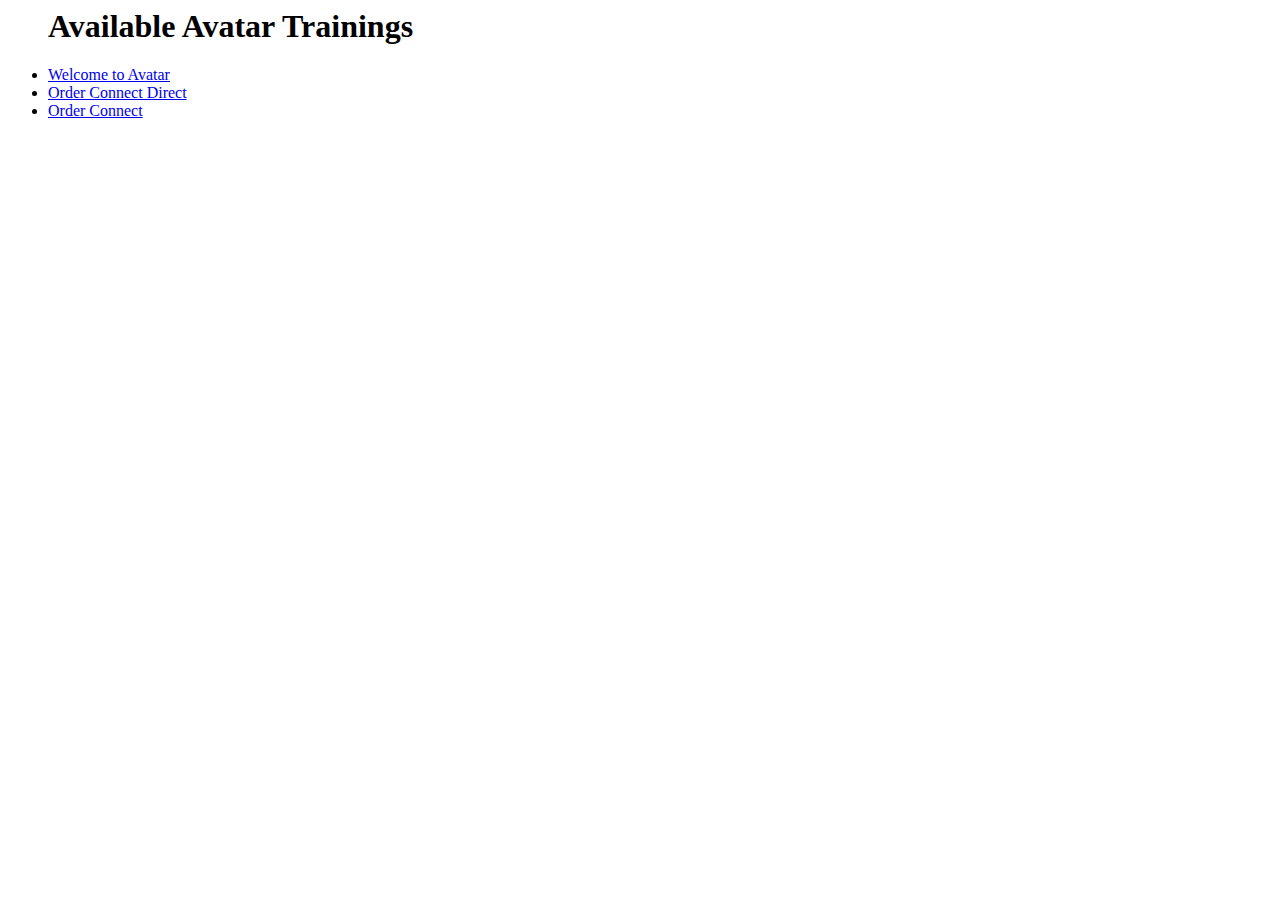
<file: index.html>
<html>
<head>
</head>
<body>
<ul>
    <h1>Available Avatar Trainings</h1>
    <li><a href="welcome-to-avatar/content/index.html">Welcome to Avatar</a></li>
    <li><a href="order-connect-direct-WEB/content/index.html">Order Connect Direct</a></li>
    <li><a href="order-connect-WEB/content/index.html">Order Connect</a></li>
</ul>
</body>
</html>
</file>
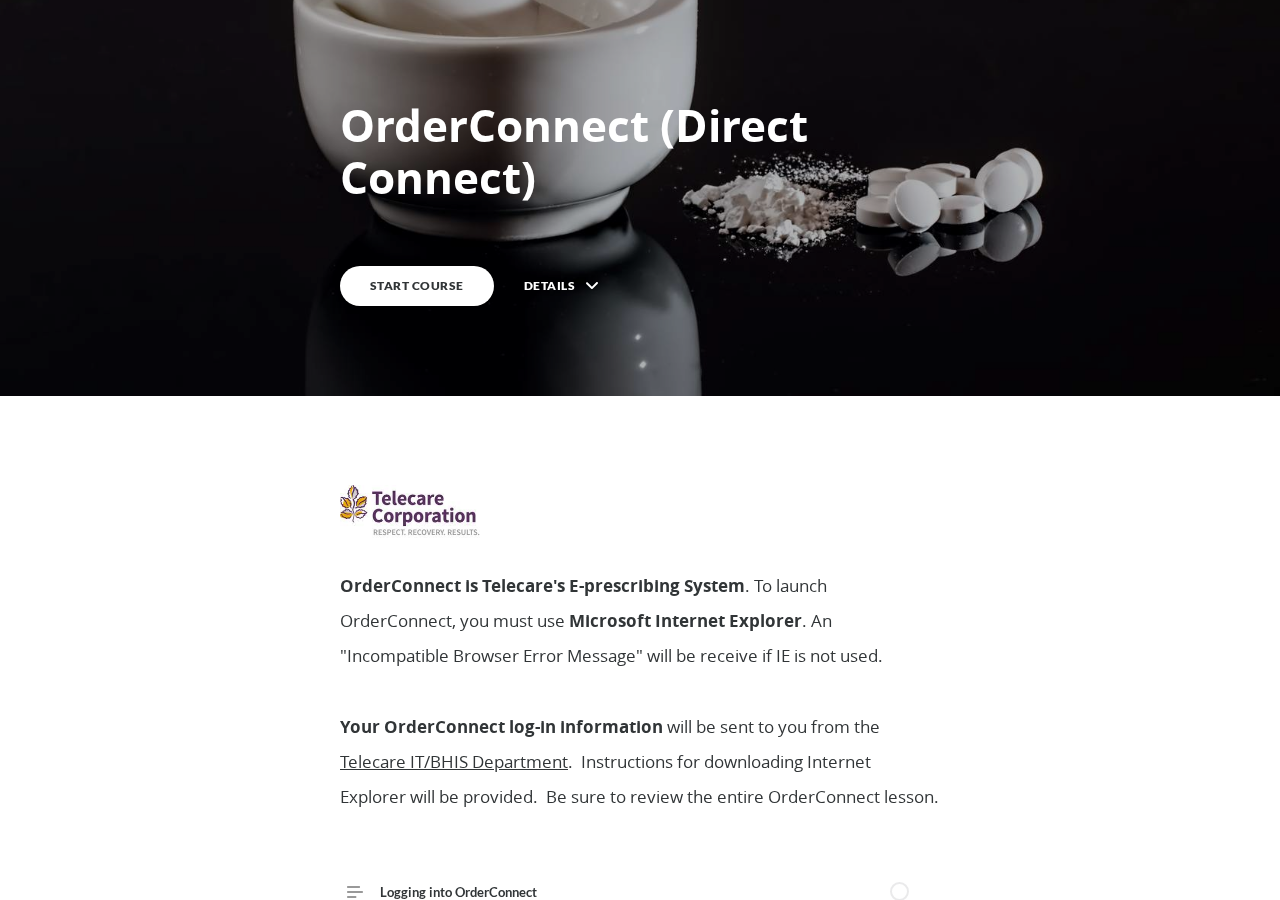
<file: order-connect-direct-WEB/content/index.html>
<!DOCTYPE html>
<html lang="en" class="">
  <head>
    <meta http-equiv="X-UA-Compatible" content="IE=edge,chrome=1">
    <meta name="viewport" content="width=device-width, initial-scale=1, maximum-scale=1">
    <meta charset="utf-8">

    <title>OrderConnect (Direct Connect)</title>

    <link type="text/css" rel="stylesheet" href="lib/icomoon.css">
    <link type="text/css" rel="stylesheet" href="lib/main.bundle.css">
    <script type="text/javascript" src="lib/player-0.0.11.min.js"></script>
    <script type="text/javascript" src="lib/lzwcompress.js"></script>

    <!-- Resize Hack -->
    <script type="text/javascript">
      window.resizeTo(screen.width, screen.height);
    </script>

  

    <!--[if lt IE 9]>
    <script src="//html5shiv.googlecode.com/svn/trunk/html5.js"></script>
    <![endif]-->
  </head>
  <body>
    <style>
      .brand--head, .brand--head *   { font-family: 'Open Sans' !important; }
      .brand--body, .brand--body *   { font-family: 'Open Sans' !important; }
      .brand--lhead, .brand--lhead * { font-family: 'Open Sans' !important; }
      .brand--lbody, .brand--lbody * { font-family: 'Open Sans' !important; }
      .brand--ui, .brand--ui *       { font-family: 'Lato' !important; }

      .brand--beforeHead:before { font-family: 'Open Sans' !important; }
      .brand--afterHead:after { font-family: 'Open Sans' !important; }

      .brand--background        { background-color: #59315F !important; }
      .brand--background-all *  { background-color: #59315F !important; }
      .brand--border            { border-color: #59315F !important; }
      .brand--color             { color: #59315F !important; }
      .brand--color-all *       { color: #59315F !important; }
      .brand--shadow            { box-shadow: 0 0 0 0.2rem #59315F !important; }
      .brand--shadow-all *      { box-shadow: 0 0 0 0.2rem #59315F !important; }
      .brand--fill              { fill: #59315F !important; }
      .brand--stroke            { stroke: #59315F !important; }

      .brand--beforeBackground:before { background-color: #59315F !important; }
      .brand--beforeBorder:before     { border-color: #59315F !important; }
      .brand--beforeColor:before      { color: #59315F !important; }

      .brand--afterBackground:after { background-color: #59315F !important; }
      .brand--afterBorder:after     { border-color: #59315F !important; }
      .brand--afterColor:after      { color: #59315F !important; }

      /* should be applied to containers where links
         need to appear in brand color */
      .brand--linkColor a { color: #59315F !important; }

      /* should be applied to containers where links
         need to change to brand color on hover */
      .brand--linkColorHover a:hover { color: #59315F !important; }

      /* should be applied to any single element that
         needs to change color on hover */
      .brand--hoverColor:hover { color: #59315F !important; }

      /* TODO: probably need a way to create a 5-10% darker/lighter color */
      .brand--linkColor a:hover,
      .button.brand--background:hover { opacity: .65 !important; }

      @media (min-width: 47.9375em) { /* 768px */
        .brand--min768--background { background-color: #59315F !important; }
        .brand--min768--border     { border-color: #59315F !important; }
        .brand--min768--color      { color: #59315F !important; }
      }

      @media (max-width: 47.9375em) { /* 768px */
        .brand--max768--background { background-color: #59315F !important; }
        .brand--max768--border     { border-color: #59315F !important; }
        .brand--max768--color      { color: #59315F !important; }
      }
    </style>
    <div id="app"></div>
    <script type="text/javascript">
  (function(root) {
    window.labelSet = {"id":"fH6v5fBp0iDJiCNSD0ipobWd","author":"auth0|58b86bcfe5f8ff65b81cdf13","name":"English","defaultId":1,"defaultSet":true,"labels":{"quizNext":"NEXT","quizScore":"Your score","quizStart":"START QUIZ","lessonName":"Lesson","lessonNext":"NEXT LESSON","quizSubmit":"SUBMIT","courseStart":"START COURSE","embedViewOn":"VIEW ON","quizCorrect":"Correct","quizPassing":"PASSING","quizResults":"Quiz Results","courseResume":"RESUME COURSE","quizQuestion":"Question","courseDetails":"DETAILS","embedReadMore":"Read more","quizIncorrect":"Incorrect","quizTakeAgain":"TAKE AGAIN","sortingReplay":"Replay","lessonComplete":"COMPLETE","lessonPrevious":"PREVIOUS LESSON","processComplete":"Complete","processNextStep":"NEXT STEP","processStepName":"Step","lessonRestricted":"Lessons must be completed in order","blocksClickToFlip":"Click to flip","blocksPreposition":"of","lessonPreposition":"of","processLessonName":"Lesson","processStartAgain":"START AGAIN","sortingCardsCorrect":"Cards Correct","processStepPreposition":"of","courseExit":"EXIT COURSE","courseHome":"Home","courseSkipToLesson":"SKIP TO LESSON","quizAcceptableResponses":"Acceptable responses","quizAnswerPlaceholder":"Type your answer here","quizRequirePassingScore":"Must pass quiz before continuing","quizContinue":"Continue","processStart":"START","processSwipe":"Swipe to continue","salutation":"👋 Bye!","exitMessage":"You may now leave this page.","overviewPageTitleSuffix":"Overview","lessonSidebarLandmark":"Lesson Sidebar","hamburgerButtonLabel":"Course Overview Sidebar","lessonHeaderLandmark":"Lesson Header","timelineLandmark":"Timeline","timelineCardGroupPrefix":"Timeline Card","labeledGraphicMarkerLabel":"Labeled graphic marker","labeledGraphicBubbleLabel":"Labeled graphic bubble","labeledGraphicPreviousMarkerLabel":"Previous marker","labeledGraphicNextMarkerLabel":"Next marker","audioPlayerGroup":"Audio player. You can use the space bar to toggle playback and arrow keys to scrub.","seekSliderLabel":"Seek","playButtonLabel":"Play","pauseButtonLabel":"Pause","videoPlayerGroup":"Video player. You can use the space bar to toggle playback and arrow keys to scrub.","embedPlayerGroup":"Embedded media player","embedPhotoGroup":"Embedded photo","embedLinkGroup":"Embedded web content","noteGroup":"Note","statementGroup":"Statement","numberedListGroup":"Numbered list","checkboxListGroup":"Checkbox list","bulletedListGroup":"Bulleted list","quoteGroup":"Quote","lessonContentLandmark":"Lesson Content","imageGalleryGroup":"Image gallery","imageAndTextGroup":"Image and text","textOnImageGroup":"Text on image","embedVideoGroup":"Embedded video","codeGroup":"Code","attachmentGroup":"File Attachment","numberedDividerGroup":"Numbered divider","accordionGroup":"Accordion","tabGroup":"Tab","flashcardStackGroup":"Flashcard stack","flashcardGridGroup":"Flashcard grid","buttonGroup":"Button","buttonStackGroup":"Button stack","knowledgeCheckGroup":"Knowledge check","storylineGroup":"Storyline","processLandmark":"Process","quizLandmark":"Quiz","labeledGraphicLandmark":"Labeled Graphic","sortingLandmark":"Sorting Activity","urlEmbedLandmark":"URL/Embed","flashcardFrontLabel":"Flashcard front","flashcardBackLabel":"Flashcard back","previousFlashCardLabel":"Previous flashcard","nextFlashCardLabel":"Next flashcard","feedbackGroup":"Feedback","search":"search","result":"result","results":"results","noResults":"No results for","scenarioTryAgain":"TRY AGAIN","scenarioContinue":"CONTINUE","scenarioComplete":"Scenario Complete!","scenarioStartOver":"START OVER"},"deleted":false,"createdAt":"2017-03-23T17:54:11.535Z","updatedAt":"2017-03-23T17:54:11.535Z","iso639Code":"en","transferredAt":null};
    window.courseData = "[base64]/[base64]/[base64]/[base64]/[base64]/[base64]/[base64]/[base64]/[base64]/[base64]/[base64]/[base64]/[base64]/[base64]/[base64]/[base64]/[base64]/[base64]/[base64]/[base64]/[base64]/[base64]/[base64]/[base64]/[base64]/[base64]/[base64]/[base64]/[base64]/[base64]/[base64]";
    window.partnerContent = {};

    function isExport() {
      return true;
    }

    function resolvePath(path) {
      return ('assets/').concat(path);
    }

    function resolveFontPath(font) {
      return ('lib/fonts/').concat(font.key.split('/').reverse()[0]);
    }

    root.Runtime = {
      isExport: isExport,
      resolvePath: resolvePath,
      resolveFontPath: resolveFontPath
    };
  }(window));
</script>


    
      <script src="lib/main.bundle.js"></script>
    
  </body>
</html>
</file>
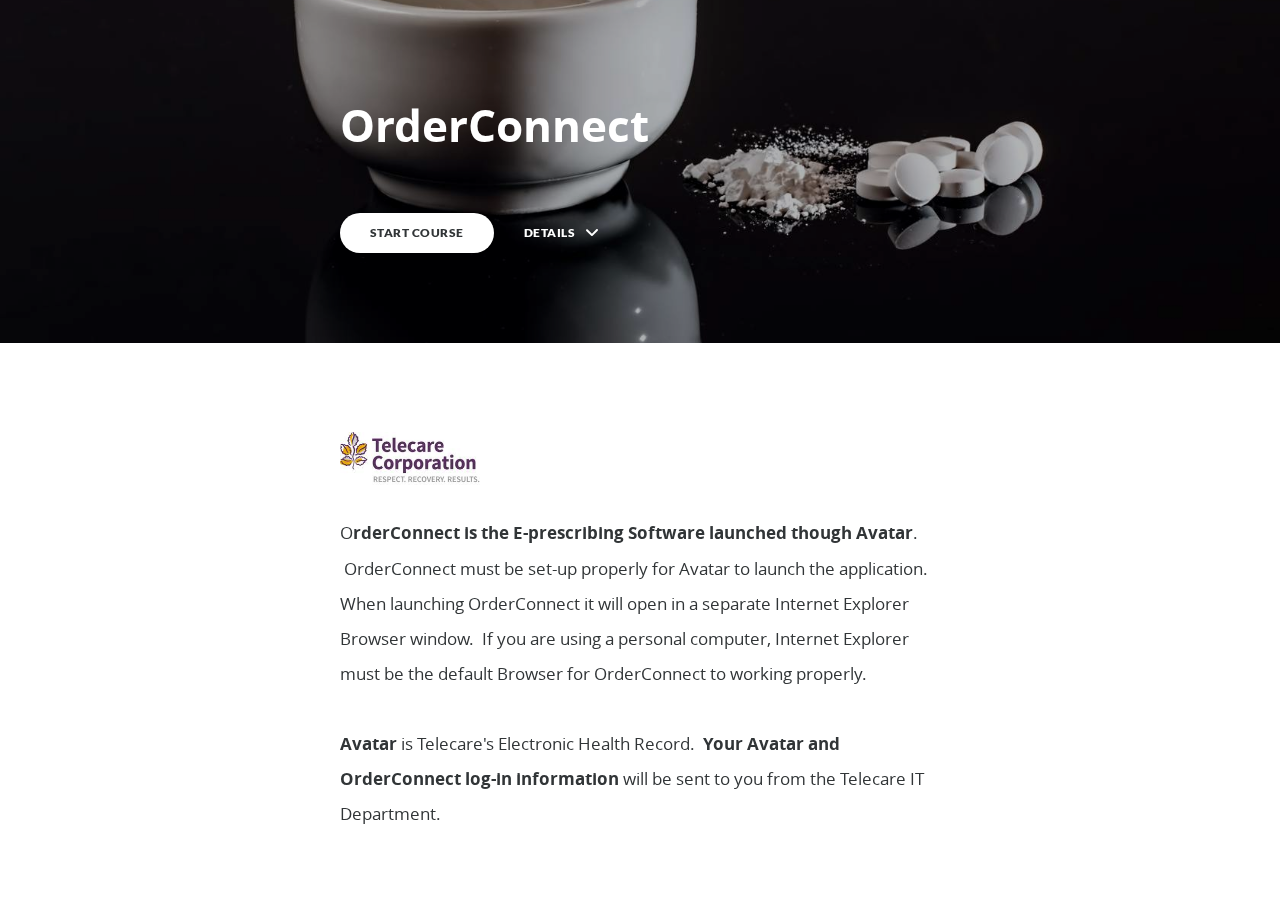
<file: order-connect-WEB/content/index.html>
<!DOCTYPE html>
<html lang="en" class="">
  <head>
    <meta http-equiv="X-UA-Compatible" content="IE=edge,chrome=1">
    <meta name="viewport" content="width=device-width, initial-scale=1, maximum-scale=1">
    <meta charset="utf-8">

    <title>OrderConnect</title>

    <link type="text/css" rel="stylesheet" href="lib/icomoon.css">
    <link type="text/css" rel="stylesheet" href="lib/main.bundle.css">
    <script type="text/javascript" src="lib/player-0.0.11.min.js"></script>
    <script type="text/javascript" src="lib/lzwcompress.js"></script>

    <!-- Resize Hack -->
    <script type="text/javascript">
      window.resizeTo(screen.width, screen.height);
    </script>

  

    <!--[if lt IE 9]>
    <script src="//html5shiv.googlecode.com/svn/trunk/html5.js"></script>
    <![endif]-->
  </head>
  <body>
    <style>
      .brand--head, .brand--head *   { font-family: 'Open Sans' !important; }
      .brand--body, .brand--body *   { font-family: 'Open Sans' !important; }
      .brand--lhead, .brand--lhead * { font-family: 'Open Sans' !important; }
      .brand--lbody, .brand--lbody * { font-family: 'Open Sans' !important; }
      .brand--ui, .brand--ui *       { font-family: 'Lato' !important; }

      .brand--beforeHead:before { font-family: 'Open Sans' !important; }
      .brand--afterHead:after { font-family: 'Open Sans' !important; }

      .brand--background        { background-color: #59315F !important; }
      .brand--background-all *  { background-color: #59315F !important; }
      .brand--border            { border-color: #59315F !important; }
      .brand--color             { color: #59315F !important; }
      .brand--color-all *       { color: #59315F !important; }
      .brand--shadow            { box-shadow: 0 0 0 0.2rem #59315F !important; }
      .brand--shadow-all *      { box-shadow: 0 0 0 0.2rem #59315F !important; }
      .brand--fill              { fill: #59315F !important; }
      .brand--stroke            { stroke: #59315F !important; }

      .brand--beforeBackground:before { background-color: #59315F !important; }
      .brand--beforeBorder:before     { border-color: #59315F !important; }
      .brand--beforeColor:before      { color: #59315F !important; }

      .brand--afterBackground:after { background-color: #59315F !important; }
      .brand--afterBorder:after     { border-color: #59315F !important; }
      .brand--afterColor:after      { color: #59315F !important; }

      /* should be applied to containers where links
         need to appear in brand color */
      .brand--linkColor a { color: #59315F !important; }

      /* should be applied to containers where links
         need to change to brand color on hover */
      .brand--linkColorHover a:hover { color: #59315F !important; }

      /* should be applied to any single element that
         needs to change color on hover */
      .brand--hoverColor:hover { color: #59315F !important; }

      /* TODO: probably need a way to create a 5-10% darker/lighter color */
      .brand--linkColor a:hover,
      .button.brand--background:hover { opacity: .65 !important; }

      @media (min-width: 47.9375em) { /* 768px */
        .brand--min768--background { background-color: #59315F !important; }
        .brand--min768--border     { border-color: #59315F !important; }
        .brand--min768--color      { color: #59315F !important; }
      }

      @media (max-width: 47.9375em) { /* 768px */
        .brand--max768--background { background-color: #59315F !important; }
        .brand--max768--border     { border-color: #59315F !important; }
        .brand--max768--color      { color: #59315F !important; }
      }
    </style>
    <div id="app"></div>
    <script type="text/javascript">
  (function(root) {
    window.labelSet = {"id":"fH6v5fBp0iDJiCNSD0ipobWd","author":"auth0|58b86bcfe5f8ff65b81cdf13","name":"English","defaultId":1,"defaultSet":true,"labels":{"quizNext":"NEXT","quizScore":"Your score","quizStart":"START QUIZ","lessonName":"Lesson","lessonNext":"NEXT LESSON","quizSubmit":"SUBMIT","courseStart":"START COURSE","embedViewOn":"VIEW ON","quizCorrect":"Correct","quizPassing":"PASSING","quizResults":"Quiz Results","courseResume":"RESUME COURSE","quizQuestion":"Question","courseDetails":"DETAILS","embedReadMore":"Read more","quizIncorrect":"Incorrect","quizTakeAgain":"TAKE AGAIN","sortingReplay":"Replay","lessonComplete":"COMPLETE","lessonPrevious":"PREVIOUS LESSON","processComplete":"Complete","processNextStep":"NEXT STEP","processStepName":"Step","lessonRestricted":"Lessons must be completed in order","blocksClickToFlip":"Click to flip","blocksPreposition":"of","lessonPreposition":"of","processLessonName":"Lesson","processStartAgain":"START AGAIN","sortingCardsCorrect":"Cards Correct","processStepPreposition":"of","courseExit":"EXIT COURSE","courseHome":"Home","courseSkipToLesson":"SKIP TO LESSON","quizAcceptableResponses":"Acceptable responses","quizAnswerPlaceholder":"Type your answer here","quizRequirePassingScore":"Must pass quiz before continuing","quizContinue":"Continue","processStart":"START","processSwipe":"Swipe to continue","salutation":"👋 Bye!","exitMessage":"You may now leave this page.","overviewPageTitleSuffix":"Overview","lessonSidebarLandmark":"Lesson Sidebar","hamburgerButtonLabel":"Course Overview Sidebar","lessonHeaderLandmark":"Lesson Header","timelineLandmark":"Timeline","timelineCardGroupPrefix":"Timeline Card","labeledGraphicMarkerLabel":"Labeled graphic marker","labeledGraphicBubbleLabel":"Labeled graphic bubble","labeledGraphicPreviousMarkerLabel":"Previous marker","labeledGraphicNextMarkerLabel":"Next marker","audioPlayerGroup":"Audio player. You can use the space bar to toggle playback and arrow keys to scrub.","seekSliderLabel":"Seek","playButtonLabel":"Play","pauseButtonLabel":"Pause","videoPlayerGroup":"Video player. You can use the space bar to toggle playback and arrow keys to scrub.","embedPlayerGroup":"Embedded media player","embedPhotoGroup":"Embedded photo","embedLinkGroup":"Embedded web content","noteGroup":"Note","statementGroup":"Statement","numberedListGroup":"Numbered list","checkboxListGroup":"Checkbox list","bulletedListGroup":"Bulleted list","quoteGroup":"Quote","lessonContentLandmark":"Lesson Content","imageGalleryGroup":"Image gallery","imageAndTextGroup":"Image and text","textOnImageGroup":"Text on image","embedVideoGroup":"Embedded video","codeGroup":"Code","attachmentGroup":"File Attachment","numberedDividerGroup":"Numbered divider","accordionGroup":"Accordion","tabGroup":"Tab","flashcardStackGroup":"Flashcard stack","flashcardGridGroup":"Flashcard grid","buttonGroup":"Button","buttonStackGroup":"Button stack","knowledgeCheckGroup":"Knowledge check","storylineGroup":"Storyline","processLandmark":"Process","quizLandmark":"Quiz","labeledGraphicLandmark":"Labeled Graphic","sortingLandmark":"Sorting Activity","urlEmbedLandmark":"URL/Embed","flashcardFrontLabel":"Flashcard front","flashcardBackLabel":"Flashcard back","previousFlashCardLabel":"Previous flashcard","nextFlashCardLabel":"Next flashcard","feedbackGroup":"Feedback","search":"search","result":"result","results":"results","noResults":"No results for","scenarioTryAgain":"TRY AGAIN","scenarioContinue":"CONTINUE","scenarioComplete":"Scenario Complete!","scenarioStartOver":"START OVER"},"deleted":false,"createdAt":"2017-03-23T17:54:11.535Z","updatedAt":"2017-03-23T17:54:11.535Z","iso639Code":"en","transferredAt":null};
    window.courseData = "[base64]/[base64]/[base64]/[base64]/[base64]/[base64]/[base64]/[base64]/[base64]/[base64]/[base64]/[base64]/[base64]/[base64]/[base64]/[base64]/[base64]/[base64]/[base64]/[base64]/[base64]/[base64]/[base64]/[base64]/[base64]/[base64]/[base64]/[base64]";
    window.partnerContent = {};

    function isExport() {
      return true;
    }

    function resolvePath(path) {
      return ('assets/').concat(path);
    }

    function resolveFontPath(font) {
      return ('lib/fonts/').concat(font.key.split('/').reverse()[0]);
    }

    root.Runtime = {
      isExport: isExport,
      resolvePath: resolvePath,
      resolveFontPath: resolveFontPath
    };
  }(window));
</script>


    
      <script src="lib/main.bundle.js"></script>
    
  </body>
</html>
</file>
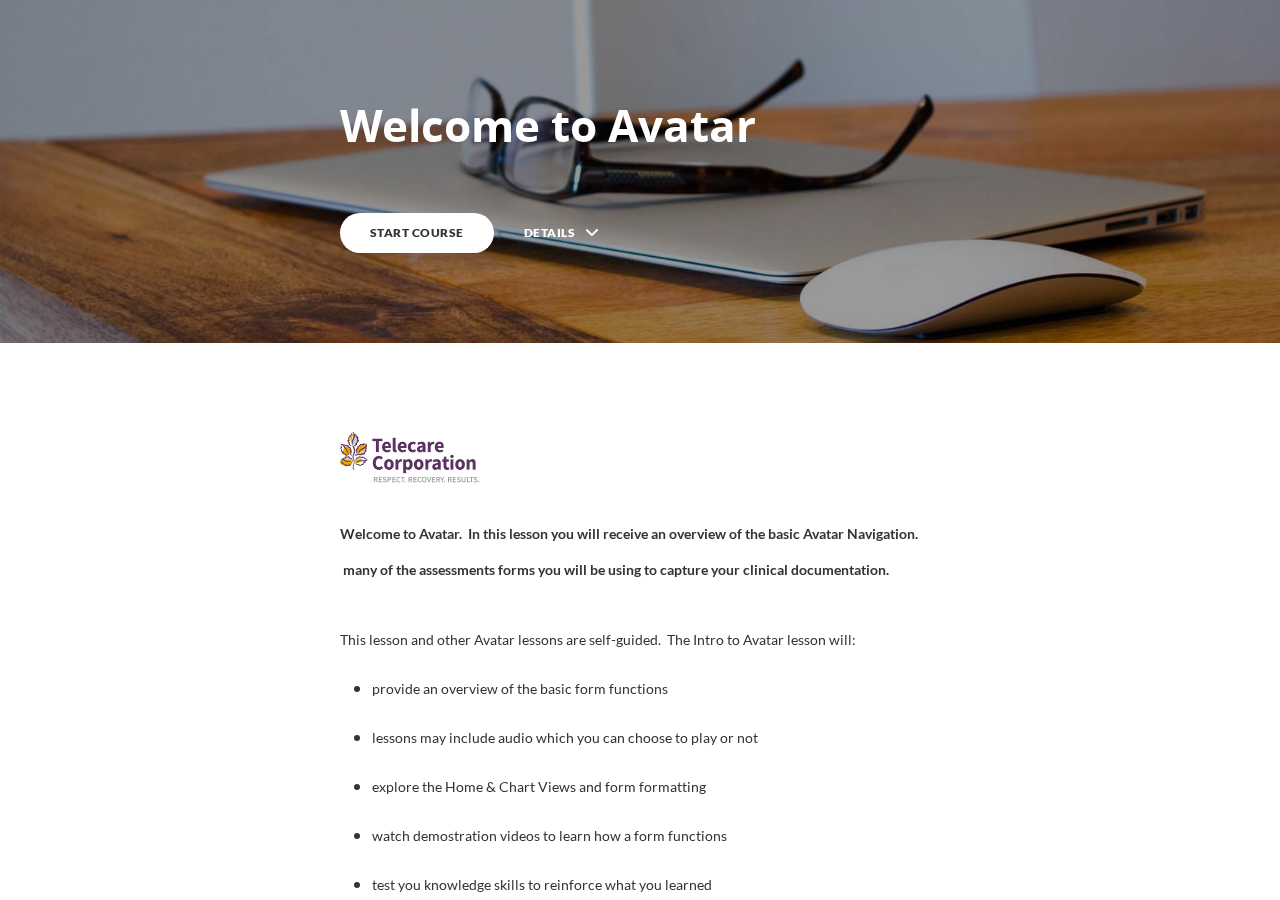
<file: welcome-to-avatar/content/index.html>
<!DOCTYPE html>
<html lang="en" class="">
  <head>
    <meta http-equiv="X-UA-Compatible" content="IE=edge,chrome=1">
    <meta name="viewport" content="width=device-width, initial-scale=1, maximum-scale=1">
    <meta charset="utf-8">

    <title>Welcome to Avatar</title>

    <link type="text/css" rel="stylesheet" href="lib/icomoon.css">
    <link type="text/css" rel="stylesheet" href="lib/main.bundle.css">
    <script type="text/javascript" src="lib/player-0.0.11.min.js"></script>
    <script type="text/javascript" src="lib/lzwcompress.js"></script>

    <!-- Resize Hack -->
    <script type="text/javascript">
      window.resizeTo(screen.width, screen.height);
    </script>

  

    <!--[if lt IE 9]>
    <script src="//html5shiv.googlecode.com/svn/trunk/html5.js"></script>
    <![endif]-->
  </head>
  <body>
    <style>
      .brand--head, .brand--head *   { font-family: 'Open Sans' !important; }
      .brand--body, .brand--body *   { font-family: 'Lato' !important; }
      .brand--lhead, .brand--lhead * { font-family: 'Open Sans' !important; }
      .brand--lbody, .brand--lbody * { font-family: 'Lato' !important; }
      .brand--ui, .brand--ui *       { font-family: 'Lato' !important; }

      .brand--beforeHead:before { font-family: 'Open Sans' !important; }
      .brand--afterHead:after { font-family: 'Open Sans' !important; }

      .brand--background        { background-color: #59315F !important; }
      .brand--background-all *  { background-color: #59315F !important; }
      .brand--border            { border-color: #59315F !important; }
      .brand--color             { color: #59315F !important; }
      .brand--color-all *       { color: #59315F !important; }
      .brand--shadow            { box-shadow: 0 0 0 0.2rem #59315F !important; }
      .brand--shadow-all *      { box-shadow: 0 0 0 0.2rem #59315F !important; }
      .brand--fill              { fill: #59315F !important; }
      .brand--stroke            { stroke: #59315F !important; }

      .brand--beforeBackground:before { background-color: #59315F !important; }
      .brand--beforeBorder:before     { border-color: #59315F !important; }
      .brand--beforeColor:before      { color: #59315F !important; }

      .brand--afterBackground:after { background-color: #59315F !important; }
      .brand--afterBorder:after     { border-color: #59315F !important; }
      .brand--afterColor:after      { color: #59315F !important; }

      /* should be applied to containers where links
         need to appear in brand color */
      .brand--linkColor a { color: #59315F !important; }

      /* should be applied to containers where links
         need to change to brand color on hover */
      .brand--linkColorHover a:hover { color: #59315F !important; }

      /* should be applied to any single element that
         needs to change color on hover */
      .brand--hoverColor:hover { color: #59315F !important; }

      /* TODO: probably need a way to create a 5-10% darker/lighter color */
      .brand--linkColor a:hover,
      .button.brand--background:hover { opacity: .65 !important; }

      @media (min-width: 47.9375em) { /* 768px */
        .brand--min768--background { background-color: #59315F !important; }
        .brand--min768--border     { border-color: #59315F !important; }
        .brand--min768--color      { color: #59315F !important; }
      }

      @media (max-width: 47.9375em) { /* 768px */
        .brand--max768--background { background-color: #59315F !important; }
        .brand--max768--border     { border-color: #59315F !important; }
        .brand--max768--color      { color: #59315F !important; }
      }
    </style>
    <div id="app"></div>
    <script type="text/javascript">
  (function(root) {
    window.labelSet = {"id":"fH6v5fBp0iDJiCNSD0ipobWd","author":"auth0|58b86bcfe5f8ff65b81cdf13","name":"English","defaultId":1,"defaultSet":true,"labels":{"quizNext":"NEXT","quizScore":"Your score","quizStart":"START QUIZ","lessonName":"Lesson","lessonNext":"NEXT LESSON","quizSubmit":"SUBMIT","courseStart":"START COURSE","embedViewOn":"VIEW ON","quizCorrect":"Correct","quizPassing":"PASSING","quizResults":"Quiz Results","courseResume":"RESUME COURSE","quizQuestion":"Question","courseDetails":"DETAILS","embedReadMore":"Read more","quizIncorrect":"Incorrect","quizTakeAgain":"TAKE AGAIN","sortingReplay":"Replay","lessonComplete":"COMPLETE","lessonPrevious":"PREVIOUS LESSON","processComplete":"Complete","processNextStep":"NEXT STEP","processStepName":"Step","lessonRestricted":"Lessons must be completed in order","blocksClickToFlip":"Click to flip","blocksPreposition":"of","lessonPreposition":"of","processLessonName":"Lesson","processStartAgain":"START AGAIN","sortingCardsCorrect":"Cards Correct","processStepPreposition":"of","courseExit":"EXIT COURSE","courseHome":"Home","courseSkipToLesson":"SKIP TO LESSON","quizAcceptableResponses":"Acceptable responses","quizAnswerPlaceholder":"Type your answer here","quizRequirePassingScore":"Must pass quiz before continuing","quizContinue":"Continue","processStart":"START","processSwipe":"Swipe to continue","salutation":"👋 Bye!","exitMessage":"You may now leave this page.","overviewPageTitleSuffix":"Overview","lessonSidebarLandmark":"Lesson Sidebar","hamburgerButtonLabel":"Course Overview Sidebar","lessonHeaderLandmark":"Lesson Header","timelineLandmark":"Timeline","timelineCardGroupPrefix":"Timeline Card","labeledGraphicMarkerLabel":"Labeled graphic marker","labeledGraphicBubbleLabel":"Labeled graphic bubble","labeledGraphicPreviousMarkerLabel":"Previous marker","labeledGraphicNextMarkerLabel":"Next marker","audioPlayerGroup":"Audio player. You can use the space bar to toggle playback and arrow keys to scrub.","seekSliderLabel":"Seek","playButtonLabel":"Play","pauseButtonLabel":"Pause","videoPlayerGroup":"Video player. You can use the space bar to toggle playback and arrow keys to scrub.","embedPlayerGroup":"Embedded media player","embedPhotoGroup":"Embedded photo","embedLinkGroup":"Embedded web content","noteGroup":"Note","statementGroup":"Statement","numberedListGroup":"Numbered list","checkboxListGroup":"Checkbox list","bulletedListGroup":"Bulleted list","quoteGroup":"Quote","lessonContentLandmark":"Lesson Content","imageGalleryGroup":"Image gallery","imageAndTextGroup":"Image and text","textOnImageGroup":"Text on image","embedVideoGroup":"Embedded video","codeGroup":"Code","attachmentGroup":"File Attachment","numberedDividerGroup":"Numbered divider","accordionGroup":"Accordion","tabGroup":"Tab","flashcardStackGroup":"Flashcard stack","flashcardGridGroup":"Flashcard grid","buttonGroup":"Button","buttonStackGroup":"Button stack","knowledgeCheckGroup":"Knowledge check","storylineGroup":"Storyline","processLandmark":"Process","quizLandmark":"Quiz","labeledGraphicLandmark":"Labeled Graphic","sortingLandmark":"Sorting Activity","urlEmbedLandmark":"URL/Embed","flashcardFrontLabel":"Flashcard front","flashcardBackLabel":"Flashcard back","previousFlashCardLabel":"Previous flashcard","nextFlashCardLabel":"Next flashcard","feedbackGroup":"Feedback","search":"search","result":"result","results":"results","noResults":"No results for","scenarioTryAgain":"TRY AGAIN","scenarioContinue":"CONTINUE","scenarioComplete":"Scenario Complete!","scenarioStartOver":"START OVER"},"deleted":false,"createdAt":"2017-03-23T17:54:11.535Z","updatedAt":"2017-03-23T17:54:11.535Z","iso639Code":"en","transferredAt":null};
    window.courseData = "[base64]";
    window.partnerContent = {};

    function isExport() {
      return true;
    }

    function resolvePath(path) {
      return ('assets/').concat(path);
    }

    function resolveFontPath(font) {
      return ('lib/fonts/').concat(font.key.split('/').reverse()[0]);
    }

    root.Runtime = {
      isExport: isExport,
      resolvePath: resolvePath,
      resolveFontPath: resolveFontPath
    };
  }(window));
</script>


    
      <script src="lib/main.bundle.js"></script>
    
  </body>
</html>
</file>
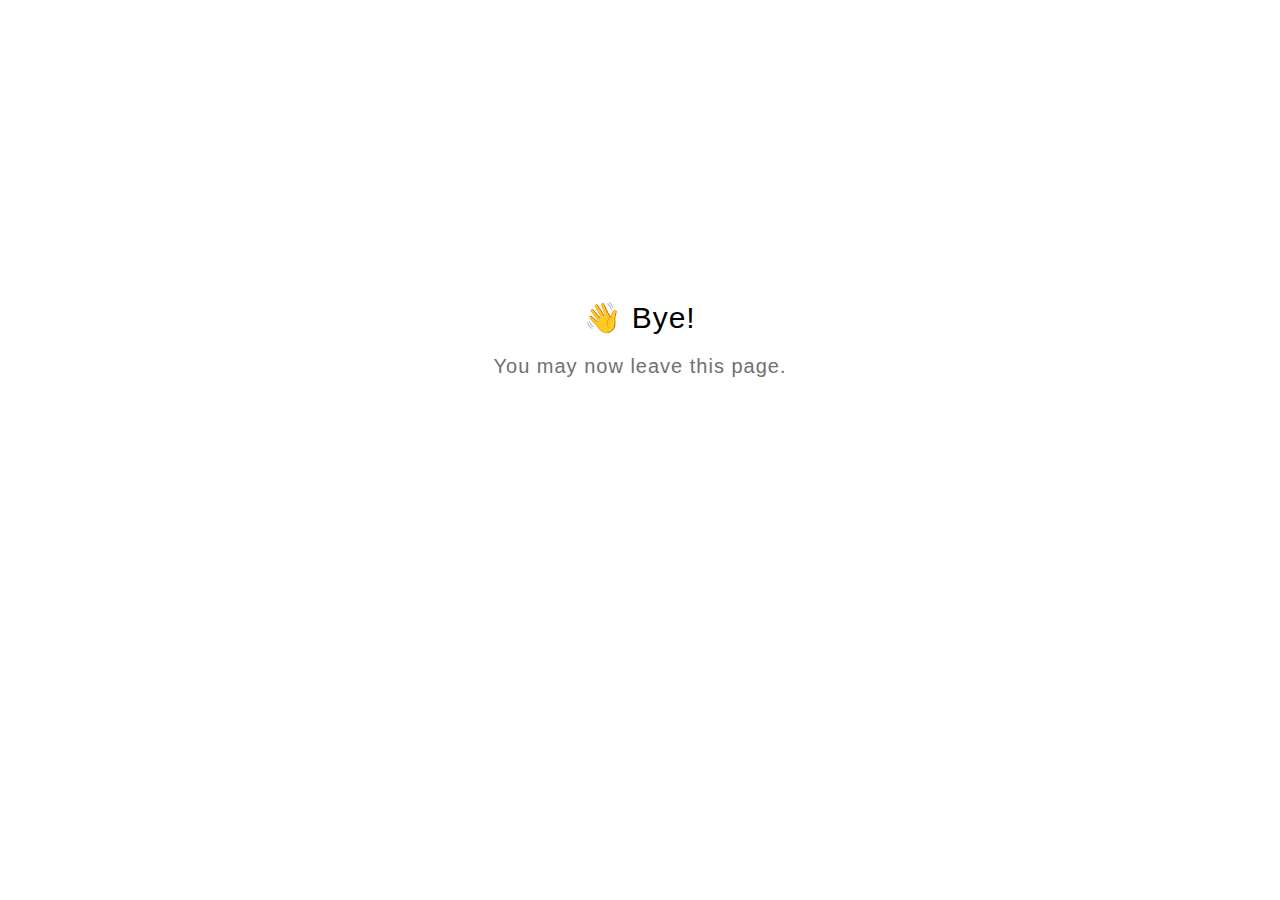
<file: order-connect-direct-WEB/content/goodbye.html>
<html>
  <head>
    <meta charset="utf-8" lang="en">
    <style>
      html {
        font-size: 20px;
        font-family: 'lato', sans-serif;
        font-weight: lighter;
        letter-spacing: 0.05rem;
      }

      .goodbye-container {
        text-align: center;
        margin-top: 15rem;
      }

      .bye-message {
        font-size: 1.5rem;
      }

      .exit-text {
        color: #707070;
        margin-top: 1rem;
      }
    </style>
  </head>
  <body>
    <div class="goodbye-container">
      <div class="bye-message">👋 Bye!</div>
      <div class="exit-text">You may now leave this page.</div>
    </div>
  </body>
</html>
</file>
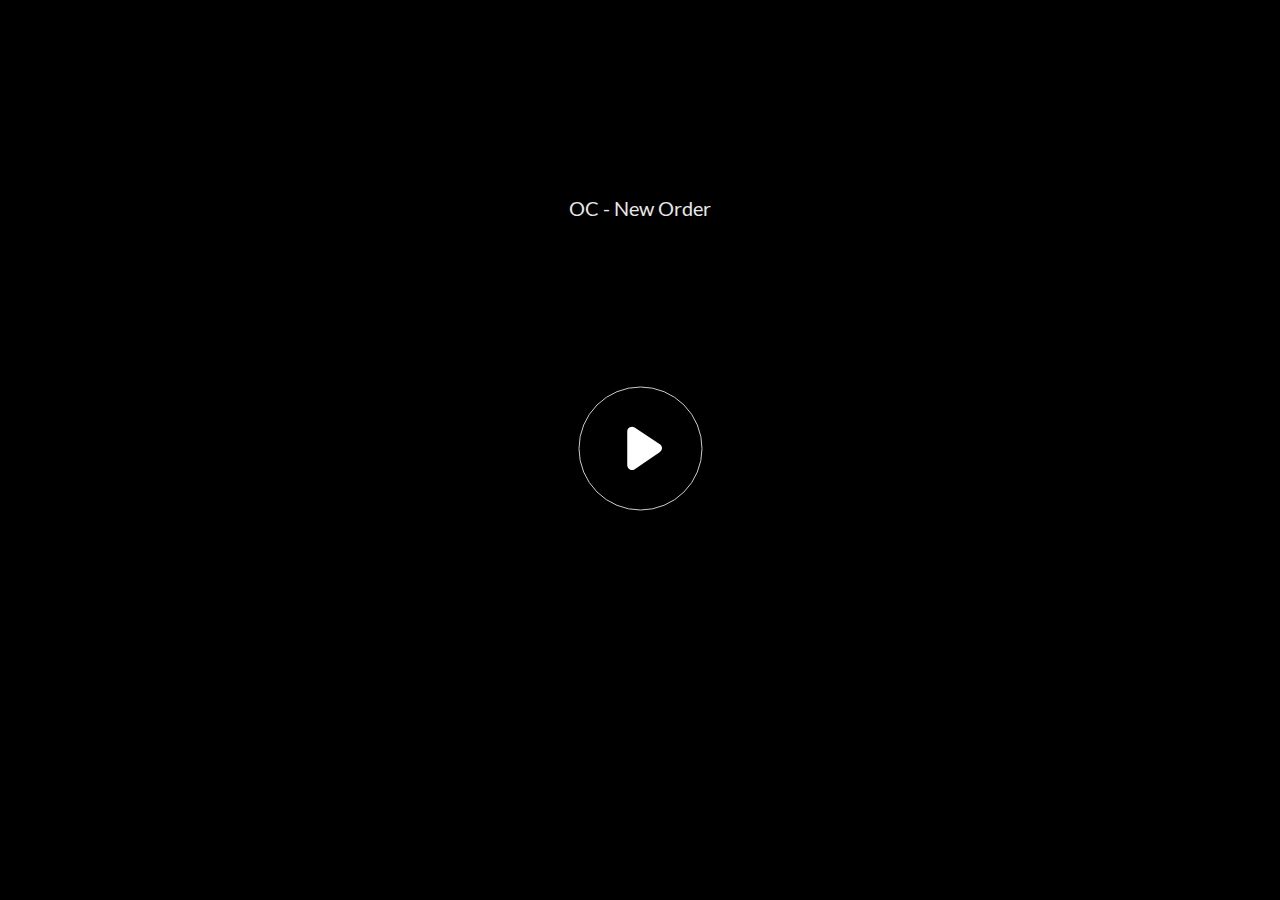
<file: order-connect-direct-WEB/content/assets/ypBMHsRdgMcaiWgA/story.html>
<!doctype html>
<html lang="en-US">
<head>
  <meta charset="utf-8">
  <!-- Created using Storyline 360 - http://www.articulate.com  -->
  <!-- version: 3.55.25975.0 -->
  <title>OC - New Order</title>
  <meta http-equiv="x-ua-compatible" content="IE=edge"/>
  <meta name="viewport" content="width=device-width,initial-scale=1,user-scalable=no,shrink-to-fit=no,minimal-ui"/>
  <meta name="apple-mobile-web-app-capable" content="yes"/>
  <style>
    html, body { height: 100%; padding: 0; margin: 0 }
    #app { height: 100%; width: 100%; }
  </style>
  
  <script>window.THREE = { };</script>
<meta name="robots" content="noindex, nofollow"></head>
<body style="background: #FFFFFF" class="cs-HTML theme-unified">
<script src="player-interface.js"></script>
  <script>!function(e){var i=/iPhone/i,o=/iPod/i,n=/iPad/i,t=/(?=.*\bAndroid\b)(?=.*\bMobile\b)/i,d=/Android/i,s=/(?=.*\bAndroid\b)(?=.*\bSD4930UR\b)/i,b=/(?=.*\bAndroid\b)(?=.*\b(?:KFOT|KFTT|KFJWI|KFJWA|KFSOWI|KFTHWI|KFTHWA|KFAPWI|KFAPWA|KFARWI|KFASWI|KFSAWI|KFSAWA)\b)/i,r=/IEMobile/i,h=/(?=.*\bWindows\b)(?=.*\bARM\b)/i,a=/BlackBerry/i,l=/BB10/i,p=/Opera Mini/i,f=/(CriOS|Chrome)(?=.*\bMobile\b)/i,u=/(?=.*\bFirefox\b)(?=.*\bMobile\b)/i,c=new RegExp("(?:Nexus 7|BNTV250|Kindle Fire|Silk|GT-P1000)","i"),w=function(e,i){return e.test(i)},A=function(e){var A=e||navigator.userAgent,v=A.split("[FBAN");if(void 0!==v[1]&&(A=v[0]),this.apple={phone:w(i,A),ipod:w(o,A),tablet:!w(i,A)&&w(n,A),device:w(i,A)||w(o,A)||w(n,A)},this.amazon={phone:w(s,A),tablet:!w(s,A)&&w(b,A),device:w(s,A)||w(b,A)},this.android={phone:w(s,A)||w(t,A),tablet:!w(s,A)&&!w(t,A)&&(w(b,A)||w(d,A)),device:w(s,A)||w(b,A)||w(t,A)||w(d,A)},this.windows={phone:w(r,A),tablet:w(h,A),device:w(r,A)||w(h,A)},this.other={blackberry:w(a,A),blackberry10:w(l,A),opera:w(p,A),firefox:w(u,A),chrome:w(f,A),device:w(a,A)||w(l,A)||w(p,A)||w(u,A)||w(f,A)},this.seven_inch=w(c,A),this.any=this.apple.device||this.android.device||this.windows.device||this.other.device||this.seven_inch,this.phone=this.apple.phone||this.android.phone||this.windows.phone,this.tablet=this.apple.tablet||this.android.tablet||this.windows.tablet,"undefined"==typeof window)return this},v=function(){var e=new A;return e.Class=A,e};"undefined"!=typeof module&&module.exports&&"undefined"==typeof window?module.exports=A:"undefined"!=typeof module&&module.exports&&"undefined"!=typeof window?module.exports=v():"function"==typeof define&&define.amd?define("isMobile",[],e.isMobile=v()):e.isMobile=v()}(this);
    window.isMobile.apple.tablet = window.isMobile.apple.tablet ||
      (navigator.platform === 'MacIntel' && navigator.maxTouchPoints > 1);
    window.isMobile.apple.device = window.isMobile.apple.device || window.isMobile.apple.tablet;
    window.isMobile.tablet = window.isMobile.tablet || window.isMobile.apple.tablet;
    window.isMobile.any = window.isMobile.any || window.isMobile.apple.tablet;
  </script>

  <div id="focus-sink" tabindex="-1"></div>

  <div id="preso"></div>
  <script>
    window.DS = {};
    window.globals = {
      DATA_PATH_BASE: '',
      HAS_FRAME: true,
      HAS_SLIDE: true,

      lmsPresent: false,
      tinCanPresent: false,
      cmi5Present: false,
      aoSupport: false,
      scale: 'noscale',
      captureRc: false,
      browserSize: 'optimal',
      bgColor: '#FFFFFF',
      features: 'MultipleQuizTracking',
      themeName: 'unified',
      preloaderColor: '#8C8C8C',
      suppressAnalytics: true,
      productChannel: 'stable',
      publishSource: 'storyline',
      aid: 'auth0|58b86bcfe5f8ff65b81cdf13',
      cid: 'f2e75368-b012-4f5f-ab4a-61d1075dc863',
      playerVersion: '3.55.25975.0',
      maxIosVideoElements: 10,

      
      parseParams: function(qs) {
        if (window.globals.parsedParams != null) {
          return window.globals.parsedParams;
        }
        qs = (qs || window.location.search.substr(1)).split('+').join(' ');
        var params = {},
            tokens,
            re = /[?&]?([^=]+)=([^&]*)/g;

        while (tokens = re.exec(qs)) {
          params[decodeURIComponent(tokens[1]).trim()] =
            decodeURIComponent(tokens[2]).trim();
        }
        window.globals.parsedParams = params;
        return params;
      }

    };

    (function() {

      var classTypes = [ 'desktop', 'mobile', 'phone', 'tablet' ];

      var addDeviceClasses = function(prefix, testObj) {
        var curr, i;
        for (i = 0; i < classTypes.length; i++) {
          curr = classTypes[i];
          if (testObj[curr]) {
            document.body.classList.add(prefix + curr);
          }
        }
      };

      var params = window.globals.parseParams(),
          isDevicePreview = params.devicepreview === '1',
          isPhoneOverride = params.deviceType === 'phone' || (isDevicePreview && params.phone == '1'),
          isTabletOverride = (params.deviceType === 'tablet' || isDevicePreview) && !isPhoneOverride,
          isMobileOverride = isPhoneOverride || isTabletOverride;

      var deviceView = {
        desktop: !window.isMobile.any && !isMobileOverride,
        mobile: window.isMobile.any || isMobileOverride,
        phone: isPhoneOverride || (window.isMobile.phone && !isTabletOverride),
        tablet: isTabletOverride || window.isMobile.tablet
      };

      window.globals.deviceView = deviceView;
      window.isMobile.desktop = !window.isMobile.any;
      window.isMobile.mobile = window.isMobile.any;

      addDeviceClasses('view-', deviceView);

    })();
  </script>
  
  <script src='story_content/user.js' type=text/javascript></script>
  <div class="slide-loader"></div>

  <script>
    var doc = document, loader = doc.body.querySelector('.slide-loader'); [ 1, 2, 3 ].forEach(function(n) { var d = doc.createElement('div'); d.style.backgroundColor = window.globals.preloaderColor; d.classList.add('mobile-loader-dot'); d.classList.add('dot' + n); loader.appendChild(d); });
  </script>

  <div class="mobile-load-title-overlay" style="display: none">
    <div class="mobile-load-title">OC - New Order</div>
  </div>

  <div class="mobile-chrome-warning"></div>

  <script>
    
    if (window.autoSpider && window.vInterfaceObject) {
      document.querySelector('.mobile-load-title-overlay').style.display = 'none';
    }
  </script>

  

  <link rel="stylesheet" href="html5/data/css/output.min.css" data-noprefix/>
</body>
<script src="html5/lib/scripts/bootstrapper.min.js"></script>
</html>
</file>
<file: order-connect-direct-WEB/content/lib/icomoon.css>
@font-face {
	font-family: 'icomoon';
	src:  url('fonts/icomoon.ttf') format('truetype'),
				url('fonts/icomoon.woff') format('woff');
	font-weight: normal;
	font-style: normal;
}

[class^="icon-"], [class*=" icon-"] {
	/* use !important to prevent issues with browser extensions that change fonts */
	font-family: 'icomoon' !important;
	speak: none;
	font-style: normal;
	font-weight: normal;
	font-variant: normal;
	text-transform: none;
	line-height: 1;

	/* Better Font Rendering =========== */
	-webkit-font-smoothing: antialiased;
	-moz-osx-font-smoothing: grayscale;
}

.icon-edit-author-name:before {
	content: "\e976";
}
.icon-lock:before {
	content: "\e977";
}
.icon-checkmark-valid:before {
	content: "\e95d";
}
.icon-close-media-panel:before {
	content: "\e95e";
}
.icon-trash4:before {
	content: "\e95f";
}
.icon-x-invalid-url:before {
	content: "\e960";
}
.icon-attach2:before {
	content: "\e961";
}
.icon-bold:before {
	content: "\e962";
}
.icon-fontcolor:before {
	content: "\e963";
}
.icon-fontsize:before {
	content: "\e964";
}
.icon-italic:before {
	content: "\e965";
}
.icon-link:before {
	content: "\e966";
}
.icon-orderedlist:before {
	content: "\e967";
}
.icon-quote:before {
	content: "\e968";
}
.icon-unorderedlist:before {
	content: "\e969";
}
.icon-feedback:before {
	content: "\e910";
}
.icon-review:before {
	content: "\e911";
}
.icon-customizable:before {
	content: "\e908";
}
.icon-design:before {
	content: "\e909";
}
.icon-interactions:before {
	content: "\e90a";
}
.icon-questions:before {
	content: "\e90b";
}
.icon-scenarios2:before {
	content: "\e90c";
}
.icon-slides:before {
	content: "\e90d";
}
.icon-desktop:before {
	content: "\e902";
}
.icon-expressions:before {
	content: "\e903";
}
.icon-poses:before {
	content: "\e904";
}
.icon-retina:before {
	content: "\e905";
}
.icon-scenarios:before {
	content: "\e906";
}
.icon-transparency:before {
	content: "\e907";
}
.icon-Master-01:before {
	content: "\e934";
}
.icon-Master-02:before {
	content: "\e93a";
}
.icon-Master-03:before {
	content: "\e939";
}
.icon-Master-04:before {
	content: "\e936";
}
.icon-Master-05:before {
	content: "\e93b";
}
.icon-Master-06:before {
	content: "\e935";
}
.icon-Master-07:before {
	content: "\e937";
}
.icon-Master-08:before {
	content: "\e938";
}
.icon-Master-09:before {
	content: "\e922";
}
.icon-Master-10:before {
	content: "\e926";
}
.icon-Master-11:before {
	content: "\e924";
}
.icon-Master-12:before {
	content: "\e928";
}
.icon-Master-13:before {
	content: "\e923";
}
.icon-Master-14:before {
	content: "\e925";
}
.icon-Master-15:before {
	content: "\e929";
}
.icon-Master-16:before {
	content: "\e927";
}
.icon-Master-17:before {
	content: "\e92b";
}
.icon-Master-18:before {
	content: "\e92c";
}
.icon-Master-19:before {
	content: "\e92d";
}
.icon-Master-20:before {
	content: "\e92e";
}
.icon-Master-21:before {
	content: "\e92f";
}
.icon-Master-22:before {
	content: "\e930";
}
.icon-Master-23:before {
	content: "\e931";
}
.icon-Master-24:before {
	content: "\e932";
}
.icon-Master-25:before {
	content: "\e933";
}
.icon-Master-26:before {
	content: "\e92a";
}
.icon-check-circle:before {
	content: "\e803";
}
.icon-trash:before {
	content: "\e804";
}
.icon-rotation:before {
	content: "\e91a";
}
.icon-vector:before {
	content: "\e91b";
}
.icon-mute:before {
	content: "\e90e";
}
.icon-volume:before {
	content: "\e90f";
}
.icon-logo:before {
	content: "\e805";
}
.icon-share:before {
	content: "\e801";
}
.icon-sorting:before {
	content: "\e91c";
}
.icon-more:before {
	content: "\e91d";
}
.icon-copy:before {
	content: "\e951";
}
.icon-clock:before {
	content: "\e915";
}
.icon-quotes-left:before {
	content: "\e918";
}
.icon-list-numbered:before {
	content: "\e916";
}
.icon-list2:before {
	content: "\e917";
}
.icon-plus:before {
	content: "\e60a";
}
.icon-info:before {
	content: "\e974";
}
.icon-cross:before {
	content: "\e913";
}
.icon-checkmark:before {
	content: "\e975";
}
.icon-arrow-up2:before {
	content: "\e959";
}
.icon-arrow-down2:before {
	content: "\e95a";
}
.icon-sort-alpha-asc:before {
	content: "\e912";
}
.icon-rtf:before {
	content: "\e94b";
}
.icon-doc:before {
	content: "\e94a";
}
.icon-pdf:before {
	content: "\e94c";
}
.icon-ppt:before {
	content: "\e94d";
}
.icon-file:before {
	content: "\e94e";
}
.icon-xls:before {
	content: "\e94f";
}
.icon-zip:before {
	content: "\e950";
}
.icon-file-alt:before {
	content: "\e944";
}
.icon-doc-alt:before {
	content: "\e943";
}
.icon-pdf-alt:before {
	content: "\e945";
}
.icon-ppt-alt:before {
	content: "\e946";
}
.icon-rtf-alt:before {
	content: "\e947";
}
.icon-xls-alt:before {
	content: "\e948";
}
.icon-zip-alt:before {
	content: "\e949";
}
.icon-attach:before {
	content: "\e942";
}
.icon-reload:before {
	content: "\e941";
}
.icon-trash2:before {
	content: "\e60d";
}
.icon-arrow-left:before {
	content: "\e608";
}
.icon-arrow-right:before {
	content: "\e609";
}
.icon-check-alt:before {
	content: "\e606";
}
.icon-password-view:before {
	content: "\e972";
}
.icon-password-hide:before {
	content: "\e973";
}
.icon-view-grid:before {
	content: "\e96c";
}
.icon-grid-view:before {
	content: "\e96c";
}
.icon-view-list:before {
	content: "\e96d";
}
.icon-list-view:before {
	content: "\e96d";
}
.icon-blocks:before {
	content: "\e95b";
}
.icon-list3:before {
	content: "\e95c";
}
.icon-export:before {
	content: "\e958";
}
.icon-screencast:before {
	content: "\e957";
}
.icon-cursor:before {
	content: "\e956";
}
.icon-documents:before {
	content: "\e952";
}
.icon-duplicate:before {
	content: "\e952";
}
.icon-trash3:before {
	content: "\e953";
}
.icon-Article:before {
	content: "\e93c";
}
.icon-Interaction:before {
	content: "\e93d";
}
.icon-Quiz:before {
	content: "\e93e";
}
.icon-Video:before {
	content: "\e93f";
}
.icon-trashcan:before {
	content: "\e921";
}
.icon-marker_style:before {
	content: "\e920";
}
.icon-photo:before {
	content: "\e91f";
}
.icon-microphone:before {
	content: "\e91e";
}
.icon-plus2:before {
	content: "\e800";
}
.icon-processing:before {
	content: "\e607";
}
.icon-menu:before {
	content: "\e602";
}
.icon-headset:before {
	content: "\e603";
}
.icon-list:before {
	content: "\e604";
}
.icon-video:before {
	content: "\e605";
}
.icon-mail:before {
	content: "\e954";
}
.icon-remove:before {
	content: "\e955";
}
.icon-up-level-2:before {
	content: "\e96e";
}
.icon-up-level-list-2:before {
	content: "\e96f";
}
.icon-plus-circle:before {
	content: "\e802";
}
.icon-up-level:before {
	content: "\e970";
}
.icon-up-level-list:before {
	content: "\e971";
}
.icon-eye:before {
	content: "\e96b";
}
.icon-tick:before {
	content: "\e900";
}
.icon-check:before {
	content: "\e901";
}
.icon-link-alt:before {
	content: "\e919";
}
.icon-chevron-down:before {
	content: "\e60b";
}
.icon-chevron-up:before {
	content: "\e60c";
}
.icon-chevron-left:before {
	content: "\e600";
}
.icon-chevron:before {
	content: "\e601";
}
.icon-chevron-right:before {
	content: "\e601";
}
.icon-close-small:before {
	content: "\e940";
}
.icon-pie-chart:before {
	content: "\e914";
}
.icon-alert:before {
	content: "\e96a";
}
</file>
<file: order-connect-direct-WEB/content/lib/main.bundle.css>
@charset "UTF-8";a,abbr,acronym,address,applet,article,aside,audio,big,blockquote,body,canvas,caption,center,cite,code,dd,del,details,dfn,div,dl,dt,em,embed,fieldset,figcaption,figure,footer,form,h1,h2,h3,h4,h5,h6,header,hgroup,html,iframe,img,ins,kbd,label,legend,li,mark,menu,nav,object,ol,output,p,pre,q,ruby,s,samp,section,small,span,strike,strong,sub,summary,sup,table,tbody,td,tfoot,th,thead,time,tr,tt,u,ul,var,video{margin:0;padding:0;border:0;font-size:100%;font:inherit;vertical-align:baseline}article,aside,details,figcaption,figure,footer,header,hgroup,menu,nav,section{display:block}body{line-height:1}ol,ul{list-style:none}blockquote,q{quotes:none}blockquote:after,blockquote:before,q:after,q:before{content:""}table{border-collapse:collapse;border-spacing:0}input::-ms-clear{display:none}.bigHeadMode .avatar__image,.bigHeadMode .course-collaborators-author__avatar,.bigHeadMode .item-lock__avatar,.bigHeadMode .lesson-header__author img,.bigHeadMode .overview__author-image,.bigHeadMode .select-author__image,.bigHeadMode .user-info__profile{transform:rotate(0) scale(2);transform-origin:center;transition:transform .3s ease-in-out}.bigHeadMode .avatar__image:hover,.bigHeadMode .course-collaborators-author__avatar:hover,.bigHeadMode .item-lock__avatar:hover,.bigHeadMode .lesson-header__author img:hover,.bigHeadMode .overview__author-image:hover,.bigHeadMode .select-author__image:hover,.bigHeadMode .user-info__profile:hover{transform:rotate(1turn) scale(1)}button{margin:0;padding:0;border:none;border-radius:0;font:inherit;color:inherit;background:none;-webkit-appearance:none;-moz-appearance:none;appearance:none}@-ms-viewport{width:device-width}@viewport{width:device-width}*{box-sizing:border-box}body,html{background:#f5f5f5}html{max-width:100vw;overflow-x:hidden;overflow-y:auto;font-size:62.5%;-webkit-font-smoothing:antialiased;-moz-osx-font-smoothing:grayscale}body,html{height:100%;overflow:hidden}body{margin:0;line-height:1.5;font-family:lato,sans-serif;font-size:1.6em;color:#313537}@keyframes slide-in{to{transform:translateX(0)}}@keyframes fade-out{0%{opacity:1}to{opacity:0;visibility:hidden}}#app,#innerApp,.transition-group{height:100%;overflow:hidden}a[data-external]{cursor:pointer;text-decoration:underline}@-moz-document url-prefix(){a,div,span{outline-color:#000}}:-webkit-full-screen-ancestor:not(iframe){animation-name:none!important}.not-found{align-items:center;display:flex;flex-wrap:wrap;justify-content:center;padding:9.1rem 4.5rem}.not-found__copy{color:#717171;font-size:1.8rem;line-height:3rem;margin-right:4.5rem;max-width:49.5rem}@media (max-width:29.9375em){.not-found__copy{margin-bottom:4.5rem;margin-right:0}}.not-found__copy a{color:#47bde9;text-decoration:none}.not-found__copy--heading{color:#000;font-size:4.8rem;font-weight:700;line-height:5.4rem;margin-bottom:1.9rem}.curtain{margin:2.9rem 0;max-width:50%;text-align:center}.curtain__cancel{margin-top:5rem}.curtain__container{align-items:center;background:#fff;bottom:0;display:flex;justify-content:center;left:0;position:fixed;right:0;top:0;z-index:9000}.curtain__container--show-header{top:5rem}.curtain__title{color:#313537;font-size:3.2rem;font-weight:300;letter-spacing:-.1px;margin-bottom:1.5rem}.curtain__description{color:#4a4a4a;opacity:.8;line-height:1.77;width:43rem;font-size:1.3rem;letter-spacing:.5px;margin-bottom:3rem}.curtain__text{margin-top:3rem;font-size:2.4rem;font-weight:300}.curtain__spinner{width:3.2rem;height:3.2rem;border:.2rem solid rgba(49,53,55,.5);border-left-color:rgba(49,53,55,.15);animation:spin 1.5s linear infinite;border-radius:50%;margin:0 auto}.curtain__spinner--reconnect{width:5.1rem;height:5.1rem;margin-bottom:1.5rem}.button{-webkit-appearance:none;font-size:inherit;font-family:lato,sans-serif;border:0;padding:0;background:transparent;cursor:pointer}.button,.button--menu{display:inline-block;color:#313537}.button--menu{position:relative;height:4rem;width:4rem;top:-1rem;left:-1rem;padding:1rem;font-weight:900;font-size:3rem;line-height:1.6rem;text-transform:uppercase;transition:color .3s}.button--menu i{margin-top:-.4rem}.button--menu i,.button--menu i:after,.button--menu i:before{position:absolute;top:50%;left:1rem;display:block;height:.2rem;width:1.5rem;background:#313537}.button--menu i:after,.button--menu i:before{content:"";position:absolute;top:-.4rem;left:0;right:0}.button--menu i:after{top:auto;bottom:-.4rem}.button--menu:hover{color:#61696d}.button--menu:hover:after,.button--menu:hover:before{background:#61696d}.button--sidebar{position:fixed;left:0;bottom:0;width:36rem;height:5.2rem;padding:1.5rem 0}.button--sidebar-basic{width:100%;padding:1.85rem 0}.button--sidebar,.button--sidebar-basic{text-transform:uppercase;font-weight:900;font-size:1.2rem;letter-spacing:.08rem;color:#fff;background-color:#313537!important}.button--sidebar-basic [class*=icon-],.button--sidebar [class*=icon-]{display:inline-block;width:2.2rem;height:2.2rem;margin-right:.8rem;vertical-align:5%;line-height:2.2rem;font-size:1rem;color:#313537;border-radius:50%;background:#fff}.button--done{min-width:12.5rem;height:3.3rem;padding:0 3rem;line-height:3.3rem;letter-spacing:.16rem;border-radius:3.3rem;-webkit-font-smoothing:antialiased}.button--done,.button--header{text-transform:uppercase;text-align:center;font-weight:900;font-size:1.2rem;color:#313537;background:#fff}.button--header{height:2.5rem;padding:0 1.5rem;line-height:2.5rem;letter-spacing:.12rem;border-radius:2.5rem}.button--header-done,.button--inverted,.button--outline{padding:.25rem 2rem;text-transform:uppercase;text-align:center;font-weight:700;font-size:1.2rem;letter-spacing:.12rem;border-radius:2.5rem}.button+.button--header-done,.button+.button--inverted,.button+.button--outline{margin-left:1.5rem}.button+.button--header-done-right-course-themes,.button+.button--inverted-right-course-themes,.button+.button--outline-right-course-themes{margin-left:.6rem}.button--header-done,.button--inverted,button.button--outline{padding:.4rem 2rem}.button--compact{padding:.25rem 1.5rem}.button--next,.button--submit{padding:1.5rem 3rem;min-width:13rem;text-transform:uppercase;font-size:1.2rem;font-weight:900;color:#fff;background:#d6d7d7;transition:background .3s}.button--next:hover,.button--submit:hover{transition:background 0}.button--submit{pointer-events:none}.button--submit-active{pointer-events:inherit;background:#50abf1}.button--outline{background:#fff;border:1px solid rgba(49,53,55,.4)}.button--outline-transparent{background:initial}.button--outline:focus,.button--outline:hover,.menu--active .button--outline{border-color:#313537}.button--header-done,.button--inverted{color:#fff;border:1px solid rgba(49,53,55,.4);background:#313537}.button--header-done.button--disabled{opacity:.2;margin-left:1.5rem}.button--signin{display:inline-block;cursor:pointer;outline:none;-webkit-user-select:none;-moz-user-select:none;-ms-user-select:none;user-select:none;text-decoration:none;transition:box-shadow 90ms ease-in-out,transform 90ms ease-in-out;font-family:lato,sans-serif;padding:0 3.5rem;height:4.5rem;line-height:4.5rem;font-size:1.4rem;font-weight:700;color:#fff;border-width:0;border-radius:2.25rem;background:#4fbdf4}.button--signin:focus,.button--signin:hover{box-shadow:inset 0 -1px rgba(0,0,0,.2)}.button--signin:active{box-shadow:inset 0 1px rgba(0,0,0,.2),inset 0 100px rgba(0,0,0,.1);transform:translateY(1px)}.button--disabled{opacity:.5;cursor:not-allowed}.button--controls{height:3rem;padding:0 2rem;line-height:2.3rem;text-transform:none;text-align:center;font-weight:400;font-size:1.2rem;letter-spacing:0;background:#fff;border-radius:2.3rem;border:1px solid rgba(49,53,55,.2)}.button+.button--controls{margin-left:1.5rem}.button--controls:hover{border-color:rgba(49,53,55,.8)}.button--extraPadding{padding:1.15rem 4.8rem}.browser-support{position:fixed;bottom:0;left:0;right:0;z-index:999}.browser-support__inner{position:relative;padding:2.5rem;background-color:#282828;text-align:left;font-weight:700;font-size:1.4rem;letter-spacing:.02rem}@media (min-width:48em){.browser-support__inner{text-align:center}}.browser-support__text{color:#a2acb0}.browser-support__text--full{display:none}@media (min-width:48em){.browser-support__text--full{display:inline}}@media (min-width:48em){.browser-support__text--mobile{display:none}}.browser-support__link{color:#fff;text-decoration:none}.browser-support__link>.icon{font-size:.75rem;margin-left:.3rem}.browser-support__dismiss{position:absolute;top:50%;right:3rem;width:3.4rem;height:3.4rem;line-height:3.4rem;margin-top:-1.7rem;border-radius:50%;background-color:#fafafa;border:none;padding:0;cursor:pointer;text-align:center}.browser-support__dismiss-icon{display:inline-block;font-size:3rem;line-height:normal!important;margin-top:-.25rem}.modal{position:fixed;top:0;bottom:0;left:0;right:0;display:flex;align-items:center;justify-content:center;padding:0 6rem;transform:translateZ(0);z-index:1001}.modal--force_to_top{align-items:inherit;padding-top:5rem}.modal-enter .modal__dialog,.modal-enter .modal__overlay{opacity:0}.modal-enter .modal__dialog{transform:scale(.97)}.modal-enter.modal-enter-active .modal__overlay{opacity:1;transition:opacity .4s ease-out}.modal-enter.modal-enter-active .modal__dialog{opacity:1;transform:scale(1);transition:opacity .3s ease-out,transform .3s ease-out}.modal-exit .modal__dialog,.modal-exit .modal__overlay{opacity:1}.modal-exit .modal__dialog{transform:scale(1)}.modal-exit.modal-exit-active .modal__overlay{opacity:0;transition:opacity .4s ease-out}.modal-exit.modal-exit-active .modal__dialog{opacity:0;transform:scale(.97);transition:opacity .15s ease-in,transform .15s ease-in}.modal__overlay{position:fixed;top:0;bottom:0;left:0;right:0;background:hsla(0,0%,100%,.7)}.modal__overlay--dark{background:rgba(0,0,0,.5)}.modal__dialog{display:flex;flex-direction:column;position:relative;width:54rem;max-width:100%;padding:2rem 0 0;font-size:1.4rem;background:#fff;box-shadow:0 .6rem 2rem rgba(0,0,0,.08);z-index:1002}.modal__close{position:absolute;top:1rem;right:1rem;width:3rem;height:3rem;text-align:center;line-height:3rem;cursor:pointer;color:rgba(49,53,55,.6);transition:color .3s}.modal__close:hover{color:#313537}.modal__header{padding:0 0 2rem 3rem;line-height:1;border-bottom:.1rem solid #eaeaeb}.modal__heading{color:#313537}.modal__subheading{font-size:1.1rem;padding-left:.5rem}.modal__subtitle{color:#adaeaf}.modal__text{color:#313537}.modal__content{overflow-y:hidden;height:100%}.modal__content--force-scroll{overflow-y:auto}.modal__content--with-footer{flex-grow:1}.modal__footer{flex-shrink:0;height:6.8rem;z-index:12}.modal__footer-shadow{bottom:5.8rem;box-shadow:0 0 2rem 0 rgba(0,0,0,.24);position:absolute;right:0;z-index:-10;left:0;width:100%;height:1rem}.base-modal__content{padding:2rem 3rem}.base-modal__content--centered{text-align:center}.base-modal__fields{padding:3rem 3rem 1rem}.base-modal__input{color:#313537;line-height:1.5;border:0;border-radius:0;display:block;width:100%;background-color:#f7f7f7;background-image:none;outline:none;font-size:1.4rem;padding:1.4rem;margin-bottom:1rem}.base-modal__label{display:inline-block;font-size:1.3rem;margin-bottom:1rem}.base-modal__btns{display:flex;justify-content:center;padding:2rem 0}.courseExit{position:absolute;background:none;border:none;padding:0;font-family:lato,sans-serif;font-size:1.2rem;font-weight:700;letter-spacing:.03rem;text-transform:uppercase;color:#959fa5;cursor:pointer;z-index:1000}.courseExit--standard{top:1.5rem;right:2rem}@media (max-width:47.9375em){.courseExit--standard{display:none}}.courseExit--mobile{display:none}@media (max-width:47.9375em){.courseExit--mobile{display:block;height:5rem;top:0;right:1.8rem;padding-left:1.8rem;font-size:1.1rem;letter-spacing:.02rem}}.courseExit--overview{top:2rem;right:3rem;color:#fff;opacity:1;transition:opacity .3s}@media (max-width:47.9375em){.courseExit--overview{right:2rem;font-size:1.1rem;letter-spacing:.02rem}}.overview--will-enter .courseExit--overview,.overview--will-exit .courseExit--overview{opacity:0}.audio-player{display:flex;flex:1;padding:.3rem}.audio-player__housing{display:flex;flex:1;align-items:center;flex-direction:row;flex-wrap:nowrap;-webkit-user-select:none;-moz-user-select:none;-ms-user-select:none;user-select:none;height:4.4rem;margin-bottom:2rem}.audio-player__play{position:relative;width:2.5rem;height:100%;cursor:pointer}.audio-player__play:before{content:"";position:absolute;display:block;height:0;width:0;top:50%;transform:translateY(-50%);border-left:.5rem solid transparent;border-right:.5rem solid transparent;border-color:transparent #313537;border-style:solid;border-width:.5rem 0 .5rem .8rem;background:transparent}.audio-player__play--pause{padding-left:.3rem}.audio-player__play--pause:before{transform:translate3d(.3rem,-50%,0)}.audio-player__play--pause:after,.audio-player__play--pause:before{content:"";position:absolute;display:block;top:50%;width:.2rem;height:1rem;border-left:0 solid transparent;border-right:0 solid transparent;border-color:transparent #313537;border-style:solid;border-width:0;background:#313537}.audio-player__play--pause:after{transform:translate3d(-.3rem,-50%,0)}.audio-player__tracker{position:relative;width:100%;height:100%;flex-shrink:100;cursor:pointer;margin:auto 0}.audio-player__tracker:after{right:0;background:#eaeaeb}.audio-player__tracker-bar,.audio-player__tracker:after{content:"";position:absolute;top:0;bottom:0;left:0;margin:auto 0;height:.1rem}.audio-player__tracker-bar{display:block;width:0;background:#50abf1;z-index:1}.audio-player__tracker-handle{content:"";display:block;position:absolute;top:0;left:0;bottom:0;margin:auto 0;height:1.3rem;width:1.3rem;border-radius:50%;box-shadow:0 .1rem .4rem 0 rgba(0,0,0,.2);z-index:1;background:#50abf1;transform:translateX(-.6rem)}.audio-player__timer{position:relative;height:100%;padding:0 0 0 1.5rem;line-height:4.4rem;font-size:1rem;font-family:lato,sans-serif;font-weight:700;white-space:nowrap;cursor:default}.audio-player__volume{display:none;height:100%;width:2.3rem;text-align:right;line-height:3.3rem;font-size:1.6rem;cursor:pointer}.audio-player__volume .icon-volume{display:inline-block}.audio-player__volume--muted .icon-volume,.audio-player__volume .icon-mute{display:none}.audio-player__volume--muted .icon-mute{display:inline-block}.blocks-lesson{background:#fff;padding-bottom:2rem}@media (min-width:48em){.blocks-lesson{padding-bottom:9.5rem}}.block-text{padding:3rem 0;transition:padding .5s;font-size:1.7rem}@media print{.block-text{font-size:1.3rem}}.block-text input{background:none;border:0;outline:none;text-overflow:ellipsis;word-wrap:break-word}.block-text p{margin-bottom:3.4rem;font-family:merriweather,serif;font-weight:400;line-height:1.941176470588235}.block-text p:last-child{margin-bottom:0}.block-text table+*{margin-top:3.4rem}.block-text h2{padding:.8rem 0;line-height:1.25;font-size:2.8rem;font-weight:700}@media (min-width:45em){.block-text h2{font-size:3.2rem}}@media print{.block-text h2{font-size:2.2rem}}.block-text h2 p{line-height:1.25;font-weight:700}.block-text h2 input{font:inherit}.block-text h3{padding:.8rem 0;line-height:1.25;font-size:2.2rem;font-weight:700}@media (min-width:45em){.block-text h3{font-size:2.4rem}}@media print{.block-text h3{font-size:1.8rem}}.block-text h3 p{line-height:1.25;font-weight:700}.block-text h3 input{font:inherit}.block-text--heading h2,.block-text--heading h3{margin:0 0 -1px;padding:.8rem 0}@media (min-width:52.5em){.block-text--heading .block-text__col,.block-text--onecol .block-text__col{display:block;box-sizing:border-box;float:left;width:83.33333%;padding-left:1.5rem;padding-right:1.5rem;min-height:1px}.block-text--heading .block-text__col:first-child,.block-text--onecol .block-text__col:first-child{margin-left:8.33333%}}@media (min-width:52.5em){.lesson--open .block-text--heading .block-text__col,.lesson--open .block-text--onecol .block-text__col{display:block;box-sizing:border-box;float:left;width:83.33333%;padding-left:1.5rem;padding-right:1.5rem;min-height:1px}.lesson--open .block-text--heading .block-text__col:first-child,.lesson--open .block-text--onecol .block-text__col:first-child{margin-left:8.33333%}}@media (min-width:60em){.lesson--open .block-text--heading .block-text__col,.lesson--open .block-text--onecol .block-text__col{width:100%}.lesson--open .block-text--heading .block-text__col:first-child,.lesson--open .block-text--onecol .block-text__col:first-child{margin-left:0}}@media (min-width:67.5em){.lesson--open .block-text--heading .block-text__col,.lesson--open .block-text--onecol .block-text__col{width:83.33333%}.lesson--open .block-text--heading .block-text__col:first-child,.lesson--open .block-text--onecol .block-text__col:first-child{margin-left:8.33333%}}@media print{.block-text--twocol .block-text__row{display:flex;margin:0}}@media (min-width:52.5em){.block-text--twocol .block-text__col{display:block;box-sizing:border-box;float:left;width:83.33333%;padding-left:1.5rem;padding-right:1.5rem;min-height:1px;margin-left:8.33333%}}@media print and (min-width:52.5em){.block-text--twocol .block-text__col{float:none;margin-left:0;width:100%}}@media (min-width:60em){.block-text--twocol .block-text__col{width:41.66667%;margin-left:0}.block-text--twocol .block-text__col:first-child{margin-left:8.33333%}}@media (min-width:52.5em){.lesson--open .block-text--twocol .block-text__col{display:block;box-sizing:border-box;float:left;width:41.66667%;padding-left:1.5rem;padding-right:1.5rem;min-height:1px;margin-left:8.33333%}.lesson--open .block-text--twocol .block-text__col:last-child{margin-left:0}}@media (min-width:60em){.lesson--open .block-text--twocol .block-text__col{width:50%;margin-left:0}.lesson--open .block-text--twocol .block-text__col:first-child{margin-left:0}}@media (min-width:67.5em){.lesson--open .block-text--twocol .block-text__col{width:41.66667%}.lesson--open .block-text--twocol .block-text__col:first-child{margin-left:8.33333%}}.block-text__figure{position:relative}.block-text__code{padding:3rem;font-family:Courier New,Courier,monospace;font-size:1.5rem;color:#313537;border:.1rem solid #eee;border-radius:.3rem;background:#fafafa;overflow:auto}@media print{.block-text__code{font-size:1.3rem}}.block-text__code-caption{margin:0;padding:1.2rem 0 0;border-bottom:.1rem solid #eaeaeb}.block-text__code-caption,.block-text__code-caption p{line-height:2;font-size:1.2rem;font-family:merriweather,serif}@media (min-width:52.5em){.block-text--code .block-text__col{display:block;box-sizing:border-box;float:left;width:83.33333%;padding-left:1.5rem;padding-right:1.5rem;min-height:1px}.block-text--code .block-text__col:first-child{margin-left:8.33333%}}@media (min-width:52.5em){.lesson--open .block-text--code .block-text__col{display:block;box-sizing:border-box;float:left;width:83.33333%;padding-left:1.5rem;padding-right:1.5rem;min-height:1px}.lesson--open .block-text--code .block-text__col:first-child{margin-left:8.33333%}}@media (min-width:60em){.lesson--open .block-text--code .block-text__col{width:100%}.lesson--open .block-text--code .block-text__col:first-child{margin-left:0}}@media (min-width:67.5em){.lesson--open .block-text--code .block-text__col{width:83.33333%}.lesson--open .block-text--code .block-text__col:first-child{margin-left:8.33333%}}.block-text__container{box-sizing:content-box;margin-left:auto;margin-right:auto;padding-left:2rem;padding-right:2rem;max-width:92rem;overflow:hidden}@media (min-width:33.75em){.block-text__container{padding-left:3rem;padding-right:3rem}}@media (min-width:60em){.block-text__container{padding-left:6rem;padding-right:6rem}}.block-text__row{word-break:normal}@media (min-width:52.5em){.block-text__row{*zoom:1;margin-left:-1.5rem;margin-right:-1.5rem}.block-text__row:after,.block-text__row:before{content:" ";display:table}.block-text__row:after{clear:both}}@media (max-width:59.9375em){.block-text--twocol .block-text__col{padding-bottom:3rem}}@media print and (max-width:59.9375em){.block-text--twocol .block-text__col:first-child{margin-right:2rem}}

/*!
 * froala_editor v2.9.5 (https://www.froala.com/wysiwyg-editor)
 * License https://froala.com/wysiwyg-editor/terms/
 * Copyright 2014-2019 Froala Labs
 */.clearfix:after{clear:both;display:block;content:"";height:0}.hide-by-clipping{position:absolute;width:1px;height:1px;padding:0;margin:-1px;overflow:hidden;clip:rect(0,0,0,0);border:0}.fr-img-caption.fr-rounded img,img.fr-rounded{border-radius:10px;-moz-border-radius:10px;-webkit-border-radius:10px;-moz-background-clip:padding;-webkit-background-clip:padding-box;background-clip:padding-box}.fr-img-caption.fr-bordered img,img.fr-bordered{border:5px solid #ccc}img.fr-bordered{-webkit-box-sizing:content-box;-moz-box-sizing:content-box;box-sizing:content-box}.fr-img-caption.fr-bordered img{-webkit-box-sizing:border-box;-moz-box-sizing:border-box;box-sizing:border-box}.fr-img-caption.fr-shadow img,img.fr-shadow{-webkit-box-shadow:0 1px 3px rgba(0,0,0,.12),0 1px 1px 1px rgba(0,0,0,.16);-moz-box-shadow:0 1px 3px rgba(0,0,0,.12),0 1px 1px 1px rgba(0,0,0,.16);box-shadow:0 1px 3px rgba(0,0,0,.12),0 1px 1px 1px rgba(0,0,0,.16)}.fr-view{word-wrap:break-word}.fr-view span[style~="color:"] a{color:inherit}.fr-view strong{font-weight:700}.fr-view table{border:0;border-collapse:collapse;empty-cells:show;max-width:100%}.fr-view table td{min-width:5px}.fr-view table.fr-dashed-borders td,.fr-view table.fr-dashed-borders th{border-style:dashed}.fr-view table.fr-alternate-rows tbody tr:nth-child(2n){background:#f5f5f5}.fr-view table td,.fr-view table th{border:1px solid #ddd}.fr-view table td:empty,.fr-view table th:empty{height:20px}.fr-view table td.fr-highlighted,.fr-view table th.fr-highlighted{border:1px double red}.fr-view table td.fr-thick,.fr-view table th.fr-thick{border-width:2px}.fr-view table th{background:#e6e6e6}.fr-view hr{clear:both;user-select:none;-o-user-select:none;-moz-user-select:none;-khtml-user-select:none;-webkit-user-select:none;-ms-user-select:none;page-break-after:always}.fr-view .fr-file{position:relative}.fr-view .fr-file:after{position:relative;content:"\1F4CE";font-weight:400}.fr-view pre{white-space:pre-wrap;word-wrap:break-word;overflow:visible}.fr-view[dir=rtl] blockquote{border-left:0;border-right:2px solid #5e35b1;margin-right:0;padding-right:5px;padding-left:0}.fr-view[dir=rtl] blockquote blockquote{border-color:#00bcd4}.fr-view[dir=rtl] blockquote blockquote blockquote{border-color:#43a047}.fr-view blockquote{border-left:2px solid #5e35b1;margin-left:0;padding-left:5px;color:#5e35b1}.fr-view blockquote blockquote{border-color:#00bcd4;color:#00bcd4}.fr-view blockquote blockquote blockquote{border-color:#43a047;color:#43a047}.fr-view span.fr-emoticon{font-weight:400;font-family:Apple Color Emoji,Segoe UI Emoji,NotoColorEmoji,Segoe UI Symbol,Android Emoji,EmojiSymbols;display:inline;line-height:0}.fr-view span.fr-emoticon.fr-emoticon-img{background-repeat:no-repeat!important;font-size:inherit;height:1em;width:1em;min-height:20px;min-width:20px;display:inline-block;margin:-.1em .1em .1em;line-height:1;vertical-align:middle}.fr-view .fr-text-gray{color:#aaa!important}.fr-view .fr-text-bordered{border-top:1px solid #222;border-bottom:1px solid #222;padding:10px 0}.fr-view .fr-text-spaced{letter-spacing:1px}.fr-view .fr-text-uppercase{text-transform:uppercase}.fr-view .fr-class-highlighted{background-color:#ff0}.fr-view .fr-class-code{border-color:#ccc;border-radius:2px;-moz-border-radius:2px;-webkit-border-radius:2px;-moz-background-clip:padding;-webkit-background-clip:padding-box;background-clip:padding-box;background:#f5f5f5;padding:10px;font-family:Courier New,Courier,monospace}.fr-view .fr-class-transparency{opacity:.5}.fr-view img{position:relative;max-width:100%}.fr-view img.fr-dib{margin:5px auto;display:block;float:none;vertical-align:top}.fr-view img.fr-dib.fr-fil{margin-left:0;text-align:left}.fr-view img.fr-dib.fr-fir{margin-right:0;text-align:right}.fr-view img.fr-dii{display:inline-block;float:none;vertical-align:bottom;margin-left:5px;margin-right:5px;max-width:calc(100% - 10px)}.fr-view img.fr-dii.fr-fil{float:left;margin:5px 5px 5px 0;max-width:calc(100% - 5px)}.fr-view img.fr-dii.fr-fir{float:right;margin:5px 0 5px 5px;max-width:calc(100% - 5px)}.fr-view span.fr-img-caption{position:relative;max-width:100%}.fr-view span.fr-img-caption.fr-dib{margin:5px auto;display:block;float:none;vertical-align:top}.fr-view span.fr-img-caption.fr-dib.fr-fil{margin-left:0;text-align:left}.fr-view span.fr-img-caption.fr-dib.fr-fir{margin-right:0;text-align:right}.fr-view span.fr-img-caption.fr-dii{display:inline-block;float:none;vertical-align:bottom;margin-left:5px;margin-right:5px;max-width:calc(100% - 10px)}.fr-view span.fr-img-caption.fr-dii.fr-fil{float:left;margin:5px 5px 5px 0;max-width:calc(100% - 5px)}.fr-view span.fr-img-caption.fr-dii.fr-fir{float:right;margin:5px 0 5px 5px;max-width:calc(100% - 5px)}.fr-view .fr-video{text-align:center;position:relative}.fr-view .fr-video.fr-rv{padding-bottom:56.25%;padding-top:30px;height:0;overflow:hidden}.fr-view .fr-video.fr-rv>iframe,.fr-view .fr-video.fr-rv embed,.fr-view .fr-video.fr-rv object{position:absolute!important;top:0;left:0;width:100%;height:100%}.fr-view .fr-video>*{-webkit-box-sizing:content-box;-moz-box-sizing:content-box;box-sizing:content-box;max-width:100%;border:0}.fr-view .fr-video.fr-dvb{display:block;clear:both}.fr-view .fr-video.fr-dvb.fr-fvl{text-align:left}.fr-view .fr-video.fr-dvb.fr-fvr{text-align:right}.fr-view .fr-video.fr-dvi{display:inline-block}.fr-view .fr-video.fr-dvi.fr-fvl{float:left}.fr-view .fr-video.fr-dvi.fr-fvr{float:right}.fr-view a.fr-strong{font-weight:700}.fr-view a.fr-green{color:green}.fr-view .fr-img-caption{text-align:center}.fr-view .fr-img-caption .fr-img-wrap{padding:0;display:inline-block;margin:auto;text-align:center;width:100%}.fr-view .fr-img-caption .fr-img-wrap img{display:block;margin:auto;width:100%}.fr-view .fr-img-caption .fr-img-wrap>span{margin:auto;display:block;padding:5px 5px 10px;font-size:14px;font-weight:400;-webkit-box-sizing:border-box;-moz-box-sizing:border-box;box-sizing:border-box;-webkit-opacity:.9;-moz-opacity:.9;opacity:.9;-ms-filter:"alpha(Opacity=0)";width:100%;text-align:center}.fr-view button.fr-rounded,.fr-view input.fr-rounded,.fr-view textarea.fr-rounded{border-radius:10px;-moz-border-radius:10px;-webkit-border-radius:10px;-moz-background-clip:padding;-webkit-background-clip:padding-box;background-clip:padding-box}.fr-view button.fr-large,.fr-view input.fr-large,.fr-view textarea.fr-large{font-size:24px}a.fr-view.fr-strong{font-weight:700}a.fr-view.fr-green{color:green}img.fr-view{position:relative;max-width:100%}img.fr-view.fr-dib{margin:5px auto;display:block;float:none;vertical-align:top}img.fr-view.fr-dib.fr-fil{margin-left:0;text-align:left}img.fr-view.fr-dib.fr-fir{margin-right:0;text-align:right}img.fr-view.fr-dii{display:inline-block;float:none;vertical-align:bottom;margin-left:5px;margin-right:5px;max-width:calc(100% - 10px)}img.fr-view.fr-dii.fr-fil{float:left;margin:5px 5px 5px 0;max-width:calc(100% - 5px)}img.fr-view.fr-dii.fr-fir{float:right;margin:5px 0 5px 5px;max-width:calc(100% - 5px)}span.fr-img-caption.fr-view{position:relative;max-width:100%}span.fr-img-caption.fr-view.fr-dib{margin:5px auto;display:block;float:none;vertical-align:top}span.fr-img-caption.fr-view.fr-dib.fr-fil{margin-left:0;text-align:left}span.fr-img-caption.fr-view.fr-dib.fr-fir{margin-right:0;text-align:right}span.fr-img-caption.fr-view.fr-dii{display:inline-block;float:none;vertical-align:bottom;margin-left:5px;margin-right:5px;max-width:calc(100% - 10px)}span.fr-img-caption.fr-view.fr-dii.fr-fil{float:left;margin:5px 5px 5px 0;max-width:calc(100% - 5px)}span.fr-img-caption.fr-view.fr-dii.fr-fir{float:right;margin:5px 0 5px 5px;max-width:calc(100% - 5px)}.fr-toolbar{z-index:10000!important}.fr-tooltip{z-index:10003!important}.fr-modal,.fr-popup{z-index:10002!important}.fr-popup .fr-buttons.fr-colors-buttons{padding:0}.fr-popup .fr-colors-tabs{margin-bottom:0;margin-left:0;margin-right:0}.fr-popup .fr-colors-tabs .fr-colors-tab:after{visibility:hidden;display:none}.fr-popup .fr-colors-tabs .fr-colors-tab,.fr-popup .fr-colors-tabs .fr-colors-tab:focus,.fr-popup .fr-colors-tabs .fr-colors-tab:hover{color:#313537}.fr-popup .fr-colors-tabs .fr-colors-tab.fr-selected-tab{color:#313537;background-color:#f0f0f0}.fr-popup .fr-colors-tabs .fr-colors-tab.fr-selected-tab:after{color:#313537}.fr-popup .fr-separator+.fr-colors-tabs{margin-left:0;margin-right:0}.fr-box sub,.fr-view sub{vertical-align:sub;font-size:smaller}.fr-box sup,.fr-view sup{vertical-align:super;font-size:smaller}.fr-box ul,.fr-view ul{list-style-type:disc}.fr-box ol,.fr-box ul,.fr-view ol,.fr-view ul{list-style-position:outside;margin:0 0 3.2rem 3.2rem}.fr-box ol,.fr-view ol{list-style-type:decimal}.fr-box ol ul,.fr-box ul ul,.fr-view ol ul,.fr-view ul ul{list-style-type:circle;list-style-position:outside}.fr-box ol ol,.fr-box ul ol,.fr-view ol ol,.fr-view ul ol{list-style-type:lower-latin;list-style-position:outside}.fr-box ol li,.fr-box ul li,.fr-view ol li,.fr-view ul li{margin-top:1.4rem}.fr-box em,.fr-view em{font-style:italic}.fr-box strong,.fr-view strong{font-weight:700}.fr-box table td,.fr-box table th,.fr-view table td,.fr-view table th{vertical-align:middle;font-size:1.4rem}.fr-box table th,.fr-view table th{padding:1.7rem 1.5rem 1.5rem;font-weight:700}.fr-box table td,.fr-view table td{padding:1.7rem 1.5rem}.fr-box--placeholder,.fr-view--placeholder{color:#aaa}.fr-box.fr-inline .fr-counter{background:transparent;border:none;bottom:auto!important;color:#adaeaf;display:none;font-family:lato,sans-serif;font-size:1.1rem;font-weight:400;letter-spacing:.04rem;padding:0;top:100%}.fr-floating-btn>svg{fill:#313537!important}.fr-floating-btn>i{font-family:FontAwesome!important;color:#313537!important}.fr-qi-helper,.fr-quick-insert{font-size:1.4rem}@keyframes fadeIn{0%{opacity:0}to{opacity:1}}.fadeIn{animation-name:fadeIn;animation-timing-function:ease-in-out}@keyframes fadeInGrow{0%{opacity:0;transform:scale3d(.9,.9,1)}to{opacity:1;transform:scaleX(1)}}.fadeInGrow{animation-name:fadeInGrow;animation-timing-function:ease-in-out}@keyframes fadeInRight{0%{opacity:0;transform:translate3d(50px,0,0)}to{opacity:1;transform:translateZ(0)}}.fadeInRight{animation-name:fadeInRight;animation-timing-function:ease-in-out}@keyframes fadeInLeft{0%{opacity:0;transform:translate3d(-50px,0,0)}to{opacity:1;transform:translateZ(0)}}.fadeInLeft{animation-name:fadeInLeft;animation-timing-function:ease-in-out}@keyframes fadeInLeftSmall{0%{opacity:0;transform:translate3d(-25px,0,0)}to{opacity:1;transform:translateZ(0)}}.fadeInLeftSmall{animation-name:fadeInLeftSmall;animation-timing-function:ease-in-out}@keyframes fadeInUp{0%{opacity:0;transform:translate3d(0,25px,0)}to{opacity:1;transform:translateZ(0)}}.fadeInUp{animation-name:fadeInUp;animation-timing-function:ease-in-out}.block-impact{padding:3rem 0;line-height:2;font-family:merriweather,serif;font-size:1.7rem;transition:padding .5s}@media print{.block-impact{font-size:1.3rem}}.block-impact p{margin-bottom:3.4rem;line-height:inherit;font-family:inherit;font-size:inherit;font-weight:inherit;word-wrap:normal;word-break:keep-all;overflow-wrap:break-word}.block-impact p:last-child{margin-bottom:0}.block-impact__note-background,.block-impact__note-icon{display:none}.block-impact--a .block-impact__quote{position:relative;width:100%;padding:3.5rem 16.66667%;font-weight:700;text-align:center;border-top:.1rem solid #eaeaeb;border-bottom:.1rem solid #eaeaeb}.block-impact--a .block-impact__quote p{box-sizing:border-box}.block-impact--a .block-impact__quote b{font-weight:inherit}@media print{.block-impact--a .block-impact__quote{width:inherit}}.block-impact--b .block-impact__quote{position:relative;padding-top:3rem;line-height:1.5;font-family:lato,sans-serif;font-weight:200;text-align:center;font-size:2.4rem}@media (min-width:45em){.block-impact--b .block-impact__quote{font-size:3.2rem}}@media print{.block-impact--b .block-impact__quote{font-size:2rem}}.block-impact--b .block-impact__quote:before{content:"";position:absolute;top:0;left:0;right:0;width:7.6rem;height:.4rem;margin:auto;background:#313537}@media print{.block-impact--b .block-impact__quote:before{height:.2rem}}.block-impact--b .block-impact__quote p{box-sizing:border-box}.block-impact--c{background:#ececec}.block-impact--c .block-impact__wrap{padding:2rem 0 3rem}.block-impact--c .block-impact__quote{position:relative;margin:0;line-height:1.666;font-family:lato,sans-serif;font-weight:200;font-size:2.8rem}@media (min-width:45em){.block-impact--c .block-impact__quote{font-size:4.5rem}}@media print{.block-impact--c .block-impact__quote{font-size:2.2rem}}.block-impact--c .block-impact__quote p{box-sizing:border-box}.block-impact--d{background:#f5f5f5}.block-impact--d .block-impact__wrap{padding:2rem 0}.block-impact--d .block-impact__quote{position:relative;padding:2.25rem 0 0;line-height:1.666;font-weight:700;font-size:2.4rem}@media print{.block-impact--d .block-impact__quote{font-size:2rem}}.block-impact--d .block-impact__quote:before{content:"";position:absolute;top:0;left:0;width:7.6rem;height:.4rem;background:#313537}.block-impact--d .block-impact__quote p{box-sizing:border-box}.block-impact--d .block-impact__quote b{font-weight:inherit}.block-impact--note,.block-impact--note .block-impact__col{position:relative}@media (min-width:52.5em){.block-impact--note .block-impact__col{display:block;box-sizing:border-box;float:left;width:83.33333%;padding-left:1.5rem;padding-right:1.5rem;min-height:1px}.block-impact--note .block-impact__col:first-child{margin-left:8.33333%}}@media (min-width:52.5em){.lesson--open .block-impact--note .block-impact__col{display:block;box-sizing:border-box;float:left;width:83.33333%;padding-left:1.5rem;padding-right:1.5rem;min-height:1px}.lesson--open .block-impact--note .block-impact__col:first-child{margin-left:8.33333%}}@media (min-width:60em){.lesson--open .block-impact--note .block-impact__col{width:100%}.lesson--open .block-impact--note .block-impact__col:first-child{margin-left:0}}@media (min-width:67.5em){.lesson--open .block-impact--note .block-impact__col{width:83.33333%}.lesson--open .block-impact--note .block-impact__col:first-child{margin-left:8.33333%}}.block-impact--note .block-impact__quote{position:relative;padding:2.5rem 3rem 2.5rem 10%;line-height:1.666;font-family:lato,sans-serif;font-size:1.5rem;border:.1rem solid #313537;border-radius:.3rem;z-index:1}@media print{.block-impact--note .block-impact__quote{font-size:1.3rem}}@media (max-width:29.9375em){.block-impact--note .block-impact__quote{padding-left:5rem}}.block-impact--note .block-impact__quote p{margin:0 0 2rem}.block-impact--note .block-impact__quote p:last-child{margin-bottom:0}.block-impact--note .block-impact__note-background{display:block;position:absolute;top:0;left:1.5rem;right:1.5rem;bottom:0;opacity:.1;z-index:0}@media (max-width:52.4375em){.block-impact--note .block-impact__note-background{left:0;right:0}}.block-impact--note .block-impact__note-icon{position:absolute;display:block;top:2rem;left:5.7%;font-size:2rem}.block-impact--note .block-impact__note-icon i{font-style:normal}.block-impact__container{box-sizing:content-box;margin-left:auto;margin-right:auto;padding-left:2rem;padding-right:2rem;max-width:92rem;overflow:hidden}@media (min-width:33.75em){.block-impact__container{padding-left:3rem;padding-right:3rem}}@media (min-width:60em){.block-impact__container{padding-left:6rem;padding-right:6rem}}@media (min-width:52.5em){.block-impact__row{*zoom:1;margin-left:-1.5rem;margin-right:-1.5rem}.block-impact__row:after,.block-impact__row:before{content:" ";display:table}.block-impact__row:after{clear:both}.block-impact--a .block-impact__col{display:block;box-sizing:border-box;float:left;width:83.33333%;padding-left:.5rem;padding-right:.5rem;min-height:1px}.block-impact--a .block-impact__col:first-child{margin-left:8.33333%}.block-impact--b .block-impact__col{display:block;box-sizing:border-box;float:left;width:83.33333%;padding-left:.5rem;padding-right:.5rem;min-height:1px}.block-impact--b .block-impact__col:first-child{margin-left:8.33333%}.block-impact--c .block-impact__col,.block-impact--d .block-impact__col{display:block;box-sizing:border-box;float:left;width:100%;padding-left:1.5rem;padding-right:1.5rem;min-height:1px}.block-impact--c .block-impact__col:first-child,.block-impact--d .block-impact__col:first-child{margin-left:0}}@media (min-width:67.5em){.block-impact--a .block-impact__col{display:block;box-sizing:border-box;float:left;width:66.66667%;padding-left:.5rem;padding-right:.5rem;min-height:1px}.block-impact--a .block-impact__col:first-child{margin-left:16.66667%}}@media (min-width:80em){.block-impact--a .block-impact__col{display:block;box-sizing:border-box;float:left;width:50%;padding-left:.5rem;padding-right:.5rem;min-height:1px}.block-impact--a .block-impact__col:first-child{margin-left:25%}}.block-quote{padding:3rem 0;transition:padding .5s}.block-quote p{margin-bottom:2.38rem;font-family:merriweather,serif;font-size:1.4rem;font-weight:400;line-height:1.7;text-align:center}.block-quote p:last-child{margin:0}@media print{.block-quote p{font-size:1.3rem}}.block-quote__avatar{background-size:cover;background-position:50%}.block-quote__caption p{font-family:lato,sans-serif}.block-quote--a .block-quote__figure{padding:4rem 8.33333%;border-top:.1rem solid #d6d7d7;border-bottom:.1rem solid #d6d7d7}.block-quote--a .block-quote__avatar{width:7rem;height:7rem;margin:0 auto 3rem;border-radius:50%;border:.2rem solid #fff;box-shadow:0 .1rem 0 0 rgba(0,0,0,.12)}@media print{.block-quote--a .block-quote__avatar{width:4rem;height:4rem}}.block-quote--a .block-quote__text{text-align:center}.block-quote--a .block-quote__text p:first-child:before{content:"“";display:inline}.block-quote--a .block-quote__text p:last-child:after{content:"”";display:inline}.block-quote--a .block-quote__text--blank p:first-child:before,.block-quote--a .block-quote__text--blank p:last-child:after{display:none}.block-quote--a .block-quote__caption{margin-top:2rem;text-align:center}@media print{.block-quote--a .block-quote__caption p{font-size:1.2rem}}.block-quote--a .block-quote__caption p:first-child:before{content:"- "}.block-quote--a .block-quote__caption--blank p:first-child:before{display:none}.block-quote--b .block-quote__figure{position:relative;padding:4.2rem 0}@media print{.block-quote--b .block-quote__figure{padding:0}}.block-quote--b .block-quote__avatar{width:6rem;height:6rem;margin:0 auto 2.1rem;border-radius:50%}@media print{.block-quote--b .block-quote__avatar{width:4rem;height:4rem}}.block-quote--b .block-quote__text{text-align:center}.block-quote--b .block-quote__text--blank p:first-child:before,.block-quote--b .block-quote__text--blank p:last-child:after{display:none}.block-quote--b .block-quote__text,.block-quote--b .block-quote__text p{line-height:1.4;font-family:lato,sans-serif;font-weight:300;font-size:3.2rem}@media print{.block-quote--b .block-quote__text,.block-quote--b .block-quote__text p{font-size:2.6rem}}.block-quote--b .block-quote__text p{color:rgba(49,53,55,.8)}.block-quote--b .block-quote__caption{margin-top:2rem;font-weight:300;text-align:center;font-family:merriweather,serif}.block-quote--b .block-quote__caption p{color:#313537}@media print{.block-quote--b .block-quote__caption p{font-size:1.2rem}}.block-quote--c p{text-align:left}.block-quote--c .block-quote__figure{*zoom:1;margin-left:-1.5rem;margin-right:-1.5rem;position:relative;padding:6rem 0}.block-quote--c .block-quote__figure:after,.block-quote--c .block-quote__figure:before{content:" ";display:table}.block-quote--c .block-quote__figure:after{clear:both}.block-quote--c .block-quote__figure:before{content:"";position:absolute;top:0;left:20%;width:13.9rem;height:9.9rem;pointer-events:none;background-image:url("[data-uri]")}.block-quote--c .block-quote__col--no-avatar .block-quote__figure{margin-left:0;margin-right:0}.block-quote--c .block-quote__col--no-avatar .block-quote__figure:before{left:-7%}.block-quote--c .block-quote__image{display:block;box-sizing:border-box;float:left;width:30%;padding-left:1.5rem;padding-right:1.5rem;min-height:1px}.block-quote--c .block-quote__content{padding:0 1.5rem}@media (min-width:22.5em){.block-quote--c .block-quote__content{display:block;box-sizing:border-box;float:left;width:70%;padding-left:1.5rem;padding-right:1.5rem;min-height:1px}}@media (min-width:45em){.block-quote--c .block-quote__content{display:block;box-sizing:border-box;float:left;width:60%;padding-left:1.5rem;padding-right:1.5rem;min-height:1px}}@media (min-width:60em){.block-quote--c .block-quote__content{width:40%}}@media (min-width:60em){.block-quote--c .block-quote__content,.lesson--open .block-quote--c .block-quote__content{display:block;box-sizing:border-box;float:left;padding-left:1.5rem;padding-right:1.5rem;min-height:1px}.lesson--open .block-quote--c .block-quote__content{width:60%}}@media (min-width:75em){.lesson--open .block-quote--c .block-quote__content{display:block;box-sizing:border-box;float:left;width:40%;padding-left:1.5rem;padding-right:1.5rem;min-height:1px}}.block-quote--c .block-quote__avatar-wrap{position:relative;width:18.6rem;max-width:100%;z-index:1}.block-quote--c .block-quote__avatar{width:100%;height:0;padding-bottom:100%}.block-quote--c .block-quote__text{position:relative;z-index:1}.block-quote--c .block-quote__text p{line-height:2;font-family:merriweather,serif;font-size:1.4rem}@media print{.block-quote--c .block-quote__text p{font-size:1.3rem}}.block-quote--c .block-quote__text p:first-child:before{content:"“";display:inline}.block-quote--c .block-quote__text p:last-child:after{content:"”";display:inline}.block-quote--c .block-quote__text--blank p:first-child:before,.block-quote--c .block-quote__text--blank p:last-child:after{display:none}.block-quote--c .block-quote__figure{display:flex}.block-quote--c .block-quote__figure .block-quote__wrap{flex:1 0 0}.block-quote--c .block-quote__caption{margin-top:2rem;padding-left:1em}@media print{.block-quote--c .block-quote__caption p{font-size:1.2rem}}.block-quote--c .block-quote__caption p:first-child:before{content:"- ";margin-left:-1em}@media (min-width:45em){.block-quote--c .block-quote__col{display:block;box-sizing:border-box;float:left;width:83.33333%;padding-left:1.5rem;padding-right:1.5rem;min-height:1px}.block-quote--c .block-quote__col:first-child{margin-left:8.33333%}}@media (min-width:45em){.block-quote--c .block-quote__col--no-avatar:first-child{width:66.66667%;margin-left:16.66667%;margin-right:16.66667%}}.block-quote--d{background:#f5f5f5}.block-quote--d p{text-align:left}@media print{.block-quote--d .block-quote__row{display:flex}}@media print{.block-quote--d .block-quote__col:first-child{margin-right:2rem}}@media (min-width:45em){.block-quote--d .block-quote__figure{padding:2rem 0}}@media (min-width:60em){.block-quote--d .block-quote__figure{padding:5rem 0}}.block-quote--d .block-quote__avatar{margin:0 0 2rem;width:8rem;height:8rem;top:0;left:0;bottom:0;border-radius:50%}.block-quote--d .block-quote__text p{line-height:1.75;font-family:lato,sans-serif;font-size:1.7rem}@media print{.block-quote--d .block-quote__text p{font-size:1.3rem}}.block-quote--d .block-quote__text p:first-child:before{content:"“";display:inline;position:absolute;transform:translateX(-110%)}.block-quote--d .block-quote__text p:last-child:after{content:"”";display:inline}.block-quote--d .block-quote__text--blank p:first-child:before,.block-quote--d .block-quote__text--blank p:last-child:after{display:none}.block-quote--d .block-quote__caption{margin-top:1rem;color:rgba(49,53,55,.8)}@media print{.block-quote--d .block-quote__caption p{font-size:1.2rem}}.block-quote--background{color:#fff}.block-quote--background p{font-family:merriweather,serif;text-align:left;color:#fff}.block-quote--background .block-quote__background{padding:3rem 0;background-color:rgba(102,109,119,.6);background-position:50%;background-size:cover;background-blend-mode:multiply}@media (min-width:45em){.block-quote--background .block-quote__background{padding:1rem 0}}@media (min-width:60em){.block-quote--background .block-quote__background{padding:5rem 0}}.block-quote--background .block-quote__figure{position:relative;padding-bottom:1rem;margin-left:4rem}@media (min-width:45em){.block-quote--background .block-quote__figure{margin-left:0}}.block-quote--background .block-quote__avatar{margin:0 0 2.5rem;width:6rem;height:6rem;top:0;left:0;bottom:0;border-radius:50%}@media print{.block-quote--background .block-quote__avatar{width:4rem;height:4rem}}.block-quote--background .block-quote__text:before{content:"";display:block;position:absolute;left:-4rem;width:20px;height:16px;background-image:url("[data-uri]")}@media (min-width:45em){.block-quote--background .block-quote__text:before{left:-6rem}}.block-quote--background .block-quote__text p{line-height:1.4;font-size:2.4rem;font-weight:300}@media print{.block-quote--background .block-quote__text p{font-size:2rem}}.block-quote--background .block-quote__caption{margin-top:2rem}.block-quote--background .block-quote__caption p{font-weight:700}@media print{.block-quote--background .block-quote__caption p{font-size:1.2rem}}.block-quote--carousel{position:relative}.block-quote--carousel .block-quote__wrap{position:relative;padding-bottom:5rem}.block-quote--carousel .block-quote__slide{float:left}.block-quote--carousel .block-quote__wrapper{position:relative}.block-quote--carousel .slick-track{display:flex;align-items:center}.block-quote--carousel .block-quote__box{background:#fff;position:relative}.block-quote--carousel.block-quote--show-border .block-quote__box{box-shadow:0 .4rem 1.2rem .2rem rgba(0,0,0,.05)}.block-quote--carousel .block-quote__dots-list{bottom:-6rem;display:flex!important;flex-direction:row;justify-content:center;left:0;position:absolute;width:100%}.block-quote--carousel .block-quote__dots-list>li{display:block;height:1.2rem;width:1.2rem;margin:2rem 1rem;font-size:0;border-radius:2rem;opacity:.5;background:#313537;box-shadow:0 0 0 0 #313537;cursor:pointer;transition:opacity .1s,background .2s,box-shadow .25s,width .3s,height .3s}.block-quote--carousel .block-quote__dots-list>li:hover{opacity:1}.block-quote--carousel .block-quote__dots-list>li:not(.slick-active){box-shadow:0 0 0 0 #313537!important}.block-quote--carousel .block-quote__dots-list>li.slick-active{height:1.2rem;width:1.2rem;opacity:1;box-shadow:0 0 0 .2rem #313537;background:transparent!important}.block-quote--carousel .block-quote__dots-list>li>button{opacity:0;height:1.2rem;width:1.2rem;font-size:0;border:none;cursor:pointer}.block-quote--carousel .block-quote__arrow{display:none;position:absolute;top:0;bottom:0;width:12.5%;text-indent:-999rem;overflow:hidden;cursor:pointer;pointer-events:auto}@media (min-width:45em){.block-quote--carousel .block-quote__arrow{display:block}}.block-quote--carousel .block-quote__arrow--next{right:-12%}.block-quote--carousel .block-quote__arrow--prev{left:-12%}.block-quote--carousel .block-quote__arrow-icon{position:absolute;top:0;bottom:0;margin:auto 0;height:2.3rem;width:3rem;transform-origin:40% 50%}.block-quote--carousel .block-quote__arrow-icon:after,.block-quote--carousel .block-quote__arrow-icon:before{content:"";display:block;position:absolute;width:3rem;height:.3rem;background:#aaa;transition:background .3s}.block-quote--carousel .block-quote__arrow:focus .block-quote__arrow-icon:after,.block-quote--carousel .block-quote__arrow:focus .block-quote__arrow-icon:before,.block-quote--carousel .block-quote__arrow:hover .block-quote__arrow-icon:after,.block-quote--carousel .block-quote__arrow:hover .block-quote__arrow-icon:before{background:#76767c}.block-quote--carousel .block-quote__arrow--next .block-quote__arrow-icon,.block-quote--carousel .block-quote__arrow--prev .block-quote__arrow-icon{left:0;right:0;margin:auto}.block-quote--carousel .block-quote__arrow--prev .block-quote__arrow-icon:before{top:0;left:0;transform:rotate(-45deg)}.block-quote--carousel .block-quote__arrow--prev .block-quote__arrow-icon:after{bottom:0;left:0;transform:rotate(45deg)}.block-quote--carousel .block-quote__arrow--next .block-quote__arrow-icon:before{top:0;right:0;transform:rotate(45deg)}.block-quote--carousel .block-quote__arrow--next .block-quote__arrow-icon:after{bottom:0;right:0;transform:rotate(-45deg)}.block-quote--carousel .block-quote__figure{padding:4rem 8.33333%}.block-quote--carousel .block-quote__avatar{width:7rem;height:7rem;margin:0 auto 3rem;border-radius:50%;border:.2rem solid #fff;box-shadow:0 .1rem 0 0 rgba(0,0,0,.12)}@media print{.block-quote--carousel .block-quote__avatar{width:4rem;height:4rem}}.block-quote--carousel .block-quote__avatar img{display:none!important}.block-quote--carousel .block-quote__text{text-align:center}@media print{.block-quote--carousel .block-quote__text{font-size:1.3rem}}.block-quote--carousel .block-quote__text p:first-child:before{content:"“"}.block-quote--carousel .block-quote__text p:last-child:after{content:"”";display:inline-block}.block-quote--carousel .block-quote__text--blank p:first-child:before,.block-quote--carousel .block-quote__text--blank p:last-child:after{display:none}.block-quote--carousel .block-quote__caption{margin-top:2rem;text-align:center}@media print{.block-quote--carousel .block-quote__caption p{font-size:1.2rem}}.block-quote--carousel .block-quote__caption p:first-child:before{content:"- "}.block-quote--carousel .block-quote__caption--blank p:first-child:before{display:none}.block-quote--carousel.block-quote--editable .slick-slider{-webkit-user-select:auto;-moz-user-select:auto;-ms-user-select:auto;user-select:auto}.block-quote__slider-container{margin:auto}.block-quote__container{box-sizing:content-box;margin-left:auto;margin-right:auto;padding-left:2rem;padding-right:2rem;max-width:92rem}@media (min-width:33.75em){.block-quote__container{padding-left:3rem;padding-right:3rem}}@media (min-width:60em){.block-quote__container{padding-left:6rem;padding-right:6rem}}@media (min-width:45em){.block-quote__row{*zoom:1;margin-left:-1.5rem;margin-right:-1.5rem}.block-quote__row:after,.block-quote__row:before{content:" ";display:table}.block-quote__row:after{clear:both}.block-quote--a .block-quote__col{display:block;box-sizing:border-box;float:left;width:100%;padding-left:1.5rem;padding-right:1.5rem;min-height:1px}.block-quote--d .block-quote__row{display:flex;position:relative}.block-quote--d .block-quote__col{display:block;box-sizing:border-box;float:left;width:66.66667%;padding-left:1.5rem;padding-right:1.5rem;min-height:1px}.block-quote--d .block-quote__col:first-child{width:16.66667%;margin-left:0;align-self:center}.block-quote--background .block-quote__col{display:block;box-sizing:border-box;float:left;width:58.33333%;padding-left:1.5rem;padding-right:1.5rem;min-height:1px}.block-quote--background .block-quote__col:first-child{margin-left:8.33333%}}@media (min-width:45em) and (min-width:1500px){.block-quote--background .block-quote__col:first-child{margin-left:0}}@media (min-width:45em){.block-quote--carousel .block-quote__col{display:block;box-sizing:border-box;float:left;width:83.33333%;padding-left:1.5rem;padding-right:1.5rem;min-height:1px}.block-quote--carousel .block-quote__col:first-child{margin-left:8.33333%}}.block-list{padding:3rem 0;transition:padding .5s}.block-list__item{margin-bottom:3rem;position:relative}.block-list__item:last-child{margin-bottom:0}.block-list__animated-item{margin-bottom:3rem}.block-list__animated-item:last-child{margin-bottom:0}.block-list__content{padding-left:5.5rem;width:100%}.block-list__content.hidden{white-space:nowrap;visibility:hidden;overflow:hidden}.block-list__content__left{left:0;position:absolute;top:0;width:4rem}.block-list__content p{margin-bottom:3.4rem;font-family:merriweather,serif;font-size:1.7rem;font-weight:400;line-height:1.75}.block-list__content p:last-child{margin-bottom:0}@media print{.block-list__content p{font-size:1.3rem}}.block-list__content__left .fr-view>*,.block-list__content__left .fr-view>* li{margin:0;position:absolute}.block-list__content__left .fr-view>* li:first-child,.block-list__content__left .fr-view>:first-child{position:relative}.block-list__content__left .fr-view>* br,.block-list__content__left .fr-view>* li br{display:none}@media (min-width:37.5em){.block-list__content{padding-left:12.5%}}.block-list__number{border-radius:50%;font-size:1.8rem;height:4rem;line-height:2rem;width:4rem}.block-list__checkbox,.block-list__number{align-items:center;color:#fff;display:flex;justify-content:center;left:0;position:absolute;top:50%;transform:translateY(-50%)}.block-list__checkbox{border-style:solid;border-width:.2rem;border-radius:.3rem;height:2.5rem;pointer-events:none;width:2.5rem}.block-list__checkbox--checked .block-list__checkbox__icon{opacity:1!important}.block-list__checkbox__icon{color:#fff;display:inline-block;font-size:1rem;opacity:0}.block-list__checkbox__hitarea{bottom:0;cursor:pointer;left:0;pointer-events:all;position:absolute;right:0;top:0;z-index:1}.block-list__bullet{border-radius:50%;height:.7rem;left:1.7rem;position:absolute;top:50%;transform:translateY(-50%);width:.7rem}.block-list__container{box-sizing:content-box;margin-left:auto;margin-right:auto;padding-left:2rem;padding-right:2rem;max-width:92rem}@media (min-width:33.75em){.block-list__container{padding-left:3rem;padding-right:3rem}}@media (min-width:60em){.block-list__container{padding-left:6rem;padding-right:6rem}}@media (min-width:52.5em){.block-list__row{*zoom:1;margin-left:-1.5rem;margin-right:-1.5rem}.block-list__row:after,.block-list__row:before{content:" ";display:table}.block-list__row:after{clear:both}}.block-list--numbered .block-list__row{padding-top:.5rem}@media (min-width:52.5em){.block-list__col{display:block;box-sizing:border-box;float:left;width:83.33333%;padding-left:1.5rem;padding-right:1.5rem;min-height:1px}.block-list__col:first-child{margin-left:8.33333%}}@media (min-width:60em){.block-list__col{width:83.33333%}.block-list__col:first-child{margin-left:8.33333%}}.block-image{padding:3rem 0;transition:padding .5s}.block-image__caption,.block-image__paragraph,.block-image__text{word-wrap:break-word}.block-image__text p{margin-bottom:1.7rem;font-family:merriweather,serif;font-size:1.7rem;font-weight:400;line-height:2}.block-image__text p:last-child{margin-bottom:0}@media print{.block-image__text p{font-size:1.3rem}.block-image__text p strong{font-size:1.5rem}}.block-image__image{position:relative;width:100%}.block-image--hero .block-image__caption{padding:1.3rem 0;margin:.75rem 8.33333% 0;border-bottom:.1rem solid rgba(49,53,55,.2);font-size:1.2rem}.block-image--hero .block-image__caption p{font-size:inherit;margin:0}.block-image--full,.block-image--full .block-image__image{background-position:50%;background-size:cover}.block-image--full .block-image__image{position:relative;width:100%;max-height:70rem;min-height:20rem;overflow:hidden;background-repeat:no-repeat}.block-image--full .block-image__image>img{display:block;opacity:0;max-height:100%;max-width:100%}.block-image--full .block-image__caption{padding:1.3rem 0;margin:.75rem 0 0;border-bottom:.1rem solid rgba(49,53,55,.2);font-size:1.2rem}.block-image--full .block-image__caption p{font-size:inherit}.block-image--text-aside .block-image__figure{margin-bottom:3rem}.block-image--text-aside .block-image__image{position:relative;width:100%;background:transparent}@media (min-width:48em){.block-image--text-aside .block-image__image{margin-bottom:0}}@media (max-width:47.9375em){.block-image--text-aside.block-image--reverse .block-image__text{margin-bottom:3rem}.block-image--text-aside.block-image--reverse .block-image__figure{margin-bottom:0}}@media (min-width:48em){.block-image--text-aside.block-image--large .block-image__figure{padding-right:3rem}.block-image--text-aside.block-image--large.block-image--reverse .block-image__figure{padding-right:0;padding-left:3rem}.block-image--text-aside .block-image__text{padding-left:3rem}.block-image--text-aside.block-image--reverse .block-image__text{padding-right:3rem;padding-left:0}.block-image--text-aside.block-image--large.block-image--reverse .block-image__text,.block-image--text-aside.block-image--large .block-image__text{padding-left:0;padding-right:0}}.block-image--overlay{color:#fff}.block-image--overlay .block-image__figure{position:relative;display:flex;flex-direction:column;justify-content:center;min-height:40rem}.block-image--overlay .block-image__image{position:absolute;top:0;left:0;right:0;bottom:0;overflow:hidden;background-position:50%;background-size:cover;background-repeat:no-repeat}.block-image--overlay .block-image__image>img{display:block;opacity:0;max-height:100%;max-width:100%}.block-image--overlay .block-image__overlay{position:absolute;top:0;left:0;right:0;bottom:0}.block-image--overlay .block-image__caption,.block-image--text-aside .block-image__caption{padding:1.5rem 0 1rem;margin:0 8.33333%;font-size:1.2rem;line-height:2;border-bottom:.1rem solid rgba(49,53,55,.2)}.block-image--overlay .block-image__caption p,.block-image--text-aside .block-image__caption p{font-size:inherit}.block-image--overlay .block-image__paragraph{position:relative;margin:9rem 0;padding-top:3.5rem;font-size:3.2rem}@media print{.block-image--overlay .block-image__paragraph{font-size:2.2rem}}.block-image--overlay .block-image__paragraph p{line-height:1.5;font-family:lato,sans-serif;font-weight:inherit;font-size:inherit;color:#fff}@media print{.block-image--overlay .block-image__paragraph p{font-size:2.2rem}}.block-image--overlay .block-image__paragraph:before{content:"";position:absolute;top:0;left:0;width:7.6rem;height:.5rem;background-color:#fff}@media print{.block-image--overlay .block-image__paragraph:before{height:.2rem}}.block-image__container{box-sizing:content-box;margin-left:auto;margin-right:auto;padding-left:2rem;padding-right:2rem;max-width:92rem}@media (min-width:33.75em){.block-image__container{padding-left:3rem;padding-right:3rem}}@media (min-width:60em){.block-image__container{padding-left:6rem;padding-right:6rem}}.block-image--overlay .block-image__container{box-sizing:border-box;width:100%}@media (min-width:48em){.block-image--overlay .block-image__container{box-sizing:content-box}}@media (min-width:90em){.block-image--text-aside.block-image--reverse .block-image__row{justify-content:flex-end}}@media (min-width:48em){.block-image__row{*zoom:1;margin-left:-1.5rem;margin-right:-1.5rem}.block-image__row:after,.block-image__row:before{content:" ";display:table}.block-image__row:after{clear:both}.block-image__col{display:block;box-sizing:border-box;float:left;width:100%;padding-left:1.5rem;padding-right:1.5rem;min-height:1px}.block-image__col:first-child{margin-left:0}.block-image--text-aside .block-image__row{display:flex;align-items:center;justify-content:space-around}.block-image--text-aside.block-image--small .block-image__col:first-child{width:41.66667%}.block-image--text-aside.block-image--small .block-image__col:last-child{width:58.33333%}}@media (min-width:48em) and (min-width:90em){.block-image--text-aside.block-image--small .block-image__col:first-child{width:50%;margin-left:-8.33333%}}@media (min-width:48em){.block-image--text-aside.block-image--large .block-image__col:first-child{width:75%}.block-image--text-aside.block-image--large .block-image__col:last-child{width:25%}}@media (min-width:48em) and (min-width:90em){.block-image--text-aside.block-image--large .block-image__col:first-child{width:83.33333%;margin-left:-8.33333%}}@media (min-width:48em){.block-image--text-aside .block-image__col:first-child,.block-image--text-aside .block-image__col:last-child{width:50%}}@media (min-width:48em) and (min-width:90em){.block-image--text-aside .block-image__col:first-child{width:58.33333%;margin-left:-8.33333%}}@media (min-width:48em){.block-image--text-aside.block-image--reverse .block-image__col:first-child,.block-image--text-aside.block-image--reverse .block-image__col:last-child{width:50%}}@media (min-width:48em) and (min-width:90em){.block-image--text-aside.block-image--reverse .block-image__col:last-child{width:58.33333%;margin-left:0;margin-right:-8.33333%}}@media (min-width:48em){.block-image--text-aside.block-image--reverse.block-image--small .block-image__col:first-child{width:58.33333%}.block-image--text-aside.block-image--reverse.block-image--small .block-image__col:last-child{width:41.66667%}}@media (min-width:48em) and (min-width:90em){.block-image--text-aside.block-image--reverse.block-image--small .block-image__col:first-child{width:58.33333%}.block-image--text-aside.block-image--reverse.block-image--small .block-image__col:last-child{width:50%;margin-left:0;margin-right:-8.33333%}}@media (min-width:48em){.block-image--text-aside.block-image--reverse.block-image--large .block-image__col:first-child{width:25%}.block-image--text-aside.block-image--reverse.block-image--large .block-image__col:last-child{width:75%}}@media (min-width:48em) and (min-width:90em){.block-image--text-aside.block-image--reverse.block-image--large .block-image__col:first-child{width:25%}.block-image--text-aside.block-image--reverse.block-image--large .block-image__col:last-child{width:83.33333%;margin-left:0;margin-right:-8.33333%}}@media (min-width:48em){.block-image--overlay .block-image__col{width:58.33333%}}.block-image--dark .block-image__caption{border-bottom-color:#fff}.block-image--dark .block-image__caption p{color:#fff}.container{position:relative;max-width:100%}.img{display:block;max-width:100%;max-height:38rem}.img--left{margin-right:auto}.img--right{margin-left:auto}.img--center{margin:auto}.img--fill{width:100%}.img__btn{display:inline-flex;align-items:center;justify-content:center;position:absolute;right:1rem;bottom:1rem;width:3.2rem;height:3.2rem;border-radius:3px;background-color:hsla(0,0%,100%,.5);box-shadow:0 0 1px rgba(0,0,0,.5)}.img__btn--zoom{cursor:pointer;cursor:zoom-in}.img__btn-symbol{width:2rem;height:2rem;fill:#313537}.bubble__figure .img{max-height:100rem}.block-gallery .img,.block-image .img{max-height:90rem}.block-image--full .img{max-height:38rem}.block-gallery{position:relative;padding:3rem 0;transition:padding .5s}@media print{.block-gallery{animation:none}}.block-gallery p{margin-bottom:1.7rem;font-family:merriweather,serif;font-size:1.7rem;font-weight:400;line-height:1.5}.block-gallery__figure{margin-bottom:3rem}.block-gallery__image img{max-width:100%}.block-gallery__image{width:100%;background-position:50%;background-size:cover;background-repeat:no-repeat;margin-top:.4rem}.block-gallery__image img{opacity:0;display:block;width:100%}.block-gallery__image-btn{position:absolute;top:0;right:0;bottom:0;left:0;width:100%;height:100%;cursor:pointer;cursor:zoom-in}.block-gallery .slick-track{display:flex!important;flex-direction:row}.block-gallery--carousel .block-gallery__figure,.block-gallery--full-carousel .block-gallery__figure{margin-bottom:0;padding-bottom:.4rem}.block-gallery--carousel .block-gallery__captions,.block-gallery--carousel .block-gallery__images,.block-gallery--full-carousel .block-gallery__captions,.block-gallery--full-carousel .block-gallery__images{overflow:hidden}.block-gallery--carousel .block-gallery__captions .slick-slide.slick-active,.block-gallery--carousel .block-gallery__images .slick-slide.slick-active,.block-gallery--full-carousel .block-gallery__captions .slick-slide.slick-active,.block-gallery--full-carousel .block-gallery__images .slick-slide.slick-active{z-index:1}.block-gallery--carousel .block-gallery__slide,.block-gallery--full-carousel .block-gallery__slide{float:left;position:relative}.block-gallery--carousel .block-gallery__slide.slick-active,.block-gallery--full-carousel .block-gallery__slide.slick-active{z-index:2}.block-gallery--carousel .block-gallery__dots-list,.block-gallery--full-carousel .block-gallery__dots-list{display:flex!important;flex-direction:row;justify-content:center}.block-gallery--carousel .block-gallery__slider-container,.block-gallery--full-carousel .block-gallery__slider-container{width:90%;margin:auto}.block-gallery--carousel .block-gallery__dots-list>li,.block-gallery--full-carousel .block-gallery__dots-list>li{display:block;height:1.2rem;width:1.2rem;margin:2rem 1rem;font-size:0;border-radius:2rem;opacity:.28;background:#313537;box-shadow:0 0 0 0 #313537;cursor:pointer;transition:opacity .1s,background .2s,box-shadow .25s,width .3s,height .3s}.block-gallery--carousel .block-gallery__dots-list>li:not(.slick-active),.block-gallery--full-carousel .block-gallery__dots-list>li:not(.slick-active){box-shadow:0 0 0 0 #313537!important}.block-gallery--carousel .block-gallery__dots-list>li.slick-active,.block-gallery--full-carousel .block-gallery__dots-list>li.slick-active{height:1.2rem;width:1.2rem;opacity:1;box-shadow:0 0 0 .2rem #313537;background:transparent!important}.block-gallery--carousel .block-gallery__dots-list>li>button,.block-gallery--full-carousel .block-gallery__dots-list>li>button{display:block;opacity:0;width:1.2rem;height:1.2rem;text-indent:-999rem;cursor:pointer;border:none;overflow:hidden;outline:none}.block-gallery--carousel .block-gallery__controls{box-sizing:content-box;margin-left:auto;margin-right:auto;padding-left:2rem;padding-right:2rem;max-width:102rem;position:absolute;display:none;top:0;left:0;right:0;bottom:0;pointer-events:none;z-index:1}@media (min-width:33.75em){.block-gallery--carousel .block-gallery__controls{padding-left:3rem;padding-right:3rem}}@media (min-width:60em){.block-gallery--carousel .block-gallery__controls{padding-left:6rem;padding-right:6rem}}@media (min-width:33.75em){.block-gallery--carousel .block-gallery__controls{display:block}}.block-gallery__controls{margin-bottom:5.2rem}@media (min-width:80em){.block-gallery__controls--ie{width:100%}}@media (min-width:96.875em){.block-gallery__controls--ie-menu-open{width:100%}}.block-gallery--carousel .block-gallery__arrow,.block-gallery--full-carousel .block-gallery__arrow{position:absolute;top:0;bottom:0;width:8.33333%;text-indent:-999rem;overflow:hidden;cursor:pointer;pointer-events:auto}.block-gallery--carousel .block-gallery__arrow--next,.block-gallery--full-carousel .block-gallery__arrow--next{right:0}.block-gallery--carousel .block-gallery__arrow--prev,.block-gallery--full-carousel .block-gallery__arrow--prev{left:0}.block-gallery--carousel .block-gallery__arrow-icon,.block-gallery--full-carousel .block-gallery__arrow-icon{position:absolute;top:0;bottom:0;margin:auto 0;height:2.3rem;width:3rem;transform-origin:40% 50%}.block-gallery--carousel .block-gallery__arrow-icon:after,.block-gallery--carousel .block-gallery__arrow-icon:before,.block-gallery--full-carousel .block-gallery__arrow-icon:after,.block-gallery--full-carousel .block-gallery__arrow-icon:before{content:"";display:block;position:absolute;width:3rem;height:.3rem;background:#707070;transition:background .3s}.block-gallery--carousel .block-gallery__arrow--prev .block-gallery__arrow-icon,.block-gallery--full-carousel .block-gallery__arrow--prev .block-gallery__arrow-icon{left:0}.block-gallery--carousel .block-gallery__arrow--next .block-gallery__arrow-icon,.block-gallery--full-carousel .block-gallery__arrow--next .block-gallery__arrow-icon{right:0}.block-gallery--carousel .block-gallery__arrow--prev .block-gallery__arrow-icon:before,.block-gallery--full-carousel .block-gallery__arrow--prev .block-gallery__arrow-icon:before{top:0;left:0;transform:rotate(-45deg)}.block-gallery--carousel .block-gallery__arrow--prev .block-gallery__arrow-icon:after,.block-gallery--full-carousel .block-gallery__arrow--prev .block-gallery__arrow-icon:after{bottom:0;left:0;transform:rotate(45deg)}.block-gallery--carousel .block-gallery__arrow--next .block-gallery__arrow-icon:before,.block-gallery--full-carousel .block-gallery__arrow--next .block-gallery__arrow-icon:before{top:0;right:0;transform:rotate(45deg)}.block-gallery--carousel .block-gallery__arrow--next .block-gallery__arrow-icon:after,.block-gallery--full-carousel .block-gallery__arrow--next .block-gallery__arrow-icon:after{bottom:0;right:0;transform:rotate(-45deg)}.block-gallery--carousel .block-gallery__image{position:relative;width:100%;text-align:center}.block-gallery--carousel .block-gallery__image img{opacity:1;display:block;margin:auto;width:auto}.block-gallery--carousel .block-gallery__caption{padding:1.5rem 0 1rem;margin:0 8.33333%;border-bottom:.1rem solid #d6d7d7;font-size:1.2rem}.block-gallery--carousel .block-gallery__caption p{font-size:inherit;margin:0}.block-gallery--full-carousel .block-gallery__controls{position:absolute;top:0;left:0;right:0;bottom:0;pointer-events:none;z-index:1}.block-gallery--full-carousel .block-gallery__arrow{width:7rem;background:rgba(49,53,55,.24)}.block-gallery--full-carousel .block-gallery__arrow-icon{left:0;right:0;margin:auto}.block-gallery--full-carousel .block-gallery__arrow:hover .block-gallery__arrow-icon:after,.block-gallery--full-carousel .block-gallery__arrow:hover .block-gallery__arrow-icon:before{background:#fff}.block-gallery--full-carousel .block-gallery__image{max-height:70rem}.block-gallery--full-carousel .block-gallery__caption{padding:1.3rem 0;margin:-1.5rem 0 0;border-bottom:.1rem solid #d6d7d7;font-size:1.2rem}.block-gallery--full-carousel .block-gallery__caption p{font-size:inherit;margin:0}.block-gallery--fourcol .block-gallery__caption,.block-gallery--threecol .block-gallery__caption,.block-gallery--twocol .block-gallery__caption{padding:0;margin:0;font-size:1.2rem}.block-gallery--fourcol .block-gallery__caption p,.block-gallery--threecol .block-gallery__caption p,.block-gallery--twocol .block-gallery__caption p{font-size:inherit;margin:0}.block-gallery--fourcol .block-gallery__image,.block-gallery--threecol .block-gallery__image,.block-gallery--twocol .block-gallery__image{position:relative;width:100%;padding-bottom:100%;margin-bottom:2rem;background-position:50%;background-size:cover}.block-gallery--fourcol .block-gallery__image .img,.block-gallery--threecol .block-gallery__image .img,.block-gallery--twocol .block-gallery__image .img{display:block;position:absolute;top:0;left:0;width:100%;height:100%;overflow:hidden}.block-gallery--fourcol .block-gallery__image img,.block-gallery--threecol .block-gallery__image img,.block-gallery--twocol .block-gallery__image img{display:block;max-height:100%;max-width:none;width:auto;height:auto;margin:50% 0 0 50%;transform:translate(-50%,-50%)}.block-gallery__container{box-sizing:content-box;margin-left:auto;margin-right:auto;padding-left:2rem;padding-right:2rem;max-width:92rem;overflow:hidden}@media (min-width:33.75em){.block-gallery__container{padding-left:3rem;padding-right:3rem}}@media (min-width:60em){.block-gallery__container{padding-left:6rem;padding-right:6rem}}@media print{.block-gallery__container{padding:0}}@media (max-width:47.9375em){.block-gallery--fourcol .block-gallery__col,.block-gallery--threecol .block-gallery__col,.block-gallery--twocol .block-gallery__col{margin-bottom:3rem}.block-gallery--fourcol .block-gallery__col:last-child,.block-gallery--threecol .block-gallery__col:last-child,.block-gallery--twocol .block-gallery__col:last-child{margin-bottom:0}}@media (min-width:37.5em){.block-gallery__row--slide-row,.block-gallery__row>div{*zoom:1;margin-left:-.75rem;margin-right:-.75rem;display:flex;flex-wrap:wrap}.block-gallery__row--slide-row:after,.block-gallery__row--slide-row:before,.block-gallery__row>div:after,.block-gallery__row>div:before{content:" ";display:table}.block-gallery__row--slide-row:after,.block-gallery__row>div:after{clear:both}.block-gallery__row--slide-row:after,.block-gallery__row--slide-row:before,.block-gallery__row>div:after,.block-gallery__row>div:before{display:none}.block-gallery__col{display:block;box-sizing:border-box;float:left;width:100%;padding-left:.75rem;padding-right:.75rem;min-height:1px;float:none}.block-gallery--fourcol .block-gallery__col,.block-gallery--twocol .block-gallery__col{width:50%}}@media print and (min-width:37.5em){.block-gallery--fourcol .block-gallery__col,.block-gallery--twocol .block-gallery__col{width:25%}}@media (min-width:37.5em){.block-gallery--threecol .block-gallery__col{width:33.33333%}}@media (min-width:48em){.block-gallery--fourcol .block-gallery__col{width:25%}}.block-divider{padding:3rem 0;transition:padding .5s}.block-divider__wrap{box-sizing:content-box;margin-left:auto;margin-right:auto;padding-left:2rem;padding-right:2rem;max-width:92rem}@media (min-width:33.75em){.block-divider__wrap{padding-left:3rem;padding-right:3rem}}@media (min-width:60em){.block-divider__wrap{padding-left:6rem;padding-right:6rem}}.block-divider__wrap:before{content:"";display:block;margin:0 -8.33333%;opacity:.1;border-top:.1rem solid #000}.block-divider--numbered .block-divider__wrap{padding:2.5rem 0}.block-divider--numbered .block-divider__wrap:before{border-top-width:.1rem;opacity:.3}.block-divider--numbered .block-divider__wrap:after{content:attr(data-number);position:relative;display:block;margin:-2.6rem auto;width:5rem;height:5rem;line-height:3em;font-family:lato,sans-serif;font-weight:700;text-align:center;color:#fff;border-radius:50%;background:#e9e9e9}.block-divider--spacing{height:10px;overflow:hidden}.block-divider--spacing .block-divider__wrap:before{display:none}.slick-slider{position:relative;display:block;box-sizing:border-box;-webkit-user-select:none;touch-action:pan-y;-webkit-tap-highlight-color:transparent}.slick-slider .slick-track{transform:translateZ(0)}.slick-list{position:relative;overflow:hidden;display:block;margin:0;padding:0}.slick-list:focus{outline:none}.slick-list .dragging{cursor:pointer;cursor:hand}.slick-list .dragging img{pointer-events:none}.slick-track{position:relative;left:0;top:0;display:block}.slick-track:after,.slick-track:before{content:"";display:table}.slick-track:after{clear:both}.slick-slide{float:left;height:100%;min-height:1px;display:none}.slick-slide img{display:block}[dir=rtl] .slick-slide{float:right}.slick-initialized .slick-slide{display:block}.slick-vertical .slick-slide{display:block;height:auto;border:1px solid transparent}.slick-loading .slick-slide,.slick-loading .slick-track{visibility:hidden}.slick-dots{position:absolute;bottom:-45px;list-style:none;display:block;text-align:center;padding:0;width:100%}.slick-dots li{display:inline-block;position:relative;height:14px;width:14px;margin:0 3px;padding:0;cursor:pointer}.slick-dots li button{border:0;background:transparent;display:block;height:20px;width:20px;outline:none;line-height:0;font-size:0;color:transparent;padding:5px;cursor:pointer}.slick-dots li button:focus,.slick-dots li button:hover{outline:none}.slick-dots li button:focus:before,.slick-dots li button:hover:before{opacity:1}.slick-dots li button:before{position:absolute;top:0;left:0;content:"";background-color:#fff;width:10px;height:10px;border-radius:50%;box-shadow:0 0 0 1px #666}.slick-dots li.slick-active button:before{background-color:#666;box-shadow:inset 0 0 0 1px #fff,0 0 0 1px #666}.blocks-slider{padding:3rem 0;transition:padding .5s}.blocks-slider__wrapper{background:#fff}.blocks-slider__container{box-sizing:content-box;margin-left:auto;margin-right:auto;padding-left:2rem;padding-right:2rem;max-width:92rem;overflow:hidden}@media (min-width:33.75em){.blocks-slider__container{padding-left:3rem;padding-right:3rem}}@media (min-width:60em){.blocks-slider__container{padding-left:6rem;padding-right:6rem}}@media (min-width:52.5em){.blocks-slider__row{*zoom:1;margin-left:-1.5rem;margin-right:-1.5rem}.blocks-slider__row:after,.blocks-slider__row:before{content:" ";display:table}.blocks-slider__row:after{clear:both}}@media (min-width:52.5em){.blocks-slider__col{display:block;box-sizing:border-box;float:left;width:83.33333%;padding-left:1.5rem;padding-right:1.5rem;min-height:1px}.blocks-slider__col:first-child{margin-left:8.33333%}}@media (min-width:52.5em){.lesson--open .blocks-slider__col{display:block;box-sizing:border-box;float:left;width:83.33333%;padding-left:1.5rem;padding-right:1.5rem;min-height:1px}.lesson--open .blocks-slider__col:first-child{margin-left:8.33333%}}@media (min-width:60em){.lesson--open .blocks-slider__col{width:100%}.lesson--open .blocks-slider__col:first-child{margin-left:0}}@media (min-width:67.5em){.lesson--open .blocks-slider__col{width:83.33333%}.lesson--open .blocks-slider__col:first-child{margin-left:8.33333%}}.blocks-slider__header{padding:3.5rem 3rem 0;font-weight:700;font-size:1.8rem;line-height:2.2222}.blocks-slider__content{border:1px solid #ddd;box-sizing:border-box;box-shadow:0 .4rem 1.2rem .2rem rgba(0,0,0,.05);font-weight:300;position:relative;margin-bottom:40px}.blocks-slider__slide{width:100%;height:100%;background:#fff;pointer-events:none}.blocks-slider__slide.slick-active{pointer-events:auto}.blocks-slider__description{padding:1rem 3rem 3rem;font-weight:300}.blocks-slider__embed{width:100%;margin-top:3rem;margin-bottom:0;padding:3rem;border:1px solid #ddd;border-radius:3px;box-sizing:border-box;background:#fff}.blocks-slider__image{width:100%;background-position:50%;background-size:cover}.blocks-slider__img{display:block;max-width:100%;visibility:hidden;width:100%}.blocks-slider .slick-list{background:#fff;overflow-y:auto}.blocks-slider .slick-dots{bottom:-25px;display:flex!important;justify-content:space-between;border-bottom:1px solid #eee;margin-left:20px;margin-right:20px;width:95%;width:calc(100% - 40px)}.blocks-slider .slick-dots li{margin-bottom:-9px;margin-left:-2px}.blocks-slider .slick-dots li:last-child{margin-right:-4px}.blocks-slider .slick-dots li button:before{width:8px;height:8px;border:1px solid #eee;box-shadow:none!important;transition:transform .3s,background .3s}.blocks-slider .slick-dots li.slick-active button:before,.blocks-slider .slick-dots li button:hover:before{transform:scale(1.5);background:#fff!important}.blocks-tabs{padding:3rem 0;transition:padding .5s}@media print{.blocks-tabs__description{font-size:1.3rem}}.blocks-tabs__wrapper{border:1px solid #ddd;box-sizing:border-box;box-shadow:0 .4rem 1.2rem .2rem rgba(0,0,0,.05)}.blocks-tabs__container{box-sizing:content-box;margin-left:auto;margin-right:auto;padding-left:2rem;padding-right:2rem;max-width:92rem;overflow:hidden}@media (min-width:33.75em){.blocks-tabs__container{padding-left:3rem;padding-right:3rem}}@media (min-width:60em){.blocks-tabs__container{padding-left:6rem;padding-right:6rem}}@media print{.blocks-tabs__container{padding:0}}@media (min-width:52.5em){.blocks-tabs__row{*zoom:1;margin-left:-1.5rem;margin-right:-1.5rem}.blocks-tabs__row:after,.blocks-tabs__row:before{content:" ";display:table}.blocks-tabs__row:after{clear:both}}@media (min-width:52.5em){.blocks-tabs__col{display:block;box-sizing:border-box;float:left;width:83.33333%;padding-left:1.5rem;padding-right:1.5rem;min-height:1px}}@media print and (min-width:52.5em){.blocks-tabs__col{float:none;width:100%}}@media (min-width:52.5em){.blocks-tabs__col:first-child{margin-left:8.33333%}}@media print and (min-width:52.5em){.blocks-tabs__col:first-child{margin-left:0}}@media (min-width:52.5em){.lesson--open .blocks-tabs__col{display:block;box-sizing:border-box;float:left;width:83.33333%;padding-left:1.5rem;padding-right:1.5rem;min-height:1px}.lesson--open .blocks-tabs__col:first-child{margin-left:8.33333%}}@media (min-width:60em){.lesson--open .blocks-tabs__col{width:100%}.lesson--open .blocks-tabs__col:first-child{margin-left:0}}@media (min-width:67.5em){.lesson--open .blocks-tabs__col{width:83.33333%}.lesson--open .blocks-tabs__col:first-child{margin-left:8.33333%}}.blocks-tabs--single .blocks-tabs__wrapper{min-height:300px;background:#fff}.blocks-tabs__header{display:flex;flex-wrap:nowrap;overflow-x:auto;overflow-y:hidden;-webkit-overflow-scrolling:touch;margin-right:-.1rem}.blocks-tabs__header-wrap{position:relative;height:8rem;overflow:hidden}.blocks-tabs__header-item{display:flex;align-items:center;justify-content:center;flex:0 1 100%;min-width:40%;padding:1rem .5rem;height:8rem;border:1px solid #ddd;border-top:none;border-left:none;background:#f5f5f5;color:#313537;text-transform:uppercase;text-align:center;text-decoration:none;font-size:1.2rem;line-height:1.66667;font-weight:700;letter-spacing:.12em;word-break:break-word;text-overflow:ellipsis;transition:background .3s,border .3s;outline-offset:-.3rem}@media (min-width:30em){.blocks-tabs__header-item{padding:1rem 2rem;min-width:30%}}@media (min-width:45em){.blocks-tabs__header-item{padding:1rem 2rem;min-width:23%}}@media print{.blocks-tabs__header-item{font-size:1rem;height:7rem;min-width:23%}}.blocks-tabs__header-item:last-child{border-right:none}.blocks-tabs__header-item:focus,.blocks-tabs__header-item:hover{background:#efefef}.blocks-tabs__header-item--active{background:#fff!important;border-bottom:1px solid transparent;cursor:default}.blocks-tabs__header-item--active:hover{background:inherit}.blocks-tabs__controls:after,.blocks-tabs__controls:before{content:"";position:absolute;top:0;height:7.9rem;width:8%;opacity:1;transition:opacity .6s;pointer-events:none}.blocks-tabs__controls:before{left:0;background:linear-gradient(90deg,#fff 0,hsla(0,0%,100%,0))}.blocks-tabs__controls:after{right:0;background:linear-gradient(270deg,#fff 0,hsla(0,0%,100%,0))}.blocks-tabs__controls.end:after,.blocks-tabs__controls.start:before{opacity:0}.blocks-tabs__arrow{position:absolute;display:flex;align-items:center;justify-content:center;top:.9rem;bottom:.9rem;padding:1rem;min-width:4.4rem;color:#fff;cursor:pointer;opacity:0;border-radius:.3rem;background:#50abf1;transition:opacity .3s;z-index:1}.blocks-tabs__arrow--prev{left:.9rem}.blocks-tabs__arrow--next{right:.9rem}.blocks-tabs__arrow.hidden,.touch .blocks-tabs__arrow{opacity:0;pointer-events:none}.blocks-tabs__header-wrap.mouse:not(.touch) .blocks-tabs__arrow:not(.hidden){opacity:1}.blocks-tabs__content{background:#fff;font-weight:300}.blocks-tabs--single .blocks-tabs__content{height:auto}.blocks-tabs__content-item{display:none;opacity:1;padding:2rem 3rem 3.5rem;background:#fff;transition:opacity .6s cubic-bezier(0,0,.3,1)}.blocks-tabs__content-item--will-enter{display:block;opacity:.01}.blocks-tabs__content-item--active{display:block;opacity:1}.blocks-tabs--single .blocks-tabs__content-item{position:static}.blocks-tabs__embed{margin-bottom:0;padding:3rem;border:1px solid #ddd;border-radius:3px;box-sizing:border-box;background:#fff}.blocks-tabs__embed,.blocks-tabs__image,.blocks-tabs__video{width:100%;margin-top:3rem}.blocks-tabs__image{background-position:50%;background-size:cover}.blocks-tabs__image .img-img{margin-left:0;margin-right:0}.blocks-tabs__img{display:block;max-width:100%;visibility:hidden;width:100%}.blocks-accordion{padding:3rem 0;transition:padding .5s}.blocks-accordion__container{box-sizing:content-box;margin-left:auto;margin-right:auto;padding-left:2rem;padding-right:2rem;max-width:92rem}@media (min-width:33.75em){.blocks-accordion__container{padding-left:3rem;padding-right:3rem}}@media (min-width:60em){.blocks-accordion__container{padding-left:6rem;padding-right:6rem}}@media (min-width:52.5em){.blocks-accordion__row{*zoom:1;margin-left:-1.5rem;margin-right:-1.5rem}.blocks-accordion__row:after,.blocks-accordion__row:before{content:" ";display:table}.blocks-accordion__row:after{clear:both}}@media (min-width:52.5em){.blocks-accordion__col{display:block;box-sizing:border-box;float:left;width:83.33333%;padding-left:1.5rem;padding-right:1.5rem;min-height:1px}.blocks-accordion__col:first-child{margin-left:8.33333%}}@media (min-width:52.5em){.lesson--open .blocks-accordion__col{display:block;box-sizing:border-box;float:left;width:83.33333%;padding-left:1.5rem;padding-right:1.5rem;min-height:1px}.lesson--open .blocks-accordion__col:first-child{margin-left:8.33333%}}@media (min-width:60em){.lesson--open .blocks-accordion__col{width:100%}.lesson--open .blocks-accordion__col:first-child{margin-left:0}}@media (min-width:67.5em){.lesson--open .blocks-accordion__col{width:83.33333%}.lesson--open .blocks-accordion__col:first-child{margin-left:8.33333%}}.blocks-accordion__wrapper{border:1px solid #ddd;border-top:none;box-sizing:border-box;box-shadow:0 .4rem 1.2rem .2rem rgba(0,0,0,.05);position:relative}.blocks-accordion__item{box-sizing:border-box;border-top:1px solid #ddd;transition:transform .25s cubic-bezier(0,0,.3,1)}.blocks-accordion__header{padding:3rem;display:flex;width:100%;background:#fff;color:#282828;border:none;border-left:4px solid transparent;text-align:left;font-family:lato,sans-serif;font-weight:700;font-size:1.8rem;line-height:2.2222;text-decoration:none;cursor:pointer;transition:border .3s}@media print{.blocks-accordion__header{width:inherit}}.blocks-accordion__header:active{color:inherit;background:#fff}.blocks-accordion__header:hover .blocks-accordion__toggler{color:#313537}.blocks-accordion__title-wrap{width:100%;min-width:0}@media print{.blocks-accordion__description{font-size:1.3rem}}.blocks-accordion__title{width:100%;line-height:1.4;background:none;border:0;outline:none;font-size:1.8rem;font-weight:700;text-overflow:ellipsis;word-wrap:break-word}@media print{.blocks-accordion__title{font-size:1.5rem}}.blocks-accordion__item--closed .blocks-accordion__title{white-space:nowrap;overflow:hidden;text-overflow:ellipsis}@media print{.blocks-accordion__item--closed .blocks-accordion__title{overflow:auto}}.blocks-accordion__toggler{margin-top:-.2rem;padding-left:3rem;color:#707070;font-weight:400;font-size:3rem;line-height:1;transition:color .3s}.blocks-accordion__content{display:none;background:#fff;padding:0 3rem 3.5rem;border-left:4px solid transparent;font-weight:300;opacity:0;transition:opacity .3s,border .3s}.blocks-accordion__content--will-enter{display:block;opacity:.01}.blocks-accordion__content--visible{display:block;opacity:1}.blocks-accordion__content>:first-child{margin-top:0!important}.blocks-accordion__content ol,.blocks-accordion__content ul{padding-top:1.4rem}.blocks-accordion__content li:first-child{margin-top:0}@media print{.blocks-accordion__content{display:block;opacity:1}}.blocks-accordion__media .media-group .img{margin-bottom:0}.blocks-accordion__embed{width:100%;margin-top:3rem;margin-bottom:0;padding:3rem;border:1px solid #ddd;border-radius:3px;box-sizing:border-box;background:#fff}.blocks-accordion__image,.blocks-accordion__video{width:100%;margin-top:3rem;background-position:50%;background-size:cover}.blocks-accordion__img{display:block;max-width:100%;visibility:hidden;width:100%}.media-group .embed,.media-group .figure-video,.media-group .img{margin-bottom:4rem}.embed--rich .embed__readMore,.embed__provider{font-size:1.2rem;line-height:1.4rem;font-weight:800;letter-spacing:.06rem;text-transform:uppercase;margin-bottom:.6rem}.embed--rich .embed__readMore,.embed--rich .embed__title a,.embed__provider a{text-decoration:none;color:#313537;transition:color .15s}.embed__providerIcon{display:inline-block;max-height:1.4rem;margin-right:.5rem}.embed__providerIcon,.embed__providerName{vertical-align:middle}.embed__img{max-width:100%;max-height:38rem}@media print{.embed__img{max-height:30rem}}.embed__title{font-size:1.6rem;line-height:2.4rem;font-weight:700;color:#707070}.embed--rich .embed__title{font-size:2.8rem;line-height:3.4rem;margin:1rem 0}@media print{.embed--rich .embed__title{font-size:2.2rem}}.embed__description,.embed__readMore{color:#707070;font-size:1.4rem;line-height:2.4rem}.embed--rich .embed__description{font-weight:300}.embed--rich .embed__readMore{display:inline-block;margin-top:1rem}.embed--rich .embed__readMore .icon{margin-left:.6rem;font-size:1rem;font-weight:700}.embed__media-wrap{position:relative;height:0;width:100%;padding-bottom:56.25%}.embed__media-wrap--ms_browser:focus{outline-width:2px;outline-style:dotted}.embed__title+.embed__media-wrap{margin-top:1rem}.embed__media{position:absolute;top:0;left:0;width:100%!important;height:100%!important}.embed--iframe{position:relative;padding-bottom:56.25%;height:0;overflow:hidden;max-width:100%;margin-bottom:2rem}.embed-authoring__embed .embed--iframe{margin-top:3rem}.embed--iframe iframe{position:absolute;top:0;left:0;width:100%;height:100%}.embed--link{position:relative;padding-left:1.5rem}.embed--link:before{content:"";position:absolute;left:0;top:.5rem;bottom:.5rem;width:3px;background-color:#ededed}.embed--rich.embed--link{padding-left:0}.embed--rich.embed--link:before{display:none}.video-js .vjs-big-play-button .vjs-icon-placeholder:before,.video-js .vjs-modal-dialog,.vjs-button>.vjs-icon-placeholder:before,.vjs-modal-dialog .vjs-modal-dialog-content{position:absolute;top:0;left:0;width:100%;height:100%}.video-js .vjs-big-play-button .vjs-icon-placeholder:before,.vjs-button>.vjs-icon-placeholder:before{text-align:center}@font-face{font-family:VideoJS;src:url([data-uri]) format("woff");font-weight:400;font-style:normal}.video-js .vjs-big-play-button .vjs-icon-placeholder:before,.video-js .vjs-play-control .vjs-icon-placeholder,.vjs-icon-play{font-family:VideoJS;font-weight:400;font-style:normal}.video-js .vjs-big-play-button .vjs-icon-placeholder:before,.video-js .vjs-play-control .vjs-icon-placeholder:before,.vjs-icon-play:before{content:"\f101"}.vjs-icon-play-circle{font-family:VideoJS;font-weight:400;font-style:normal}.vjs-icon-play-circle:before{content:"\f102"}.video-js .vjs-play-control.vjs-playing .vjs-icon-placeholder,.vjs-icon-pause{font-family:VideoJS;font-weight:400;font-style:normal}.video-js .vjs-play-control.vjs-playing .vjs-icon-placeholder:before,.vjs-icon-pause:before{content:"\f103"}.video-js .vjs-mute-control.vjs-vol-0 .vjs-icon-placeholder,.vjs-icon-volume-mute{font-family:VideoJS;font-weight:400;font-style:normal}.video-js .vjs-mute-control.vjs-vol-0 .vjs-icon-placeholder:before,.vjs-icon-volume-mute:before{content:"\f104"}.video-js .vjs-mute-control.vjs-vol-1 .vjs-icon-placeholder,.vjs-icon-volume-low{font-family:VideoJS;font-weight:400;font-style:normal}.video-js .vjs-mute-control.vjs-vol-1 .vjs-icon-placeholder:before,.vjs-icon-volume-low:before{content:"\f105"}.video-js .vjs-mute-control.vjs-vol-2 .vjs-icon-placeholder,.vjs-icon-volume-mid{font-family:VideoJS;font-weight:400;font-style:normal}.video-js .vjs-mute-control.vjs-vol-2 .vjs-icon-placeholder:before,.vjs-icon-volume-mid:before{content:"\f106"}.video-js .vjs-mute-control .vjs-icon-placeholder,.vjs-icon-volume-high{font-family:VideoJS;font-weight:400;font-style:normal}.video-js .vjs-mute-control .vjs-icon-placeholder:before,.vjs-icon-volume-high:before{content:"\f107"}.video-js .vjs-fullscreen-control .vjs-icon-placeholder,.vjs-icon-fullscreen-enter{font-family:VideoJS;font-weight:400;font-style:normal}.video-js .vjs-fullscreen-control .vjs-icon-placeholder:before,.vjs-icon-fullscreen-enter:before{content:"\f108"}.video-js.vjs-fullscreen .vjs-fullscreen-control .vjs-icon-placeholder,.vjs-icon-fullscreen-exit{font-family:VideoJS;font-weight:400;font-style:normal}.video-js.vjs-fullscreen .vjs-fullscreen-control .vjs-icon-placeholder:before,.vjs-icon-fullscreen-exit:before{content:"\f109"}.vjs-icon-square{font-family:VideoJS;font-weight:400;font-style:normal}.vjs-icon-square:before{content:"\f10a"}.vjs-icon-spinner{font-family:VideoJS;font-weight:400;font-style:normal}.vjs-icon-spinner:before{content:"\f10b"}.video-js.video-js:lang(en-AU) .vjs-subs-caps-button .vjs-icon-placeholder,.video-js.video-js:lang(en-GB) .vjs-subs-caps-button .vjs-icon-placeholder,.video-js.video-js:lang(en-IE) .vjs-subs-caps-button .vjs-icon-placeholder,.video-js.video-js:lang(en-NZ) .vjs-subs-caps-button .vjs-icon-placeholder,.video-js .vjs-subs-caps-button .vjs-icon-placeholder,.video-js .vjs-subtitles-button .vjs-icon-placeholder,.vjs-icon-subtitles{font-family:VideoJS;font-weight:400;font-style:normal}.video-js.video-js:lang(en-AU) .vjs-subs-caps-button .vjs-icon-placeholder:before,.video-js.video-js:lang(en-GB) .vjs-subs-caps-button .vjs-icon-placeholder:before,.video-js.video-js:lang(en-IE) .vjs-subs-caps-button .vjs-icon-placeholder:before,.video-js.video-js:lang(en-NZ) .vjs-subs-caps-button .vjs-icon-placeholder:before,.video-js .vjs-subs-caps-button .vjs-icon-placeholder:before,.video-js .vjs-subtitles-button .vjs-icon-placeholder:before,.vjs-icon-subtitles:before{content:"\f10c"}.video-js .vjs-captions-button .vjs-icon-placeholder,.video-js:lang(en) .vjs-subs-caps-button .vjs-icon-placeholder,.video-js:lang(fr-CA) .vjs-subs-caps-button .vjs-icon-placeholder,.vjs-icon-captions{font-family:VideoJS;font-weight:400;font-style:normal}.video-js .vjs-captions-button .vjs-icon-placeholder:before,.video-js:lang(en) .vjs-subs-caps-button .vjs-icon-placeholder:before,.video-js:lang(fr-CA) .vjs-subs-caps-button .vjs-icon-placeholder:before,.vjs-icon-captions:before{content:"\f10d"}.video-js .vjs-chapters-button .vjs-icon-placeholder,.vjs-icon-chapters{font-family:VideoJS;font-weight:400;font-style:normal}.video-js .vjs-chapters-button .vjs-icon-placeholder:before,.vjs-icon-chapters:before{content:"\f10e"}.vjs-icon-share{font-family:VideoJS;font-weight:400;font-style:normal}.vjs-icon-share:before{content:"\f10f"}.vjs-icon-cog{font-family:VideoJS;font-weight:400;font-style:normal}.vjs-icon-cog:before{content:"\f110"}.video-js .vjs-play-progress,.video-js .vjs-volume-level,.vjs-icon-circle,.vjs-seek-to-live-control .vjs-icon-placeholder{font-family:VideoJS;font-weight:400;font-style:normal}.video-js .vjs-play-progress:before,.video-js .vjs-volume-level:before,.vjs-icon-circle:before,.vjs-seek-to-live-control .vjs-icon-placeholder:before{content:"\f111"}.vjs-icon-circle-outline{font-family:VideoJS;font-weight:400;font-style:normal}.vjs-icon-circle-outline:before{content:"\f112"}.vjs-icon-circle-inner-circle{font-family:VideoJS;font-weight:400;font-style:normal}.vjs-icon-circle-inner-circle:before{content:"\f113"}.vjs-icon-hd{font-family:VideoJS;font-weight:400;font-style:normal}.vjs-icon-hd:before{content:"\f114"}.video-js .vjs-control.vjs-close-button .vjs-icon-placeholder,.vjs-icon-cancel{font-family:VideoJS;font-weight:400;font-style:normal}.video-js .vjs-control.vjs-close-button .vjs-icon-placeholder:before,.vjs-icon-cancel:before{content:"\f115"}.video-js .vjs-play-control.vjs-ended .vjs-icon-placeholder,.vjs-icon-replay{font-family:VideoJS;font-weight:400;font-style:normal}.video-js .vjs-play-control.vjs-ended .vjs-icon-placeholder:before,.vjs-icon-replay:before{content:"\f116"}.vjs-icon-facebook{font-family:VideoJS;font-weight:400;font-style:normal}.vjs-icon-facebook:before{content:"\f117"}.vjs-icon-gplus{font-family:VideoJS;font-weight:400;font-style:normal}.vjs-icon-gplus:before{content:"\f118"}.vjs-icon-linkedin{font-family:VideoJS;font-weight:400;font-style:normal}.vjs-icon-linkedin:before{content:"\f119"}.vjs-icon-twitter{font-family:VideoJS;font-weight:400;font-style:normal}.vjs-icon-twitter:before{content:"\f11a"}.vjs-icon-tumblr{font-family:VideoJS;font-weight:400;font-style:normal}.vjs-icon-tumblr:before{content:"\f11b"}.vjs-icon-pinterest{font-family:VideoJS;font-weight:400;font-style:normal}.vjs-icon-pinterest:before{content:"\f11c"}.video-js .vjs-descriptions-button .vjs-icon-placeholder,.vjs-icon-audio-description{font-family:VideoJS;font-weight:400;font-style:normal}.video-js .vjs-descriptions-button .vjs-icon-placeholder:before,.vjs-icon-audio-description:before{content:"\f11d"}.video-js .vjs-audio-button .vjs-icon-placeholder,.vjs-icon-audio{font-family:VideoJS;font-weight:400;font-style:normal}.video-js .vjs-audio-button .vjs-icon-placeholder:before,.vjs-icon-audio:before{content:"\f11e"}.vjs-icon-next-item{font-family:VideoJS;font-weight:400;font-style:normal}.vjs-icon-next-item:before{content:"\f11f"}.vjs-icon-previous-item{font-family:VideoJS;font-weight:400;font-style:normal}.vjs-icon-previous-item:before{content:"\f120"}.video-js .vjs-picture-in-picture-control .vjs-icon-placeholder,.vjs-icon-picture-in-picture-enter{font-family:VideoJS;font-weight:400;font-style:normal}.video-js .vjs-picture-in-picture-control .vjs-icon-placeholder:before,.vjs-icon-picture-in-picture-enter:before{content:"\f121"}.video-js.vjs-picture-in-picture .vjs-picture-in-picture-control .vjs-icon-placeholder,.vjs-icon-picture-in-picture-exit{font-family:VideoJS;font-weight:400;font-style:normal}.video-js.vjs-picture-in-picture .vjs-picture-in-picture-control .vjs-icon-placeholder:before,.vjs-icon-picture-in-picture-exit:before{content:"\f122"}.video-js{display:block;vertical-align:top;box-sizing:border-box;background-color:#000;position:relative;padding:0;line-height:1;font-weight:400;font-style:normal;font-family:Arial,Helvetica,sans-serif;word-break:normal}.video-js:-moz-full-screen{position:absolute}.video-js:-webkit-full-screen{width:100%!important;height:100%!important}.video-js[tabindex="-1"]{outline:0}.video-js *,.video-js :after,.video-js :before{box-sizing:inherit}.video-js ul{font-family:inherit;font-size:inherit;line-height:inherit;list-style-position:outside;margin:0}.video-js.vjs-4-3,.video-js.vjs-16-9,.video-js.vjs-fluid{width:100%;max-width:100%;height:0}.video-js.vjs-16-9{padding-top:56.25%}.video-js.vjs-4-3{padding-top:75%}.video-js.vjs-fill,.video-js .vjs-tech{width:100%;height:100%}.video-js .vjs-tech{position:absolute;top:0;left:0}body.vjs-full-window{padding:0;margin:0;height:100%}.vjs-full-window .video-js.vjs-fullscreen{position:fixed;overflow:hidden;z-index:1000;left:0;top:0;bottom:0;right:0}.video-js.vjs-fullscreen:not(.vjs-ios-native-fs){width:100%!important;height:100%!important;padding-top:0!important}.video-js.vjs-fullscreen.vjs-user-inactive{cursor:none}.vjs-hidden{display:none!important}.vjs-disabled{opacity:.5;cursor:default}.video-js .vjs-offscreen{height:1px;left:-9999px;position:absolute;top:0;width:1px}.vjs-lock-showing{display:block!important;opacity:1;visibility:visible}.vjs-no-js{padding:20px;color:#fff;background-color:#000;font-size:18px;font-family:Arial,Helvetica,sans-serif;text-align:center;width:300px;height:150px;margin:0 auto}.vjs-no-js a,.vjs-no-js a:visited{color:#66a8cc}.video-js .vjs-big-play-button{font-size:3em;line-height:1.5em;height:1.63332em;width:3em;display:block;position:absolute;top:10px;left:10px;padding:0;cursor:pointer;opacity:1;border:.06666em solid #fff;background-color:#2b333f;background-color:rgba(43,51,63,.7);border-radius:.3em;transition:all .4s}.vjs-big-play-centered .vjs-big-play-button{top:50%;left:50%;margin-top:-.81666em;margin-left:-1.5em}.video-js .vjs-big-play-button:focus,.video-js:hover .vjs-big-play-button{border-color:#fff;background-color:#73859f;background-color:rgba(115,133,159,.5);transition:all 0s}.vjs-controls-disabled .vjs-big-play-button,.vjs-error .vjs-big-play-button,.vjs-has-started .vjs-big-play-button,.vjs-using-native-controls .vjs-big-play-button{display:none}.vjs-has-started.vjs-paused.vjs-show-big-play-button-on-pause .vjs-big-play-button{display:block}.video-js button{background:0 0;border:none;color:inherit;display:inline-block;font-size:inherit;line-height:inherit;text-transform:none;text-decoration:none;transition:none;-webkit-appearance:none;-moz-appearance:none;appearance:none}.vjs-control .vjs-button{width:100%;height:100%}.video-js .vjs-control.vjs-close-button{cursor:pointer;height:3em;position:absolute;right:0;top:.5em;z-index:2}.video-js .vjs-modal-dialog{background:rgba(0,0,0,.8);background:linear-gradient(180deg,rgba(0,0,0,.8),hsla(0,0%,100%,0));overflow:auto}.video-js .vjs-modal-dialog>*{box-sizing:border-box}.vjs-modal-dialog .vjs-modal-dialog-content{font-size:1.2em;line-height:1.5;padding:20px 24px;z-index:1}.vjs-menu-button{cursor:pointer}.vjs-menu-button.vjs-disabled{cursor:default}.vjs-workinghover .vjs-menu-button.vjs-disabled:hover .vjs-menu{display:none}.vjs-menu .vjs-menu-content{display:block;padding:0;margin:0;font-family:Arial,Helvetica,sans-serif;overflow:auto}.vjs-menu .vjs-menu-content>*{box-sizing:border-box}.vjs-scrubbing .vjs-control.vjs-menu-button:hover .vjs-menu{display:none}.vjs-menu li{list-style:none;margin:0;padding:.2em 0;line-height:1.4em;font-size:1.2em;text-align:center;text-transform:lowercase}.js-focus-visible .vjs-menu li.vjs-menu-item:hover,.vjs-menu li.vjs-menu-item:focus,.vjs-menu li.vjs-menu-item:hover{background-color:#73859f;background-color:rgba(115,133,159,.5)}.js-focus-visible .vjs-menu li.vjs-selected:hover,.vjs-menu li.vjs-selected,.vjs-menu li.vjs-selected:focus,.vjs-menu li.vjs-selected:hover{background-color:#fff;color:#2b333f}.vjs-menu li.vjs-menu-title{text-align:center;text-transform:uppercase;font-size:1em;line-height:2em;padding:0;margin:0 0 .3em;font-weight:700;cursor:default}.vjs-menu-button-popup .vjs-menu{display:none;position:absolute;bottom:0;width:10em;left:-3em;height:0;margin-bottom:1.5em;border-top-color:rgba(43,51,63,.7)}.vjs-menu-button-popup .vjs-menu .vjs-menu-content{background-color:#2b333f;background-color:rgba(43,51,63,.7);position:absolute;width:100%;bottom:1.5em;max-height:15em}.vjs-layout-tiny .vjs-menu-button-popup .vjs-menu .vjs-menu-content,.vjs-layout-x-small .vjs-menu-button-popup .vjs-menu .vjs-menu-content{max-height:5em}.vjs-layout-small .vjs-menu-button-popup .vjs-menu .vjs-menu-content{max-height:10em}.vjs-layout-medium .vjs-menu-button-popup .vjs-menu .vjs-menu-content{max-height:14em}.vjs-layout-huge .vjs-menu-button-popup .vjs-menu .vjs-menu-content,.vjs-layout-large .vjs-menu-button-popup .vjs-menu .vjs-menu-content,.vjs-layout-x-large .vjs-menu-button-popup .vjs-menu .vjs-menu-content{max-height:25em}.vjs-menu-button-popup .vjs-menu.vjs-lock-showing,.vjs-workinghover .vjs-menu-button-popup.vjs-hover .vjs-menu{display:block}.video-js .vjs-menu-button-inline{transition:all .4s;overflow:hidden}.video-js .vjs-menu-button-inline:before{width:2.222222222em}.video-js .vjs-menu-button-inline.vjs-slider-active,.video-js .vjs-menu-button-inline:focus,.video-js .vjs-menu-button-inline:hover,.video-js.vjs-no-flex .vjs-menu-button-inline{width:12em}.vjs-menu-button-inline .vjs-menu{opacity:0;height:100%;width:auto;position:absolute;left:4em;top:0;padding:0;margin:0;transition:all .4s}.vjs-menu-button-inline.vjs-slider-active .vjs-menu,.vjs-menu-button-inline:focus .vjs-menu,.vjs-menu-button-inline:hover .vjs-menu{display:block;opacity:1}.vjs-no-flex .vjs-menu-button-inline .vjs-menu{display:block;opacity:1;position:relative;width:auto}.vjs-no-flex .vjs-menu-button-inline.vjs-slider-active .vjs-menu,.vjs-no-flex .vjs-menu-button-inline:focus .vjs-menu,.vjs-no-flex .vjs-menu-button-inline:hover .vjs-menu{width:auto}.vjs-menu-button-inline .vjs-menu-content{width:auto;height:100%;margin:0;overflow:hidden}.video-js .vjs-control-bar{display:none;width:100%;position:absolute;bottom:0;left:0;right:0;height:3em;background-color:#2b333f;background-color:rgba(43,51,63,.7)}.vjs-has-started .vjs-control-bar{display:flex;visibility:visible;opacity:1;transition:visibility .1s,opacity .1s}.vjs-has-started.vjs-user-inactive.vjs-playing .vjs-control-bar{visibility:visible;opacity:0;transition:visibility 1s,opacity 1s}.vjs-controls-disabled .vjs-control-bar,.vjs-error .vjs-control-bar,.vjs-using-native-controls .vjs-control-bar{display:none!important}.vjs-audio.vjs-has-started.vjs-user-inactive.vjs-playing .vjs-control-bar{opacity:1;visibility:visible}.vjs-has-started.vjs-no-flex .vjs-control-bar{display:table}.video-js .vjs-control{position:relative;text-align:center;margin:0;padding:0;height:100%;width:4em;flex:none}.vjs-button>.vjs-icon-placeholder:before{font-size:1.8em;line-height:1.67}.video-js .vjs-control:focus,.video-js .vjs-control:focus:before,.video-js .vjs-control:hover:before{text-shadow:0 0 1em #fff}.video-js .vjs-control-text{border:0;clip:rect(0 0 0 0);height:1px;overflow:hidden;padding:0;position:absolute;width:1px}.vjs-no-flex .vjs-control{display:table-cell;vertical-align:middle}.video-js .vjs-custom-control-spacer{display:none}.video-js .vjs-progress-control{cursor:pointer;flex:auto;display:flex;align-items:center;min-width:4em;touch-action:none}.video-js .vjs-progress-control.disabled{cursor:default}.vjs-live .vjs-progress-control{display:none}.vjs-liveui .vjs-progress-control{display:flex;align-items:center}.vjs-no-flex .vjs-progress-control{width:auto}.video-js .vjs-progress-holder{flex:auto;transition:all .2s;height:.3em}.video-js .vjs-progress-control .vjs-progress-holder{margin:0 10px}.video-js .vjs-progress-control:hover .vjs-progress-holder{font-size:1.6666666667em}.video-js .vjs-progress-control:hover .vjs-progress-holder.disabled{font-size:1em}.video-js .vjs-progress-holder .vjs-load-progress,.video-js .vjs-progress-holder .vjs-load-progress div,.video-js .vjs-progress-holder .vjs-play-progress{position:absolute;display:block;height:100%;margin:0;padding:0;width:0}.video-js .vjs-play-progress{background-color:#fff}.video-js .vjs-play-progress:before{font-size:.9em;position:absolute;right:-.5em;top:-.3333333333em;z-index:1}.video-js .vjs-load-progress{background:rgba(115,133,159,.5)}.video-js .vjs-load-progress div{background:rgba(115,133,159,.75)}.video-js .vjs-time-tooltip{background-color:#fff;background-color:hsla(0,0%,100%,.8);border-radius:.3em;color:#000;float:right;font-family:Arial,Helvetica,sans-serif;font-size:1em;padding:6px 8px 8px;pointer-events:none;position:absolute;top:-3.4em;visibility:hidden;z-index:1}.video-js .vjs-progress-holder:focus .vjs-time-tooltip{display:none}.video-js .vjs-progress-control:hover .vjs-progress-holder:focus .vjs-time-tooltip,.video-js .vjs-progress-control:hover .vjs-time-tooltip{display:block;font-size:.6em;visibility:visible}.video-js .vjs-progress-control.disabled:hover .vjs-time-tooltip{font-size:1em}.video-js .vjs-progress-control .vjs-mouse-display{display:none;position:absolute;width:1px;height:100%;background-color:#000;z-index:1}.vjs-no-flex .vjs-progress-control .vjs-mouse-display{z-index:0}.video-js .vjs-progress-control:hover .vjs-mouse-display{display:block}.video-js.vjs-user-inactive .vjs-progress-control .vjs-mouse-display{visibility:hidden;opacity:0;transition:visibility 1s,opacity 1s}.video-js.vjs-user-inactive.vjs-no-flex .vjs-progress-control .vjs-mouse-display{display:none}.vjs-mouse-display .vjs-time-tooltip{color:#fff;background-color:#000;background-color:rgba(0,0,0,.8)}.video-js .vjs-slider{position:relative;cursor:pointer;padding:0;margin:0 .45em;-webkit-touch-callout:none;-webkit-user-select:none;-moz-user-select:none;-ms-user-select:none;user-select:none;background-color:#73859f;background-color:rgba(115,133,159,.5)}.video-js .vjs-slider.disabled{cursor:default}.video-js .vjs-slider:focus{text-shadow:0 0 1em #fff;box-shadow:0 0 1em #fff}.video-js .vjs-mute-control{cursor:pointer;flex:none}.video-js .vjs-volume-control{cursor:pointer;margin-right:1em;display:flex}.video-js .vjs-volume-control.vjs-volume-horizontal{width:5em}.video-js .vjs-volume-panel .vjs-volume-control{visibility:visible;opacity:0;width:1px;height:1px;margin-left:-1px}.video-js .vjs-volume-panel{transition:width 1s}.video-js .vjs-volume-panel.vjs-hover .vjs-mute-control~.vjs-volume-control,.video-js .vjs-volume-panel.vjs-hover .vjs-volume-control,.video-js .vjs-volume-panel .vjs-volume-control.vjs-slider-active,.video-js .vjs-volume-panel .vjs-volume-control:active,.video-js .vjs-volume-panel:active .vjs-volume-control,.video-js .vjs-volume-panel:focus .vjs-volume-control{visibility:visible;opacity:1;position:relative;transition:visibility .1s,opacity .1s,height .1s,width .1s,left 0s,top 0s}.video-js .vjs-volume-panel.vjs-hover .vjs-mute-control~.vjs-volume-control.vjs-volume-horizontal,.video-js .vjs-volume-panel.vjs-hover .vjs-volume-control.vjs-volume-horizontal,.video-js .vjs-volume-panel .vjs-volume-control.vjs-slider-active.vjs-volume-horizontal,.video-js .vjs-volume-panel .vjs-volume-control:active.vjs-volume-horizontal,.video-js .vjs-volume-panel:active .vjs-volume-control.vjs-volume-horizontal,.video-js .vjs-volume-panel:focus .vjs-volume-control.vjs-volume-horizontal{width:5em;height:3em;margin-right:0}.video-js .vjs-volume-panel.vjs-hover .vjs-mute-control~.vjs-volume-control.vjs-volume-vertical,.video-js .vjs-volume-panel.vjs-hover .vjs-volume-control.vjs-volume-vertical,.video-js .vjs-volume-panel .vjs-volume-control.vjs-slider-active.vjs-volume-vertical,.video-js .vjs-volume-panel .vjs-volume-control:active.vjs-volume-vertical,.video-js .vjs-volume-panel:active .vjs-volume-control.vjs-volume-vertical,.video-js .vjs-volume-panel:focus .vjs-volume-control.vjs-volume-vertical{left:-3.5em;transition:left 0s}.video-js .vjs-volume-panel.vjs-volume-panel-horizontal.vjs-hover,.video-js .vjs-volume-panel.vjs-volume-panel-horizontal.vjs-slider-active,.video-js .vjs-volume-panel.vjs-volume-panel-horizontal:active{width:10em;transition:width .1s}.video-js .vjs-volume-panel.vjs-volume-panel-horizontal.vjs-mute-toggle-only{width:4em}.video-js .vjs-volume-panel .vjs-volume-control.vjs-volume-vertical{height:8em;width:3em;left:-3000em;transition:visibility 1s,opacity 1s,height 1s 1s,width 1s 1s,left 1s 1s,top 1s 1s}.video-js .vjs-volume-panel .vjs-volume-control.vjs-volume-horizontal{transition:visibility 1s,opacity 1s,height 1s 1s,width 1s,left 1s 1s,top 1s 1s}.video-js.vjs-no-flex .vjs-volume-panel .vjs-volume-control.vjs-volume-horizontal{width:5em;height:3em;visibility:visible;opacity:1;position:relative;transition:none}.video-js.vjs-no-flex .vjs-volume-control.vjs-volume-vertical,.video-js.vjs-no-flex .vjs-volume-panel .vjs-volume-control.vjs-volume-vertical{position:absolute;bottom:3em;left:.5em}.video-js .vjs-volume-panel{display:flex}.video-js .vjs-volume-bar{margin:1.35em .45em}.vjs-volume-bar.vjs-slider-horizontal{width:5em;height:.3em}.vjs-volume-bar.vjs-slider-vertical{width:.3em;height:5em;margin:1.35em auto}.video-js .vjs-volume-level{position:absolute;bottom:0;left:0;background-color:#fff}.video-js .vjs-volume-level:before{position:absolute;font-size:.9em}.vjs-slider-vertical .vjs-volume-level{width:.3em}.vjs-slider-vertical .vjs-volume-level:before{top:-.5em;left:-.3em}.vjs-slider-horizontal .vjs-volume-level{height:.3em}.vjs-slider-horizontal .vjs-volume-level:before{top:-.3em;right:-.5em}.video-js .vjs-volume-panel.vjs-volume-panel-vertical{width:4em}.vjs-volume-bar.vjs-slider-vertical .vjs-volume-level{height:100%}.vjs-volume-bar.vjs-slider-horizontal .vjs-volume-level{width:100%}.video-js .vjs-volume-vertical{width:3em;height:8em;bottom:8em;background-color:#2b333f;background-color:rgba(43,51,63,.7)}.video-js .vjs-volume-horizontal .vjs-menu{left:-2em}.vjs-poster{display:inline-block;vertical-align:middle;background-repeat:no-repeat;background-position:50% 50%;background-size:contain;background-color:#000;cursor:pointer;margin:0;padding:0;position:absolute;top:0;right:0;bottom:0;left:0;height:100%}.vjs-has-started .vjs-poster{display:none}.vjs-audio.vjs-has-started .vjs-poster{display:block}.vjs-using-native-controls .vjs-poster{display:none}.video-js .vjs-live-control{display:flex;align-items:flex-start;flex:auto;font-size:1em;line-height:3em}.vjs-no-flex .vjs-live-control{display:table-cell;width:auto;text-align:left}.video-js.vjs-liveui .vjs-live-control,.video-js:not(.vjs-live) .vjs-live-control{display:none}.video-js .vjs-seek-to-live-control{cursor:pointer;flex:none;display:inline-flex;height:100%;padding-left:.5em;padding-right:.5em;font-size:1em;line-height:3em;width:auto;min-width:4em}.vjs-no-flex .vjs-seek-to-live-control{display:table-cell;width:auto;text-align:left}.video-js.vjs-live:not(.vjs-liveui) .vjs-seek-to-live-control,.video-js:not(.vjs-live) .vjs-seek-to-live-control{display:none}.vjs-seek-to-live-control.vjs-control.vjs-at-live-edge{cursor:auto}.vjs-seek-to-live-control .vjs-icon-placeholder{margin-right:.5em;color:#888}.vjs-seek-to-live-control.vjs-control.vjs-at-live-edge .vjs-icon-placeholder{color:red}.video-js .vjs-time-control{flex:none;font-size:1em;line-height:3em;min-width:2em;width:auto;padding-left:1em;padding-right:1em}.video-js .vjs-current-time,.video-js .vjs-duration,.vjs-live .vjs-time-control,.vjs-no-flex .vjs-current-time,.vjs-no-flex .vjs-duration{display:none}.vjs-time-divider{display:none;line-height:3em}.vjs-live .vjs-time-divider{display:none}.video-js .vjs-play-control{cursor:pointer}.video-js .vjs-play-control .vjs-icon-placeholder{flex:none}.vjs-text-track-display{position:absolute;bottom:3em;left:0;right:0;top:0;pointer-events:none}.video-js.vjs-user-inactive.vjs-playing .vjs-text-track-display{bottom:1em}.video-js .vjs-text-track{font-size:1.4em;text-align:center;margin-bottom:.1em}.vjs-subtitles{color:#fff}.vjs-captions{color:#fc6}.vjs-tt-cue{display:block}video::-webkit-media-text-track-display{transform:translateY(-3em)}.video-js.vjs-user-inactive.vjs-playing video::-webkit-media-text-track-display{transform:translateY(-1.5em)}.video-js .vjs-fullscreen-control,.video-js .vjs-picture-in-picture-control{cursor:pointer;flex:none}.vjs-playback-rate .vjs-playback-rate-value,.vjs-playback-rate>.vjs-menu-button{position:absolute;top:0;left:0;width:100%;height:100%}.vjs-playback-rate .vjs-playback-rate-value{pointer-events:none;font-size:1.5em;line-height:2;text-align:center}.vjs-playback-rate .vjs-menu{width:4em;left:0}.vjs-error .vjs-error-display .vjs-modal-dialog-content{font-size:1.4em;text-align:center}.vjs-error .vjs-error-display:before{color:#fff;content:"X";font-family:Arial,Helvetica,sans-serif;font-size:4em;left:0;line-height:1;margin-top:-.5em;position:absolute;text-shadow:.05em .05em .1em #000;text-align:center;top:50%;vertical-align:middle;width:100%}.vjs-loading-spinner{display:none;position:absolute;top:50%;left:50%;margin:-25px 0 0 -25px;opacity:.85;text-align:left;border:6px solid rgba(43,51,63,.7);box-sizing:border-box;background-clip:padding-box;width:50px;height:50px;border-radius:25px;visibility:hidden}.vjs-seeking .vjs-loading-spinner,.vjs-waiting .vjs-loading-spinner{display:block;-webkit-animation:vjs-spinner-show 0s linear .3s forwards;animation:vjs-spinner-show 0s linear .3s forwards}.vjs-loading-spinner:after,.vjs-loading-spinner:before{content:"";position:absolute;margin:-6px;box-sizing:inherit;width:inherit;height:inherit;border-radius:inherit;opacity:1;border:inherit;border-color:#fff transparent transparent}.vjs-seeking .vjs-loading-spinner:after,.vjs-seeking .vjs-loading-spinner:before,.vjs-waiting .vjs-loading-spinner:after,.vjs-waiting .vjs-loading-spinner:before{-webkit-animation:vjs-spinner-spin 1.1s cubic-bezier(.6,.2,0,.8) infinite,vjs-spinner-fade 1.1s linear infinite;animation:vjs-spinner-spin 1.1s cubic-bezier(.6,.2,0,.8) infinite,vjs-spinner-fade 1.1s linear infinite}.vjs-seeking .vjs-loading-spinner:before,.vjs-waiting .vjs-loading-spinner:before{border-top-color:#fff}.vjs-seeking .vjs-loading-spinner:after,.vjs-waiting .vjs-loading-spinner:after{border-top-color:#fff;-webkit-animation-delay:.44s;animation-delay:.44s}@keyframes vjs-spinner-show{to{visibility:visible}}@-webkit-keyframes vjs-spinner-show{to{visibility:visible}}@keyframes vjs-spinner-spin{to{transform:rotate(1turn)}}@-webkit-keyframes vjs-spinner-spin{to{-webkit-transform:rotate(1turn)}}@keyframes vjs-spinner-fade{0%{border-top-color:#73859f}20%{border-top-color:#73859f}35%{border-top-color:#fff}60%{border-top-color:#73859f}to{border-top-color:#73859f}}@-webkit-keyframes vjs-spinner-fade{0%{border-top-color:#73859f}20%{border-top-color:#73859f}35%{border-top-color:#fff}60%{border-top-color:#73859f}to{border-top-color:#73859f}}.vjs-chapters-button .vjs-menu ul{width:24em}.video-js .vjs-subs-caps-button+.vjs-menu .vjs-captions-menu-item .vjs-menu-item-text .vjs-icon-placeholder{vertical-align:middle;display:inline-block;margin-bottom:-.1em}.video-js .vjs-subs-caps-button+.vjs-menu .vjs-captions-menu-item .vjs-menu-item-text .vjs-icon-placeholder:before{font-family:VideoJS;content:"";font-size:1.5em;line-height:inherit}.video-js .vjs-audio-button+.vjs-menu .vjs-main-desc-menu-item .vjs-menu-item-text .vjs-icon-placeholder{vertical-align:middle;display:inline-block;margin-bottom:-.1em}.video-js .vjs-audio-button+.vjs-menu .vjs-main-desc-menu-item .vjs-menu-item-text .vjs-icon-placeholder:before{font-family:VideoJS;content:" ";font-size:1.5em;line-height:inherit}.video-js:not(.vjs-fullscreen).vjs-layout-small .vjs-audio-button,.video-js:not(.vjs-fullscreen).vjs-layout-small .vjs-captions-button,.video-js:not(.vjs-fullscreen).vjs-layout-small .vjs-chapters-button,.video-js:not(.vjs-fullscreen).vjs-layout-small .vjs-current-time,.video-js:not(.vjs-fullscreen).vjs-layout-small .vjs-descriptions-button,.video-js:not(.vjs-fullscreen).vjs-layout-small .vjs-duration,.video-js:not(.vjs-fullscreen).vjs-layout-small .vjs-playback-rate,.video-js:not(.vjs-fullscreen).vjs-layout-small .vjs-remaining-time,.video-js:not(.vjs-fullscreen).vjs-layout-small .vjs-subtitles-button,.video-js:not(.vjs-fullscreen).vjs-layout-small .vjs-time-divider,.video-js:not(.vjs-fullscreen).vjs-layout-small .vjs-volume-control,.video-js:not(.vjs-fullscreen).vjs-layout-tiny .vjs-audio-button,.video-js:not(.vjs-fullscreen).vjs-layout-tiny .vjs-captions-button,.video-js:not(.vjs-fullscreen).vjs-layout-tiny .vjs-chapters-button,.video-js:not(.vjs-fullscreen).vjs-layout-tiny .vjs-current-time,.video-js:not(.vjs-fullscreen).vjs-layout-tiny .vjs-descriptions-button,.video-js:not(.vjs-fullscreen).vjs-layout-tiny .vjs-duration,.video-js:not(.vjs-fullscreen).vjs-layout-tiny .vjs-playback-rate,.video-js:not(.vjs-fullscreen).vjs-layout-tiny .vjs-remaining-time,.video-js:not(.vjs-fullscreen).vjs-layout-tiny .vjs-subtitles-button,.video-js:not(.vjs-fullscreen).vjs-layout-tiny .vjs-time-divider,.video-js:not(.vjs-fullscreen).vjs-layout-tiny .vjs-volume-control,.video-js:not(.vjs-fullscreen).vjs-layout-x-small .vjs-audio-button,.video-js:not(.vjs-fullscreen).vjs-layout-x-small .vjs-captions-button,.video-js:not(.vjs-fullscreen).vjs-layout-x-small .vjs-chapters-button,.video-js:not(.vjs-fullscreen).vjs-layout-x-small .vjs-current-time,.video-js:not(.vjs-fullscreen).vjs-layout-x-small .vjs-descriptions-button,.video-js:not(.vjs-fullscreen).vjs-layout-x-small .vjs-duration,.video-js:not(.vjs-fullscreen).vjs-layout-x-small .vjs-playback-rate,.video-js:not(.vjs-fullscreen).vjs-layout-x-small .vjs-remaining-time,.video-js:not(.vjs-fullscreen).vjs-layout-x-small .vjs-subtitles-button,.video-js:not(.vjs-fullscreen).vjs-layout-x-small .vjs-time-divider,.video-js:not(.vjs-fullscreen).vjs-layout-x-small .vjs-volume-control{display:none}.video-js:not(.vjs-fullscreen).vjs-layout-small .vjs-volume-panel.vjs-volume-panel-horizontal.vjs-slider-active,.video-js:not(.vjs-fullscreen).vjs-layout-small .vjs-volume-panel.vjs-volume-panel-horizontal:active,.video-js:not(.vjs-fullscreen).vjs-layout-small .vjs-volume-panel.vjs-volume-panel-horizontal:hover,.video-js:not(.vjs-fullscreen).vjs-layout-tiny .vjs-volume-panel.vjs-volume-panel-horizontal.vjs-slider-active,.video-js:not(.vjs-fullscreen).vjs-layout-tiny .vjs-volume-panel.vjs-volume-panel-horizontal:active,.video-js:not(.vjs-fullscreen).vjs-layout-tiny .vjs-volume-panel.vjs-volume-panel-horizontal:hover,.video-js:not(.vjs-fullscreen).vjs-layout-x-small .vjs-volume-panel.vjs-volume-panel-horizontal.vjs-slider-active,.video-js:not(.vjs-fullscreen).vjs-layout-x-small .vjs-volume-panel.vjs-volume-panel-horizontal:active,.video-js:not(.vjs-fullscreen).vjs-layout-x-small .vjs-volume-panel.vjs-volume-panel-horizontal:hover{width:auto}.video-js:not(.vjs-fullscreen).vjs-layout-tiny .vjs-subs-caps-button,.video-js:not(.vjs-fullscreen).vjs-layout-x-small:not(.vjs-live) .vjs-subs-caps-button,.video-js:not(.vjs-fullscreen).vjs-layout-x-small:not(.vjs-liveui) .vjs-subs-caps-button{display:none}.video-js:not(.vjs-fullscreen).vjs-layout-tiny .vjs-custom-control-spacer,.video-js:not(.vjs-fullscreen).vjs-layout-x-small.vjs-liveui .vjs-custom-control-spacer{flex:auto;display:block}.video-js:not(.vjs-fullscreen).vjs-layout-tiny.vjs-no-flex .vjs-custom-control-spacer,.video-js:not(.vjs-fullscreen).vjs-layout-x-small.vjs-liveui.vjs-no-flex .vjs-custom-control-spacer{width:auto}.video-js:not(.vjs-fullscreen).vjs-layout-tiny .vjs-progress-control,.video-js:not(.vjs-fullscreen).vjs-layout-x-small.vjs-liveui .vjs-progress-control{display:none}.vjs-modal-dialog.vjs-text-track-settings{background-color:#2b333f;background-color:rgba(43,51,63,.75);color:#fff;height:70%}.vjs-text-track-settings .vjs-modal-dialog-content{display:table}.vjs-text-track-settings .vjs-track-settings-colors,.vjs-text-track-settings .vjs-track-settings-controls,.vjs-text-track-settings .vjs-track-settings-font{display:table-cell}.vjs-text-track-settings .vjs-track-settings-controls{text-align:right;vertical-align:bottom}@supports (display:grid){.vjs-text-track-settings .vjs-modal-dialog-content{display:grid;grid-template-columns:1fr 1fr;grid-template-rows:1fr;padding:20px 24px 0}.vjs-track-settings-controls .vjs-default-button{margin-bottom:20px}.vjs-text-track-settings .vjs-track-settings-controls{grid-column:1/-1}.vjs-layout-small .vjs-text-track-settings .vjs-modal-dialog-content,.vjs-layout-tiny .vjs-text-track-settings .vjs-modal-dialog-content,.vjs-layout-x-small .vjs-text-track-settings .vjs-modal-dialog-content{grid-template-columns:1fr}}.vjs-track-setting>select{margin-right:1em;margin-bottom:.5em}.vjs-text-track-settings fieldset{margin:5px;padding:3px;border:none}.vjs-text-track-settings fieldset span{display:inline-block}.vjs-text-track-settings fieldset span>select{max-width:7.3em}.vjs-text-track-settings legend{color:#fff;margin:0 0 5px}.vjs-text-track-settings .vjs-label{position:absolute;clip:rect(1px 1px 1px 1px);clip:rect(1px,1px,1px,1px);display:block;margin:0 0 5px;padding:0;border:0;height:1px;width:1px;overflow:hidden}.vjs-track-settings-controls button:active,.vjs-track-settings-controls button:focus{outline-style:solid;outline-width:medium;background-image:linear-gradient(0deg,#fff 88%,#73859f)}.vjs-track-settings-controls button:hover{color:rgba(43,51,63,.75)}.vjs-track-settings-controls button{background-color:#fff;background-image:linear-gradient(-180deg,#fff 88%,#73859f);color:#2b333f;cursor:pointer;border-radius:2px}.vjs-track-settings-controls .vjs-default-button{margin-right:1em}@media print{.video-js>:not(.vjs-tech):not(.vjs-poster){visibility:hidden}}.vjs-resize-manager{position:absolute;top:0;left:0;width:100%;height:100%;border:none;z-index:-1000}.js-focus-visible .video-js :focus:not(.focus-visible),.video-js .vjs-menu :focus:not(:focus-visible),.video-js :focus:not(:focus-visible){outline:0;background:0 0}.videoContainer{position:relative;width:100%}.vjs-default-skin{position:absolute;top:0;left:0;width:100%!important;height:100%!important}.vjs-default-skin.vjs-paused.vjs-has-started .vjs-big-play-button{display:block}.video-js{font-size:10px;color:#fff}.video-js .vjs-big-play-button{font-size:4em;line-height:9.8rem;height:9.8rem;width:9.8rem;background-color:rgba(0,0,0,.3);border:none;border-radius:50%;top:50%;left:50%;margin-top:-4.9rem;margin-left:-4.9rem}.video-js .vjs-control-bar{height:7.5em;background-color:rgba(0,0,0,.3)}.video-js .vjs-control.vjs-fullscreen-control,.video-js .vjs-control.vjs-play-control,.video-js .vjs-control.vjs-remaining-time,.video-js .vjs-control.vjs-volume-panel{margin:0 .5em}.video-js .vjs-control.vjs-progress-control{margin:0 2em}.vjs-volume-panel.vjs-volume-panel-horizontal{align-items:center}.video-js .vjs-volume-panel .vjs-mute-control:hover~.vjs-volume-panel.vjs-volume-panel-horizontal .vjs-volume-control.vjs-control.vjs-volume-horizontal,.vjs-volume-panel.vjs-volume-panel-horizontal .vjs-volume-control.vjs-control.vjs-volume-horizontal,.vjs-volume-panel.vjs-volume-panel-horizontal .vjs-volume-control.vjs-control.vjs-volume-horizontal:hover{height:auto!important}.vjs-volume-panel.vjs-volume-panel-horizontal .vjs-volume-control.vjs-control.vjs-volume-horizontal .vjs-volume-bar{margin-top:0;margin-bottom:0}.video-js .vjs-volume-vertical{background-color:rgba(0,0,0,.5);bottom:6em}.vjs-slider-vertical .vjs-volume-level{width:.2em}.vjs-slider-vertical .vjs-volume-level:before{left:-.4em}.video-js .vjs-time-control{font-family:Lato,sans-serif;font-weight:700;font-size:1.2em;line-height:6.35}.video-js .vjs-time-tooltip{font-family:Lato,sans-serif;font-weight:700;background-color:rgba(49,53,55,.6);border-radius:2em;color:#fff;font-size:1.2rem;padding:.2em 1em;min-width:5rem;white-space:nowrap}.video-js .vjs-progress-holder{height:.2em}.video-js .vjs-play-progress:before{font-size:1.4em;line-height:.9;top:-.4em}.video-js .vjs-progress-control:hover .vjs-progress-holder:focus .vjs-time-tooltip,.video-js .vjs-progress-control:hover .vjs-time-tooltip{font-size:1.2rem}.video-js .vjs-progress-control:hover .vjs-progress-holder:focus .vjs-time-tooltip:empty,.video-js .vjs-progress-control:hover .vjs-time-tooltip:empty{display:none}.vjs-button>.vjs-icon-placeholder:before{font-size:2.2rem;line-height:3.5}.video-js .vjs-progress-control:hover .vjs-progress-holder{font-size:inherit}.video-js .vjs-slider:focus{text-shadow:none;box-shadow:none}.video-a11y .vjs-big-play-button{background-color:rgba(0,0,0,.67);margin:0;transform:translate(-50%,-50%);transition:none!important;transition:background-color .4s!important}.video-a11y .vjs-paused{cursor:pointer}.video-a11y .vjs-paused .vjs-control-bar{cursor:auto}.video-a11y .vjs-big-play-button:focus,.video-a11y:hover .vjs-big-play-button{background-color:rgba(0,0,0,.85);width:10.4rem;height:10.4rem;border:.3rem solid #fff}.video-a11y .vjs-control-bar{background-color:rgba(0,0,0,.67)}.video-a11y .vjs-control-bar:after,.video-a11y .vjs-control-bar:before{content:"";position:absolute;left:0;right:0;height:4px}.video-a11y .vjs-control-bar .vjs-control:first-child{margin-left:0}.video-a11y .vjs-control-bar .vjs-control:first-child:before{content:none}.video-a11y .vjs-control-bar .vjs-control.vjs-picture-in-picture-control,.video-a11y .vjs-control-bar .vjs-control.vjs-playback-rate,.video-a11y .vjs-control-bar .vjs-control.vjs-subs-caps-button{margin:0 .5em}.video-a11y .vjs-control-bar .vjs-menu-button.vjs-hover:after,.video-a11y .vjs-control-bar .vjs-menu-button.vjs-hover:before{content:none}.video-a11y .vjs-control-bar .vjs-volume-panel{margin-right:0}.video-a11y .vjs-control-bar .vjs-volume-panel.vjs-control:focus-within:after{content:none}.video-a11y .vjs-control-bar .vjs-volume-panel.vjs-control.focus-within:after,.video-a11y .vjs-control-bar .vjs-volume-panel.vjs-control:hover:after,.video-a11y .vjs-control-bar .vjs-volume-panel .vjs-mute-control:focus:after,.video-a11y .vjs-control-bar .vjs-volume-panel .vjs-mute-control:focus:before{content:none}.video-a11y .vjs-control-bar .vjs-volume-panel .vjs-volume-control.vjs-volume-horizontal{margin-left:.5em;height:3em;transition:visibility 1s,opacity 1s,width 1s,left 1s 1s,top 1s 1s}.video-a11y .vjs-control-bar .vjs-time-control:hover{background-color:transparent}.video-a11y .vjs-control-bar .vjs-time-control:hover:after,.video-a11y .vjs-control-bar .vjs-time-control:hover:before{content:none}.video-a11y .vjs-control-bar .vjs-menu{z-index:1}.video-a11y .vjs-control-bar .vjs-menu-button-popup .vjs-menu .vjs-menu-content{background-color:rgba(0,0,0,.67)}.figure-container{padding:.1rem .2rem .2rem .1rem;position:relative}.figure-video{position:relative;opacity:0;height:0;width:100%;padding-bottom:56.25%;transition:opacity .6s}.figure-video--visible{opacity:1}.figure-video__video{position:absolute;top:0;left:0;width:100%!important;height:100%!important}.figure-video .videoContainer{position:static}.figure-video .video-js,.figure-video .vjs-poster{background-color:transparent}.figure-video .vjs-playback-rate .vjs-menu{width:5rem}.figure-video .vjs-waiting .vjs-poster{display:inline-block}.figure-video.video-playback-started .vjs-waiting .vjs-poster{display:none}.figure-video--restrict-seek .vjs-play-progress:after{visibility:hidden!important}.figure-video .vjs-menu-button-popup .vjs-menu{bottom:2rem}.figure-video .vjs-playback-rate-value{align-items:center;display:flex;justify-content:center}.figure-video .vjs-volume-panel{align-items:center}.figure-video .vjs-subs-caps-button .vjs-menu-content{width:auto;height:auto;left:50%;transform:translateX(-50%);max-height:16.6rem}.figure-video .vjs-subs-caps-button .vjs-menu-item{white-space:nowrap;padding:.8rem;text-align:left;text-transform:capitalize}.seek-tooltip{position:absolute;pointer-events:none;font-family:lato,sans-serif;font-weight:700;background-color:rgba(49,53,55,.6);border-radius:2rem;color:#fff;font-size:1.2rem;padding:.2rem 1rem;display:flex}.seek-tooltip--hidden{visibility:hidden}.i-alert{fill:#de1d1d}.i-allCourses{fill:#000}.i-alt{fill:#313537}.i-blockTemplateCheckMark .outer{fill:#fff}.i-blockTemplateCheckMark .inner{fill:#e0e0e0}.i-blockTemplateCheckMark .check{fill:#fff}.i-captions{width:2.1rem;height:1.6rem}.i-checkedbox{fill:#28cea9}.i-checkMark{fill:#666}.i-checkMarkFilled{fill:#313537}.i-chevronLeft{fill:#444b4e}.i-chevronDown{width:.9rem;height:.9rem}.i-close{fill:#444b4e}.i-dashMark{fill:#666}.i-destinationArrow{fill:#adaeaf}.i-dotsVertical{fill:#313537}.i-download,.i-downloadCircle{fill:#87898b}.i-ellipsis--vert{fill:#e8e8e8}.i-emptyFolder{fill:#adaeaf}.i-errorAlert>circle{fill:#d0021b}.i-errorAlert>path{fill:#fff}.i-exMark{fill:#444b4e}.i-filledChevronRight{height:1rem;width:1rem}.i-folder{fill:#000}.i-folder--empty{fill:#adaeaf}.i-globe{fill:#4a4a4a}.i-heartFilled{fill:#666}.i-heartOutline{stroke:#666}.i-labelSet,.i-move{fill:#4a4a4a}.i-newFolder{fill:#000}.i-pickOne{fill:#c9c9ca}.i-remove{fill:#444}.i-sharedCourses{fill:#000}.i-sortable{fill:#eaeaeb}.i-square-outline .overlay{stroke:#000}.i-stack .overlay,.i-trashFolder{fill:#000}.i-uploadXml{fill:#4a4a4a}.i-viewInReview{fill:#444}.i-xMarkFilled{fill:#313537}.blocks-storyline{padding:3rem 0;transition:padding .5s;background-color:#fafafa}@media print{.blocks-storyline{padding:0}}.blocks-storyline__wrapper{box-sizing:content-box;max-width:102rem;margin:0 auto;padding:4.5rem 2rem 8rem}@media (min-width:33.75em){.blocks-storyline__wrapper{padding-left:3rem;padding-right:3rem}}@media (min-width:60em){.blocks-storyline__wrapper{padding-left:6rem;padding-right:6rem}}@media print{.blocks-storyline__wrapper{margin:0 auto}}.blocks-storyline__wrapper--small{max-width:76rem}.blocks-storyline__wrapper--medium{max-width:117rem}.blocks-storyline__wrapper--full{max-width:100%}.blocks-storyline__wrapper--snapshot{display:flex;justify-content:center;align-items:center}@media print{.blocks-storyline__wrapper--snapshot img{width:100%}}.blocks-storyline__item{position:relative;height:0;width:100%}.blocks-storyline__item__iframe{position:absolute;top:0;left:0;height:100%;width:100%}.blocks-storyline__item__iframe--fullscreen{position:fixed;z-index:2000;right:0}.blocks-storyline__empty{display:flex;justify-content:center;flex-direction:column;background:#fff;border:.1rem solid #eeeeef;border-radius:.8rem;height:54.4rem;width:76rem;text-align:center}.blocks-storyline__empty__icon img{width:7rem;height:7rem}.blocks-storyline__empty__heading{color:#4a4a4a;font-size:2.5rem;font-weight:500;margin:2rem auto 3rem}.blocks-storyline__empty__heading--processing{color:#313537;font-size:3.2rem;font-weight:300}.blocks-storyline__empty__text{color:#4a4a4a;font-size:1.3rem;max-width:38rem;margin:0 auto 3rem}.blocks-storyline__empty__spinner{width:5.1rem;height:5.1rem;border:.2rem solid rgba(49,53,55,.5);border-left-color:rgba(49,53,55,.15);animation:spin 1.5s linear infinite;border-radius:50%;margin:0 auto}.blocks-button,.blocks-buttonstack{padding:3rem 0;transition:padding .5s}.blocks-button--padding-top{padding-top:6rem}.blocks-button--padding-bottom{padding-bottom:6rem}.blocks-button__container{box-sizing:content-box;margin-left:auto;margin-right:auto;padding-left:2rem;padding-right:2rem;max-width:102rem;display:flex;align-items:center;width:100%;max-width:74rem;box-sizing:border-box;transition:flex-direction .3s}@media (min-width:33.75em){.blocks-button__container{padding-left:3rem;padding-right:3rem}}@media (min-width:60em){.blocks-button__container{padding-left:6rem;padding-right:6rem}}@media (max-width:44.9375em){.blocks-button__container{flex-direction:column;align-items:flex-start}}.blocks-button__button{flex:1;cursor:pointer;padding-left:1rem;padding-right:1rem;width:100%;min-width:10rem;max-width:17rem;height:4rem;font-weight:700;letter-spacing:.04em;text-transform:uppercase;text-decoration:none;text-align:center;font-size:1.2rem;line-height:3.6rem;text-overflow:ellipsis;color:#fff;border:2px solid transparent;box-sizing:border-box;transition:background .3s,border .3s,border-radius .3s,color .3s,opacity .3s}.blocks-button__button:hover{opacity:.8}.blocks-button__button:active{opacity:1}@media print{.blocks-button__button{line-height:2.6;height:3rem;font-size:1rem}}.blocks-button__description{flex:2;padding-right:8rem;font-weight:300;font-size:1.5rem;line-height:1.666667;word-break:break-word;transition:padding .3s}@media (max-width:44.9375em){.blocks-button__description{padding-right:0;padding-bottom:2rem}}@media print{.blocks-button__description{font-size:1.3rem}.blocks-button__description b{font-size:1.5rem}}.blocks-button--rounded .blocks-button__button{width:100%;border-radius:2rem}.blocks-button--center .blocks-button__container{flex-direction:column}.blocks-button--center .blocks-button__description{flex:1;padding-right:0;padding-bottom:2rem;width:100%;text-align:center}.blocks-button--left .blocks-button__container{flex-direction:row-reverse}@media (max-width:44.9375em){.blocks-button--left .blocks-button__container{flex-direction:column}}.blocks-button--left .blocks-button__description{padding-right:0;padding-left:8rem}@media (max-width:44.9375em){.blocks-button--left .blocks-button__description{padding-left:0;padding-bottom:2rem}}.block-audio{padding:3rem 0;transition:padding .5s}.block-audio__wrapper{box-sizing:content-box;margin-left:auto;margin-right:auto;padding-left:2rem;padding-right:2rem;max-width:102rem;max-width:59rem}@media (min-width:33.75em){.block-audio__wrapper{padding-left:3rem;padding-right:3rem}}@media (min-width:60em){.block-audio__wrapper{padding-left:6rem;padding-right:6rem}}.block-audio__caption{padding-bottom:1.5rem;width:100%;font-size:1.2rem;line-height:2;border-bottom:.1rem solid #d6d7d7}.block-audio__caption p{font-size:inherit}.block-video{padding:3rem 0;transition:padding .5s}.block-video__wrapper{box-sizing:content-box;margin-left:auto;margin-right:auto;padding-left:2rem;padding-right:2rem;max-width:102rem;padding-top:2rem;max-width:89rem}@media (min-width:33.75em){.block-video__wrapper{padding-left:3rem;padding-right:3rem}}@media (min-width:60em){.block-video__wrapper{padding-left:6rem;padding-right:6rem}}.block-video__caption{padding-bottom:1.5rem;width:100%;font-size:1.2rem;line-height:2;border-bottom:.1rem solid #d6d7d7}.block-video__caption p{font-size:inherit}.block-video__item{margin:0 auto;width:100%;max-width:110rem}.block-video__item--small{max-width:76rem}@media (min-width:67.5em){.block-video__item--small .block-video__wrapper{padding:0}}.block-video__item--medium{max-width:110rem}.block-video__item--full{max-width:100%}.block-video__poster{width:100%}.block-video__placeholder{background-color:#eaeaeb;width:100%}.block-video__placeholder:before{content:"";display:block;padding-top:56.25%}.block-embed{padding:3rem 0;transition:padding .5s}.block-embed__wrapper{box-sizing:content-box;margin-left:auto;margin-right:auto;padding-left:2rem;padding-right:2rem;max-width:102rem;max-width:76rem}@media (min-width:33.75em){.block-embed__wrapper{padding-left:3rem;padding-right:3rem}}@media (min-width:60em){.block-embed__wrapper{padding-left:6rem;padding-right:6rem}}.block-embed__wrapper--medium{max-width:110rem}.block-embed__wrapper--medium .embed__meta__content{max-width:76rem;margin-left:auto;margin-right:auto}.block-embed__wrapper--full{max-width:100%;padding:0}.block-embed__wrapper--full .embed__meta__content,.block-embed__wrapper--full .embed__provider{max-width:76rem;margin-left:auto;margin-right:auto}@media (max-width:64em){.block-embed__wrapper--full .embed__meta__content,.block-embed__wrapper--full .embed__provider{padding-left:3rem;padding-right:3rem}}.block-embed__item{width:100%;box-sizing:border-box;background:#fff}.block-embed__item--border{padding:3rem;border:1px solid #ddd;border-radius:3px}.block-embed__provider{margin-bottom:1.5rem;font-size:1.2rem;line-height:1;text-transform:uppercase;letter-spacing:.12em;font-weight:700;color:#bfbfc0}.block-embed__title{margin-bottom:1rem;font-weight:700;font-size:2rem;line-height:2}.block-embed__body{margin-bottom:1rem;font-size:1.7rem;line-height:2}.block-embed__more{display:block;width:100%;font-size:1.5rem;line-height:1.5;text-decoration:none;font-weight:700}.block-embed__media{position:relative;margin-bottom:1rem;padding-bottom:56.25%;height:0;width:100%}.block-embed__frame{position:absolute;top:0;left:0;width:100%!important;height:100%!important}.block-attachment{display:flex;align-items:center;justify-content:space-between;border-radius:4px;padding:3.2rem 3.1rem;background-color:#fff;border:1px solid #76767c;cursor:pointer;text-decoration:none;color:inherit}.block-attachment--none{background-color:#f7f7f7;cursor:auto}.block-attachment__main{display:flex;align-items:center;flex:1}.block-attachment__info{padding:0 2.3rem}.block-attachment__icon{line-height:0}.block-attachment__title{color:#313537;font-weight:700;font-size:1.7rem;padding-bottom:.3rem}@media print{.block-attachment__title{font-size:1.5rem}}.block-attachment__size{font-size:1.4rem;line-height:1.2;color:#707070}@media print{.block-attachment__size{font-size:1.2rem}}.block-attachment__rest{display:inline-flex}.block-attachment__rest>.i-download{fill:#76767c}.partner-content-book-info{letter-spacing:0}.partner-content-book-info__flex-block{display:flex;margin-left:.25rem}@media (max-width:25.8125em){.partner-content-book-info__flex-block{justify-content:center;margin-bottom:3rem}}.partner-content-book-info__flex-course{display:flex;margin-left:.25rem;margin-bottom:3rem}@media (max-width:25.8125em){.partner-content-book-info__flex-course{justify-content:center}}.partner-content-book-info__image-container-course{margin-right:.8rem;margin-top:-.2rem;width:7.3rem}.partner-content-book-info__image-container-block{margin-right:1.5rem;margin-top:-.2rem;width:7.3rem}@media (max-width:25.8125em){.partner-content-book-info__image-container-block{margin-bottom:3rem}}.partner-content-book-info__small-text{color:#7f7f7f;font-size:1.3rem;font-weight:700}@media (max-width:33.6875em){.partner-content-book-info__small-text{font-size:1.1rem}}@media (max-width:25.8125em){.partner-content-book-info__small-text{font-size:1.3rem}}.partner-content-book-info__black-text{color:#000;font-size:1.3rem;font-weight:700;line-height:2.1rem;margin-bottom:.75rem}@media (max-width:33.6875em){.partner-content-book-info__black-text{font-size:1.1rem}}@media (max-width:25.8125em){.partner-content-book-info__black-text{font-size:1.3rem}}.partner-content-book-info__button{border-radius:.6rem;border:.1rem solid #444;color:#444;cursor:pointer;font-size:1.2rem;font-weight:700;padding:.3rem .8rem;text-decoration:none}@media (max-width:33.6875em){.partner-content-book-info__button{font-size:1rem}}@media (max-width:25.8125em){.partner-content-book-info__button{font-size:1.2rem}}.partner-content-book-info__book-image-course{background-color:#e5e5e5;border-radius:.4rem;border:.1rem solid #e5e5e5;height:8.3rem;object-fit:cover;width:5.8rem}.partner-content-book-info__book-image-block{background-color:#e5e5e5;border-radius:.4rem;border:.1rem solid #e5e5e5;height:10.5rem;object-fit:cover;width:7rem}@media (max-width:33.6875em){.partner-content-book-info__book-image-block{height:8.5rem;width:5rem}}.partner-content-book-info__text-container{max-width:16rem}@media (max-width:25.8125em){.partner-content-book-info__text-container{max-width:14rem}}.partner-content-book-info__dark-theme{color:#fff}.partner-content-book-info__dark-theme-button{color:#fff;border:.1rem solid #fff}.partner-content-book-info__dark-theme-book-image{background-color:#e5e5e5;border-radius:.4rem;height:10.5rem;object-fit:cover;width:7rem}@media (max-width:33.6875em){.partner-content-book-info__dark-theme-book-image{height:8.5rem;width:5rem}}.partner-content-partner-info{letter-spacing:0}.partner-content-partner-info__flex{display:flex}@media (max-width:25.8125em){.partner-content-partner-info__flex{justify-content:center;margin-bottom:3rem}}.partner-content-partner-info__logo-container{margin-right:1rem}.partner-content-partner-info__block-logo-container{margin-top:-.7rem;margin-right:2rem}@media (max-width:33.6875em){.partner-content-partner-info__block-logo-container{margin-right:1rem;margin-left:-1rem}}@media (max-width:25.8125em){.partner-content-partner-info__block-logo-container{margin-right:1rem;margin-left:-3rem}}.partner-content-partner-info__small-text{color:#7f7f7f;font-size:1.3rem;font-weight:700}@media (max-width:33.6875em){.partner-content-partner-info__small-text{font-size:1.1rem}}@media (max-width:25.8125em){.partner-content-partner-info__small-text{font-size:1.3rem}}.partner-content-partner-info__black-text{color:#000;font-size:1.3rem;font-weight:700;line-height:2.1rem;margin-bottom:.75rem}@media (max-width:33.6875em){.partner-content-partner-info__black-text{font-size:1.1rem}}@media (max-width:25.8125em){.partner-content-partner-info__black-text{font-size:1.3rem}}.partner-content-partner-info__button{border-radius:.6rem;border:.1rem solid #444;color:#444;cursor:pointer;font-size:1.2rem;font-weight:700;padding:.3rem .8rem;text-decoration:none}@media (max-width:33.6875em){.partner-content-partner-info__button{font-size:1rem}}@media (max-width:25.8125em){.partner-content-partner-info__button{font-size:1.2rem}}.partner-content-partner-info__nbic-logo{height:6.2rem;object-fit:fill;width:7.4rem}.partner-content-partner-info__nbic-logo-light-bulb{height:8rem;object-fit:cover;width:13.8rem}@media (max-width:33.6875em){.partner-content-partner-info__nbic-logo-light-bulb{height:6rem;width:11.8rem}}@media (max-width:25.8125em){.partner-content-partner-info__nbic-logo-light-bulb{height:4.5rem;width:9rem}}.partner-content-partner-info__dark-theme{color:#fff}.partner-content-partner-info__dark-theme-button{color:#fff;border:.1rem solid #fff}.partner-content-block-card{display:flex;justify-content:center;padding-top:4rem;padding-right:4rem;padding-left:4rem}@media (max-width:33.6875em){.partner-content-block-card{padding-top:4rem;padding-right:2rem;padding-left:2rem}}@media (max-width:25.8125em){.partner-content-block-card{display:flex;flex-direction:column}}.partner-content-block-card__divider{border:.1rem solid #d6d7d7;margin-top:4.5rem;transform:rotate(-90deg);width:9.2rem}@media (max-width:33.6875em){.partner-content-block-card__divider{padding-left:4rem;padding-right:4rem}}@media (max-width:25.8125em){.partner-content-block-card__divider{display:none}}.block-text__container{overflow:visible}.continue-btn{display:block;width:100%;border-radius:2px;font-size:1.5rem;font-weight:700;letter-spacing:.17rem;line-height:1.5rem;text-align:center;padding:2rem 3rem;cursor:pointer;color:#fff;text-decoration:none}.continue-btn--gray{background-color:#f5f5f5;color:#4a4a4a}.continue-btn--black{background-color:#313537}.continue-hint{display:flex;align-items:center;border:1px solid #313537;border-radius:3px;color:#313537;padding:1.8rem 3rem;background-color:#fff}.continue-hint--bg-transparent{background-color:transparent}.continue-hint__content{flex:1;text-align:center;font-size:1.5rem;margin-left:3rem}.continue-hint__icon{order:-1;width:1.9rem;height:1.9rem}.block-flashcards{padding:3rem 0;transition:padding .5s}.block-flashcards__animation{position:relative}.block-flashcards__wrapper{box-sizing:content-box;margin-left:auto;margin-right:auto;padding-left:2rem;padding-right:2rem;max-width:102rem;text-align:center}@media (min-width:33.75em){.block-flashcards__wrapper{padding-left:3rem;padding-right:3rem}}@media (min-width:60em){.block-flashcards__wrapper{padding-left:6rem;padding-right:6rem}}.block-flashcards .slick-slide.slick-active{z-index:10}.block-flashcard{display:inline-block;position:relative;margin:0 auto;width:100%;min-width:280px;max-width:460px;min-height:280px;max-height:460px;box-sizing:border-box;transition:transform .5s cubic-bezier(.6,0,.4,1);perspective:1000px;transform:scale(.9) translateZ(0);cursor:pointer}.block-flashcard--in-ie:hover .block-flashcard__back--description .block-flashcard__center,.block-flashcard--in-ie:hover .block-flashcard__front--description .block-flashcard__center,.block-flashcard:hover .block-flashcard__back--fullimage .block-flashcard__content,.block-flashcard:hover .block-flashcard__back--image .block-flashcard__image,.block-flashcard:hover .block-flashcard__front--fullimage .block-flashcard__content,.block-flashcard:hover .block-flashcard__front--image .block-flashcard__image,.block-flashcard:not(.block-flashcard--in-ie):hover .block-flashcard__back--description .block-flashcard__content,.block-flashcard:not(.block-flashcard--in-ie):hover .block-flashcard__front--description .block-flashcard__content{color:#707070}.block-flashcard--in-edge{perspective:none}.block-flashcard--large{display:block}@media (max-width:47.9375em){.block-flashcard--large{max-width:280px;max-height:280px}}@media print{.block-flashcard--large{display:block;margin:0;width:48%;min-width:inherit;min-height:inherit;max-width:inherit;max-height:inherit;transform:scale(1) translateZ(0)}}@media (max-width:47.9375em){.block-flashcard--medium{max-width:300px;max-height:300px}}.block-flashcard--small{max-width:280px;max-height:280px}.block-flashcard:after{content:"";display:block;padding-bottom:100%}.block-flashcard--flipped{transform:scale(1) translateZ(0);z-index:1}.block-flashcard__back,.block-flashcard__front{position:absolute;top:0;bottom:0;z-index:50;width:100%;height:100%;background:#fff;overflow:hidden;box-shadow:0 .4rem 1.2rem .2rem rgba(0,0,0,.05);border:1px solid #ddd;-webkit-backface-visibility:hidden;backface-visibility:hidden;will-change:transform}.block-flashcard__back--fullimage .block-flashcard__content,.block-flashcard__front--fullimage .block-flashcard__content{background-size:cover;background-position:50% 50%;border:1px solid #ddd!important}.block-flashcard__back--fullimage .block-flashcard__flip svg,.block-flashcard__front--fullimage .block-flashcard__flip svg{fill:#fff;filter:drop-shadow(0 0 2px rgba(0,0,0,.7))}.block-flashcard--first .block-flashcard__front--fullimage .block-flashcard__flip.block-flashcard__flip--detailed{background-color:#fff}.block-flashcard--first .block-flashcard__front--fullimage .block-flashcard__flip.block-flashcard__flip--detailed svg{fill:#707070;filter:none}.block-flashcard__front{border-top:none;transform:rotateY(0deg);transition:transform .6s,z-index .6s,left .45s,opacity .1s linear 0ms}.slick-slide:not(.slick-active) .block-flashcard__front{left:-20rem;transform:rotateY(25deg)}.slick-slide.slick-active .block-flashcard__front{left:0}.slick-slide.slick-active+.slick-slide:not(.slick-active) .block-flashcard__front{left:20rem;transform:rotateY(-25deg)}.block-flashcard__back{background-color:#fafafa;opacity:0;transform:rotateY(180deg);transition:transform .6s,z-index .6s,left .45s,opacity .1s linear .5s;z-index:1}.block-flashcard--flipped .block-flashcard__front,.block-flashcard--in-edge .block-flashcard__back{transition:transform .6s,z-index .6s,left .45s,opacity .1s linear .1s}.block-flashcard--flipped .block-flashcard__front{opacity:0;transform:rotateY(-180deg)}.block-flashcard--flipped .block-flashcard__back{opacity:1;transform:rotateY(0deg);transition:transform .6s,z-index .6s,left .45s,opacity .1s linear 0ms;z-index:100}.block-flashcard__content{display:flex;height:100%;position:relative;width:100%}.block-flashcard:not(.block-flashcard--in-ie) .block-flashcard__content{opacity:1;transition:opacity .3s;will-change:opacity}.block-flashcard__front .block-flashcard__content{border-top:3px solid #eee}.block-flashcard__front--fullimage .block-flashcard__content{border-top:none}.block-flashcard__center{align-items:center;display:flex;justify-content:center;margin:6.8rem 4rem 7rem;width:100%}.block-flashcard__center--long{margin:2rem 0;padding:0 4rem;overflow:hidden;overflow-y:auto}@media (min-width:30em){.block-flashcard__center--long{margin:4rem 0;padding:0 4rem}}.block-flashcard__center--long:after{content:"";position:absolute;bottom:0;left:1.8rem;right:1.8rem;height:15rem;background:linear-gradient(hsla(0,0%,100%,0),#fff 75%,#fff) 0 0 repeat;pointer-events:none;opacity:0;transition:opacity .3s;transform:translateZ(0)}@media (max-width:29.9375em){.block-flashcard__center--long:after{height:12rem}}.block-flashcard__center--long--back:after{background:linear-gradient(hsla(0,0%,98%,0),#fafafa 75%,#fafafa) 0 0 repeat}.block-flashcard__center--long.block-flashcard__center--overflow:after{opacity:1}.block-flashcard__center--column{flex-direction:column}.block-flashcard--in-ie .block-flashcard__center{opacity:1;transition:opacity .3s;will-change:opacity}.block-flashcard:not(.block-flashcard--in-edge) .block-flashcard__center *{transform:translateZ(0)}.block-flashcard--medium .block-flashcard__center{margin:3.8rem 4rem 4rem}.block-flashcard--medium .block-flashcard__center--long{margin:2rem 0;padding:0 2rem}@media (min-width:30em){.block-flashcard--medium .block-flashcard__center--long{margin:4rem 0;padding:0 4rem}}.block-flashcard--small .block-flashcard__center{margin:5.5rem 2.5rem 5.7rem}.block-flashcard--small .block-flashcard__center:after{height:10rem}.block-flashcard--small .block-flashcard__center--long{margin:2rem 0;padding:0 4rem}@media (min-width:30em){.block-flashcard--small .block-flashcard__center--long{margin:2.5rem 0;padding:0 2.5rem}}.block-flashcard__title{font-size:3.2rem;font-weight:300;line-height:1;text-align:center}.block-flashcard__description{flex:0 1 auto;margin:auto 0;width:100%;font-size:2.9rem;font-weight:300;line-height:1.25;text-align:center;word-break:break-word}@media print{.block-flashcard__description{font-size:1.8rem}}.block-flashcard__center--long .block-flashcard__description{font-size:1.4rem;line-height:1.5625;text-align:left}@media (min-width:22.5em){.block-flashcard__center--long .block-flashcard__description{font-size:1.6rem}}@media (min-width:30em){.block-flashcard__center--long .block-flashcard__description{font-size:2rem}}.ie11 .block-flashcard__center--long .block-flashcard__description{align-self:flex-start}.block-flashcard--medium .block-flashcard__center--long .block-flashcard__description{font-size:1.4rem;line-height:1.5625;text-align:left}@media (min-width:22.5em){.block-flashcard--medium .block-flashcard__center--long .block-flashcard__description{font-size:1.6rem}}@media (min-width:30em){.block-flashcard--medium .block-flashcard__center--long .block-flashcard__description{font-size:2rem}}@media (max-width:29.9375em){.block-flashcard--large .block-flashcard__description,.block-flashcard--medium .block-flashcard__description,.block-flashcard--small .block-flashcard__description{font-size:2.4rem}}.block-flashcard--small .block-flashcard__center--long .block-flashcard__description{font-size:2rem;line-height:1.5625;text-align:left}.block-flashcard__image{flex:100%;width:100%;height:100%;background:50% no-repeat;background-size:contain;opacity:1;transition:opacity .3s}.block-flashcard__image img{display:none}.block-flashcard--small .block-flashcard__image img{max-height:180px}.block-flashcard__flip{align-items:flex-end;background-color:transparent;border:none;bottom:0;color:#707070;cursor:pointer;display:flex;line-height:1;padding:1.25rem;position:absolute;right:0;text-decoration:none;transform:translateZ(0)}.block-flashcard__flip span{display:inline-block;height:17px;line-height:17px;transform:translateZ(0)}.block-flashcard__flip span.flip-text{font-size:1.2rem;font-style:italic;letter-spacing:.005em;margin-right:6px;transform:translateZ(0)}.block-flashcard__back:focus .block-flashcard__flip span.flip-text,.block-flashcard__back:hover .block-flashcard__flip span.flip-text,.block-flashcard__front:focus .block-flashcard__flip span.flip-text,.block-flashcard__front:hover .block-flashcard__flip span.flip-text{color:#313537}.block-flashcard__flip svg{fill:#707070;filter:none}.block-flashcard__back:focus .block-flashcard__flip svg,.block-flashcard__back:hover .block-flashcard__flip svg,.block-flashcard__front:focus .block-flashcard__flip svg,.block-flashcard__front:hover .block-flashcard__flip svg{fill:#313537}@media print{.block-flashcard__flip{display:none}}@media (max-width:42.4375em){.block-flashcard--medium .block-flashcard__flip{display:none}}.block-flashcard__flip-icon{width:14px;height:14px;margin-right:.5rem;opacity:.8}.block-flashcard__flip-icon__1{fill:none;stroke:currentColor;stroke-linecap:round;stroke-miterlimit:10;stroke-width:2px}.block-flashcard__flip-icon__2{fill:currentColor}.block-flashcards-slider{*zoom:1;margin-left:-.5rem;margin-right:-.5rem}.block-flashcards-slider:after,.block-flashcards-slider:before{content:" ";display:table}.block-flashcards-slider:after{clear:both}.block-flashcards-slider .block-flashcard{margin:0 auto}.block-flashcards-slider__info{position:absolute;bottom:.5rem;display:flex;justify-content:center;align-items:flex-start;width:100%;min-height:9rem;margin-top:.5rem;padding:0 2rem;text-align:center}.block-flashcards-slider__progress{position:relative;width:100%;max-width:160px;border-bottom:1px solid #eaebeb}@media (max-width:22.4375em){.block-flashcards-slider__progress{width:10rem}}.block-flashcards-slider__progress-text{font-style:italic;font-size:1.4rem;line-height:1.285714;letter-spacing:.005em;margin-bottom:1rem}.block-flashcards-slider__progress-line{position:absolute;bottom:-1px;left:0;z-index:2;height:1px;background-color:#eee;transition:width .3s;will-change:width}.block-flashcards-slider--carousel{margin-bottom:3rem}.block-flashcards-slider__slide{width:480px;outline:none;padding:10rem 10px 11rem}@media (min-width:48em){.block-flashcards-slider__slide{transition:opacity .2s ease-in-out}}.block-flashcards-slider__slides{position:static}.block-flashcards-slider__controls{position:absolute;left:0;z-index:10;bottom:10rem;width:100%;max-width:48rem}@media (min-width:30em){.block-flashcards-slider__controls{left:50%;margin-left:-24rem}}.block-flashcards-slider--carousel .block-flashcards-slider__captions,.block-flashcards-slider--carousel .block-flashcards-slider__slides,.block-flashcards-slider--full-carousel .block-flashcards-slider__captions,.block-flashcards-slider--full-carousel .block-flashcards-slider__slides{overflow:hidden}.block-flashcards-slider--carousel .block-flashcards-slider__caption-slide,.block-flashcards-slider--carousel .block-flashcards-slider__image-slide,.block-flashcards-slider--full-carousel .block-flashcards-slider__caption-slide,.block-flashcards-slider--full-carousel .block-flashcards-slider__image-slide{float:left}.block-flashcards-slider--carousel .block-flashcards-slider__wrap,.block-flashcards-slider--full-carousel .block-flashcards-slider__wrap{position:relative}.block-flashcards-slider--carousel .block-flashcards-slider__arrow,.block-flashcards-slider--full-carousel .block-flashcards-slider__arrow{position:absolute;top:0;left:5rem;width:4.2rem;height:4.2rem;cursor:pointer;pointer-events:auto;background:#eee;border-radius:50%;opacity:.8;transition:opacity .3s}.block-flashcards-slider--carousel .block-flashcards-slider__arrow:hover,.block-flashcards-slider--full-carousel .block-flashcards-slider__arrow:hover{opacity:1}@media (max-width:47.9375em){.block-flashcards-slider--carousel .block-flashcards-slider__arrow,.block-flashcards-slider--full-carousel .block-flashcards-slider__arrow{opacity:1}}.block-flashcards-slider--carousel .block-flashcards-slider__arrow .icon,.block-flashcards-slider--full-carousel .block-flashcards-slider__arrow .icon{position:absolute;top:1.3rem;left:1.2rem;color:#fff}.block-flashcards-slider--carousel .block-flashcards-slider__arrow--next,.block-flashcards-slider--full-carousel .block-flashcards-slider__arrow--next{right:5rem;left:auto}.block-flashcards-slider--carousel .block-flashcards-slider__arrow--next .icon,.block-flashcards-slider--full-carousel .block-flashcards-slider__arrow--next .icon{left:1.4rem}.block-flashcards-slider__controls--beginning .block-flashcards-slider__arrow--prev,.block-flashcards-slider__controls--end .block-flashcards-slider__arrow--next{opacity:.3!important;cursor:auto}.block-knowledge{padding:3rem 0;transition:padding .5s}.block-knowledge__wrapper{display:flex;flex-direction:column;padding:6.5rem 6rem 4rem;background:#fff;border:1px solid #ddd;box-sizing:border-box;box-shadow:0 .4rem 1.2rem .2rem rgba(0,0,0,.05)}@media (max-width:33.6875em){.block-knowledge__wrapper{padding:6rem 3rem 5rem}}.block-knowledge__container{box-sizing:content-box;margin-left:auto;margin-right:auto;padding-left:2rem;padding-right:2rem;max-width:92rem}@media (min-width:33.75em){.block-knowledge__container{padding-left:3rem;padding-right:3rem}}@media (min-width:60em){.block-knowledge__container{padding-left:6rem;padding-right:6rem}}@media (min-width:52.5em){.block-knowledge__row{*zoom:1;margin-left:-1.5rem;margin-right:-1.5rem}.block-knowledge__row:after,.block-knowledge__row:before{content:" ";display:table}.block-knowledge__row:after{clear:both}}@media (min-width:52.5em){.block-knowledge__col{display:block;box-sizing:border-box;float:left;width:83.33333%;padding-left:1.5rem;padding-right:1.5rem;min-height:1px}.block-knowledge__col:first-child{margin-left:8.33333%}}.block-knowledge__retake-container{text-align:center;min-height:0;max-height:0;transition:max-height .4s .2s,min-height .4s .2s}.block-knowledge__retake-container--active{max-height:5rem}.block-knowledge__retake{letter-spacing:.8px;color:#313537;cursor:pointer;pointer-events:none;max-width:17rem;border:0;background:transparent;transition:opacity .6s .9s;opacity:0}.block-knowledge__retake--active{opacity:1;pointer-events:all}.block-knowledge__retake-content{transition:color .3s}.block-knowledge__retake-icon{display:block;font-size:2.2rem;margin-top:1rem}.block-knowledge__retake-text{font-size:1rem;font-weight:900;text-transform:uppercase}.block-knowledge .quiz-card{padding:0;margin-bottom:1.5rem;z-index:1;min-height:0}.block-knowledge .quiz-card__container{padding:0;min-height:21rem;box-shadow:none}@media (max-width:33.6875em){.block-knowledge .quiz-card__container{min-height:20rem}}.block-knowledge .quiz-card__row{margin:0;padding:0!important}.block-knowledge .quiz-card__main{float:none;margin:0;padding:.4rem;width:100%}.block-knowledge .quiz-card__title{margin-bottom:1rem}.block-knowledge .quiz-card__submit{height:4rem}.block-knowledge .quiz-card__actions{padding-bottom:.2rem}.block-knowledge .quiz-card__actions--proceed .quiz-card__submit{transition:opacity .3s,height .28s .3s}.block-knowledge .quiz-card__interactive{margin-bottom:1.5rem}.block-knowledge .quiz-card__interactive--fill{border-top:none}.block-knowledge .quiz-card__feedback--active{min-height:0}.block-knowledge .quiz-card__media .figure-video{margin-bottom:0}.block-knowledge .quiz-card .quiz-multiple-choice-option__label{font-size:1.5rem;margin-left:2.5rem}.block-knowledge .quiz-card .quiz-fill{margin-top:2rem}.block-knowledge .quiz-card .quiz-fill__icon{left:auto;right:0}.block-knowledge .quiz-card .quiz-match{padding-top:3rem;margin-right:0;margin-left:0}.block-knowledge .quiz-card .quiz-match__item{margin-bottom:2.5rem;min-height:5.8rem}.block-knowledge .quiz-card .quiz-match__item-feedback{margin-bottom:2.3rem}@media (max-width:29.9375em){.block-knowledge .quiz-card .quiz-match__item--matched{margin-left:2.5rem}.block-knowledge .quiz-card .quiz-match__list--results{left:0}}.block-knowledge--retake .quiz-card__submit{transition:opacity .3s .6s,height .3s .3s}.block-knowledge--retake .quiz-card__feedback{transition:max-height .6s}.block-knowledge--retake .quiz-card__feedback-wrap{padding:0}.block-knowledge--retake .quiz-card__feedback-icon,.block-knowledge--retake .quiz-card__feedback-label,.block-knowledge--retake .quiz-card__feedback-text,.block-knowledge--retake .quiz-card__feedback-wrap{transform:none;transition:opacity .6s}.block-knowledge--retake .block-knowledge__retake,.block-knowledge--retake__retake-container{transition:opacity .6s}.block-knowledge--retake .quiz-multiple-choice-option__border{top:.5rem;bottom:.5rem}.block-knowledge--retake .quiz-multiple-choice-option__border:before{transition:opacity .25s,border .25s .25s,right .25s .25s}.block-knowledge--retake .quiz-multiple-choice-option .icon{transition:opacity .25s}.block-knowledge--retake .quiz-multiple-choice-option__input:checked+.quiz-multiple-choice-option__label .quiz-multiple-choice-option__radio:after{transition:0ms .5s}.block-knowledge--answered .quiz-card__answers{pointer-events:none}.quiz-card{position:relative;display:flex;align-items:center;flex-direction:column;min-height:100vh;z-index:2;padding:5.5rem .5rem 1rem}@media (min-width:33.75em){.quiz-card{padding:7.5rem .5rem 1rem}}@media (min-width:45em){.quiz-card{padding:9rem 6rem 4rem}}.quiz-card__container{box-sizing:border-box;position:relative;min-height:calc(100vh - 8.5rem);width:100%;max-width:102rem;padding:1rem 3.5rem;box-shadow:0 .3rem 1rem rgba(0,0,0,.1);background:#fff}@media (min-width:48em){.quiz-card__container{padding:2rem 0 0;min-height:calc(100vh - 13rem)}}.quiz-card__feedback{position:relative;overflow:hidden;min-height:0;max-height:0;padding-bottom:0;transition:max-height 1s linear .3s,min-height 0ms .3s}.quiz-card__feedback--active{min-height:10rem;max-height:100rem}.quiz-card__feedback .quiz-card__row{position:relative;padding-top:0;padding-bottom:7rem;z-index:1}.quiz-card__feedback-wrap{position:relative;padding-top:3rem;outline:none;opacity:0;transform:scale(1.1);transition:opacity .6s .6s,transform .6s .6s}.quiz-card__feedback--active .quiz-card__feedback-wrap{opacity:1;transform:scale(1);padding-top:0}.quiz-card__feedback--frame .quiz-card__feedback-wrap{background-color:#f8f8f8;margin-bottom:3rem;padding-top:3rem;padding-bottom:1.5rem}.quiz-card__feedback-icon{display:block;width:6rem;height:6rem;margin:0 auto;opacity:0;transform:scale(1.2);text-align:center;line-height:7rem;border-radius:50%;border:.2rem solid #cacbcb;transition:opacity .6s .9s,transform .6s .9s}.quiz-card__feedback-icon [class*=icon-]{font-size:3rem}.quiz-card__feedback--active .quiz-card__feedback-icon{opacity:1;transform:scale(1)}.quiz-card__feedback-label{margin-top:.5rem;margin-bottom:2rem;opacity:0;transform:scale(1.1);letter-spacing:.02em;font-size:1.2rem;font-weight:700;text-align:center}.quiz-card__feedback--active .quiz-card__feedback-label{opacity:1;transform:scale(1);transition:opacity .6s .9s,transform .6s .9s}.quiz-card__feedback-text{padding-left:11.11111%;padding-right:11.11111%;padding-top:.3rem;margin-bottom:1.5rem;max-height:74rem;opacity:0;line-height:1.7;font-family:merriweather,serif;font-weight:300;font-size:1.4rem;word-wrap:break-word;color:#707070;text-align:center;overflow:auto;transition:opacity .6s 1.05s,transform .6s 1.05s;transform:translate3d(0,2rem,0)}.quiz-card__feedback--active .quiz-card__feedback-text{opacity:1;transform:translateZ(0);padding-bottom:.2rem}.quiz-card__feedback-button{opacity:0;padding:2rem 0;text-align:center;transition:opacity .6s 1.2s,transform .6s 1.2s;transform:translate3d(0,2rem,0)}.iphone-safari .quiz-card__feedback-button{padding-bottom:4rem}.quiz-card__feedback--active .quiz-card__feedback-button{opacity:1;transform:translate3d(0,-1rem,0)}.quiz-card__title{position:relative;margin-bottom:1rem;font-family:merriweather,serif;font-size:1.7rem;font-weight:400;line-height:2;letter-spacing:-.02rem}@media (min-width:45em){.quiz-card__title{margin-bottom:2rem}}.quiz-card__description{font-size:1.6rem;line-height:1.75;font-weight:400;font-family:merriweather,serif;color:rgba(49,53,55,.8)}@media (min-width:45em){.quiz-card__description{font-size:1.6rem}}.quiz-card__interactive{margin:1.5rem 0;padding:1rem 0;border-top:1px solid #eaeaeb}.quiz-card__interactive--no-border{border-top:none}@media (min-width:45em){.quiz-card__interactive{margin:1.5rem 0 5rem}}.quiz-card__step-label{display:inline-block;letter-spacing:.02em;font-family:merriweather,serif;font-size:1.2rem;font-weight:700;font-style:italic}.quiz-card__number{margin:3rem 0}@media (min-width:48em){.quiz-card__number{margin:3rem 0 4.5rem}}@media print{.quiz-card__number{margin-top:0}}.quiz-card__counter{position:relative;line-height:4rem;font-family:Oswald,serif;font-size:2.4rem;font-weight:900;text-align:left;color:#50abf1;transition-duration:.3s;transition-property:color,opacity,background}@media (max-width:47.9375em){.quiz-card__counter{font-size:1.9rem}}@media print{.quiz-card__counter{font-size:1.5rem}}.quiz-card__button{cursor:pointer;padding-left:1rem;padding-right:1rem;width:100%;min-width:10rem;max-width:17rem;height:4rem;font-weight:700;letter-spacing:.04em;text-transform:uppercase;text-decoration:none;text-align:center;font-size:1.2rem;line-height:3.4rem;text-overflow:ellipsis;color:#fff;background-color:silver;border:2px solid transparent;border-radius:2rem;box-sizing:border-box;transition:background .3s,color .3s,opacity .3s}.quiz-card__button:hover{opacity:.8}.quiz-card__button:active{opacity:1}.quiz-card__button--disabled{pointer-events:none}.quiz-card__button--disabled:hover{opacity:1}.quiz-card__submit{height:10rem;text-align:center}.quiz-card__actions--proceed .quiz-card__submit{opacity:0;height:0;margin:0;transition:height 0ms .3s,opacity .3s}.quiz-card__media .img{margin-bottom:0;max-height:64rem}.quiz-card .img-img{margin-left:0;margin-right:0}@media (min-width:33.75em){.quiz-card__media~.quiz-card__interactive .quiz-match{padding-top:1rem}}@media (min-width:48em){.quiz-card__row{*zoom:1;margin-left:-.5rem;margin-right:-.5rem;padding:3rem 0 0}.quiz-card__row:after,.quiz-card__row:before{content:" ";display:table}.quiz-card__row:after{clear:both}.quiz-card__main{display:block;box-sizing:border-box;float:left;width:66.66667%;padding-left:.5rem;padding-right:.5rem;min-height:1px;margin-left:16.66667%}}.quiz-fill__container{position:relative;padding-bottom:1.25rem;border-bottom:1px solid #eaeaeb}.quiz-fill__icon{position:absolute;left:-2.5rem;top:.35rem;opacity:0;transition:opacity .3s;visibility:hidden}.quiz-fill__icon--visible{opacity:1;visibility:visible}@media (min-width:48em){.quiz-fill__icon{left:-4rem}}.quiz-fill__input{width:100%;line-height:1.3;font-family:lato,sans-serif;font-size:1.6rem;border:none;resize:none;background:transparent;cursor:text}.quiz-fill__input::-webkit-input-placeholder{color:#76767c}.quiz-fill__input:-moz-placeholder,.quiz-fill__input::-moz-placeholder{color:#76767c;opacity:1}.quiz-fill__input:-ms-input-placeholder{color:#76767c}.quiz-fill__options{margin-top:1rem;font-style:italic;font-size:1.2rem;color:#76767c;opacity:0;transition:opacity .9s;visibility:hidden}.quiz-fill__options--visible,.quiz-match{opacity:1;visibility:visible}.quiz-match{position:relative;display:flex;transition:opacity .3s;margin-left:-1rem;margin-right:-1rem}.quiz-match--hidden{opacity:0;visibility:hidden}.quiz-match--completed .quiz-match__list--results{min-width:2rem;left:-1.75rem}@media (min-width:33.75em){.quiz-match--completed .quiz-match__list--results{margin-left:0;left:auto;transform:none}}@media (min-width:33.75em){.quiz-match{margin-left:0;margin-right:0;padding-top:4rem}}.quiz-match__list{width:50%}.quiz-match__list--results{position:absolute;width:0}.quiz-match__item{position:relative;display:flex;margin-bottom:2rem;filter:drop-shadow(0 1px 2px rgba(0,0,0,.05));line-height:1.23;font-size:1.2rem;z-index:0}.quiz-match__item.dragging{z-index:1}@media print{.quiz-match__item{filter:none}}@media (min-width:33.75em){.quiz-match__item{margin-bottom:3rem;font-size:1.4rem;letter-spacing:.02rem;line-height:normal}}.quiz-match__item--ms_browser-focus{outline-style:none}.quiz-match__item--ms_browser-focus:focus{outline-width:.5px;outline-style:dashed;outline-color:grey;outline-offset:.1rem}.quiz-match__item-wrapper{display:flex;height:100%;left:0;padding:0 2rem;position:absolute;top:0;transition:transform .3s;width:100%;z-index:0}.quiz-match__item-wrapper.draggable--dragging{transition:none}.quiz-match__item-wrapper.movable-item__will-enter-up{opacity:.1;transform:translateY(100%) translateZ(0)!important;transition:none}.quiz-match__item-wrapper.movable-item__will-enter-down{opacity:.1;transform:translateY(-100%) translateZ(0)!important;transition:none}.quiz-match__item-wrapper.movable-item__will-enter-down.movable-item__will-enter-active,.quiz-match__item-wrapper.movable-item__will-enter-up.movable-item__will-enter-active{opacity:1;transform:translateY(0) translateZ(0)!important;transition:transform .3s,opacity .1s}@media (min-width:33.75em){.quiz-match__item-wrapper{padding-right:3rem}}.quiz-match__item--draggable{margin-right:.5rem;padding-left:2rem;padding-right:2rem}@media (min-width:33.75em){.quiz-match__item--draggable{margin-right:2rem}}.quiz-match__item--immobile{margin-left:.5rem;padding-left:2rem;padding-right:1rem}@media (min-width:33.75em){.quiz-match__item--immobile{margin-left:2rem;padding-left:3rem}}.quiz-match__item--matched{margin-left:1rem;margin-right:-2rem}.quiz-match__item--matched .quiz-match__item-wrapper.draggable.movable-item__will-enter-down,.quiz-match__item--matched .quiz-match__item-wrapper.draggable.movable-item__will-enter-up{opacity:1;transform:translateY(0) translateZ(0)!important}@media (min-width:33.75em){.quiz-match__item--matched{margin-left:4rem;margin-right:-4rem}}.quiz-match__item--faded{opacity:.4}.quiz-match__item,.quiz-match__item-feedback{min-height:60px}.quiz-match__item-feedback:last-of-type,.quiz-match__item:last-of-type{margin-bottom:0}.quiz-match__item-feedback{position:relative;display:flex;align-items:center;justify-content:center;margin-bottom:2rem;opacity:1;transition:opacity .3s}.quiz-match__item-feedback--hidden{opacity:0;visibility:hidden}@media (min-width:33.75em){.quiz-match__item-feedback{margin-bottom:3rem}}.quiz-match__item-feedback-bubble{display:flex;align-items:center;justify-content:center;width:2rem;height:2rem;font-size:1.2rem;background-color:#313537;color:#fff;border-radius:50%}.quiz-match__item-content{display:flex;align-items:center;transform:translateZ(0)}.quiz-match__item-content>span{transform:translateY(-1px)}.quiz-match__item-arrow,.quiz-match__item-tail{width:100%;height:100%;position:absolute;top:0;right:0;bottom:0;left:0}.quiz-match__item-arrow>path,.quiz-match__item-arrow>polygon,.quiz-match__item-arrow>rect,.quiz-match__item-tail>path,.quiz-match__item-tail>polygon,.quiz-match__item-tail>rect{vector-effect:non-scaling-stroke;stroke-width:1px}.quiz-match__item--matched .quiz-match__item-arrow>rect,.quiz-match__item--matched .quiz-match__item-tail>rect,.quiz-match__item-wrapper.draggable:focus .quiz-match__item-arrow>rect,.quiz-match__item-wrapper.draggable:focus .quiz-match__item-tail>rect,.quiz-match__item-wrapper.draggable:hover .quiz-match__item-arrow>rect,.quiz-match__item-wrapper.draggable:hover .quiz-match__item-tail>rect{fill:#313537;stroke:#313537}.quiz-match__item-arrow>polygon,.quiz-match__item-tail>polygon{fill:#fff;stroke:#ddd}.quiz-match__item-arrow>rect{fill:#a8a8a8;stroke:#a8a8a8}.quiz-match__item--active .quiz-match__item-tail>polygon{stroke:#ccc}.quiz-match__item-arrow--selected>polygon{fill:#f3f3f3}.quiz-match__item-tail--selectable>polygon{stroke:#a8a8a8}.quiz-match__item-sortable{display:none;fill:#76767c}.quiz-match__item-wrapper.draggable:focus .quiz-match__item-sortable,.quiz-match__item-wrapper.draggable:hover .quiz-match__item-sortable{fill:#313537}.quiz-match__item-sortable--dots{position:absolute;left:-1rem;top:50%;transform:translateY(-50%)}@media (min-width:33.75em){.quiz-match__item-sortable{display:block;margin-right:2rem;flex-shrink:0}.quiz-match__item-sortable--dots{display:none}}.draggable{cursor:grab;-webkit-user-select:none;-moz-user-select:none;-ms-user-select:none;user-select:none;touch-action:none}.draggable--dragging{cursor:grabbing}.draggable--placeholder{opacity:0;visibility:hidden}.quiz-multiple-choice-option-wrap{position:relative;padding:3rem 5rem}.quiz-multiple-choice-option-wrap:hover:not(.quiz-multiple-choice-option-wrap--complete){cursor:pointer;background-color:#f7f7f8}.quiz-multiple-choice-option{position:absolute;top:0;right:0;bottom:0;left:0}.quiz-multiple-choice-option--keyboard:focus:not(.quiz-multiple-choice-option--complete){background-color:#f7f7f8}.quiz-multiple-choice-option__indicator{display:inline-block;position:absolute;top:50%;left:2rem;transform:translateY(-50%);width:2rem;height:2rem;border:.1rem solid #8a8c8d;border-radius:50%}.quiz-multiple-choice-option__check,.quiz-multiple-choice-option__dot,.quiz-multiple-choice-option__x{position:absolute;top:50%;left:50%;opacity:0;visibility:hidden;transition:opacity .3s,transform .3s,visibility .3s}.quiz-multiple-choice-option__dot{width:.6rem;height:.6rem;background:rgba(49,53,55,.8);border-radius:50%;transform:translate(-50%,-50%) scale(.6);transition:opacity .3s,transform .3s,visibility .3s}.quiz-multiple-choice-option__check,.quiz-multiple-choice-option__x{transform:translate(-50%,-50%);transition:opacity .3s,visibility .3s}.quiz-multiple-choice-option--selected:not(.quiz-multiple-choice-option--complete) .quiz-multiple-choice-option__dot{opacity:1;visibility:visible;transform:translate(-50%,-50%) scale(1)}.quiz-multiple-choice-option--correct .quiz-multiple-choice-option__check,.quiz-multiple-choice-option--incorrect .quiz-multiple-choice-option__x{opacity:1;visibility:visible}.quiz-multiple-choice-option__text{position:relative;font-size:1.6rem;margin-left:3.5rem;line-height:2rem;word-wrap:break-word;z-index:1}.quiz-multiple-choice-option__border{position:absolute;width:0;transition:width .45s .3s}.quiz-multiple-choice-option__border:before{content:"";position:absolute;top:0;left:0;right:-.2rem;bottom:0;opacity:0;border:0 solid transparent;transition:border .3s .3s,right 0ms .72s}.quiz-multiple-choice-option--correct.quiz-multiple-choice-option--selected .quiz-multiple-choice-option__border{top:.5rem;left:0;bottom:.5rem;width:100%;overflow:hidden}@media (min-width:48em){.quiz-multiple-choice-option--correct.quiz-multiple-choice-option--selected .quiz-multiple-choice-option__border{top:-.5rem;bottom:-.5rem}}.quiz-multiple-choice-option--correct.quiz-multiple-choice-option--selected .quiz-multiple-choice-option__border:before{content:"";position:absolute;top:0;left:0;right:0;bottom:0;opacity:1;border:2px solid #50abf1}@media (min-width:48em){.quiz-multiple-choice-option--correct.quiz-multiple-choice-option--selected .quiz-multiple-choice-option__border:before{top:1rem;bottom:1rem}}.quiz-multiple-choice-option--incorrect.quiz-multiple-choice-option--selected .quiz-multiple-choice-option__border{top:.5rem;left:0;bottom:.5rem;width:100%;overflow:hidden}@media (min-width:48em){.quiz-multiple-choice-option--incorrect.quiz-multiple-choice-option--selected .quiz-multiple-choice-option__border{top:-.5rem;bottom:-.5rem}}.quiz-multiple-choice-option--incorrect.quiz-multiple-choice-option--selected .quiz-multiple-choice-option__border:before{content:"";position:absolute;top:0;left:0;right:0;bottom:0;opacity:1;border:2px solid #707070}@media (min-width:48em){.quiz-multiple-choice-option--incorrect.quiz-multiple-choice-option--selected .quiz-multiple-choice-option__border:before{top:1rem;bottom:1rem}}.quiz-multiple-response-option-wrap{position:relative;padding:3rem 5rem}.quiz-multiple-response-option-wrap:hover:not(.quiz-multiple-response-option-wrap--complete){cursor:pointer;background-color:#f7f7f8}.quiz-multiple-response-option{position:absolute;top:0;right:0;bottom:0;left:0}.quiz-multiple-response-option--keyboard:focus:not(.quiz-multiple-response-option--complete){background-color:#f7f7f8}.quiz-multiple-response-option__indicator{display:inline-block;position:absolute;top:50%;left:2rem;transform:translateY(-50%);width:2rem;height:2rem;border:.1rem solid #8a8c8d}.quiz-multiple-response-option__check,.quiz-multiple-response-option__x{position:absolute;top:50%;left:50%;transform:translate(-50%,-50%);opacity:0;visibility:hidden;transition:opacity .3s,visibility .3s}.quiz-multiple-response-option--correct .quiz-multiple-response-option__check,.quiz-multiple-response-option--incorrect .quiz-multiple-response-option__x,.quiz-multiple-response-option--selected:not(.quiz-multiple-response-option--incorrect) .quiz-multiple-response-option__check{opacity:1;visibility:visible}.quiz-multiple-response-option__text{position:relative;font-size:1.6rem;margin-left:3.5rem;line-height:2rem;word-wrap:break-word;z-index:1}.quiz-multiple-response-option__border{position:absolute;width:0;transition:width .45s .3s}.quiz-multiple-response-option__border:before{content:"";position:absolute;top:0;left:0;right:-.2rem;bottom:0;opacity:0;border:0 solid transparent;transition:border .3s .3s,right 0ms .72s}.quiz-multiple-response-option--correct.quiz-multiple-response-option--selected .quiz-multiple-response-option__border{top:.5rem;left:0;bottom:.5rem;width:100%;overflow:hidden}@media (min-width:48em){.quiz-multiple-response-option--correct.quiz-multiple-response-option--selected .quiz-multiple-response-option__border{top:-.5rem;bottom:-.5rem}}.quiz-multiple-response-option--correct.quiz-multiple-response-option--selected .quiz-multiple-response-option__border:before{content:"";position:absolute;top:0;left:0;right:0;bottom:0;opacity:1;border:2px solid #50abf1}@media (min-width:48em){.quiz-multiple-response-option--correct.quiz-multiple-response-option--selected .quiz-multiple-response-option__border:before{top:1rem;bottom:1rem}}.quiz-multiple-response-option--incorrect.quiz-multiple-response-option--selected .quiz-multiple-response-option__border{top:.5rem;left:0;bottom:.5rem;width:100%;overflow:hidden}@media (min-width:48em){.quiz-multiple-response-option--incorrect.quiz-multiple-response-option--selected .quiz-multiple-response-option__border{top:-.5rem;bottom:-.5rem}}.quiz-multiple-response-option--incorrect.quiz-multiple-response-option--selected .quiz-multiple-response-option__border:before{content:"";position:absolute;top:0;left:0;right:0;bottom:0;opacity:1;border:2px solid #707070}@media (min-width:48em){.quiz-multiple-response-option--incorrect.quiz-multiple-response-option--selected .quiz-multiple-response-option__border:before{top:1rem;bottom:1rem}}.block-labeled-graphic{display:block}.block-labeled-graphic .labeled-graphic-canvas__item{background:transparent}.block-labeled-graphic .labeled-graphic-canvas__bounds{padding:0;display:block}.block-labeled-graphic .labeled-graphic-canvas__figure{width:100%}.block-labeled-graphic .labeled-graphic-canvas__image{max-height:none;width:100%}.view-labeled-graphic{margin:0 auto}.view-labeled-graphic--small{max-width:76rem}.view-labeled-graphic--medium{max-width:110rem}.view-labeled-graphic--full{max-width:100%}.view-labeled-graphic .labeled-graphic-canvas{box-sizing:border-box;opacity:0;text-align:center;padding-bottom:100vh;transition:opacity .6s}@media (min-width:37.5em){.view-labeled-graphic .labeled-graphic-canvas{margin-bottom:0}}.view-labeled-graphic .labeled-graphic-canvas--visible{opacity:1;padding-bottom:0;transform:none}.view-labeled-graphic .labeled-graphic-canvas__figure{position:relative;display:inline-block;max-width:100%;vertical-align:top}.view-labeled-graphic .labeled-graphic-canvas__image{display:block;margin:0 auto}.view-labeled-graphic .labeled-graphic-canvas__image.reset{transition:transform .3s ease-in-out}.view-labeled-graphic .labeled-graphic-marker{transition:transform .2s,box-shadow .3s;transform:scale(0)}.view-labeled-graphic .labeled-graphic-marker--visible{transform:scale(1);box-shadow:0 0 0 4rem rgba(80,171,241,0)}.map-item--animated:first-child+.map-item--animated .labeled-graphic-marker--visible{transition-delay:0s}.map-item--animated:nth-child(2)+.map-item--animated .labeled-graphic-marker--visible{transition-delay:.2s}.map-item--animated:nth-child(3)+.map-item--animated .labeled-graphic-marker--visible{transition-delay:.4s}.map-item--animated:nth-child(4)+.map-item--animated .labeled-graphic-marker--visible{transition-delay:.6s}.map-item--animated:nth-child(5)+.map-item--animated .labeled-graphic-marker--visible{transition-delay:.8s}.map-item--animated:nth-child(6)+.map-item--animated .labeled-graphic-marker--visible{transition-delay:1s}.map-item--animated:nth-child(7)+.map-item--animated .labeled-graphic-marker--visible{transition-delay:1.2s}.map-item--animated:nth-child(8)+.map-item--animated .labeled-graphic-marker--visible{transition-delay:1.4s}.map-item--animated:nth-child(9)+.map-item--animated .labeled-graphic-marker--visible{transition-delay:1.6s}.map-item--animated:nth-child(10)+.map-item--animated .labeled-graphic-marker--visible{transition-delay:1.8s}.map-item--animated:nth-child(11)+.map-item--animated .labeled-graphic-marker--visible{transition-delay:2s}.map-item--animated:nth-child(12)+.map-item--animated .labeled-graphic-marker--visible{transition-delay:2.2s}.map-item--animated:nth-child(13)+.map-item--animated .labeled-graphic-marker--visible{transition-delay:2.4s}.map-item--animated:nth-child(14)+.map-item--animated .labeled-graphic-marker--visible{transition-delay:2.6s}.map-item--animated:nth-child(15)+.map-item--animated .labeled-graphic-marker--visible{transition-delay:2.8s}.map-item--animated:nth-child(16)+.map-item--animated .labeled-graphic-marker--visible{transition-delay:3s}.map-item--animated:nth-child(17)+.map-item--animated .labeled-graphic-marker--visible{transition-delay:3.2s}.map-item--animated:nth-child(18)+.map-item--animated .labeled-graphic-marker--visible{transition-delay:3.4s}.map-item--animated:nth-child(19)+.map-item--animated .labeled-graphic-marker--visible{transition-delay:3.6s}.bubble{position:absolute;right:0;text-align:left;pointer-events:none}@media (max-width:47.9375em){.bubble{position:absolute;top:0!important;bottom:0!important;left:0!important;right:0!important;z-index:998;margin:0}}.bubble__body{box-sizing:border-box;position:absolute;opacity:0;visibility:hidden;max-width:22rem;border-radius:.4rem;border-bottom:0 solid #50abf1;background:#fff;box-shadow:0 0 1rem rgba(0,0,0,.5);transition-duration:.2s;transition-property:opacity,padding,top,max-width;pointer-events:none}.bubble__body:before{content:"";position:absolute;height:0;width:0;border:.6rem solid transparent}.bubble__body--has-overflow:after{content:"";position:absolute;bottom:3rem;left:0;right:0;height:8rem;background:linear-gradient(hsla(0,0%,100%,0),#fff) 0 repeat;pointer-events:none}@media (max-width:47.9375em){.bubble__body{position:fixed;top:0;left:0;width:100vw;height:100vh;max-width:none;transform:scale(.9)!important;pointer-events:none;transition-duration:.15s;transition-property:opacity,transform}}.bubble__body--left{left:0;margin-left:3.5rem}.bubble__body--left:before{left:-1.2rem;border-right-color:#fff}.bubble__body--right{right:0;margin-right:3.5rem}.bubble__body--right:before{right:-1.2rem;border-left-color:#fff}.bubble__body--top{top:0;margin-top:-3.5rem}.bubble__body--top:before{top:2.9rem}.bubble__body--bottom{bottom:0;margin-bottom:-3.5rem}.bubble__body--bottom:before{bottom:2.5rem}.bubble__body--middle{transform:translate3d(0,-50%,0)}.bubble__body--middle:before{bottom:calc(50% - .9rem)}.bubble--active .bubble__body{width:40rem;max-width:calc(100% - 3.5rem);opacity:1;visibility:visible;padding:2rem 2rem 1.8rem;pointer-events:auto;border-bottom-width:.4rem;z-index:11}@media (min-width:48em){.bubble--active .bubble__body{padding:3rem}}@media (max-width:47.9375em){.bubble--active .bubble__body{position:fixed;overflow-y:auto;overflow-x:hidden;top:0;left:0;right:0;bottom:0;width:100%;max-height:100%;max-width:100%;margin:auto;z-index:100;transform:scale(1)!important;pointer-events:auto;-webkit-overflow-scrolling:touch}}@media (min-width:48em){.bubble--bottom .bubble__body{top:auto;bottom:-.6rem}.bubble--active .bubble--bottom .bubble__body{top:auto;bottom:-6rem}}.bubble__title{margin-top:.8rem;margin-bottom:1.2rem;line-height:1;font-size:1.4rem;font-weight:900}@media (min-width:48em){.bubble__title{transition-duration:.3s;transition-property:font-size,font-weight,margin}}.bubble--active .bubble__title{margin-top:1rem;margin-bottom:3rem;margin-right:4.5rem;font-weight:700;font-size:2rem}.bubble__content{opacity:0;height:0;width:33rem;overflow:hidden;padding:.4rem;font-family:merriweather,serif;font-size:1.5rem}@media (min-width:48em){.bubble__content{max-height:400px;overflow-y:auto;transition-duration:0ms,.3s;transition-property:opacity,width}}.bubble__content:focus{outline:none}.bubble--active .bubble__content{opacity:1;height:auto;width:100%}@media (min-width:48em){.bubble--active .bubble__content{transition-delay:.3s,.3s;transition-duration:.3s,0ms;transition-property:opacity,width}}.bubble__media:focus{outline:none}.bubble__description{font-weight:300;line-height:1.74;letter-spacing:.01rem}.bubble--active .bubble__description{margin-bottom:1rem}.bubble__figure{margin-bottom:3rem}.bubble__figure .audio-player__housing{margin-bottom:0}.bubble__figure img{display:block;margin:0 auto}.bubble__controls{position:absolute;opacity:0;top:1.2rem;right:1rem;margin-top:1rem;height:4rem;line-height:4rem;font-size:1.2rem;font-weight:900;font-family:lato,sans-serif;text-transform:uppercase;cursor:pointer;transform:translate3d(0,-1rem,0);transition-duration:.75s;transition-delay:0ms;transition-property:opacity}@media (max-width:47.9375em){.bubble__controls{display:none}}.bubble--active .bubble__controls{opacity:1;transform:translateZ(0);transition-delay:.6s}.bubble__next,.bubble__prev{color:#707070;display:inline-block;transition:color .3s}.bubble__next .icon,.bubble__prev .icon{font-size:1.2rem;vertical-align:-10%;transition:color .3s}.bubble__next .icon{padding:0 1.5rem 0 .5rem}.bubble__prev .icon{padding:0 .5rem 0 1.5rem}.bubble__close{display:none;background:#fff;border:none}@media (max-width:47.9375em){.bubble__close{display:block;position:absolute;height:4rem;width:4rem;text-align:center;line-height:4.7rem;top:1.7rem;right:1rem;cursor:pointer}}.labeled-graphic-canvas__figure{display:inline-block;position:relative;-webkit-user-select:none;-moz-user-select:none;-ms-user-select:none;user-select:none}.labeled-graphic-canvas__figure--editable{cursor:crosshair}.labeled-graphic-canvas__figure .authoring-tooltip__content{left:calc(100% - 2rem);top:-2.5rem}.labeled-graphic-canvas__bounds{text-align:center}@media print{.labeled-graphic-canvas__bounds{page-break-inside:avoid}}.labeled-graphic-canvas__image{display:block;max-width:100%;max-height:100rem;margin:0 auto}.labeled-graphic-canvas__alt-tag{letter-spacing:.1rem;position:absolute;right:0;top:0;color:#fff;background:#000;font-size:1.1rem;width:3.5rem;height:2rem;text-align:center;padding-top:.2rem;font-weight:900;cursor:pointer}.authoring-tooltip{position:relative}.authoring-tooltip__content{position:absolute;padding:.8rem 1.6rem;font-size:1.2rem;line-height:1;white-space:nowrap;background:#000;color:#fff;font-weight:600;box-shadow:0 .1rem .4rem .1rem rgba(0,0,0,.14);pointer-events:none;opacity:0;z-index:10;transition:opacity .3s ease-in-out,transform .3s ease-in-out}.runtime-tooltip .authoring-tooltip__content{white-space:normal;text-align:center;width:25rem}.authoring-tooltip__content:before{content:"";position:absolute;height:0;width:0;border-color:transparent #000 #000 transparent;border-style:solid;border-width:.5rem;box-shadow:1px 1px 1px 0 rgba(0,0,0,.1)}.authoring-tooltip__content ol,.authoring-tooltip__content ul{line-height:1.5}.authoring-tooltip__content--top{top:-3rem;left:50%;transform:translate(-50%,15%)}.authoring-tooltip__content--top:before{bottom:-.4rem;left:50%;transform:translate(-50%) rotate(45deg)}.authoring-tooltip__content--bottom{bottom:-3rem;left:50%;transform:translate(-50%,-15%)}.authoring-tooltip__content--bottom:before{top:-.4rem;left:50%;transform:translate(-50%) rotate(225deg)}.authoring-tooltip__content--left{top:50%;left:0;transform:translate(-96%,-50%)}.authoring-tooltip__content--left:before{right:-.4rem;top:50%;transform:translateY(-50%) rotate(-45deg)}.authoring-tooltip__content--right{top:50%;right:0;transform:translate(96%,-50%)}.authoring-tooltip__content--right:before{left:-.4rem;top:50%;transform:translateY(-50%) rotate(-225deg)}.authoring-tooltip.runtime-tooltip--show .authoring-tooltip__content,.authoring-tooltip:hover .authoring-tooltip__content,.overview-list__link--restricted:hover .authoring-tooltip .authoring-tooltip__content{opacity:1}.authoring-tooltip.runtime-tooltip--show .authoring-tooltip__content--top,.authoring-tooltip:hover .authoring-tooltip__content--top,.overview-list__link--restricted:hover .authoring-tooltip .authoring-tooltip__content--top{transform:translate(-50%,-30%)}.authoring-tooltip.runtime-tooltip--show .authoring-tooltip__content--bottom,.authoring-tooltip:hover .authoring-tooltip__content--bottom,.overview-list__link--restricted:hover .authoring-tooltip .authoring-tooltip__content--bottom{transform:translate(-50%,30%)}.authoring-tooltip.runtime-tooltip--show .authoring-tooltip__content--left,.authoring-tooltip:hover .authoring-tooltip__content--left,.overview-list__link--restricted:hover .authoring-tooltip .authoring-tooltip__content--left{transform:translate(-101%,-50%)}.authoring-tooltip.runtime-tooltip--show .authoring-tooltip__content--right,.authoring-tooltip:hover .authoring-tooltip__content--right,.overview-list__link--restricted:hover .authoring-tooltip .authoring-tooltip__content--right{transform:translate(101%,-50%)}.page__wrapper .authoring-tooltip{position:absolute;bottom:0;width:100%;height:6rem}.iphone-safari .page__wrapper .authoring-tooltip{height:7rem}@media (min-width:48em){.page__wrapper .authoring-tooltip{height:7rem}}@keyframes markerPulse{0%{transform:scale(.65)}to{transform:scale(1)}}.labeled-graphic-marker{border-radius:50%;box-shadow:0 0 0 0 rgba(80,171,241,.9);height:4rem;margin-left:-2rem;margin-top:-2rem;position:absolute;transition:transform 0ms,box-shadow .3s;width:4rem;z-index:3}.labeled-graphic-marker__pin{background-color:#fff;border-radius:50%;bottom:0;box-shadow:0 .2rem .6rem rgba(0,0,0,.75);box-sizing:content-box;color:#313537;cursor:pointer;font-size:1.3rem;height:2rem;left:0;line-height:2.2rem;margin:auto;position:absolute;right:0;text-align:center;top:0;transition:width .2s,height .2s,margin .2s;width:2rem}.labeled-graphic-marker__pin:before{border:.2rem solid transparent;border-radius:50%;bottom:-.2rem;content:"";left:-.2rem;position:absolute;right:-.2rem;top:-.2rem;transition:border-color .1s}.labeled-graphic-marker__pin:after{animation:markerPulse 2s ease-in-out infinite alternate;border:8px solid hsla(0,0%,100%,.5);border-radius:50%;bottom:-2.4rem;content:"";left:-2.4rem;pointer-events:none;position:absolute;right:-2.4rem;top:-2.4rem}@media (min-width:48em){.labeled-graphic-marker__pin{font-size:1.8rem;height:3rem;line-height:3.2rem;text-align:center;width:3rem}}.labeled-graphic-marker:hover .labeled-graphic-marker__pin{z-index:10}.labeled-graphic-marker:hover .labeled-graphic-marker__pin:before{border-color:#313537}.labeled-graphic-marker--complete .labeled-graphic-marker__pin:after{display:none}.labeled-graphic-marker--active .labeled-graphic-marker__pin,.labeled-graphic-marker--dragged .labeled-graphic-marker__pin,.labeled-graphic-marker--hint .labeled-graphic-marker__pin{border-width:.2rem}.labeled-graphic-marker--dragged .labeled-graphic-marker__pin{background-color:rgba(49,53,55,.5);cursor:none}.labeled-graphic-marker--active .labeled-graphic-marker__pin:after{display:none}.block-process{background-color:#f5f5f5;overflow:hidden}.pdf-lesson-content .block-process{background-color:transparent}.process-block,.process-block-mobile{padding:3rem 0}.process-block-mobile__inner,.process-block__inner{opacity:1;position:relative;transition:height .3s,opacity .3s}.process-block-mobile__inner--fade,.process-block__inner--fade{opacity:0}.pdf-lesson-content .process-block-mobile__inner,.pdf-lesson-content .process-block__inner{height:auto!important}@media (min-width:42.5em){.process-block,.process-block-mobile{padding:5rem 0}}@media (min-width:80em){.process-block,.process-block-mobile{padding:5rem 4rem}.process-block--with-sidebar,.process-block-mobile--with-sidebar{padding:5rem 0}}@media (min-width:97.5em){.process-block--with-sidebar,.process-block-mobile--with-sidebar{padding:5rem 4rem}}.process-block-mobile__inner--initiating{opacity:0}.process-card--entered .process-card-mobile__button,.process-card--entered .process-card__button,.process-card-mobile--entered .process-card-mobile__button,.process-card-mobile--entered .process-card__button{opacity:1;max-width:17rem}.process-card--entered .process-card-mobile__button span,.process-card--entered .process-card__button span,.process-card-mobile--entered .process-card-mobile__button span,.process-card-mobile--entered .process-card__button span{opacity:1;transform:translateZ(0)}.process-card--active,.process-card-mobile--active{z-index:2}.process-card--active .process-card-mobile__restart,.process-card--active .process-card__restart,.process-card-mobile--active .process-card-mobile__restart,.process-card-mobile--active .process-card__restart{opacity:1}.process-card--intro,.process-card--summary,.process-card-mobile--intro,.process-card-mobile--summary{text-align:center}.process-card--intro .process-card-mobile__inner,.process-card--intro .process-card__inner,.process-card--summary .process-card-mobile__inner,.process-card--summary .process-card__inner,.process-card-mobile--intro .process-card-mobile__inner,.process-card-mobile--intro .process-card__inner,.process-card-mobile--summary .process-card-mobile__inner,.process-card-mobile--summary .process-card__inner{align-items:center;display:flex;justify-content:center}.process-card-mobile__inner,.process-card__inner{background-color:#fff;box-shadow:0 .2rem 2.4rem 0 rgba(0,0,0,.03);box-sizing:border-box;margin:0 auto;min-height:38rem;position:relative;width:100%}.process-card-mobile__inner>*,.process-card__inner>*{width:100%}.process-card-mobile__number,.process-card__number{border-radius:.8rem;display:inline-block;left:50%;max-width:90%;padding:.8rem 2rem;position:absolute;text-align:center;top:0;transform:translate3d(-50%,-50%,0)}.process-card-mobile__number p,.process-card__number p{color:#fff;font-weight:700;letter-spacing:.05rem;margin:0}.process-card-mobile__title,.process-card__title{margin-bottom:2rem}.process-card-mobile__title h2,.process-card__title h2{font-weight:700;line-height:1.25}.process-card-mobile__description,.process-card__description{margin-bottom:2.5rem}.process-card-mobile__description li,.process-card-mobile__description p,.process-card__description li,.process-card__description p{font-family:merriweather,serif;font-weight:400;line-height:1.8;margin-bottom:1.5rem}.process-card-mobile__description li:last-child,.process-card-mobile__description p:last-child,.process-card__description li:last-child,.process-card__description p:last-child{margin-bottom:0}.process-card-mobile__media,.process-card__media{text-align:center}.process-card-mobile__media .audio-player,.process-card__media .audio-player{margin-bottom:.5rem}.process-card-mobile__media .embed,.process-card-mobile__media .figure-video,.process-card-mobile__media .img,.process-card__media .embed,.process-card__media .figure-video,.process-card__media .img{margin-bottom:2.5rem}.process-card-mobile__button,.process-card__button{font-family:lato,sans-serif;border:2px solid transparent;border-radius:2rem;box-sizing:border-box;color:#fff;cursor:pointer;flex:1;font-size:1.2rem;font-weight:700;height:4rem;letter-spacing:.04em;line-height:3.6rem;max-width:10rem;min-width:10rem;opacity:0;padding-left:1rem;padding-right:1rem;text-align:center;text-decoration:none;text-overflow:ellipsis;text-transform:uppercase;transition:opacity .3s,max-width .3s;width:100%}.process-card-mobile__button:hover,.process-card__button:hover{opacity:.8}.process-card-mobile__button:active,.process-card__button:active{opacity:1}.process-card-mobile__button span,.process-card__button span{display:inline-block;opacity:0;transform:translate3d(-3rem,0,0);transition:opacity .6s,transform .6s}.process-card-mobile__button svg,.process-card__button svg{fill:#fff;height:1.1rem;margin-left:.2rem;transform:rotate(-90deg) translateX(-.1rem);width:1.1rem}@media print{.process-card-mobile__button,.process-card__button{line-height:2.6;height:3rem;font-size:1rem}}.process-card-mobile__restart,.process-card__restart{display:inline-block;cursor:pointer;margin-bottom:4rem;opacity:0;transition:opacity .3s linear .9s}.process-card-mobile__restart span,.process-card__restart span{font-size:1.2rem;font-weight:900;letter-spacing:.05rem;text-transform:uppercase}.process-card-mobile__restart i,.process-card__restart i{display:block;font-size:2rem;margin-top:.5rem}.pdf-lesson-content .process-card,.pdf-lesson-content .process-card-mobile{opacity:1!important;left:0!important;margin:3rem auto!important;position:relative!important;top:auto!important;transform:translateZ(0)!important;transition:none!important}.pdf-lesson-content .process-card-mobile__inner,.pdf-lesson-content .process-card__inner{box-shadow:none}.pdf-lesson-content .process-card--summary,.pdf-lesson-content .process-card-mobile--summary{margin-bottom:0!important}.pdf-lesson-content .process-card-mobile__number,.pdf-lesson-content .process-card__number{transform:translate3d(-50%,0,0)}.pdf-lesson-content .process-card-mobile__button,.pdf-lesson-content .process-card-mobile__help,.pdf-lesson-content .process-card-mobile__restart,.pdf-lesson-content .process-card__button,.pdf-lesson-content .process-card__help,.pdf-lesson-content .process-card__restart{display:none}.process-card{left:50%;margin:0 auto;max-width:89rem;opacity:0;position:absolute;top:0;transition:transform .3s ease-in-out;width:100%}.process-card--active,.process-card--next,.process-card--prev{opacity:1}.process-card--next,.process-card--prev,.process-card--prev-active{transition:transform .3s ease-in-out,opacity 0s linear .3s}.process-card--initiating,.process-card--slide-fade{transition:none!important}.process-card--active{transform:translate3d(-50%,0,0);transition:transform .3s ease-in-out .3s}.process-card__inner{border-radius:.4rem;padding:6rem 3.5rem 8rem}@media (min-width:42.5em){.process-card__inner{padding:7.5rem 7rem 9rem}}.process-card--intro .process-card__inner,.process-card--summary .process-card__inner{padding:6rem 3.5rem}@media (min-width:42.5em){.process-card--intro .process-card__inner,.process-card--summary .process-card__inner{padding:7.5rem 7rem}}.process-card__number p{font-size:1.5rem}@media (min-width:42.5em){.process-card__number p{font-size:2rem}}.process-card__title h2{font-size:2.1rem}@media (min-width:42.5em){.process-card__title h2{font-size:2.5rem}}@media (min-width:67.5em){.process-card__title h2{font-size:3rem}}.process-card__description li,.process-card__description p{font-size:1.4rem}@media (min-width:42.5em){.process-card__description li,.process-card__description p{font-size:1.7rem}}@media (min-width:42.5em){.process-card{width:70%}}.process-card-mobile{left:0;position:absolute;top:0;transform:translateZ(0);transition:transform .3s ease-in-out;width:100%}.process-card-mobile--initiating{transition:none}.process-card-mobile__inner{margin:0 auto;max-width:89rem;padding:6rem 3.5rem 8rem}@media (min-width:42.5em){.process-card-mobile__inner{width:70%}}.process-card-mobile--intro .process-card-mobile__inner,.process-card-mobile--summary .process-card-mobile__inner{padding:6rem 3.5rem}.process-card-mobile__number p{font-size:1.5rem}.process-card-mobile__title h2{font-size:2.1rem}.process-card-mobile__description li,.process-card-mobile__description p{font-size:1.4rem}.process-card-mobile__help{background-color:#313537;border-bottom-left-radius:2.5rem;border-top-left-radius:2.5rem;bottom:0;opacity:0;padding:.4rem 2rem;position:absolute;right:0;transform:translate3d(100%,50%,0);transition:opacity .3s,transform 0s linear .3s,visibility 0s linear .3s;visibility:hidden}.process-card-mobile__help.process-card-mobile__help--show{opacity:1;transform:translate3d(0,50%,0);transition:opacity .3s linear .5s,transform .3s linear .5s,visibility 0s linear .3s;visibility:visible}.process-card-mobile__help.process-card-mobile__help--show span{opacity:1;transform:translate3d(0,-.1rem,0)}.process-card-mobile__help span{display:inline-block;color:#fff;font-size:1.2rem;font-style:italic;letter-spacing:.01rem;opacity:0;transform:translate3d(-2rem,-.1rem,0);transition-delay:.7s;transition-duration:.6s;transition-property:opacity,transform}.process-card-mobile__help svg{fill:#fff;height:1rem;margin-left:.2rem;transform:rotate(-90deg) translateX(-.1rem);width:1rem}@media (min-width:42.5em){.process-card-mobile__help{border-radius:2.5rem;bottom:1rem;right:-1.5rem;transform:translate3d(100%,0,0)}.process-card-mobile__help.process-card-mobile__help--show{transform:translateZ(0)}}.process-arrow{align-items:center;background-color:#313537;border-radius:50%;cursor:pointer;display:none;height:5rem;justify-content:center;position:absolute;top:16rem;width:5rem;z-index:3}.process-arrow-enter{opacity:0}.process-arrow-enter-active{opacity:1;transition:opacity .2s linear .1s}.process-arrow-exit{opacity:1}.process-arrow-exit-active{opacity:0;transition:opacity .2s}.process-arrow--hidden{opacity:0;transition:none;visibility:hidden}.process-arrow--scrolling{position:fixed}.process-arrow--disabled{cursor:auto}.process-arrow--left svg{transform:rotate(90deg) translateY(.2rem)}@media (min-width:48em){.process-arrow--left svg{transform:rotate(90deg) translateY(.3rem)}}.process-arrow--right svg{transform:rotate(-90deg) translateY(.1rem)}@media (min-width:48em){.process-arrow--right svg{transform:rotate(-90deg) translateY(.3rem)}}.process-arrow svg{fill:#fff;height:2.2rem;width:2.2rem}.pdf-lesson-content .process-arrow{display:none}@media (min-width:42.5em){.process-arrow{display:flex}}@media (min-width:48em){.process-arrow{height:6rem;width:6rem}.process-arrow svg{height:2.7rem;width:2.7rem}}.process-counter{bottom:2.2rem;display:block;height:3rem;left:0;justify-content:center;overflow:hidden;padding:0 3.5rem;position:absolute;text-align:center;width:100%}.process-counter--overflow-after:after{background:linear-gradient(90deg,hsla(0,0%,100%,0) 0,#fff 50%,#fff);content:"";height:100%;position:absolute;right:0;top:0;width:6.5rem;z-index:2}@media (min-width:42.5em){.process-counter--overflow-after:after{width:10rem}}.process-counter--overflow-before:before{background:linear-gradient(270deg,hsla(0,0%,100%,0) 0,#fff 50%,#fff);content:"";left:0;height:100%;position:absolute;top:0;width:6.5rem;z-index:2}@media (min-width:42.5em){.process-counter--overflow-before:before{width:10rem}}.process-counter__inner{position:relative;transition:transform .3s;white-space:nowrap}.process-counter__active{border-radius:50%;border-style:solid;border-width:.2rem;height:3rem;left:0;opacity:0;position:absolute;top:0;transition:opacity .3s ease-in-out,transform .3s ease-in-out;width:3rem}@media (min-width:42.5em){.process-counter__active{transition:opacity .3s ease-in-out .7s,transform .3s ease-in-out .5s}}.process-counter__item{cursor:pointer;display:inline-block;font-size:1.5rem;height:3rem;line-height:3;min-width:3rem;color:#76767c;position:relative;text-align:center;transition:color .3s ease-in-out}.process-counter__item--active,.process-counter__item:hover:not(.process-counter__item--disabled){color:#313537}.process-counter__item--active svg,.process-counter__item:hover:not(.process-counter__item--disabled) svg{fill:#313537}.process-counter__item--double{padding:0 1rem}.process-counter__item span{display:inline-block;position:relative;top:50%;transform:translateY(-50%)}.process-counter__item svg{height:1.2rem;transform:translateY(.1rem);width:1.7rem;transition:fill .3s ease-in-out}.pdf-lesson-content .process-counter{display:none}@media (min-width:42.5em){.process-counter{bottom:4.2rem;padding:0 7rem}}.block-scenario{display:block}@keyframes scenario-spin{0%{transform:rotate(0deg)}to{transform:rotate(1turn)}}.scenario-block{height:100vh;max-height:81.2rem;min-height:68rem;overflow:hidden;position:relative;transition:opacity .39s}.scenario-block div{box-sizing:border-box}.scenario-block--initiated{opacity:1}.scenario-block--loading .scenario-block__background--active,.scenario-block--loading .scenario-block__inner{opacity:0}.scenario-block--loading .scenario-block__spinner{animation:scenario-spin 1.5s linear infinite;border:.2rem solid rgba(49,53,55,.5);border-left-color:rgba(49,53,55,.15);border-radius:50%;height:6rem;left:50%;margin:-3rem 0 0 -3rem;position:absolute;top:50%;width:6rem}.scenario-block>img{display:none}.scenario-block__background-wrapper{height:100%;left:0;position:absolute;top:0;width:100%}.scenario-block__background{background-position:50%;background-repeat:no-repeat;background-size:cover;bottom:-.2rem;filter:blur(.25rem);left:-.2rem;opacity:0;position:absolute;right:-.2rem;top:-.2rem;transition:opacity .39s}.scenario-block__background--active{opacity:1}.scenario-block__inner{height:100%;margin:0 auto;max-width:120rem;position:relative;transition:opacity .39s;z-index:2}.scenario-block__character{bottom:0;left:0;opacity:1;position:absolute;top:3rem;transition:opacity .3s linear .1s,visibility 0s;visibility:visible;width:38%;z-index:2}.scenario-block__character--hidden{opacity:0;transition:opacity .3s,visibility 0s linear .3s;visibility:hidden}.scenario-block__character__inner{height:100%;left:0;max-width:53rem;opacity:0;position:absolute;top:0;transition:opacity .39s;width:100%}.scenario-block__character__inner--active{opacity:1}.scenario-block__character__inner--left img{transform:translateX(-35%)!important}.scenario-block__character__inner--right img{transform:translateX(-65%)!important}.scenario-block__character img{display:block;left:50%;max-height:135%;position:relative;transform:translateX(-50%)}@media print{.scenario-block__character img{max-height:130%}}@media (min-width:48em){.scenario-block__character img{max-height:145%}}@media (min-width:60em){.scenario-block__character img{max-height:150%}}@media (min-width:48em){.scenario-block__character{left:1rem;top:6rem}}@media (min-width:60em){.scenario-block__character{top:5rem}}.scenario-block__content{box-sizing:border-box;padding:0 2rem;width:100%;z-index:2}.scenario-block__content--enter{opacity:0}.scenario-block__content--enter-active{opacity:1;transition:opacity .39s}.scenario-block__content--exit{opacity:1}.scenario-block__content--exit-active{opacity:0;transition:opacity .39s}@media (min-width:30em){.scenario-block__content{padding:0 3rem}}@media (min-width:37.5em){.scenario-block__content{padding:0 6rem}}@media (min-width:48em){.scenario-block__content{padding:0 3rem 0 34rem}}@media (min-width:60em){.scenario-block__content{padding:0 6rem 0 38rem}}@media (min-width:75em){.scenario-block__content{padding-left:41rem}}.scenario-block__text{bottom:3rem;left:0;position:absolute}.scenario-block__text--end,.scenario-block__text--short{width:100%}.scenario-block__text--end .scenario-block__text__inner,.scenario-block__text--short .scenario-block__text__inner{margin:0 auto;max-width:40rem}.scenario-block__text--no-character{bottom:auto;top:50%;transform:translateY(-50%)}.scenario-block__text--no-character .scenario-block__text__inner{margin:0 auto}@media (min-width:48em){.scenario-block__text--no-character{padding-left:3rem!important}}@media (min-width:60em){.scenario-block__text--no-character{padding-left:6rem!important}}.scenario-block__text__inner{background-color:#fff;border-radius:.3rem;box-shadow:0 .2rem 2.5rem 0 rgba(0,0,0,.15);box-sizing:border-box;padding:5rem 3.5rem 3.5rem;max-width:68rem;text-align:center;width:100%}@media (min-width:48em){.scenario-block__text__inner{padding-top:3.5rem}}.scenario-block__text__title h2{font-size:2.1rem;font-weight:700;letter-spacing:.06rem;line-height:1.25;margin-bottom:2rem}@media (min-width:42.5em){.scenario-block__text__title h2{font-size:2.5rem}}@media (min-width:67.5em){.scenario-block__text__title h2{font-size:3rem}}.scenario-block__text__description{margin-bottom:2.5rem}.scenario-block__text__description li,.scenario-block__text__description p{font-size:1.4rem;font-weight:400;letter-spacing:.04rem;line-height:1.6;margin-bottom:1.5rem}.scenario-block__text__description li:last-child,.scenario-block__text__description p:last-child{margin-bottom:0}@media (min-width:42.5em){.scenario-block__text__description li,.scenario-block__text__description p{font-size:1.5rem}}@media (min-width:67.5em){.scenario-block__text__description li,.scenario-block__text__description p{font-size:1.7rem;line-height:1.8}}.scenario-block__text__continue{border:.2rem solid transparent;border-radius:2rem;box-sizing:border-box;color:#fff;cursor:pointer;flex:1;font-family:lato,sans-serif;font-size:1.2rem;font-weight:700;height:3.5rem;letter-spacing:.04em;line-height:3rem;max-width:13.5rem;min-width:10rem;padding-left:1rem;padding-right:1rem;text-align:center;text-decoration:none;text-overflow:ellipsis;text-transform:uppercase;transform:translateZ(0);transition:opacity .3s,max-width .3s;width:100%}.scenario-block__text__continue:hover{opacity:.8}.scenario-block__text__end{border-top:.1rem solid #e5e5e5;display:inline-block;cursor:pointer;margin-top:2rem;padding:1rem 1.5rem 0}.scenario-block__text__end span{font-size:1.2rem;font-weight:700;letter-spacing:.05rem;text-transform:uppercase}.scenario-block__text__end i{display:block;font-size:1.8rem;margin-top:.5rem;transform:rotate(180deg)}@media (min-width:37.5em){.scenario-block__text{bottom:6rem}}@media (min-width:48em){.scenario-block__text{bottom:auto;padding-left:calc(38% + 3rem);top:50%;transform:translateY(-50%)}}@media (min-width:60em){.scenario-block__text{padding-left:calc(38% + 6rem)}}.scenario-block__dialogues{height:100%;left:0;padding:0;position:absolute;top:0;width:100%}.scenario-block__dialogues__inner,.scenario-block__dialogues__top__inner{height:100%;position:relative;width:100%}.scenario-block__dialogues__top{height:100%;left:0;padding-left:calc(32% + 2rem);padding-right:1.5rem;position:absolute;top:0;width:100%}@media (min-width:30em){.scenario-block__dialogues__top{padding-right:3rem}}@media (min-width:37.5em){.scenario-block__dialogues__top{padding-right:6rem}}@media (min-width:67.5em){.scenario-block__dialogues__top{padding-left:calc(30% + 3rem)}}@media (min-width:75em){.scenario-block__dialogues__top{max-width:calc(35% + 100rem);padding-left:calc(28% + 3rem)}}.scenario-block__dialogues__bottom{bottom:0;height:55%;left:0;position:absolute;width:100%}.scenario-block__dialogues__bottom__inner{bottom:1.5rem;display:flex;justify-content:flex-end;left:0;padding:0 1.5rem;position:absolute;width:100%}@media (min-width:30em){.scenario-block__dialogues__bottom__inner{padding:0 3rem;bottom:3rem}}@media (min-width:60em){.scenario-block__dialogues__bottom__inner{padding:0 6rem}}@media (min-width:75em){.scenario-block__dialogues__bottom{max-width:calc(35% + 100rem)}}.scenario-block__dialogues__responses{display:flex;flex-wrap:wrap;max-width:44rem;width:100%}.scenario-block__dialogues__responses>div{width:100%}@media (min-width:48em){.scenario-block__dialogues__responses{max-width:36rem}}@media (min-width:52.5em){.scenario-block__dialogues__responses{max-width:44rem}}@media (min-width:67.5em){.scenario-block__dialogues__responses{max-width:52rem}}.scenario-block__dialogue{display:flex;left:0;max-width:50rem;padding-left:2rem;position:absolute;top:6.8rem;transition-duration:.39s;transition-property:top,opacity;width:100%}.scenario-block__dialogue--appear{opacity:0;transform:translate3d(0,3rem,0)}.scenario-block__dialogue--appear-active{opacity:1;transform:translateZ(0);transition-delay:.3s;transition-duration:.39s;transition-property:opacity,transform}.scenario-block__dialogue--enter{opacity:0;transform:translate3d(0,23rem,0)}.scenario-block__dialogue--enter-active{opacity:1;transform:translateZ(0);transition-duration:.39s;transition-property:opacity,transform}.scenario-block__dialogue--exit{opacity:1;transform:translateZ(0)}.scenario-block__dialogue--exit-active{opacity:0;transform:translate3d(0,23rem,0);transition-duration:.39s;transition-property:opacity,transform}.scenario-block__dialogue--faded{opacity:.5}.scenario-block__dialogue--response{justify-content:flex-end;left:auto;right:-.5rem;padding-left:0!important}@media (min-width:30em){.scenario-block__dialogue--response{padding-right:2rem}}.scenario-block__dialogue__bubble{background-color:#fff;border-radius:1.2rem;box-shadow:0 .2rem 2.5rem 0 rgba(0,0,0,.15);box-sizing:border-box;display:inline-block;font-size:1.3rem;letter-spacing:.02rem;line-height:1.4;padding:1.2rem;position:relative}@media (min-width:22.5em){.scenario-block__dialogue__bubble{font-size:1.4rem;letter-spacing:.03rem;line-height:1.3}}@media (min-width:30em){.scenario-block__dialogue__bubble{padding:1.5rem 2rem}}@media (min-width:33.75em){.scenario-block__dialogue__bubble{font-size:1.4rem;letter-spacing:.04rem;padding:2rem 2.5rem}}@media (min-width:48em){.scenario-block__dialogue__bubble{font-size:1.5rem;line-height:1.5}}@media (min-width:67.5em){.scenario-block__dialogue__bubble{font-size:1.7rem}}.scenario-block__dialogue__bubble:after{border-color:transparent #fff transparent transparent;border-style:solid;border-width:0 2.5rem 2.5rem 0;content:"";height:0;left:-1.5rem;position:absolute;top:0;width:0}@media (min-width:33.75em){.scenario-block__dialogue__bubble:after{border-width:0 3rem 3rem 0;left:-2rem}}.scenario-block__dialogue--response .scenario-block__dialogue__bubble:after{left:auto;right:0;top:100%;transform:translateY(-1.2rem) scaleX(-1) rotate(-90deg)}@media (min-width:30em){.scenario-block__dialogue--response .scenario-block__dialogue__bubble:after{right:-1.5rem;top:0;transform:scaleX(-1)}}@media (min-width:33.75em){.scenario-block__dialogue--response .scenario-block__dialogue__bubble:after{right:-2rem}}.scenario-block__dialogue__button{background-color:#fff;border:.2rem solid transparent;border-radius:2rem;bottom:3rem;box-shadow:0 .2rem 2.5rem 0 rgba(0,0,0,.15);box-sizing:border-box;color:#313537;cursor:pointer;display:inline-block;flex:1;font-family:lato,sans-serif;font-size:1.2rem;font-weight:700;height:3.5rem;left:50%;letter-spacing:.04em;line-height:3rem;min-width:12rem;padding:.1rem 2.3rem 0;position:absolute;text-align:center;text-decoration:none;text-overflow:ellipsis;text-transform:uppercase;transform:translateX(-50%)}@media (min-width:30em){.scenario-block__dialogue__button{bottom:4rem;height:4rem;min-width:15rem}}@media (min-width:48em){.scenario-block__dialogue__button{left:auto;right:7.5rem;transform:none}}.scenario-block__dialogue__button--appear{opacity:0;transform:translate3d(-50%,3rem,0)}@media (min-width:48em){.scenario-block__dialogue__button--appear{transform:translate3d(0,3rem,0)}}.scenario-block__dialogue__button--appear-active{opacity:1;transform:translate3d(-50%,0,0);transition-delay:.6s;transition-duration:.39s;transition-property:opacity,transform}@media (min-width:48em){.scenario-block__dialogue__button--appear-active{transform:translateZ(0)}}.scenario-block__dialogue__button i{display:inline-block;font-size:1.5rem;margin-left:.5rem;transform:rotate(180deg) translateY(-.1rem)}@media (min-width:22.5em){.scenario-block__dialogue{top:9rem}}.scenario-block__response{display:flex;justify-content:flex-end;margin-bottom:1rem;width:100%}.scenario-block__response--appear{opacity:0}.scenario-block__response--appear-active{opacity:1;transition-duration:.39s;transition-property:opacity}.scenario-block__response--0.scenario-block__response--appear-active{transition-delay:.8s}.scenario-block__response--1.scenario-block__response--appear-active{transition-delay:1s}.scenario-block__response--2.scenario-block__response--appear-active{transition-delay:1.2s}.scenario-block__response:last-child{margin:0}.scenario-block__response__inner{align-items:center;background-color:#fff;border-radius:1.2rem;box-shadow:0 .2rem 2.5rem 0 rgba(0,0,0,.15);box-sizing:border-box;cursor:pointer;display:inline-flex;font-size:1.3rem;line-height:1.4;min-height:6rem;padding:1.2rem 1.2rem 1.2rem 4.4rem;position:relative;transition-duration:.39s;transition-property:background-color,transform;width:auto}.scenario-block__response__inner:focus,.scenario-block__response__inner:hover{background-color:#eee;transform:translateX(1rem)}@media (min-width:22.5em){.scenario-block__response__inner{font-size:1.4rem;line-height:1.3}}@media (min-width:30em){.scenario-block__response__inner{padding:1.5rem 1.8rem 1.5rem 5.4rem}}@media (min-width:33.75em){.scenario-block__response__inner{font-size:1.4rem;line-height:1.5}}@media (min-width:67.5em){.scenario-block__response__inner{font-size:1.5rem}}.scenario-block__response__number{align-items:center;background-color:#313537;border-radius:50%;color:#fff;display:flex;font-size:1.1rem;font-weight:900;height:2rem;justify-content:center;left:1.2rem;position:absolute;top:50%;transform:translateY(-50%);width:2rem}@media (min-width:30em){.scenario-block__response__number{font-size:1.2rem;height:2.6rem;left:1.4rem;width:2.6rem}}.scenario-block__dialogues .scenario-block__response__number{font-family:lato,sans-serif!important}.scenario-block--mobile .scenario-block__response__inner:focus,.scenario-block--mobile .scenario-block__response__inner:hover{background:#fff;transform:translateX(0)}.scenario-block__pdf-details{border:.1rem solid #eaeaea;margin:3rem 0;padding:2rem}.scenario-block__pdf-details h3{font-size:2rem;font-weight:700;letter-spacing:.05rem;margin-bottom:1rem}.scenario-block__pdf-details svg{display:inline-block;fill:#313537;opacity:.5;margin:0 .7rem}.scenario-block__pdf-details span{display:block;margin-top:.5rem}@media (min-width:22.5em){.scenario-block{min-height:66rem}}@media (min-width:30em){.scenario-block{height:66rem}}.block-sorting-activity{display:block}.sorting{box-sizing:content-box;margin-left:auto;margin-right:auto;padding-left:2rem;padding-right:2rem;max-width:102rem;display:flex;flex-direction:column;justify-content:center}@media (min-width:33.75em){.sorting{padding-left:3rem;padding-right:3rem}}@media (min-width:60em){.sorting{padding-left:6rem;padding-right:6rem}}.sorting__row{display:flex;flex-wrap:wrap;justify-content:space-around;align-items:stretch;align-content:stretch;margin:3rem -1.5rem}.deck{position:relative;width:30rem;max-width:50%;-webkit-user-select:none;-moz-user-select:none;-ms-user-select:none;user-select:none;perspective:50rem;z-index:1}.deck__title{margin-bottom:1.6rem;font-size:2rem;font-weight:700;text-align:center}.sorting-dark-theme .deck__title{color:#fff}.deck .restart-button{margin-top:2rem}.sorting-dark-theme .deck .restart-button{color:#fff;border-color:hsla(0,0%,100%,.4)}.sorting-dark-theme .deck .restart-button:hover{color:hsla(0,0%,100%,.75)!important}.deck .restart-button__content{transform:translate3d(0,-6.5rem,0);transition:transform .6s .2s}.deck--complete .restart-button__content{transform:translateZ(0)}.deck__spacer{width:100%;height:0;padding-bottom:66.666666%}.deck__cardholder,.deck__content{position:absolute;top:0;left:0;right:0;bottom:0;pointer-events:none}.deck__cardholder{display:flex;justify-content:center;align-items:center;flex-direction:column;opacity:0;pointer-events:auto;transition:opacity .3s}.deck--complete .deck__cardholder{opacity:1}.playing-card{position:absolute;opacity:0;width:30rem;height:0;padding-bottom:66.666666%;max-width:100%;max-height:100%;touch-action:none;-webkit-user-select:none;-moz-user-select:none;-ms-user-select:none;user-select:none;cursor:move;cursor:grab;pointer-events:none;transform:translate3d(0,1.6rem,0) scale(.96);transition:transform .5s,border .5s,color .5s,opacity .5s}.playing-card:first-child{opacity:1;z-index:3;pointer-events:auto;transform:translateZ(0) scale(1) rotateX(0deg);transition-delay:.2s}.playing-card:first-child.reset{opacity:0;transform:translate3d(0,-3rem,0) scale(1.1) rotateX(-15deg)}.playing-card:nth-child(2){opacity:1;z-index:2;transform:translate3d(0,.8rem,0) scale(.98) rotateX(0deg);transition-delay:.1s}.playing-card:nth-child(2).reset{opacity:0;transform:translate3d(0,-2rem,0) scale(1.05) rotateX(-10deg)}.playing-card:nth-child(3){opacity:1;z-index:1;transform:translate3d(0,1.6rem,0) scale(.96) rotateX(0deg);transition-delay:0ms}.playing-card:nth-child(3).reset{opacity:0;transform:translate3d(0,-1rem,0) scale(1) rotateX(-5deg)}.playing-card__content{position:absolute;top:0;left:0;right:0;bottom:0;display:flex;justify-content:center;align-items:center;padding:2.5rem;color:rgba(49,53,55,.4);border-top:.3rem solid #fff;border-radius:1.7%;background:#fff;transition:transform .15s,border .5s,color .5s}.playing-card__content:before{content:"";position:absolute;top:0;left:0;right:0;bottom:0;border-radius:1.7%;border:1px solid #c4c4c4;border-top:none;border-top-left-radius:0;border-top-right-radius:0}.playing-card:first-child .playing-card__content{color:#313537;border-top-color:#50abf1;-webkit-backface-visibility:hidden;backface-visibility:hidden}.pile .playing-card:nth-child(n){opacity:1;z-index:1;transform:translateZ(0) scale(1)}.playing-card--moving{transition:none;z-index:3;cursor:grabbing}.playing-card--moving .playing-card__content{transform:rotate(3deg)}.playing-card__title{max-height:100%;overflow:hidden;text-align:center;word-wrap:break-word;font-size:1.5rem;font-weight:700}@media (min-width:37.5em){.playing-card__title{font-size:1.8rem}}.playing-card__handle{position:absolute;bottom:0;left:0;right:0;width:100%}.playing-card__handle:before{content:"";position:absolute;left:0;right:0;bottom:2rem;height:.5rem;width:2.2rem;margin:auto;border-top:.1rem solid #76767c;border-bottom:.1rem solid #76767c}.playing-card__handle:after{content:"";position:absolute;bottom:2.3rem;left:50%;transform:translateX(-50%);width:2.2rem;height:.1rem;background-color:#76767c}.playing-card__status{opacity:0;position:absolute;top:-1.86667rem;left:-1.86667rem;height:5.6rem;width:5.6rem;line-height:5.6rem;text-align:center;color:#fff;border-radius:50%;background:#50abf1;transition:opacity .3s .3s;-webkit-backface-visibility:hidden;backface-visibility:hidden}.playing-card__status .icon-check{font-size:1.7rem;line-height:inherit}.playing-card--fail .playing-card__content{animation:shake .4s ease-in-out 0ms}.restart-button{overflow:hidden;display:inline-block;padding:2rem 2.4rem;max-width:20rem;min-height:9rem;letter-spacing:.08em;text-transform:uppercase;font-size:1rem;font-weight:900;color:#313537;cursor:pointer;border-top:.1rem solid rgba(0,0,0,.2);transition:color .3s}.restart-button [class*=icon-]{display:block;font-size:2.2rem;margin-top:1rem}@keyframes ok{0%{transform:scale(1) translateZ(0)}30%{transform:scale(.8) translateZ(0)}70%{transform:scale(.8) translateZ(0)}to{transform:scale(.8) translate3d(0,40rem,0)}}@keyframes check{0%{transform:scale(.5);opacity:0}to{transform:scale(1);opacity:1}}.pile{flex:1 1 50%;box-sizing:border-box;position:relative;overflow:hidden;width:30rem;padding:0 .5rem;margin:0 0 1rem;perspective:30rem}@media (min-width:67.5em){.pile{flex:1 1 0%}}@media (min-width:48em){.pile{padding:0 1.5rem;margin:0 0 3rem}}@media (max-width:30em){.pile{flex-grow:0}}.pile__title{font-size:1.3rem;font-weight:700;color:rgba(49,53,55,.8);text-align:center;word-wrap:break-word}@media (min-width:37.5em){.pile__title{font-size:1.6rem}}@media print{.pile__title{margin:1.5rem}}.sorting-dark-theme .pile__title{color:hsla(0,0%,100%,.8)}.pile__message{position:absolute;left:0;top:50%;transform:translateY(-50%);width:100%;padding:inherit;z-index:2;word-break:break-word}@media print{.pile__message{padding:0}}.pile__wrapwrap{position:relative;max-width:30rem;margin:0 auto}.pile__wrap{position:relative;padding:1.5rem;-webkit-user-select:none;-moz-user-select:none;-ms-user-select:none;user-select:none;border:.1rem dashed #76767c;border-radius:.4rem}.sorting-dark-theme .pile__wrap{border-color:hsla(0,0%,100%,.5)}.pile__wrap:after{content:"";display:block;padding-bottom:66.666666%;height:0}.pile__background{position:absolute;opacity:.99;top:-.1rem;left:-.1rem;right:-.1rem;bottom:-.1rem;background:rgba(0,0,0,.04);transition:opacity .3s}.sorting-dark-theme .pile__background{background-color:hsla(0,0%,100%,.04)}.pile__content{position:absolute;top:0;left:0;right:0;bottom:0;padding:2.5rem;pointer-events:none;z-index:2;outline-offset:-.5rem}.pile__content.drop-target+.pile__background{opacity:0}.pile__content.drop-animating{outline-style:none}.pile__content.drop-success+.pile__background{opacity:0}.pile .playing-card__content{color:#313537;border-top-color:#50abf1}.pile .playing-card:nth-child(n){opacity:0}.pile .playing-card:last-child{position:absolute;top:0;left:0;height:100%;opacity:1;transition:all .3s}.pile .playing-card{animation:ok 1.5s forwards;top:200%;transform:translateZ(-3rem);z-index:3}.pile .playing-card__status{animation:check .3s .2s forwards}.pile .playing-card__title{color:#313537;font-size:1.2rem;font-weight:700}@media (min-width:37.5em){.pile .playing-card__title{font-size:2rem}}@media print{.block-timeline{background-color:#fff!important}}.block-timeline .timeline{padding:5rem 2rem}.block-timeline .timeline__container>div{width:100%}@media (min-width:48em){.block-timeline .timeline__container>div{width:80rem;max-width:95%}}.block-timeline .timeline__container>.timeline-card:first-child:after,.block-timeline .timeline__container>div:first-child .timeline-card:after{border:none}.block-timeline .timeline__container>.timeline-card:last-child,.block-timeline .timeline__container>div:last-child .timeline-card{margin-bottom:0}.timeline{font-family:merriweather,serif}.timeline__container{position:relative;display:flex;flex-direction:column;align-items:center}@media print{.timeline__container{margin:0;padding-bottom:0;background-color:#fff}}.timeline-card{position:relative;box-sizing:content-box;width:100%;margin:0 auto 7rem;border-radius:.4rem;background:#ccc;pointer-events:none;-webkit-user-select:none;-moz-user-select:none;-ms-user-select:none;user-select:none}@media (min-width:48em){.timeline-card{width:80rem;max-width:95%}}.timeline-card:after{content:"";position:absolute;left:50%;top:-7rem;height:6.7rem;border:1px solid rgba(0,0,0,.1)}.timeline-dark-theme .timeline-card:after{background:hsla(0,0%,100%,.4)}.timeline-card:before{content:"";position:absolute;top:0;left:0;right:0;bottom:0;border-radius:.4rem 0 0 .4rem;box-shadow:0 0 1rem 0 rgba(0,0,0,.1)}.timeline-card__body{position:relative;overflow:hidden;min-height:21rem;padding:3rem 2rem 4rem;border-radius:.4rem;background:#fff;opacity:.93;box-shadow:0 0 1rem 0 transparent;transition:opacity .3s;-webkit-transform-style:preserve-3d;-webkit-backface-visibility:hidden}@media print{.timeline-card__body{opacity:1}}.timeline-card__body:before{content:"";position:absolute;top:0;left:0;bottom:0;width:.4rem;border-radius:.4rem 0 0 .4rem;background:#50abf1;opacity:.4;transition:opacity .3s}@media print{.timeline-card__body:before{opacity:1}}.timeline-card--active .timeline-card__body{opacity:1;pointer-events:auto;-webkit-user-select:text;-moz-user-select:text;-ms-user-select:text;user-select:text}.timeline-card--active .timeline-card__body:before{opacity:1}.timeline-card__main-wrap{opacity:.25;transition:opacity .3s}@media print{.timeline-card__main-wrap{opacity:1}}.timeline-card--active .timeline-card__main-wrap{opacity:1}.timeline-card__date{margin-bottom:1rem;font-size:2rem;font-style:italic;font-weight:700;color:#50abf1}@media print{.timeline-card__date{font-size:1.5rem}}.timeline-card__title{margin-bottom:1rem;font-size:2rem;line-height:1.85;font-family:lato,sans-serif;font-weight:700;letter-spacing:.02rem}@media print{.timeline-card__title{font-size:1.5rem}}.timeline-card__description{font-family:merriweather,serif;font-size:1.7rem;font-weight:400;line-height:1.941176470588235}.timeline-card__description a{color:#50abf1}@media print{.timeline-card__description{font-size:1.3rem;margin-bottom:2rem}}.timeline-card__audio{margin-bottom:1rem}.timeline-card__audio .audio-player__housing{margin:0}.timeline-card__linkEmbed{margin-bottom:2rem}.timeline-card__videoEmbed{margin-bottom:3rem}.timeline-card__visual{margin-top:3rem}.timeline-card .embed,.timeline-card .figure-video,.timeline-card .img{margin-bottom:0;line-height:0}.timeline-card .img-img{margin-left:0;margin-right:0}@media (min-width:48em){.timeline-card__body{padding:5rem 5rem 6rem}}.block-chart__cartesian{display:flex;flex-direction:column}.block-chart__cartesianChart{position:relative;margin:0 2rem 0 3rem}@media (min-width:60em){.block-chart__cartesianChart{margin:0}}.block-chart__cartesianLabelX,.block-chart__cartesianLabelY{font-weight:700;font-size:1.2rem;letter-spacing:.03rem}.block-chart__cartesianLabelX{margin-top:1.5rem;text-align:center}@media (min-width:30em){.block-chart__cartesianLabelX{margin-top:2.5rem}}.block-chart__cartesianLabelY{position:absolute;top:50%;left:-2rem;transform:translateY(-50%) rotate(180deg);white-space:nowrap;-webkit-writing-mode:vertical-rl;-ms-writing-mode:tb-rl;writing-mode:vertical-rl}.block-chart__cartesianLegend{align-self:center;margin:1.5rem auto;padding:1.5rem 1rem 0;border-top:.1rem solid rgba(0,0,0,.3);font-size:1.2rem;cursor:default}.block-chart__container--darkTheme .block-chart__cartesianLegend{border-top-color:hsla(0,0%,100%,.5)}.block-chart__cartesianLegendItem{margin-bottom:1rem}.block-chart__cartesianLegendItem--unfocused{opacity:.5}.block-chart__cartesianLegendDefn,.block-chart__cartesianLegendTerm{display:inline}.block-chart__cartesianLegendDefn{margin-left:.8rem}.block-chart__cartesianLegendDefnPipe{margin:0 .4rem;color:rgba(0,0,0,.5)}.block-chart__container--darkTheme .block-chart__cartesianLegendDefnPipe{color:hsla(0,0%,100%,.5)}.block-chart__cartesianLegendDefnVal{font-weight:700}.block-chart{padding:3rem 0;transition:padding .5s}.block-chart__container{width:100%;max-width:92rem;margin-left:auto;margin-right:auto}.block-chart__container--darkTheme{color:#fff}@media (min-width:52.5em){.block-chart__row{*zoom:1;margin-left:-1.5rem;margin-right:-1.5rem}.block-chart__row:after,.block-chart__row:before{content:" ";display:table}.block-chart__row:after{clear:both}}@media (min-width:52.5em){.block-chart__rowInner{width:83.33333%;padding-left:1.5rem;padding-right:1.5rem;margin:0 auto;min-height:1px}}.block-chart__title{margin:0 2rem;font-size:2.4rem;letter-spacing:.05rem;text-align:center}@media (min-width:60em){.block-chart__title{margin:0}}.block-chart__chart{position:relative}.block-chart__circle{position:relative;margin-top:4rem;margin-bottom:2rem;display:flex;flex-direction:column}.block-chart__circleChart{height:25rem;margin:0 1rem}@media (min-width:22.5em){.block-chart__circleChart{height:35rem}}.block-chart__circleLegend{align-self:center;margin-top:2.15rem;cursor:default}@media (min-width:67.5em){.author-layout .block-chart__circleLegend,.lesson--preview .block-chart__circleLegend,.lesson:not(.lesson--open) .block-chart__circleLegend{position:absolute;left:80%;top:50%;transform:translateY(-50%);margin-top:0}}@media (min-width:80em){.lesson.lesson--open .block-chart__circleLegend{position:absolute;left:80%;top:50%;transform:translateY(-50%);margin-top:0}}.block-chart__circleLegendItem{display:flex;align-items:center;padding:.85rem 0;white-space:nowrap}.block-chart__circleLegendItem--unfocused{opacity:.5}.block-chart__circleLegendSymbol{width:1.6rem;height:1.6rem;margin-right:1rem;border-radius:.2rem;flex-shrink:0}.block-chart__circleLegendText{font-size:1.2rem;font-weight:700}.practice-type-answer{align-items:center;display:flex;flex-direction:column;margin-top:4rem}.practice-type-answer__input{position:relative;margin-bottom:0;padding:0 0 1rem;font-family:merriweather,serif;font-size:1.7rem;line-height:3rem;color:#313537;background:#fff;width:100%}.practice-type-answer__input textarea{position:absolute;overflow:hidden;width:100%;height:100%;padding:0 0 1rem;margin:0;text-align:left;line-height:inherit;font-family:inherit;font-size:inherit;font-weight:inherit;border:none;border-bottom:.1rem solid #eaeaeb;outline:none;background:transparent;resize:none;text-rendering:geometricPrecision}.practice-type-answer__input .textsize{visibility:hidden;width:100%;line-height:inherit;color:red;white-space:pre-wrap;word-wrap:break-word;text-rendering:geometricPrecision}.practice-type-answer__input .textsize:after{content:" "}.practice-type-answer__btn{margin-top:4rem}.submit-button{cursor:pointer;padding-left:1rem;padding-right:1rem;width:100%;min-width:10rem;max-width:17rem;height:4rem;font-weight:700;letter-spacing:.04em;text-transform:uppercase;text-decoration:none;text-align:center;font-size:1.2rem;line-height:3.4rem;text-overflow:ellipsis;color:#fff;background-color:silver;border:2px solid transparent;border-radius:2rem;box-sizing:border-box;transition:background .3s,color .3s,opacity .3s}.submit-button:hover{opacity:.8}.submit-button:active{opacity:1}.submit-button--disabled{pointer-events:none}.submit-button--disabled:hover{opacity:1}.block-practice{padding:3rem 0;transition:padding .5s}.block-practice__wrapper{display:flex;flex-direction:column;padding:4.7rem;background:#fff;border:1px solid #ddd;box-shadow:0 .9rem 2.4rem rgba(0,0,0,.06);border-radius:.6rem}@media (max-width:22.4375em){.block-practice__wrapper{padding:4.8rem 2rem}}.block-practice__container{box-sizing:content-box;margin-left:auto;margin-right:auto;padding-left:2rem;padding-right:2rem;max-width:92rem}@media (min-width:33.75em){.block-practice__container{padding-left:3rem;padding-right:3rem}}@media (min-width:60em){.block-practice__container{padding-left:6rem;padding-right:6rem}}.block-practice__headline{color:#313537;font-size:2.4rem;font-weight:700;line-height:3.2rem;margin-bottom:1.6rem}.block-practice__prompt{color:#313537;font-family:merriweather,serif;font-size:1.7rem;line-height:3rem}.block-practice__media{margin-top:4rem}.block-practice .quiz-card{min-height:0;padding:0;z-index:1}.block-practice .quiz-card__container{box-shadow:none;min-height:23.9rem;padding:0}.block-practice .quiz-card__row{margin:0;padding:0!important}.block-practice .quiz-card__main{float:none;margin:0;width:100%}.practice-record-audio{align-items:center;display:flex;flex-direction:column;justify-content:center;margin-top:4rem}.practice-record-audio__text{color:#313537;font-size:1.6rem;font-weight:700;line-height:2.4rem;margin-top:2.4rem}.practice-record-audio__btn{margin-top:4rem}.practice-record-video{align-items:center;background-color:#f8f8f8;display:flex;flex-direction:column;justify-content:center;margin-top:4rem;padding:14.3rem 0}.practice-record-video--access{min-height:44.6rem}.practice-record-video--no-padding{padding:0}.practice-record-video__text{color:#313537;font-size:1.6rem;font-weight:700;line-height:2.4rem;margin-top:2.4rem}.practice-record-video__sub-text{color:#6a737c;font-size:1.4rem;font-weight:400;line-height:2rem;margin-top:.04rem}.practice-record-video__video{width:100%;height:100%}.practice-record-video__btn{margin-top:2.4rem}.practice-record-video__record-navigation{margin-top:2.4rem;display:flex;flex-direction:column;align-items:center}.practice-file-upload{margin-top:4rem}.practice-file-upload__wrapper{background-color:#f8f8f8;border:1px solid #ddd;border-radius:.4rem;display:flex;padding:2.4rem}.practice-file-upload__text{display:flex;flex-direction:column;flex:1;justify-content:space-between;margin:0 6rem 0 2.4rem}.practice-file-upload__title{color:#313537;font-size:1.6rem;font-weight:700;line-height:2rem;margin:0}.practice-file-upload__subtitle{color:#6a737c;font-size:1.4rem;line-height:2rem;margin:0}.practice-file-upload__btn{color:#313537;cursor:pointer;font-size:12px;font-weight:700;line-height:16px;margin:0;text-transform:uppercase}.practice-file-upload__btn-submit{display:block;margin:4rem auto 0}.practice-link-upload{margin-top:4rem}.practice-link-upload__wrapper{background-color:#f8f8f8;border:1px solid #ddd;border-radius:.4rem;display:flex;padding:2.4rem}.practice-link-upload__text{display:flex;flex-direction:column;flex:1;justify-content:space-between;margin:0 0 0 2.4rem}.practice-link-upload__title{color:#313537;font-size:1.6rem;font-weight:700;line-height:2rem;margin:0}.practice-link-upload__input-wrapper{position:relative}.practice-link-upload__input{background-color:transparent;border:none;border-bottom:.1rem solid #c9c9ca;font-size:1.4rem;padding:0 1.8rem .5rem 0;width:100%}.practice-link-upload__icon{bottom:.7rem;position:absolute;right:.2rem;fill:#1aba5a}.practice-link-upload__icon--error{fill:#de0909}.practice-link-upload__btn{display:block;margin:4rem auto 0}@keyframes slideIn{0%{transform:translateY(100%);height:100vh}to{transform:translate(0);height:100vh}}@keyframes slideInMobile{0%{transform:translate3d(0,100%,0);height:100vh}to{transform:translateZ(0);height:100vh}}@keyframes slideOut{0%{transform:translate(0);opacity:1;height:100vh;overflow:hidden}to{transform:translateY(-100%);opacity:.5;height:100vh;overflow:hidden}}@keyframes slideInExit{0%{transform:translate3d(0,-100%,0);height:100vh}to{transform:translateZ(0);height:100vh}}@keyframes slideInExitMobile{0%{transform:translate3d(0,-100%,0);height:100vh}to{transform:translateZ(0);height:100vh}}@keyframes slideOutExit{0%{transform:translateZ(0);opacity:1;height:100vh;overflow:hidden}to{transform:translate3d(0,100%,0);opacity:.5;height:100vh;overflow:hidden}}.page-wrap{overflow:hidden}.page,.page-wrap{position:relative}.page{min-height:100%}.page__content{opacity:0;transform:none;transition-duration:.6s;transition-property:transform,opacity}.page__content--appear{opacity:1}.page-transition-back-enter .page__content,.page-transition-enter .page__content{opacity:0;transform:translate3d(0,-3rem,0)}.page-transition-back-complete .page__content,.page-transition-complete .page__content{opacity:1;transform:none}.page__wrapper{position:relative;background-color:#f5f5f5;transition-duration:.75s;transition-property:transform;min-height:100vh}.page__wrapper--white{background-color:#fff}.page__container{min-height:100vh}.page-wrap{height:100%;overflow-y:auto;overflow-x:hidden;-webkit-overflow-scrolling:touch}.page-wrap--noscroll{overflow-y:hidden}.page-view{height:100%;overflow:hidden}.page-transition{position:relative}.page-transition-enter{position:relative;z-index:1}.page-transition-enter .page__wrapper{animation:slideInMobile .75s}@media (min-width:48em){.page-transition-enter .page__wrapper{animation:slideIn .75s}}@media (max-width:59.9375em){.page-transition-enter .page__wrapper{animation:slideIn .75s .3s}}@media (max-width:47.9375em){.page-transition-enter .page__wrapper{animation:slideInMobile .75s .3s}}.page-transition-leave{position:absolute!important;z-index:2;overflow:hidden;top:0;left:0;right:0;opacity:1;transition:opacity .75s;height:100vh;animation:slideOut .75s forwards}@media (max-width:59.9375em){.page-transition-leave{animation:slideOut .75s .3s forwards}}.page-transition-back{position:relative}.page-transition-back-enter{position:relative;z-index:1;opacity:.99;transition:opacity .75s}.page-transition-back-enter .page__wrapper{animation:slideInExitMobile .75s}@media (min-width:48em){.page-transition-back-enter .page__wrapper{animation:slideInExit .75s}}@media (max-width:59.9375em){.page-transition-back-enter .page__wrapper{animation:slideInExit .75s .3s}}@media (max-width:47.9375em){.page-transition-back-enter .page__wrapper{animation:slideInExitMobile .75s .3s}}.page-transition-back-leave{position:absolute!important;z-index:2;overflow:hidden;top:0;left:0;right:0;opacity:1;transition:opacity .75s;height:100vh;animation:slideOutExit .75s forwards}@media (max-width:59.9375em){.page-transition-back-leave{animation:slideOutExit .75s .3s forwards}}.page__menu{position:absolute;padding:1.7rem;top:0;width:100%;z-index:10}.lesson--preview .page__menu{display:none}.embed-lesson{overflow:hidden;padding-top:5rem;padding-bottom:5rem}@media (min-width:45em){.embed-lesson{padding-top:8rem;padding-bottom:15rem}}.embed-lesson__item{box-sizing:content-box;margin-left:auto;margin-right:auto;padding-left:2rem;padding-right:2rem;max-width:92rem;position:relative}@media (min-width:33.75em){.embed-lesson__item{padding-left:3rem;padding-right:3rem}}@media (min-width:60em){.embed-lesson__item{padding-left:6rem;padding-right:6rem}}.embed-lesson .embed__description,.embed-lesson .embed__title{color:#313537}@media (min-width:52.5em){.embed-lesson__row{*zoom:1;margin-left:-1.5rem;margin-right:-1.5rem}.embed-lesson__row:after,.embed-lesson__row:before{content:" ";display:table}.embed-lesson__row:after{clear:both}}.embed-lesson__main{position:relative}@media (min-width:52.5em){.embed-lesson__main{display:block;box-sizing:border-box;float:left;width:83.33333%;padding-left:1.5rem;padding-right:1.5rem;min-height:1px}.embed-lesson__main:first-child{margin-left:8.33333%}}@media (min-width:52.5em){.lesson--open .embed-lesson__main{display:block;box-sizing:border-box;float:left;width:83.33333%;padding-left:1.5rem;padding-right:1.5rem;min-height:1px}.lesson--open .embed-lesson__main:first-child{margin-left:8.33333%}}@media (min-width:60em){.lesson--open .embed-lesson__main{width:100%}.lesson--open .embed-lesson__main:first-child{margin-left:0}}@media (min-width:67.5em){.lesson--open .embed-lesson__main{width:83.33333%}.lesson--open .embed-lesson__main:first-child{margin-left:8.33333%}}.embed-lesson__embed{position:relative;width:100%;height:0;padding-bottom:56%}.embed-lesson iframe{position:absolute;top:0;left:0;width:100%!important;height:100%!important}.lesson-header{position:relative;z-index:3;padding-bottom:2.25rem}@media (min-width:48em){.lesson-header{padding-bottom:4.5rem}}.lesson-header__break{position:relative}.lesson-header__divider{position:absolute;border-bottom:1px solid #eaeaea}.lesson-header__top-wrap{display:flex;flex-direction:column;position:relative;margin:4.5rem 0 3rem;padding-bottom:1.5rem}@media print{.lesson-header__top-wrap{margin-top:0}}.lesson-header__top-wrap:after{content:"";position:absolute;bottom:0;left:0;width:16rem;height:.3rem;background:#50abf1;transition:background .3s}@media print{.lesson-header__top-wrap:after{height:.2rem}}@media (min-width:48em){.lesson-header__top-wrap{margin:0 0 4rem;padding-bottom:3rem}.lesson-header__top-wrap:after{height:.5rem}}.lesson-header__partner-content{display:flex}.lesson-header__partner-content-author{color:#707070;display:flex;font-size:1.3rem;font-weight:700;line-height:3.8rem;margin:0 0 2rem;padding-right:3rem}.lesson-header__partner-content-author-img{background-size:cover;border-radius:50%;border:1px solid #fff;height:3.8rem;margin:0 1rem 0 0;width:3.8rem}.lesson-header__author{margin:0 0 2rem;font-size:1.3rem;line-height:3.8rem;font-weight:700;color:#707070}.lesson-header__author-img{width:3.8rem;height:3.8rem;border:1px solid #fff;border-radius:50%;vertical-align:middle;margin-right:.5rem}@media print{.lesson-header__author-img{width:3rem;height:3rem}}@media (min-width:48em){.lesson-header__author{margin:0 0 2rem}}.lesson-header__title{position:relative;margin-bottom:2rem;font-size:3.5rem;font-weight:700;font-family:merriweather,serif;line-height:1.2;color:#2d363a}@media (min-width:48em){.lesson-header__title{line-height:1;font-size:4.2rem}}@media print{.lesson-header__title{font-size:2.8rem}}.lesson-header__audio{position:relative;background:#fff;margin-top:-2rem;max-width:40rem}@media (min-width:48em){.lesson-header__audio{margin-top:-4rem}}.lesson-header__description{margin-bottom:3rem;font-family:merriweather,serif;font-size:1.7rem;font-weight:400;line-height:1.941176470588235}.lesson-header__description a{color:#50abf1}@media (min-width:48em){.lesson-header__description{display:block}}@media print{.lesson-header__description{font-size:1.3rem}}.lesson-header__counter{order:-1;margin-bottom:1.2rem;line-height:1.75;font-size:1rem;font-family:merriweather,serif;font-style:italic;font-weight:400}@media (min-width:48em){.lesson-header__counter{font-size:1.2rem}}.lesson-header__estimate{color:rgba(49,53,55,.4)}@media (min-width:52.5em){.lesson-header__row{*zoom:1;margin-left:-1.5rem;margin-right:-1.5rem}.lesson-header__row:after,.lesson-header__row:before{content:" ";display:table}.lesson-header__row:after{clear:both}}@media (min-width:52.5em){.lesson-header__main{display:block;box-sizing:border-box;float:left;width:83.33333%;padding-left:1.5rem;padding-right:1.5rem;min-height:1px}.lesson-header__main:first-child{margin-left:8.33333%}}@media (min-width:52.5em){.lesson--open .lesson-header__main{display:block;box-sizing:border-box;float:left;width:83.33333%;padding-left:1.5rem;padding-right:1.5rem;min-height:1px}.lesson--open .lesson-header__main:first-child{margin-left:8.33333%}}@media (min-width:60em){.lesson--open .lesson-header__main{width:100%}.lesson--open .lesson-header__main:first-child{margin-left:0}}@media (min-width:67.5em){.lesson--open .lesson-header__main{width:83.33333%}.lesson--open .lesson-header__main:first-child{margin-left:8.33333%}}.page__header{background:#fff;padding-top:5rem;position:relative;z-index:2}.page__header:after{background-color:#eaeaea;bottom:0;content:"";height:.1rem;left:0;position:absolute;width:100%}.page__header-container{box-sizing:content-box;margin-left:auto;margin-right:auto;padding-left:2rem;padding-right:2rem;max-width:92rem}@media (min-width:33.75em){.page__header-container{padding-left:3rem;padding-right:3rem}}@media (min-width:60em){.page__header-container{padding-left:6rem;padding-right:6rem}}@media (min-width:33.75em){.page__header{padding-top:5rem}}.progress{position:absolute;right:0;left:0;margin-left:0;transition-duration:.3s;transition-property:padding,height;background:transparent}.progress-wrap{position:relative;height:2px;z-index:200}@media (max-width:47.9375em){.progress-wrap--fixed{position:fixed;top:0;right:0;left:0;transform:translateZ(0)}}.lesson--preview .progress-wrap--fixed{margin-top:0}.lesson--open .progress{left:28rem;margin-left:-28rem}.progress__container{position:relative;width:100%;min-height:2px;padding:.3rem 0;overflow:hidden}.progress__indicator{position:absolute;width:100%;left:-100%;top:0;height:2px;background:#50abf1;transition-duration:.3s;transition-property:transform}.progress--timeline{padding:2rem 2rem 3.5rem;border-bottom:.1rem solid #eaeaea;background:#fff}.lesson-progress-wrapper--visible .progress--timeline{padding:2rem}.progress--timeline .progress__container{position:relative}.progress--timeline .progress__container:after{content:"";position:absolute;left:0;right:0;top:.4rem;height:.1rem;background:#eaeaeb}.progress--timeline .progress__indicator{position:relative;z-index:1}.progress--timeline .progress__marker{box-sizing:content-box;position:absolute;top:-.2rem;z-index:2;height:.4rem;width:.4rem;margin-left:-.6rem;border:.4rem solid #fff;border-radius:50%;background:#eaeaeb;transition:background .3s}.progress--timeline .progress__marker--active{background:#50abf1}.progress--timeline.progress--sticky{padding:2rem}.progress--video .progress__indicator{transition-timing-function:linear;transition-duration:.25s}.lesson-progress-wrapper{position:absolute;top:0;left:0;right:0;opacity:0;pointer-events:none}.lesson-progress-wrapper--visible{opacity:1}.labeled-graphic-lesson-content-container .labeled-graphic-canvas--visible{padding-bottom:3rem}@media (min-width:37.5em){.labeled-graphic-lesson-content-container .labeled-graphic-canvas--visible{padding-bottom:5rem}}@media (min-width:45em){.labeled-graphic-lesson-content-container .labeled-graphic-canvas--visible{padding-bottom:26rem}}.next-lesson{color:#313537;display:flex;align-items:center;justify-content:center;border-top:.1rem solid #ddd;background:#f0f0f0;height:6rem}@media (min-width:48em){.next-lesson{height:7rem;width:100%}.page-transition-back-enter .next-lesson,.page-transition-enter .next-lesson{opacity:0}}.next-lesson__arrow{line-height:0}.next-lesson__link{text-decoration:none;color:inherit;outline-offset:-.4rem;display:flex;flex-direction:column;align-items:center;justify-content:center;width:100%;height:100%;transition:color .3s}.next-lesson__link .i{fill:#313537;transition:fill .3s}.next-lesson__link:focus,.next-lesson__link:hover{color:#50abf1}.next-lesson__link:focus .i,.next-lesson__link:hover .i{fill:inherit}.next-lesson--restricted .next-lesson__link{cursor:not-allowed}.next-lesson--restricted .next-lesson__link:focus,.next-lesson--restricted .next-lesson__link:hover{color:#313537!important}.next-lesson--restricted .next-lesson__link:focus .i,.next-lesson--restricted .next-lesson__link:hover .i{fill:#313537!important}.next-lesson__name{margin-top:.2rem;margin-bottom:.5rem;padding:0 .5rem;width:100%;font-size:1.4rem;font-weight:700;white-space:nowrap;text-overflow:ellipsis;text-align:center;overflow:hidden}.next-lesson__name--inline,.next-lesson__name--inline *{display:inline}.next-lesson .i{width:1.4rem;height:1.4rem}.previous-lesson{color:#313537;align-items:center;justify-content:center;border-top:.1rem solid #ddd;background:#f0f0f0;display:none;height:7rem;position:relative;overflow:hidden}.previous-lesson__wrapper{display:flex;align-items:center;justify-content:center;height:100%}.previous-lesson__link{text-decoration:none;color:inherit;margin-bottom:.3rem;display:flex;flex-direction:column;transition:color .3s}.previous-lesson__link:hover{color:#50abf1}.previous-lesson__title{font-weight:700;font-size:1.4rem}.previous-lesson__title--inline,.previous-lesson__title--inline *{display:inline}.previous-lesson [class*=icon-]{text-align:center;font-size:1.4rem}@keyframes showcard{0%{transform:translate3d(100%,0,0)}to{transform:translateZ(0)}}@keyframes hidecard{0%{transform:translateZ(0)}to{transform:translate3d(-100%,0,0)}}@keyframes fadeCard{0%{opacity:0}to{opacity:1}}@keyframes showcardUp{0%{transform:translate3d(-100%,0,0)}to{transform:translateZ(0)}}@keyframes hidecardUp{0%{transform:translateZ(0)}to{transform:translate3d(100%,0,0)}}@keyframes controlloop{0%{transform:translateZ(0);opacity:1}24%{transform:translate3d(100%,0,0);opacity:1}25%{transform:translate3d(100%,0,0);opacity:0}26%{transform:translate3d(-100%,0,0);opacity:0}27%{transform:translate3d(-100%,0,0);opacity:1}50%{transform:translateZ(0);opacity:1}to{transform:translateZ(0);opacity:1}}.process__wrap{position:relative}.process__item,.process__wrap{min-height:100vh;overflow:hidden}.process__item{position:absolute;top:0;left:0;opacity:0;width:100%;pointer-events:none;transform:translate3d(100%,0,0);z-index:2}.process__item-wrap{min-height:100vh}.process__item--done{opacity:1;overflow:hidden;animation-name:hidecard;animation-duration:.75s;height:100vh}.process__item--active{position:relative;opacity:1;pointer-events:auto;animation-name:showcard;animation-duration:.75s;animation-fill-mode:forwards;z-index:1}.process__item--active:last-child{transform:translateZ(0);animation:none;z-index:1}.process__item--next{opacity:1;overflow:hidden;transform:translate3d(100%,0,0);height:100vh}.process--reverse-animation .process__item--done{transform:translate3d(-100%,0,0)}.process--reverse-animation .process__item--active{pointer-events:auto;animation-name:showcardUp;animation-duration:.75s;animation-fill-mode:forwards}.process--reverse-animation .process__item--next{animation-name:hidecardUp;animation-duration:.75s}.process__controls{position:fixed;overflow:hidden;opacity:1;left:0;right:0;bottom:0;z-index:10;text-align:center;pointer-events:none;transition-duration:.3s;transition-property:left,right,transform,background}.lesson--open .process__controls{left:0}@media (min-width:60em){.lesson--open .process__controls{left:28rem}}.page-transition-back-leave .process__controls,.page-transition-leave .process__controls,.process__controls--hide{display:none}.process__controls--animating{outline-style:none}@media (min-width:48em){.process__controls--clip{clip:rect(auto,5rem,auto,auto)}}.process__controls--at-start .process__previous{transform:translate3d(-100%,-50%,0)}.process__controls--at-start .process__next{transform:translate3d(-10%,-50%,0);box-shadow:0 .8rem 1.8rem rgba(0,0,0,.09);padding-right:0}.process__controls--at-start .process__next .process__control-content{width:100%}.process__controls--at-end .process__next{transform:translate3d(100%,-50%,0)}.process__next,.process__previous{position:absolute;opacity:1;color:#50abf1;background:#fff;transform:translateZ(0);transition-duration:.75s;transition-property:color,transform,box-shadow,border-radius,width,height,line-height;cursor:pointer;pointer-events:auto;outline-offset:-.5rem}.safari9 .process__controls{position:absolute;left:0;width:100%;transition:none}.safari9 .process__next,.safari9 .process__previous{top:0;transform:none}.safari9 .process__controls--at-start .process__previous{transform:translate3d(-100%,0,0)}.safari9 .process__controls--at-start .process__next{transform:translate3d(-60px,0,0)}.safari9 .process__controls--at-end .process__next{transform:translate3d(100%,0,0)}@media (min-width:48em){.process__controls{top:0;color:#fff}}@media (min-width:48em) and (max-width:59.9375em){.lesson--open-mobile .process__controls{transform:translate3d(26rem,0,0)}}@media (min-width:48em){.process__control-content{overflow:hidden}.process__next,.process__previous{top:50%;height:10rem;width:10rem;margin:0 auto;border-radius:50%;color:#fff;background:#50abf1;box-shadow:0 .1rem .1rem rgba(0,0,0,.1)}.process__controls--at-start .process__next .process__control-animation{animation:controlloop 2.5s 1s 3}.process__previous{opacity:1;left:0;padding-left:5rem;text-align:center;transform:translate3d(-50%,-50%,0)}.process__next{opacity:1;right:0;padding-right:5rem;text-align:center;transform:translate3d(50%,-50%,0)}.process__control-content{position:absolute;top:0;bottom:0;height:2rem;width:50%;margin:auto;padding:0 1rem;transition-duration:.75s;transition-property:right,width}.process__previous .process__control-content{left:40%}.process__next .process__control-content{right:40%}.process__controls--at-start .process__next .process__control-content{right:auto}.process__control-icon,.process__control-label{display:inline-block}}@media (max-width:47.9375em){.process__controls{overflow:visible;height:5rem;color:#313537;border-top:.1rem solid #e7e8e8;background:#fff}.lesson--open-mobile .process__controls{transform:translate3d(26rem,0,0)}.process__controls--at-end,.process__controls--at-start{border:none;background:transparent}.process__controls--at-start .process__previous{opacity:1;transition:opacity 0ms;transition-delay:.3s}.lesson--open-mobile .process__controls--at-start .process__previous{opacity:0;transition-delay:0ms}.process__next,.process__previous{top:0;bottom:0;width:50%;height:4.9rem;padding:0 1rem;text-transform:uppercase;font-size:1rem;font-weight:800;letter-spacing:.06rem;color:#313537;line-height:5rem;border-radius:0;transform:translateZ(0)}.iphone-safari .process__next,.iphone-safari .process__previous{height:9.3rem}.process__next{right:0;text-align:right}.process__next [class*=icon-]{opacity:.2;margin-left:.8rem}.iphone-safari .process__next [class*=icon-]{display:none}.process__next .process__control-content:before{content:attr(data-next-step);opacity:1;transition:opacity .3s .3s}.process__previous{left:0;text-align:left;z-index:2}.process__previous [class*=icon-]{opacity:.2;margin-right:.8rem}.iphone-safari .process__previous .process__control-content:after,.process__previous .process__control-content:after{content:""}.process__controls--at-start .process__next{width:8rem;height:8rem;line-height:8rem;padding:0;font-size:1.6rem;text-align:center;color:#50abf1;border-radius:50%;transform:translate3d(-4rem,-4.5rem,0);box-shadow:0 .8rem 1.8rem rgba(0,0,0,.09)}.process__controls--at-start .process__next [class*=icon-]{display:inline;opacity:1;margin-left:0}.process__controls--at-start .process__next .process__control-content:before{opacity:0;position:absolute;right:3rem;transition:opacity .3s}.process__controls--at-end .process__previous{transform:translate3d(-100%,0,0);visibility:hidden;transition:transform 1s,visibility 0s 1s}.safari9 .process__controls{position:absolute;top:0;transition:transform 0}.safari9 .process__controls--at-start .process__next{transform:translate3d(-4rem,-4.5rem,0)}}.card{overflow:hidden;display:flex;align-items:center;flex-direction:column;padding:5.5rem .5rem;z-index:2}@media (min-width:45em){.card{padding:6rem 6rem 4rem}}@media (max-width:47.9375em){.card{min-height:calc(100vh + 5.7rem)}}.card .embed,.card .figure-video,.card .img{margin-bottom:4rem;line-height:0}@media print{.card{padding:0}}@media (max-width:47.9375em){.lesson--preview .card{padding-top:.5rem}}.card__container{position:relative;min-height:calc(100vh - 13rem);max-width:102rem;width:100%;padding:1.5rem 0;box-shadow:0 .4rem 1rem rgba(0,0,0,.1);background:#fff}@media (min-width:45em){.card__container{padding:5rem 0 7rem}}.card__title{position:relative;margin-bottom:2rem;padding-bottom:2.7rem;line-height:1.2;font-family:merriweather,serif;font-size:2.4rem;font-weight:700;letter-spacing:-.02rem}@media (min-width:45em){.card__title{margin-bottom:4rem;padding-bottom:2.2rem;font-size:4rem}}@media print{.card__title{font-size:2.2rem;page-break-inside:avoid}}.card__title:after{content:"";position:absolute;bottom:0;left:0;margin:auto;height:.4rem;width:6rem;background:rgba(49,53,55,.4)}@media print{.card__title:after{height:.2rem}}.card__description{font-family:merriweather,serif;font-size:1.7rem;font-weight:400;line-height:1.941176470588235;word-wrap:break-word}.card__description a{color:#50abf1}@media print{.card__description{font-size:1.3rem}}.card__step-label{display:inline-block;box-sizing:border-box;padding:.6rem 1.2rem .6rem 3rem;text-align:left;font-family:merriweather,serif;font-size:.8rem;font-weight:600;font-style:italic;line-height:1.2rem;color:#fff;background:#50abf1}@media (min-width:33.75em){.card__step-label{font-size:1.3rem;text-align:right;padding:1.3rem 2.5rem 1.3rem 3rem;width:90%;max-width:14.2rem}}@media print{.card__step-label{font-size:1rem;padding:1.2rem;width:inherit}}.card__counter{display:block;margin-bottom:0;line-height:4rem;font-family:Oswald,serif;font-size:2.4rem;font-weight:900;text-align:left;color:#50abf1;transition-duration:.3s;transition-property:color,opacity,background}@media (max-width:47.9375em){.card__counter{font-size:1.9rem}.card__counter:before{content:"Step No.";display:inline-block;vertical-align:18%;box-sizing:border-box;padding:0 3.5rem 0 0;margin:0 2rem 0 -3rem;width:90%;height:3rem;max-width:11rem;font-family:merriweather,serif;line-height:3rem;text-align:right;font-size:.9rem;font-weight:400;font-style:italic;color:#fff;transition-duration:.3s;transition-property:color,border;background:#50abf1}}.card__audio{max-width:40rem}.card__main{padding:5rem 3rem 2rem}.card__main:last-child{padding-bottom:3rem}@media print{.card__main:last-child{padding-bottom:0}}@media print{.card__main{padding:0;margin:2rem 0 0}}.card__row{padding:2rem 0}@media (min-width:48em){.card__row{*zoom:1;margin-left:-.5rem;margin-right:-.5rem;padding:5rem 0 3rem}.card__row:after,.card__row:before{content:" ";display:table}.card__row:after{clear:both}.card__side{display:block;box-sizing:border-box;float:left;width:20.83333%;padding-left:.5rem;padding-right:.5rem;min-height:1px;text-align:left;line-height:1}}@media print and (min-width:48em){.card__side{float:none;width:inherit;padding:0;margin-bottom:2rem}}@media (min-width:48em){.card__main{display:block;box-sizing:border-box;float:left;width:66.66667%;padding-left:.5rem;padding-right:.5rem;min-height:1px;padding-top:0}}@media print and (min-width:48em){.card__main{float:none;width:inherit;padding:0;margin-bottom:2rem}}.process-end{overflow:hidden;position:relative;display:flex;flex-direction:column;justify-content:center;align-items:center;min-height:100vh;padding:5.5rem .5rem;z-index:0;text-align:center}@media (min-width:48em){.process-end{padding:5.5rem 6rem}}.process-end__container{position:relative;width:100%;padding:0}@media (min-width:48em){.process-end__container{padding:4rem 12rem 0}}.process-end__message{padding:2rem 0;line-height:1;font-size:3.4rem;color:#707070}@media (min-width:48em){.process-end__message{padding:0;font-size:6.8rem}}.process-end__text{font-weight:300}.process-end__footer{position:absolute;left:0;right:0;bottom:0;height:7rem;transform:translateZ(0);transition:transform 0ms}.process-end__footer .next-lesson{height:100%}.process-end .restart-button{margin-top:4rem}@media (min-width:48em){.process-end .restart-button{margin-top:6rem}}[class$="--active"] .process-end__footer{transform:translate3d(0,100%,0);animation:showFoot .5s .75s forwards}[class$="--active"] .process-end__footer--mobile-safari-landscape{transform:translateZ(0);animation:none}.process-header{position:relative;overflow:hidden;display:flex;align-items:center;flex-direction:column;min-height:100vh;padding:5.5rem .5rem}@media (min-width:48em){.process-header{padding:4rem 6rem}}@media (max-width:47.9375em){.lesson--preview .process-header{padding-top:.5rem}}.process-header__container{box-sizing:border-box;position:relative;width:100%;max-width:102rem;min-height:calc(100vh - 13rem);padding:3.5rem;box-shadow:0 .4rem 1rem rgba(0,0,0,.1);background:#fff}@media (min-width:48em){.process-header__container{padding:10rem 0 0}}.process-header__limit{max-width:102rem;margin:0 auto}@media (min-width:48em){.process-header:before{content:"";position:absolute;top:0;bottom:0;left:-2rem;width:.1rem;background:#eaeaeb}}.process-header__top-wrap{display:flex;flex-direction:column;position:relative;margin:0 0 3rem;padding-bottom:1.5rem}.process-header__top-wrap:after{content:"";position:absolute;bottom:0;left:0;width:16rem;height:.3rem;background:#50abf1;transition:background .3s}@media (min-width:48em){.process-header__top-wrap{margin:0 0 4rem;padding-bottom:3rem}.process-header__top-wrap:after{height:.5rem}}.process-header__author{margin:0 0 2rem;font-size:1.3rem;line-height:3.8rem;font-weight:700;color:#707070}.process-header__author img{width:3.8rem;height:3.8rem;border:1px solid #fff;border-radius:50%;vertical-align:middle;margin-right:.5rem}@media (min-width:48em){.process-header__author{margin:0 0 2rem}}.process-header__title{position:relative;margin-bottom:2rem;font-size:3.5rem;font-weight:700;font-family:merriweather,serif;line-height:1.2;color:#2d363a}@media (min-width:48em){.process-header__title{line-height:1;font-size:4.2rem}}.process-header__audio{position:relative;background:#fff;margin-top:-2rem;max-width:40rem}@media (min-width:48em){.process-header__audio{margin-top:-4rem}}.process-header__description{margin-bottom:3rem;font-family:merriweather,serif;font-size:1.7rem;font-weight:400;line-height:1.941176470588235}.process-header__description a{color:#50abf1}@media (min-width:48em){.process-header__description{display:block}}.process-header__counter{order:-1;margin-bottom:1.2rem;line-height:1.75;font-size:1rem;font-family:merriweather,serif;font-style:italic;font-weight:400}@media (min-width:48em){.process-header__counter{font-size:1.2rem}}.process-header__row{padding:2.5rem 0 1.5rem}@media (min-width:48em){.process-header__row{*zoom:1;margin-left:-.5rem;margin-right:-.5rem;padding:5rem 0 7rem}.process-header__row:after,.process-header__row:before{content:" ";display:table}.process-header__row:after{clear:both}.process-header__main{display:block;box-sizing:border-box;float:left;width:66.66667%;padding-left:.5rem;padding-right:.5rem;min-height:1px;position:relative;margin-left:16.66667%}}.progress-summary{position:relative;min-height:100vh;padding:0 10rem 5rem}@media (max-width:64em){.progress-summary{padding:0 9rem 5rem}}@media (max-width:59.9375em){.progress-summary{padding:0 10rem 5rem}}@media (max-width:47.9375em){.progress-summary{padding:0 8rem 5rem}}@media (max-width:42.4375em){.progress-summary{padding:0 6rem 5rem}}@media (max-width:33.6875em){.progress-summary{padding:0 4rem 5rem}}@media (max-width:29.9375em){.progress-summary{padding:0 2rem 5rem}}.progress-summary__no-req{display:flex;flex-direction:column;align-items:center}.progress-summary__confetti{position:fixed;top:0;left:0}.progress-summary__header{display:flex;justify-content:space-between;align-items:center;padding-top:6rem;padding-bottom:5rem}@media (max-width:42.4375em){.progress-summary__header{flex-direction:column;align-items:flex-start}}.progress-summary__no-req .progress-summary__header{flex-direction:column;justify-content:unset;align-items:center;width:50rem;border-bottom:1px solid #e5e5e5;padding-top:7rem;padding-bottom:3rem}@media (max-width:42.4375em){.progress-summary__no-req .progress-summary__header{width:100%}}.progress-summary__header-title{font-family:Lato;font-size:3.6rem;font-weight:300;font-style:normal;font-stretch:normal;line-height:normal;letter-spacing:.02rem;color:#313537}@media (max-width:42.4375em){.progress-summary__header-title{margin-bottom:.8rem}}@media (max-width:29.9375em){.progress-summary__header-title{font-size:3.2rem}}.progress-summary__no-req .progress-summary__header-title{margin-bottom:1rem}.progress-summary__header-trophy{width:2.2rem;height:2.2rem;margin-right:.8rem}.progress-summary__header-completion-date{display:flex;justify-content:center;font-size:1.5rem;letter-spacing:.02rem}.progress-summary__header-due{padding:.5rem 1.2rem;border-radius:.4rem;border:.1rem solid;font-size:1rem;font-family:Lato;font-weight:900;letter-spacing:.04rem;text-transform:uppercase}@media (max-width:42.4375em){.progress-summary__header-due{display:flex;justify-content:center;width:100%;margin-top:1rem}}.progress-summary__section{display:flex;flex-direction:column}.progress-summary__no-req .progress-summary__section{align-items:center}.progress-summary__lessons-completed{font-size:1.5rem;letter-spacing:.008rem;color:#313537}.progress-summary__start-over{display:flex;flex-direction:column;align-items:center;font-size:1.2rem;font-weight:700;text-transform:uppercase;text-decoration:none;letter-spacing:.05rem;color:#313537;margin-top:3rem;margin-bottom:2rem;cursor:pointer}.progress-summary__start-over-icon{font-size:1.5rem;transform:rotate(180deg);color:#313537;margin-top:.8rem}.progress-summary__requirements-met{margin-bottom:1.5rem;font-size:1.5rem;color:#61737c}.progress-summary__requirements{margin-top:1rem}.progress-summary__completion-controls{margin-top:4rem;display:flex}@media (max-width:42.4375em){.progress-summary__completion-controls{flex-direction:column}}.progress-summary__no-req .progress-summary__completion-controls{margin-top:3rem}.progress-summary__completion-control{display:flex;justify-content:center;margin-right:2rem}@media (max-width:42.4375em){.progress-summary__completion-control{margin-right:0;margin-bottom:2rem;width:100%}}.progress-summary__completion-control:last-child{margin-right:0}@media (max-width:42.4375em){.progress-summary__completion-control:last-child{margin-bottom:0}}.progress-summary__btn-back{padding:1rem 3rem;border-radius:8rem;font-size:1.2rem;font-weight:700;letter-spacing:.1rem;text-transform:uppercase;color:#fff;cursor:pointer}@keyframes spin{0%{transform:rotate(0deg)}to{transform:rotate(1turn)}}.animation-loading{animation-name:spin;animation-duration:.7s;animation-timing-function:cubic-bezier(.5,.35,.5,.65);animation-iteration-count:infinite}.certificateDownload,.certificateDownload__btn,.certificateDownload__downloading,.certificateDownload__error{display:flex;align-items:center}.certificateDownload{font-size:1.2rem;font-weight:800;line-height:1.2rem;letter-spacing:.02rem;color:#fff}.certificateDownload.certificateDownloadContained{position:relative;justify-content:center;padding:1rem 3rem 1rem 2.5rem;border:.1rem solid #adaeaf;border-radius:8rem;color:#313537;font-weight:700;line-height:1.4;letter-spacing:.1rem;text-transform:uppercase;width:100%}.certificateDownload__btn{cursor:pointer;text-transform:inherit}.certificateDownloadContained .certificateDownload__btn:after{content:"";position:absolute;top:0;right:0;bottom:0;left:0}.certificateDownload__btn:focus,.certificateDownload__btn:hover{opacity:.5}.certificateDownloadContained .certificateDownload__btn:focus,.certificateDownloadContained .certificateDownload__btn:hover{opacity:1}.certificateDownload__downloadingImg,.certificateDownload__error,.certificateDownload__errorImg{margin-right:.5rem}.certificateDownload__okImg{margin-right:.7rem}.progress-summary__requirement{display:flex;justify-content:space-between;align-items:center;border-top:.1rem solid #eee;padding:2rem 0}.progress-summary__requirement:last-child{border-bottom:.1rem solid #eee}.progress-summary__requirement-stats-wrap{width:100%}.progress-summary__requirement-title{font-family:Lato;font-size:1.8rem;font-weight:700;font-style:normal;font-stretch:normal;line-height:normal;letter-spacing:.02rem;color:#313537;margin-bottom:1rem}@media (max-width:29.9375em){.progress-summary__requirement-title{font-size:1.6rem}}.progress-summary__requirement-stats{display:flex;align-items:center;font-family:Lato;font-size:1.5rem;color:#313537}@media (max-width:42.4375em){.progress-summary__requirement-stats{flex-direction:column;align-items:flex-start}}.progress-summary__requirement-stats>:first-child{max-width:50%;border-right:1px solid #d8d8d8;padding-right:1.2rem}@media (max-width:42.4375em){.progress-summary__requirement-stats>:first-child{max-width:unset;border-right:none;padding-right:0}}.progress-summary__requirement-stats>:last-child{max-width:50%;margin-left:1.2rem}@media (max-width:42.4375em){.progress-summary__requirement-stats>:last-child{max-width:unset;margin-top:.3rem;margin-left:0}}.progress-summary__requirement-stats-link{text-decoration:none;font-size:1.5rem;font-weight:700}.progress-summary__requirement-stats-percent-achieved{font-weight:700}.progress-summary__requirement-checkbox-empty{margin-right:1.3rem;margin-left:1.3rem;border:.2rem solid #8a8c8d;min-width:2.3rem;min-height:2.3rem;border-radius:.2rem}.progress-summary__requirement-checkbox-checked{margin-right:1rem;margin-left:1.3rem;min-width:2.6rem;min-height:2.4rem}.progress-summary__requirement-no-attempts{font-weight:700;letter-spacing:.26px;color:#e6251e}.progress-summary__lp-next{height:38.7rem}@media (max-width:42.4375em){.progress-summary__lp-next{height:auto;margin-top:4.8rem}}.progress-summary__lp-next-inner{position:absolute;bottom:3rem;right:3rem;display:flex;align-items:center}@media (max-width:42.4375em){.progress-summary__lp-next-inner{position:unset;flex-direction:column}}.progress-summary__lp-next-label{color:#6a737c;font-size:1.6rem;letter-spacing:.032rem}.progress-summary__lp-next-label-icon path{fill:#6a737c}@media (max-width:42.4375em){.progress-summary__lp-next-label-icon{transform:rotate(90deg)}}.progress-summary__lp-next-card{width:24.6rem;min-width:24.6rem;margin-left:3rem}@media (max-width:42.4375em){.progress-summary__lp-next-card{width:31.4rem;min-width:31.4rem;margin-left:0;margin-top:2rem}}@media (max-width:22.4375em){.progress-summary__lp-next-card{width:24.6rem;min-width:24.6rem;margin-left:0;margin-top:2rem}}@keyframes hidequizcard{0%{transform:translateZ(0) rotateX(0deg) rotateY(0deg);opacity:1}30%{transform:translateZ(2rem) rotateX(0deg) rotateY(0deg);opacity:1}99%{transform:translate3d(0,100%,4rem) rotateX(-7deg) rotateY(5deg);opacity:1}to{transform:translate3d(0,100%,4rem) rotateX(-7deg) rotateY(5deg);opacity:0}}.quiz__wrap{position:relative}.quiz__item,.quiz__wrap{min-height:100vh;overflow:hidden}.quiz__item{position:absolute;top:0;left:0;width:100%;pointer-events:none;z-index:2;transform:translateZ(-3rem);perspective:1000px;transform-style:preserve-3d}.quiz__item-wrap{opacity:0;transition:transform .75s 375ms,opacity .75s .75s;min-height:100vh}.quiz__item--done{opacity:0;overflow:visible;animation:hidequizcard .9s forwards;height:100vh;z-index:6}.quiz__item--done>div:after{content:"";position:absolute;bottom:-25vh;left:0;height:50vh;width:100%;background:#f5f5f5}.quiz__item--active{position:relative;pointer-events:auto;min-height:100vh;z-index:5;transform:translateZ(0)}.quiz__item--active .quiz__item-wrap{opacity:1;transition:transform .75s 375ms,opacity .75s .45s}.quiz__item--active .quiz__item-wrap:after{content:"";position:absolute;bottom:-25vh;left:0;height:50vh;width:100%;background:#f5f5f5}@media print{.quiz__item--active .quiz__item-wrap:after{display:none}}.quiz__item--active .quiz__item-wrap .quiz-card{transition:transform .75s 0ms,opacity .75s .3s}.quiz__item--next{overflow:visible;height:100vh;z-index:4}.quiz__item--next .quiz__item-wrap{opacity:1;transition:transform .75s .45s,opacity .75s .6s}@media (min-width:33.75em){.quiz__item--next .quiz__item-wrap{transform:translate3d(0,-1.5rem,-1.5rem)}}@media print{.quiz__item--next{display:none}}.quiz__item--penultimate{overflow:visible;z-index:3}.quiz__item--penultimate .quiz__item-wrap{opacity:1;transition:transform .75s 525ms,opacity .75s .75s}@media (min-width:33.75em){.quiz__item--penultimate .quiz__item-wrap{transform:translate3d(0,-3rem,-3rem)}}@media print{.quiz__item--penultimate{display:none}}.quiz__item:last-child{perspective:none}.quiz__item:last-child .quiz__item-wrap{transition:transform .75s 0ms,opacity .75s 0ms}@media (min-width:33.75em){.quiz__item:last-child .quiz__item-wrap{transform:translateZ(0)}}.quiz__item:last-child:after{display:none}@keyframes showFoot{0%{transform:translate3d(0,100%,0);opacity:0}to{transform:translateZ(0);opacity:1}}.quiz-end{background:#f5f5f5}.quiz-end__container{position:relative;overflow:hidden;display:flex;align-items:center;flex-direction:column;min-height:100vh;padding:5.5rem .5rem;z-index:2}@media (min-width:45em){.quiz-end__container{padding:9rem 6rem}}.quiz-end__footer{position:absolute;z-index:2;left:0;right:0;bottom:0;height:7rem;transform:translateZ(0);transition:transform 0ms;opacity:0}.quiz-end__footer .next-lesson{height:100%}[class$="--active"] .quiz-end__footer{transform:translate3d(0,100%,0);animation:showFoot .5s .75s forwards}.quiz-results{box-sizing:border-box;position:relative;opacity:0;width:100%;max-width:59rem;padding:3.5rem}.quiz-results--active{opacity:1}@media (min-width:48em){.quiz-results{padding:8rem 0 0}}.quiz-results__header{padding-top:1.5rem;margin-bottom:6rem;border-top:.1rem solid #d6d7d7;display:flex;justify-content:space-between}@media (min-width:48em){.quiz-results__header{margin-bottom:6rem}}.quiz-results__passing{display:none}@media (max-width:44.9375em){.quiz-results__passing{display:block;font-size:3.2rem}}.quiz-results__results{position:relative;margin:-3rem}@media (min-width:48em){.quiz-results__results{margin:0 auto;width:59rem}}.quiz-results__label{line-height:1.125;font-size:2.4rem;font-weight:700;color:#707070;width:50%}@media (min-width:48em){.quiz-results__label{font-size:3.2rem;width:100%}}.quiz-results .restart-button__content{transform:translateZ(0);transition:transform .9s .1s}.quiz-results__footer{text-align:center;pointer-events:none;transition:opacity .9s}.quiz-results__footer--active{opacity:1;pointer-events:inherit}.quiz-results__footer--hidden{opacity:0}.quiz-results__footer--hidden .restart-button__content{transform:translate3d(0,-6.5rem,0)}.odometer{max-width:100%}.odometer__score{position:absolute;top:34%;left:0;right:0;margin:auto;max-width:22rem;line-height:2rem}.ie11 .odometer__score{left:150px}.odometer__score--fail .odometer__score-label,.odometer__score--pass .odometer__score-label{opacity:0;transition:opacity .3s}@media (min-width:30em){.odometer__score{top:37%;max-width:30rem}}.odometer__score-label{letter-spacing:.08em;text-align:center;font-size:1rem;font-weight:900;text-transform:uppercase;color:#707070;transition:opacity .3s .3s}@media (min-width:30em){.odometer__score-label{font-size:1rem}}.odometer__fail-label,.odometer__pass-label{position:absolute;top:0;left:0;right:0;margin:auto;opacity:0;letter-spacing:.08em;text-align:center;font-size:1.2rem;font-weight:900;color:rgba(49,53,55,.4);transition:opacity .3s}@media (min-width:30em){.odometer__fail-label,.odometer__pass-label{font-size:1.4rem}}.odometer__pass-label{color:#50abf1}.odometer__fail-label{color:#313537}.odometer__score--fail .odometer__fail-label,.odometer__score--pass .odometer__pass-label,.odometer__score-percent{opacity:1;transition:opacity .3s .3s}.odometer__score-percent{text-align:center;font-weight:200;font-size:48px;line-height:1.25}.odometer__score-percent--hidden{transition:opacity .3s;opacity:0}@media (min-width:22.5em){.odometer__score-percent{font-size:64px}}@media (min-width:30em){.odometer__score-percent{font-size:82px}}.odometer__passmark{position:absolute;padding:2rem 1rem 1rem 4rem;white-space:nowrap;transform:translateY(-80%)}@media (min-width:22.5em){.odometer__passmark{padding:1rem 1rem 1rem 5.5rem;transform:translateY(-100%)}}@media (min-width:30em){.odometer__passmark{padding:1rem 1rem 1rem 7.5rem}}@media (max-width:44.9375em){.odometer__passmark{display:none;top:-8rem;right:4rem;padding:0;font-size:3.2rem;transform:none}}.odometer__passlabel{display:block;text-transform:uppercase;line-height:1.5;letter-spacing:.08rem;font-family:lato,sans-serif;font-weight:900;font-size:.8rem;color:#313537}@media (min-width:22.5em){.odometer__passlabel{font-size:.8rem}}@media (min-width:30em){.odometer__passlabel{font-size:1rem}}@media (max-width:44.9375em){.odometer__passlabel{font-size:1.6rem}}.odometer__passpercent{letter-spacing:.02rem;font-family:merriweather,serif;font-size:.8rem;color:#707070}@media (min-width:22.5em){.odometer__passpercent{font-size:1rem}}@media (min-width:30em){.odometer__passpercent{font-size:1.2rem}}@media (max-width:44.9375em){.odometer__passpercent{font-size:1.4rem}}.odometer__canvas{position:relative;display:block;width:59rem;max-width:100%;z-index:1}.odometer__fail,.odometer__pass{position:absolute;top:40%;max-width:28.813559%;left:0;right:0;margin:auto}.quiz-header{position:relative;overflow:hidden;display:flex;align-items:center;flex-direction:column;min-height:100vh;padding:5.5rem .5rem 1rem;z-index:3}@media (min-width:33.75em){.quiz-header{padding:7.5rem .5rem 1rem}}@media (min-width:45em){.quiz-header{padding:9rem 6rem 4rem}}@media print{.quiz-header{padding:inherit}}.quiz-header__container{box-sizing:border-box;position:relative;min-height:calc(100vh - 8.5rem);width:100%;max-width:102rem;padding:3.5rem;box-shadow:0 .3rem 1rem rgba(0,0,0,.1);background:#fff}@media (min-width:48em){.quiz-header__container{padding:8rem 0;min-height:calc(100vh - 13rem)}}@media print{.quiz-header__container{padding:inherit;box-shadow:none}}.quiz-header__limit{max-width:102rem;margin:0 auto}@media (min-width:48em){.quiz-header:before{content:"";position:absolute;top:0;bottom:0;left:-2rem;width:.1rem;background:#eaeaeb}}.quiz-header__top-wrap{display:flex;flex-direction:column;position:relative;margin:0 0 3rem;padding-bottom:1.5rem}.quiz-header__top-wrap:after{content:"";position:absolute;bottom:0;left:0;width:16rem;height:.3rem;background:#50abf1;transition:background .3s}@media (min-width:48em){.quiz-header__top-wrap{margin:4.5rem 0 4rem;padding-bottom:3rem}.quiz-header__top-wrap:after{height:.5rem}}.quiz-header__author{margin:0 0 2rem;font-size:1.3rem;line-height:3.8rem;font-weight:700;color:#707070}.quiz-header__author img{width:3.8rem;height:3.8rem;border:1px solid #fff;border-radius:50%;vertical-align:middle;margin-right:.5rem}@media (min-width:48em){.quiz-header__author{margin:0 0 2rem}}.quiz-header__title{position:relative;margin-bottom:2rem;font-size:3.5rem;font-weight:700;font-family:merriweather,serif;line-height:1.2;color:#2d363a}@media (min-width:48em){.quiz-header__title{line-height:1;font-size:4.2rem}}.quiz-header__audio{position:relative;background:#fff;margin-top:-2rem;max-width:40rem}@media (min-width:48em){.quiz-header__audio{margin-top:-4rem}}.quiz-header__description{margin-bottom:3rem;font-family:merriweather,serif;font-size:1.7rem;font-weight:400;line-height:1.941176470588235}.quiz-header__description a{color:#50abf1}@media (min-width:48em){.quiz-header__description{display:block}}.quiz-header__counter{order:-1;margin-bottom:1.2rem;line-height:1.75;font-size:1rem;font-family:merriweather,serif;font-style:italic;font-weight:400}@media (min-width:48em){.quiz-header__counter{font-size:1.2rem}}.quiz-header__start-quiz{display:inline-block;margin-top:3rem;letter-spacing:.1rem;text-transform:uppercase;font-weight:900;font-size:1.2rem;color:#50abf1;padding-left:0;cursor:pointer;background:none;border:none}.quiz-header__start-quiz [class*=icon-]{margin-left:1rem;font-size:1.1rem}.quiz-header__start-quiz:hover{opacity:.65}@media (min-width:45em){.quiz-header__row{*zoom:1;margin-left:-1.5rem;margin-right:-1.5rem}.quiz-header__row:after,.quiz-header__row:before{content:" ";display:table}.quiz-header__row:after{clear:both}}@media (min-width:45em){.quiz-header__main{display:block;box-sizing:border-box;float:left;width:66.66667%;padding-left:1.5rem;padding-right:1.5rem;min-height:1px;margin-left:16.66667%}}.sorting-lesson{padding-top:3rem;padding-bottom:10rem}.timeline-lesson .timeline{padding-bottom:7vh}.timeline-lesson .timeline__container{margin:6rem 2rem 32vh}.timeline-lesson .timeline__wrapper{padding:4rem 0}.timeline-lesson .timeline-card:first-child:after{border:none}.timeline-lesson .timeline-card:last-child{margin-bottom:0}.todo-list--video{padding:0}.video-lesson{opacity:0;transition:opacity .6s;padding-bottom:100vh}.video-lesson--visible{opacity:1;padding-bottom:5rem}@media (min-width:45em){.video-lesson--visible{padding-bottom:15rem}}.video-lesson__item{padding-top:.4rem;padding-bottom:.4rem}.video-lesson__video{position:relative;width:100%;height:0;padding-bottom:56%}.video-lesson iframe{position:absolute;top:0;left:0;width:100%!important;height:100%!important}.lesson-lists{color:#313537;font-family:merriweather,serif;position:relative}.lesson-lists__list{list-style:none;left:0;padding-bottom:.1rem;margin-bottom:3rem;top:0;width:100%}.lesson-lists__list-enter{opacity:0}.lesson-lists__list-enter-active{opacity:1;transition-delay:.3s;transition-duration:.3s;transition-property:opacity}.lesson-lists__list-exit{opacity:1}.lesson-lists__list-exit-active{opacity:0;transition-duration:.3s;transition-property:opacity}.lesson-lists__list-enter.lesson-lists__list--results,.lesson-lists__list-exit.lesson-lists__list--results{position:absolute}.lesson-lists__item{position:relative;margin:0 -3rem 1rem -2rem;font-family:lato,sans-serif;font-size:1.3rem;line-height:1.6rem;list-style-type:none;font-weight:700;transform:translateZ(0);transition:color .3s}.lesson-lists__item-enter{opacity:0}.lesson-lists__item-enter-active{opacity:1;transition-duration:.3s;transition-property:opacity}.lesson-lists__no-results{color:#adaeaf;display:block;font-size:1.4rem;padding:0 3rem 0 2rem}.lesson-search-link__results{display:block;font-size:1.2rem;font-style:italic;font-weight:300;margin-top:.3rem}.lesson-link{text-decoration:none;color:inherit;display:block;padding:1.8rem 4.3rem;color:#707070;outline-offset:-.4rem;transition-duration:.3s;transition-property:color,background}.lesson-link--section{color:#313537;font-family:lato,sans-serif;text-transform:uppercase;padding:0 3rem 0 2rem;font-size:1rem;font-weight:700;letter-spacing:.06rem;cursor:pointer;line-height:1.4rem}.lesson-link--section-content{border-bottom:.1rem solid rgba(49,53,55,.1);padding:1rem 0;width:100%;display:flex;height:100%;align-content:flex-end}.lesson-link--section-icon{height:1.4rem;display:flex;align-items:center}.lesson-link--section-icon svg{transition:transform .3s}.lesson-link--section-title{margin-left:.5rem;width:100%}.lesson-link--section:hover{background:#f3f3f3}.lesson-link:before{content:"";position:absolute;top:0;left:0;bottom:0;width:.5rem;background:rgba(49,53,55,.6);transform:translate(-.5rem);transition-duration:.3s;transition-property:transform,background}.lesson-link--active,.lesson-link:hover{color:#313537;background:#f3f3f3}.lesson-link--active .lesson-link__icon svg,.lesson-link:hover .lesson-link__icon svg{fill:#313537}.lesson-link__restricted{cursor:not-allowed}.lesson-link__restricted--active,.lesson-link__restricted:hover{color:#707070!important}.lesson-link__restricted--active .lesson-link__icon svg,.lesson-link__restricted:hover .lesson-link__icon svg{fill:#c8c9ca!important}.lesson-link--active:before{background:#50abf1;transform:translate(0)}.lesson-link__icon{position:absolute;top:1.8rem;left:2rem;bottom:0;height:1.6rem}.lesson-link__icon svg{fill:#c8c9ca;transition-duration:.3s;transition-property:fill}.lesson-link__progress{position:absolute;top:0;right:2rem;bottom:0;margin:auto;height:1.9rem;width:1.9rem;color:#50abf1;border-radius:50%}@media (min-width:60em){.lesson-link__progress{right:2rem}}.lesson-link__button{cursor:pointer}.lesson-link__button[disabled]{cursor:not-allowed}@keyframes headShow{0%{transform:translate3d(0,-100%,0)}to{transform:translateZ(0)}}.overview-sidebar{overflow:auto;height:100%;color:#313537}.lesson--open-mobile .overview-sidebar{-ms-overflow-style:-ms-autohiding-scrollbar;-webkit-overflow-scrolling:touch}@media (min-width:48em){.overview-sidebar{overflow-y:auto}}@media (min-width:60em){.lesson--open .overview-sidebar{-ms-overflow-style:-ms-autohiding-scrollbar;-webkit-overflow-scrolling:touch}}.overview-sidebar__header-wrap{z-index:1}.overview-sidebar__header-outer{overflow:hidden;position:relative;transition:max-height .3s;transition-delay:.3s}.overview-sidebar__header-outer--search{max-height:7rem!important;transition-delay:0s}.overview-sidebar__search-icon{cursor:pointer;line-height:1;opacity:1;position:absolute;right:1.5rem;top:1.25rem;transition:opacity .3s;z-index:2}.overview-sidebar__search-icon-appear,.overview-sidebar__search-icon-enter{opacity:0;transform:translate3d(0,-100%,0)}.overview-sidebar__search-icon-appear-active,.overview-sidebar__search-icon-enter-active{opacity:1;transform:translateZ(0);transition-delay:.3s;transition-duration:.3s;transition-property:opacity,transform}.overview-sidebar__search-icon-appear-active{transition-delay:1s}.overview-sidebar__search-icon-exit{opacity:1;transform:translateZ(0);transition:none}.overview-sidebar__search-icon-exit.overview-sidebar__search-icon-exit-active,.overview-sidebar__search-icon:hover.overview-sidebar__search-icon-exit.overview-sidebar__search-icon-exit-active{opacity:0;transform:translate3d(0,-100%,0);transition-duration:.3s;transition-property:opacity,transform}.overview-sidebar__search-icon:hover{opacity:.7}.overview-sidebar__search-icon svg{fill:#fff}.overview-sidebar__search{left:3rem;position:absolute;right:3rem;top:50%;transform:translateY(-50%);z-index:2}.overview-sidebar__search-enter{opacity:0;transform:translate3d(0,-200%,0)}.overview-sidebar__search-enter-active{transition-delay:.3s;transition-duration:.3s;transition-property:opacity,transform}.overview-sidebar__search-enter-active,.overview-sidebar__search-exit{opacity:1;transform:translate3d(0,-50%,0)}.overview-sidebar__search-exit-active{opacity:0;transform:translate3d(0,-200%,0);transition-duration:.3s;transition-property:opacity,transform}.overview-sidebar__search__close-icon,.overview-sidebar__search__search-icon{line-height:0;position:absolute;top:50%;transform:translateY(-50%)}.overview-sidebar__search__search-icon{left:1rem}.overview-sidebar__search__close-icon{align-items:center;cursor:pointer;display:flex;height:100%;justify-content:center;right:0;transition:opacity .3s;width:3rem}.overview-sidebar__search__close-icon svg{fill:#76767c}.overview-sidebar__search__close-icon:focus svg,.overview-sidebar__search__close-icon:hover svg{fill:#313537;transition:fill .3s}.overview-sidebar__search__input{-webkit-appearance:textfield;-moz-appearance:textfield;appearance:textfield;background-color:#fff;border:none;border-radius:2rem;font-size:1.3rem;outline:none;padding:.7rem 3.25rem .8rem;width:100%}.overview-sidebar__search__input::-webkit-input-placeholder{color:#adaeaf}.overview-sidebar__search__input:-ms-input-placeholder{color:#adaeaf}.overview-sidebar__search__input::-ms-input-placeholder{color:#adaeaf}.overview-sidebar__search__input::placeholder{color:#adaeaf}.overview-sidebar__search__input::-webkit-search-cancel-button{-webkit-appearance:none;appearance:none}.overview-sidebar__info{opacity:1;outline:none;position:relative;transform:translateZ(0);transition:opacity .3s linear .3s,visibility 0s;visibility:visible}.overview-sidebar__info--faded{opacity:0;transition:opacity .3s,visibility 0s linear .3s;visibility:hidden}.overview-sidebar__header{min-height:7rem;position:relative;overflow:hidden;padding:1.5rem 1.5rem 0;color:#fff;z-index:1;transition-duration:.6s;transition-property:background,padding}@media (min-width:48em){.overview-sidebar__header{padding:5rem 3rem 0 2rem}}.overview-sidebar__header--background{background-size:cover;background-position:50% 50%;background-repeat:no-repeat;bottom:0;left:0;position:absolute;right:0;top:0}.overview-sidebar__header--small{padding-top:1.5rem;padding-bottom:.1rem}.overview-sidebar__header--clone{position:fixed;top:-5rem;left:0;z-index:0;width:26rem;visibility:hidden;opacity:0;transition:top .3s,max-height .3s,opacity .2s}@media (min-width:60em){.overview-sidebar__header--clone{width:28rem}}.overview-sidebar__header--visible{opacity:1;top:0;visibility:visible;z-index:5}.overview-sidebar__progress{margin:5.25rem 0 1rem}@media (min-width:48em){.overview-sidebar__progress{margin:5.1rem 0 1rem}}.overview-sidebar__header--clone .overview-sidebar__progress{margin:2rem 0}.overview-sidebar__header--small .overview-sidebar__progress{margin:1.6rem 0 1.75rem}.overview-sidebar__header--clone .overview-sidebar__header{padding-top:1.6rem;padding-bottom:.1rem}.overview-sidebar__header--clone .overview-sidebar__search-icon{top:1.8rem;right:2rem}.overview-sidebar__skip-button{position:relative;font-weight:700;font-family:lato,sans-serif;font-size:1.2rem;letter-spacing:.12rem;padding-left:0;text-transform:uppercase;text-align:left;color:#fff;cursor:pointer;background-color:transparent;border:none}.overview-sidebar__skip-button--offscreen{position:absolute;left:-2000px}.overview-sidebar__header--clone .overview-sidebar__skip-button{margin-top:1rem}.overview-sidebar__title{display:block;margin:0;line-height:1.2;font-weight:900;font-size:2.4rem;color:#fff;text-decoration:none}@media (min-width:48em){.overview-sidebar__title{font-size:2.8rem}}.overview-sidebar__linegroup{white-space:nowrap}.overview-sidebar__header--clone .overview-sidebar__title{font-size:2rem;margin-right:3rem}.overview-sidebar__header--small .overview-sidebar__title{font-size:1.6rem}.overview-sidebar__content{padding:3.999rem 1.5rem;color:#313537;max-width:100%;overflow:hidden}.overview-sidebar__content--will-enter{transform:translateY(5rem);opacity:0}.overview-sidebar__content--will-enter-active{opacity:1;transform:translateY(0);transition:all .5s .75s}.overview-sidebar__content .progress-bar{display:none}@media (min-width:48em){.overview-sidebar__content{padding:2rem 3rem 2rem 2rem}}.overview-sidebar__container{flex-shrink:100;z-index:0;padding:0}.overview-sidebar__percent{opacity:.5;letter-spacing:.03rem;font-size:1.2rem;font-weight:700;text-align:left;text-transform:uppercase}.overview-sidebar__percent:after{content:" Complete"}.overview-sidebar__progress-bar{height:.2rem;transition:width .6s;display:inline-block;width:100%;background:hsla(0,0%,100%,.2)}.overview-sidebar__progress-bar-progress{height:.2rem;transition:width .6s;width:0;background:#fff}.progress-bar{font-weight:700;text-transform:uppercase;letter-spacing:.12rem;font-size:1.1rem;color:#fff}.progress-bar__line{width:100%;height:.2rem;background:hsla(0,0%,100%,.5)}.progress-bar__fill{height:.2rem;background:#fff}.progress-bar__percentage-top{display:none;margin-bottom:.6rem;font-weight:900}.overview--modern .progress-bar__percentage-top{display:inherit}.progress-bar__percentage-bottom{margin-top:.6rem}.overview--modern .progress-bar__percentage-bottom{display:none}.progress-bar-rounded .progress-bar__fill,.progress-bar-rounded .progress-bar__line{border-radius:2rem}.progress-bar-lg .progress-bar__fill,.progress-bar-lg .progress-bar__line{height:.45rem}.section-lists{opacity:1;transition:max-height .3s,opacity .5s}.section-lists ol{padding:2rem 3rem 2rem 2rem}.section-lists__closed{max-height:0!important;opacity:0!important;overflow:hidden}.chevron__rotate-down{transform:rotate(90deg)}.lesson{position:relative;margin:0 auto;transition:padding .3s;max-width:100%;word-wrap:break-word;word-break:break-word;height:100%;overflow:hidden}.lesson:after{content:"mobile";visibility:hidden;width:0;height:0}@media (min-width:60em){.lesson:after{content:"desktop"}.lesson--open{padding-left:28rem}}.lesson__sidebar{position:absolute;top:0;left:0;opacity:0;overflow:hidden;width:26rem;height:100vh;background:#fafafa;transition:opacity 0ms .3s;-webkit-backface-visibility:hidden;backface-visibility:hidden;transform:translateZ(0)}.lesson__sidebar:after{content:"";position:absolute;top:0;right:0;bottom:0;width:2rem;box-shadow:inset -2rem 0 2rem -2rem rgba(0,0,0,.24);pointer-events:none;z-index:1}.lesson__sidebar--safari:after{background:linear-gradient(90deg,transparent 30%,rgba(0,0,0,.1));box-shadow:none}.lesson--open .lesson__sidebar{opacity:0;transition:opacity 0ms .3s}.lesson--open-mobile .lesson__sidebar{opacity:1;transition:opacity 0ms}@media (min-width:60em){.lesson__sidebar{width:28rem}.lesson--open .lesson__sidebar{opacity:1;transition:opacity 0ms}}.lesson__content{position:relative;max-height:100vh;margin:0 auto;background:#f5f5f5;transition:transform .3s;height:100%;overflow:hidden}html:not(.ie11) .lesson__content:before{content:"";position:absolute;top:0;left:-2rem;bottom:0;width:2rem;box-shadow:inset -2rem 0 2rem -2rem rgba(0,0,0,.24);pointer-events:none}@media (max-width:59.9375em){.lesson--open-mobile .lesson__content{transform:translateX(26rem)}}.overview__nextLessonText{font-size:1.3rem;font-weight:900;letter-spacing:.02rem;white-space:nowrap;overflow:hidden;text-overflow:ellipsis;padding-right:3rem;margin-top:1.5rem}.overview__continueIcon{margin-right:.7rem}.overview__continueIcon path{fill:#fff}.overview__continueMessage{margin-top:1.5rem}.overview__progressBar{margin:0 3rem 3rem 0}@media (max-width:29.9375em){.overview__progressBar{margin-right:1.5rem}}.overview--modern .overview__progressBar{margin:2.5rem 0 0;max-width:66rem}@media (max-width:768px){.overview--modern .overview__progressBar{max-width:52.6rem}}@media (max-width:414px){.overview--modern .overview__progressBar{max-width:31.4rem}}.partner-content-course-author__author-container{display:flex}.partner-content-course-author__author-container-padding-top{display:flex;padding-top:2rem}.partner-content-course-author__author{color:#fff;display:flex;font-size:1.6rem;font-weight:600;line-height:3.8rem;margin:0 0 3rem;order:-1;padding-right:3rem}@media (max-width:25.8125em){.partner-content-course-author__author{line-height:normal}}.partner-content-course-author__author-image{background-size:cover;border-radius:50%;border:1px solid #fff;height:3.8rem;margin:0 1rem 0 0;width:3.8rem}.partner-content-course-author__dark-text{color:#707070}.partner-content-course-author__gray-text{color:#a2acb0;font-size:1.3rem}@keyframes loading{0%{transform:rotate(0deg)}to{transform:rotate(1turn)}}.overview{position:relative;background:#fff;transition:background .5s,opacity .5s;word-wrap:break-word;word-break:break-word;height:100%;overflow:auto;-webkit-overflow-scrolling:touch}@media (max-width:59.9375em){.overview{display:flex;flex-flow:column}}.overview--will-enter,.overview--will-exit{position:fixed;z-index:1000;top:0;left:0;right:0;bottom:0}@media (max-width:59.9375em){.overview--will-exit{opacity:1}}@media (min-width:60em){.overview--will-exit{background:#fff;transition-delay:.5s}}@media (max-width:59.9375em){.overview--will-exit-active{opacity:0}}@media (min-width:60em){.overview--will-exit-active{background:hsla(0,0%,100%,0)}}.overview--will-enter{background:hsla(0,0%,100%,0);transition:none}.overview--will-enter-active{background:#fff;transition:background .5s}.overview__main{flex:0 1 auto;margin-top:-1rem}.overview__side{flex:0 0 auto;position:relative;z-index:1;color:#fff}.overview__side-panel,.overview__side-panel-overlay{position:absolute;top:0;left:0;bottom:0;right:0}.overview__side-panel{background:#fff;background-size:cover;background-repeat:no-repeat;background-position:50% 50%}.overview__side-panel--no-transition{transition:none}.overview__side-panel-content{opacity:0;visibility:hidden;max-width:28rem;transform:translateY(-5rem);transition:all .5s 375ms;pointer-events:none}.overview--will-exit .overview__side-panel-content{transform:translateY(-5rem);opacity:0;visibility:hidden;transition:none}@media (min-width:60em){.overview--will-exit-active .overview__side-panel{transition:all .5s .3s}.overview--will-exit-active .overview__side-panel-content{opacity:1;visibility:visible;transform:translateY(0);transition:all .5s .6s}}.overview--will-enter .overview__side-panel-content{opacity:1;visibility:visible;transform:translateY(0);transition:none}.overview--will-enter-active .overview__side-panel{transition:all .5s}.overview--will-enter-active .overview__side-panel-content{opacity:0;visibility:hidden;transition:all .5s}.overview__side-target{position:absolute;top:0;left:0;width:28rem}.overview__container,.overview__side-container{margin:0 auto;padding:1rem 3rem 0;max-width:66rem}.overview--modern .overview__container,.overview--modern .overview__side-container{padding:0 3rem;max-width:133rem}@media (min-width:33.75em){.overview--modern .overview__container,.overview--modern .overview__side-container{padding-left:11rem;padding-right:11rem}}@media (min-width:75em){.overview--modern .overview__container,.overview--modern .overview__side-container{padding-left:22rem}}@media (max-width:22.4375em){.overview--modern .overview__container,.overview--modern .overview__side-container{padding-left:1.5rem;padding-right:1.5rem}}.overview__side-container-content{display:flex;flex-direction:column}.overview--modern .overview__side-container-content{max-width:70rem}.overview__author{order:-1;margin:0 0 3rem;font-size:1.6rem;font-weight:600;line-height:3.8rem;color:#fff}.overview__author-image{display:block;float:left;margin:0 1rem 0 0;width:3.8rem;height:3.8rem;border:1px solid #fff;border-radius:50%;background:60% rgba(0,0,0,.25);background-size:cover}.overview--modern .overview__title-wrap{display:flex;align-items:flex-start}.overview__title{margin:0 0 6rem;line-height:1.2;font-weight:900;font-size:3.5rem;color:#fff;text-decoration:none}.overview--modern .overview__title{margin:0}@media (min-width:48em){.overview__title{font-size:4.4rem}}@media print{.overview__title{font-size:2.8rem}}.overview__button,.overview__enroll-button,.overview__enrolled{display:flex;align-items:center}.overview__button,.overview__enroll-button{padding:0 3rem;transition:opacity .3s;color:#313537;border-radius:2rem}.overview__button,.overview__details-trigger,.overview__enroll-button{display:inline-block;font-size:1.2rem;font-weight:800;line-height:4rem;letter-spacing:.04em;text-decoration:none;text-transform:uppercase}.overview--modern .overview__button,.overview--modern .overview__details-trigger,.overview--modern .overview__enroll-button{display:flex;align-items:center;line-height:3.8rem}.overview__button:hover,.overview__details-trigger:hover,.overview__enroll-button:hover{opacity:.75}.overview__button{background:#fff;margin-right:3rem}.overview--modern .overview__button{border:2px solid #fff;display:none;align-items:center;height:4.3rem;padding:0;margin:0;width:0;transition:padding .1s,margin .1s,width .25s}.overview--modern .overview__button-enrolled{display:flex;padding:.1rem 3rem;margin-right:2rem;width:auto;min-width:17.2rem;justify-content:center}.overview--modern .overview__button-transition-enter{padding:0;margin:0;width:0;display:flex}.overview--modern .overview__button-transition-enter-active,.overview--modern .overview__button-transition-enter-done,.overview--modern .overview__button-transition-exit{padding:.1rem 3rem;margin-right:2rem;width:auto;display:flex}.overview--modern .overview__button-transition-exit-active,.overview--modern .overview__button-transition-exit-done{padding:0;margin:0;width:0}.overview--modern .overview__button-transition-exit-done{display:none!important}.overview--modern .overview__enroll-button{background:rgba(0,0,0,.1);color:#fff;border:.2rem solid #fff;cursor:pointer;width:20.3rem;height:4.3rem;display:flex;justify-content:center}.overview__enroll-button{padding-top:.1rem;padding-bottom:.1rem}@media (max-width:29.9375em){.overview__button,.overview__enroll-button,.overview__enrolled{padding:0 1.5rem;margin-right:1.5rem}}@media (max-width:42.4375em){.overview--modern .overview__button,.overview--modern .overview__enroll-button,.overview--modern .overview__enrolled{margin-bottom:2rem;margin-right:0;width:100%}}.overview__details-trigger{vertical-align:middle;cursor:pointer;background:none;border:none;color:#fff}.overview__details-trigger-text,.overview__details-trigger .i{display:inline-block;vertical-align:middle}.overview__details-trigger .i{fill:#fff;width:1.4rem;height:1.4rem}.overview__details-trigger-text{margin-right:1rem}.overview__enrolled{color:#fff;letter-spacing:.05rem;font-size:1.2rem;font-weight:700}.overview__enrolled-icon{vertical-align:middle}.overview__enrolled-text{margin:0 0 0 1rem}.overview__description{font-family:merriweather,serif;font-size:1.7rem;font-weight:400;line-height:2.0625;padding-bottom:5rem}.overview__description p a,.overview__description p a:hover{color:inherit}@media print{.overview__description{font-size:1.3rem}}.overview--modern .overview__description{font-family:lato,sans-serif;font-size:1.6rem}.overview__description-published{margin-left:2em;letter-spacing:.03rem;color:#666}.overview__content,.overview__side-content{position:relative;z-index:2;margin:0 auto;padding:10vw 0;overflow:auto}@media (min-width:60em){.overview__content,.overview__side-content{padding:7vw 0}.overview--modern .overview__content,.overview--modern .overview__side-content{padding:13rem 0}}.overview--modern .overview__content{padding-top:3.5rem}.overview__logo{padding-bottom:3rem}.overview__logo>img{display:block}.overview--modern .overview__logo{padding-bottom:0}.overview--modern .overview__logo+.overview__columns{padding-top:4rem}.overview--will-exit .overview__content,.overview--will-exit .overview__side-content{opacity:1;transform:translateY(0)}.overview--will-exit-active .overview__content,.overview--will-exit-active .overview__side-content{opacity:0;transform:translateY(-5rem);transition:all .5s ease-in}.overview--will-enter .overview__content,.overview--will-enter .overview__side-content{opacity:0;transform:translateY(-5rem)}.overview--will-enter-active .overview__content,.overview--will-enter-active .overview__side-content{opacity:1;transform:translateY(0);transition:all .5s ease-out .3s}@media (min-width:60em){.overview--modern .overview__columns{display:flex;flex-direction:row-reverse;padding-top:2rem}}.overview__header{position:absolute;z-index:1001;top:0;left:0;right:0}.overview__section-header{display:none}.overview--modern .overview__section-header{display:flex;justify-content:space-between;margin:0 0 30px;border-bottom:1px solid #e9e9e9;padding:0 0 20px;font-size:1.3rem}.overview--modern .overview__heading{letter-spacing:.03rem;color:#313537;font-size:inherit;font-weight:700}.overview--modern .overview__main-col{flex:2 2;margin-top:5rem}@media (min-width:60em){.overview--modern .overview__main-col{margin-top:0}}.overview__aside{display:none}.overview--modern .overview__aside{display:block;font-size:1.3rem;letter-spacing:.03rem;color:#666}@media (min-width:60em){.overview--modern .overview__aside{width:33%;margin-left:14.1rem}}@media (max-width:70.625em){.overview--modern .overview__aside{margin-left:7rem}}@media (max-width:64em){.overview--modern .overview__aside{margin-left:5rem}}@media (max-width:59.9375em){.overview--modern .overview__aside{margin-left:0}}.overview__stat{border-bottom:1px solid #e9e9e9;padding-bottom:2rem;display:flex}.overview__stat-standalone{border:none;padding-bottom:0}.overview__stat-value-wrap{margin-left:2.6rem;color:#313537}.overview__stat-value-wrap:first-child{margin-left:0}.overview__stat-value{font-weight:700}.overview__author-card{display:flex;align-items:center;margin-bottom:25px;border-bottom:1px solid #e9e9e9;padding-bottom:25px}.overview--modern .overview__author-card{border-bottom:none}@media (min-width:45em){.overview__author-card{margin-bottom:0;border-bottom:none;padding-bottom:0}}@media (min-width:60em){.overview__author-card{margin-bottom:25px;border-bottom:1px solid #e9e9e9;padding-bottom:25px}}.overview__author-card-image{flex:0 0 auto;width:60px;height:60px;margin:0 22px 0 0;border-radius:50%}.overview__author-card-wrap{display:flex;flex-direction:column;overflow:hidden}.overview__author-card-name{color:#5a5d5f;text-overflow:ellipsis;white-space:nowrap;overflow:hidden;font-size:1.7rem;font-weight:700}.overview__author-card-title{font-size:1.2rem;letter-spacing:.03rem;color:#8894a3}.overview__requirements-header{border-bottom:.1rem solid #e9e9e9;color:#313537;font-weight:700;padding-bottom:2rem;margin-bottom:2rem}.overview__requirements-list{padding-bottom:5rem}.overview__requirements-list-item{font-size:1.2rem;margin:1.5rem 0 0;display:flex;align-items:center}.overview__requirements-icon{display:inline-flex;margin:0 .9rem 0 0;text-indent:0;min-width:2.1rem;text-align:center}.overview__requirements-icon .i-checkMarkFilled{fill:#74bf44}.overview__requirements-icon-svg path{fill:#c9c9ca}.overview__requirements-separator{color:#c9c9ca}.overview__requirements-completed{align-items:center;border-radius:.4rem;border:.1rem solid #c9c9ca;color:#6a737c;display:flex;font-size:1rem;height:2.6rem;justify-content:space-around;letter-spacing:.04rem;margin-top:1rem;max-width:30rem;padding:.45rem 0;text-align:center;width:100%}@media (max-width:59.9375em){.overview__requirements-completed{width:90%;margin-right:2rem}}@media (max-width:44.9375em){.overview__requirements-completed{width:100%;margin-right:0}}@media (max-width:42.4375em){.overview__requirements-completed{max-width:unset}}.overview__requirements-no-attempts{font-weight:700;letter-spacing:.026rem;color:#e6251e;line-height:normal}.overview__due-date{width:100%;height:2.6rem;margin-top:2rem;display:flex;align-items:center;justify-content:space-around;border-radius:.4rem;border:.1rem solid;font-size:1rem;font-weight:900;letter-spacing:.04rem;text-transform:uppercase;max-width:30rem}.overview__due-date--urgent{color:#fff}@media (max-width:59.9375em){.overview__due-date{width:90%;margin-right:2rem}}@media (max-width:44.9375em){.overview__due-date{width:100%;margin-right:0}}@media (max-width:42.4375em){.overview__due-date{max-width:unset}}.overview__author-requirements-wrap{padding-top:2.5rem}@media (max-width:59.9375em){.overview__author-requirements-wrap{display:block;padding:0}}.overview__categories{width:100%}@media (min-width:45em){.overview__categories-wrap{display:flex}}@media (min-width:60em){.overview__categories-wrap{display:block;padding:0}}.overview__categories-header{border-bottom:1px solid #e9e9e9;color:#313537;font-weight:700;padding-bottom:2rem;margin-bottom:2rem}.overview__categories-list{margin-top:10px}.overview__categories-list-item{display:inline-flex;align-items:center;height:3rem;max-width:30rem;margin:0 1rem 1rem 0;padding:0 1.7rem 0 1.2rem;border-radius:10rem;background:#eee;font-size:1.4rem;line-height:1.7;color:#6a737c}.overview__categories-icon{flex:0 0 auto;height:1.7rem;margin-right:.8rem}.overview__categories-icon path{fill:#c9c9ca}.overview__categories-name{max-width:100%;white-space:nowrap;overflow:hidden;text-overflow:ellipsis}.overview__continueWrapper{white-space:nowrap;text-overflow:ellipsis;padding-right:3rem;display:flex;align-items:center;margin-top:3rem}@media (max-width:42.4375em){.overview__continueWrapper{padding-right:0}}@media (max-width:59.9375em){.overview__continueWrapper{flex-direction:column;align-items:flex-start}}.overview__continueButtonsWrap{display:flex;align-items:center}@media (max-width:42.4375em){.overview__continueButtonsWrap{width:100%;flex-direction:column}}.overview__continueButtonIcon{margin-left:1rem}.overview .overview__enroll-heart-filled,.overview .overview__enroll-heart-outline{display:inline-block;margin:0 .7rem 0 -.5rem;transform:translateZ(0)}.overview .overview__enroll-heart-filled path{fill:#fff}.overview .overview__enroll-heart-outline{stroke-width:.2rem}.overview .overview__enroll-heart-outline path{stroke:#fff;fill:none}.overview__continueBtn{color:#4a4a4a}.overview__outline-btn{background:none;border:.2rem solid #fff}.overview__outline-btn .overview__continueBtn{color:#fff}.overview__completion-wrap{display:flex;align-items:center;margin-left:2rem;padding:.8rem 0}@media (max-width:59.9375em){.overview__completion-wrap{margin:2rem 0 0}}@media (max-width:42.4375em){.overview__completion-wrap{margin:0}}.overview__completion-avatar{position:relative;width:60px;height:60px;box-shadow:0 .2rem 1rem 0 rgba(0,0,0,.5);border-radius:50%}@media (max-width:31.25em){.overview__completion-avatar{width:40px;height:40px}}.overview__trophy{position:absolute;width:2.4rem;height:2.4rem;left:65%;bottom:70%;padding:.5rem .4rem .4rem;background:#fff;border-radius:50%;box-sizing:border-box;box-shadow:0 .3rem 1.3rem 0 rgba(0,0,0,.2)}@media (max-width:37.4375em){.overview__trophy{width:2rem;height:2rem}}.overview__completed{margin-left:1.5rem;font-size:1.2rem;font-weight:800;letter-spacing:.02rem;line-height:1.2rem}@media (max-width:37.4375em){.overview__completed{margin-left:1rem}}.overview__certificate{display:flex;border-left:.2rem solid hsla(0,0%,100%,.41);padding-left:1rem;margin-left:1rem}@media (max-width:42.4375em){.overview__start-again-wrapper{display:block}}.overview-list__section-title{margin-top:1.5rem;margin-bottom:1.5rem;padding:.5rem 0;color:#313537;font-family:lato,sans-serif;text-transform:uppercase;font-size:1rem;font-weight:700;letter-spacing:.06rem;border-bottom:.1rem solid rgba(49,53,55,.1)}.overview--modern .overview-list__section-title{border-bottom:none;margin-top:3rem;margin-bottom:1.2rem}.overview-list__list{margin:0;padding:0;list-style:none}.overview-list-item{margin:0;padding:0}.overview-list-item--restricted{cursor:not-allowed}.overview-list-item__link{display:flex;align-items:center;text-decoration:none;transition:background-color .3s}.overview-list-item__link:active,.overview-list-item__link:hover{background-color:#f3f3f3;transition-duration:.1s}.overview-list-item--restricted .overview-list-item__link{cursor:inherit}.overview--modern .overview-list-item__link{transition:background .3s;margin:0 -1rem;padding-left:1rem;padding-right:1rem}.overview--modern .overview-list-item__link:hover{background:#f7f7f7;transition-duration:.1s;border-radius:.4rem}.overview-list-item__title{flex:1;display:block;padding:2rem 1rem;font-family:lato,sans-serif;font-size:1.3rem;line-height:1.6rem;font-weight:700;text-decoration:none;color:#313537}.overview-list-item--restricted .overview-list-item__title{color:rgba(49,53,55,.5)}.overview--modern .overview-list-item__title{font-weight:500;padding-left:3.5rem}.overview-list-item__icon{display:flex;align-items:center;justify-content:center;width:3rem;opacity:.4;pointer-events:none}.overview--modern .overview-list-item__icon{width:auto}.overview-list-item__pie{display:inline-flex;margin-left:auto;margin-right:3rem}.overview--modern .overview-list-item__pie{margin-right:.2rem}.user-avatar{flex-shrink:0;width:40px;height:40px;border-radius:50%;background-color:#fff}.noSelect{-webkit-user-select:none!important;-moz-user-select:none!important;-ms-user-select:none!important;user-select:none!important}.noOutline{outline:none}.cursorAuto{cursor:auto}.visually-hidden-always,.visually-hidden:not(:focus):not(:active){position:absolute!important;width:1px!important;height:1px!important;margin:0!important;padding:0!important;border:none!important;overflow:hidden!important;white-space:nowrap!important;clip:rect(0,0,0,0)!important;-webkit-clip-path:inset(50%)!important;clip-path:inset(50%)!important}.partner-content-author-card{letter-spacing:0;padding-bottom:2.5rem}.partner-content-author-card__flex{display:flex;padding-bottom:3rem}.partner-content-author-card__image-container{width:7.3rem;margin-right:1rem}.partner-content-author-card__author-container{align-items:center}.partner-content-author-card__author-name-text{color:#313537;font-size:1.7rem;font-weight:700}.partner-content-author-card__author-image{background-color:#e5e5e5;border-radius:50%;height:6.1rem;object-fit:cover;width:6.1rem}@keyframes shake{0%{transform:translateZ(0)}12.5%{transform:translate3d(-16px,0,0)}37.5%{transform:translate3d(12px,0,0)}62.5%{transform:translate3d(-8px,0,0)}87.5%{transform:translate3d(4px,0,0)}to{transform:translateZ(0)}}.fail-password{animation:shake .4s ease-in-out 0ms}.share-password-dialog{max-width:48rem;margin:10rem auto;border-top:.4rem solid #50abf1;box-shadow:0 0 1rem 0 rgba(0,0,0,.5);background:#fff;border-radius:.3rem;padding:4rem;font-size:1.7rem;transition:transform .18s ease-in-out}.share-password-dialog .heading{font-weight:600;font-size:1.6rem;margin-bottom:1.6rem}.share-password-dialog .instructions{color:#959fa5;font-size:1.4rem;margin-bottom:1.6rem}.share-password-dialog .label{font-size:1rem;color:#959fa5;text-transform:uppercase;font-weight:700}.share-password-dialog .input{border:0;border-bottom:1px solid #eee;border-radius:0;display:block;width:100%;background-color:#fff;background-image:none;outline:none;text-align:left;font-size:1.7rem;padding:1rem 1rem 1rem 0}.share-password-dialog .dialog__toolbar{margin-top:3rem;display:flex;flex-direction:row;justify-content:center}.share-password-dialog .button{display:inline-block;margin:0 10px;min-width:180px;padding:0 3.5rem;height:4.5rem;line-height:4.5rem;font-size:1.4rem;font-weight:700;color:#fff;border-width:0;border-radius:2.25rem;background:#4fbdf4;cursor:pointer;text-decoration:none;transition:box-shadow 90ms ease-in-out,transform 90ms ease-in-out}
</file>
<file: order-connect-WEB/content/lib/icomoon.css>
@font-face {
	font-family: 'icomoon';
	src:  url('fonts/icomoon.ttf') format('truetype'),
				url('fonts/icomoon.woff') format('woff');
	font-weight: normal;
	font-style: normal;
}

[class^="icon-"], [class*=" icon-"] {
	/* use !important to prevent issues with browser extensions that change fonts */
	font-family: 'icomoon' !important;
	speak: none;
	font-style: normal;
	font-weight: normal;
	font-variant: normal;
	text-transform: none;
	line-height: 1;

	/* Better Font Rendering =========== */
	-webkit-font-smoothing: antialiased;
	-moz-osx-font-smoothing: grayscale;
}

.icon-edit-author-name:before {
	content: "\e976";
}
.icon-lock:before {
	content: "\e977";
}
.icon-checkmark-valid:before {
	content: "\e95d";
}
.icon-close-media-panel:before {
	content: "\e95e";
}
.icon-trash4:before {
	content: "\e95f";
}
.icon-x-invalid-url:before {
	content: "\e960";
}
.icon-attach2:before {
	content: "\e961";
}
.icon-bold:before {
	content: "\e962";
}
.icon-fontcolor:before {
	content: "\e963";
}
.icon-fontsize:before {
	content: "\e964";
}
.icon-italic:before {
	content: "\e965";
}
.icon-link:before {
	content: "\e966";
}
.icon-orderedlist:before {
	content: "\e967";
}
.icon-quote:before {
	content: "\e968";
}
.icon-unorderedlist:before {
	content: "\e969";
}
.icon-feedback:before {
	content: "\e910";
}
.icon-review:before {
	content: "\e911";
}
.icon-customizable:before {
	content: "\e908";
}
.icon-design:before {
	content: "\e909";
}
.icon-interactions:before {
	content: "\e90a";
}
.icon-questions:before {
	content: "\e90b";
}
.icon-scenarios2:before {
	content: "\e90c";
}
.icon-slides:before {
	content: "\e90d";
}
.icon-desktop:before {
	content: "\e902";
}
.icon-expressions:before {
	content: "\e903";
}
.icon-poses:before {
	content: "\e904";
}
.icon-retina:before {
	content: "\e905";
}
.icon-scenarios:before {
	content: "\e906";
}
.icon-transparency:before {
	content: "\e907";
}
.icon-Master-01:before {
	content: "\e934";
}
.icon-Master-02:before {
	content: "\e93a";
}
.icon-Master-03:before {
	content: "\e939";
}
.icon-Master-04:before {
	content: "\e936";
}
.icon-Master-05:before {
	content: "\e93b";
}
.icon-Master-06:before {
	content: "\e935";
}
.icon-Master-07:before {
	content: "\e937";
}
.icon-Master-08:before {
	content: "\e938";
}
.icon-Master-09:before {
	content: "\e922";
}
.icon-Master-10:before {
	content: "\e926";
}
.icon-Master-11:before {
	content: "\e924";
}
.icon-Master-12:before {
	content: "\e928";
}
.icon-Master-13:before {
	content: "\e923";
}
.icon-Master-14:before {
	content: "\e925";
}
.icon-Master-15:before {
	content: "\e929";
}
.icon-Master-16:before {
	content: "\e927";
}
.icon-Master-17:before {
	content: "\e92b";
}
.icon-Master-18:before {
	content: "\e92c";
}
.icon-Master-19:before {
	content: "\e92d";
}
.icon-Master-20:before {
	content: "\e92e";
}
.icon-Master-21:before {
	content: "\e92f";
}
.icon-Master-22:before {
	content: "\e930";
}
.icon-Master-23:before {
	content: "\e931";
}
.icon-Master-24:before {
	content: "\e932";
}
.icon-Master-25:before {
	content: "\e933";
}
.icon-Master-26:before {
	content: "\e92a";
}
.icon-check-circle:before {
	content: "\e803";
}
.icon-trash:before {
	content: "\e804";
}
.icon-rotation:before {
	content: "\e91a";
}
.icon-vector:before {
	content: "\e91b";
}
.icon-mute:before {
	content: "\e90e";
}
.icon-volume:before {
	content: "\e90f";
}
.icon-logo:before {
	content: "\e805";
}
.icon-share:before {
	content: "\e801";
}
.icon-sorting:before {
	content: "\e91c";
}
.icon-more:before {
	content: "\e91d";
}
.icon-copy:before {
	content: "\e951";
}
.icon-clock:before {
	content: "\e915";
}
.icon-quotes-left:before {
	content: "\e918";
}
.icon-list-numbered:before {
	content: "\e916";
}
.icon-list2:before {
	content: "\e917";
}
.icon-plus:before {
	content: "\e60a";
}
.icon-info:before {
	content: "\e974";
}
.icon-cross:before {
	content: "\e913";
}
.icon-checkmark:before {
	content: "\e975";
}
.icon-arrow-up2:before {
	content: "\e959";
}
.icon-arrow-down2:before {
	content: "\e95a";
}
.icon-sort-alpha-asc:before {
	content: "\e912";
}
.icon-rtf:before {
	content: "\e94b";
}
.icon-doc:before {
	content: "\e94a";
}
.icon-pdf:before {
	content: "\e94c";
}
.icon-ppt:before {
	content: "\e94d";
}
.icon-file:before {
	content: "\e94e";
}
.icon-xls:before {
	content: "\e94f";
}
.icon-zip:before {
	content: "\e950";
}
.icon-file-alt:before {
	content: "\e944";
}
.icon-doc-alt:before {
	content: "\e943";
}
.icon-pdf-alt:before {
	content: "\e945";
}
.icon-ppt-alt:before {
	content: "\e946";
}
.icon-rtf-alt:before {
	content: "\e947";
}
.icon-xls-alt:before {
	content: "\e948";
}
.icon-zip-alt:before {
	content: "\e949";
}
.icon-attach:before {
	content: "\e942";
}
.icon-reload:before {
	content: "\e941";
}
.icon-trash2:before {
	content: "\e60d";
}
.icon-arrow-left:before {
	content: "\e608";
}
.icon-arrow-right:before {
	content: "\e609";
}
.icon-check-alt:before {
	content: "\e606";
}
.icon-password-view:before {
	content: "\e972";
}
.icon-password-hide:before {
	content: "\e973";
}
.icon-view-grid:before {
	content: "\e96c";
}
.icon-grid-view:before {
	content: "\e96c";
}
.icon-view-list:before {
	content: "\e96d";
}
.icon-list-view:before {
	content: "\e96d";
}
.icon-blocks:before {
	content: "\e95b";
}
.icon-list3:before {
	content: "\e95c";
}
.icon-export:before {
	content: "\e958";
}
.icon-screencast:before {
	content: "\e957";
}
.icon-cursor:before {
	content: "\e956";
}
.icon-documents:before {
	content: "\e952";
}
.icon-duplicate:before {
	content: "\e952";
}
.icon-trash3:before {
	content: "\e953";
}
.icon-Article:before {
	content: "\e93c";
}
.icon-Interaction:before {
	content: "\e93d";
}
.icon-Quiz:before {
	content: "\e93e";
}
.icon-Video:before {
	content: "\e93f";
}
.icon-trashcan:before {
	content: "\e921";
}
.icon-marker_style:before {
	content: "\e920";
}
.icon-photo:before {
	content: "\e91f";
}
.icon-microphone:before {
	content: "\e91e";
}
.icon-plus2:before {
	content: "\e800";
}
.icon-processing:before {
	content: "\e607";
}
.icon-menu:before {
	content: "\e602";
}
.icon-headset:before {
	content: "\e603";
}
.icon-list:before {
	content: "\e604";
}
.icon-video:before {
	content: "\e605";
}
.icon-mail:before {
	content: "\e954";
}
.icon-remove:before {
	content: "\e955";
}
.icon-up-level-2:before {
	content: "\e96e";
}
.icon-up-level-list-2:before {
	content: "\e96f";
}
.icon-plus-circle:before {
	content: "\e802";
}
.icon-up-level:before {
	content: "\e970";
}
.icon-up-level-list:before {
	content: "\e971";
}
.icon-eye:before {
	content: "\e96b";
}
.icon-tick:before {
	content: "\e900";
}
.icon-check:before {
	content: "\e901";
}
.icon-link-alt:before {
	content: "\e919";
}
.icon-chevron-down:before {
	content: "\e60b";
}
.icon-chevron-up:before {
	content: "\e60c";
}
.icon-chevron-left:before {
	content: "\e600";
}
.icon-chevron:before {
	content: "\e601";
}
.icon-chevron-right:before {
	content: "\e601";
}
.icon-close-small:before {
	content: "\e940";
}
.icon-pie-chart:before {
	content: "\e914";
}
.icon-alert:before {
	content: "\e96a";
}
</file>
